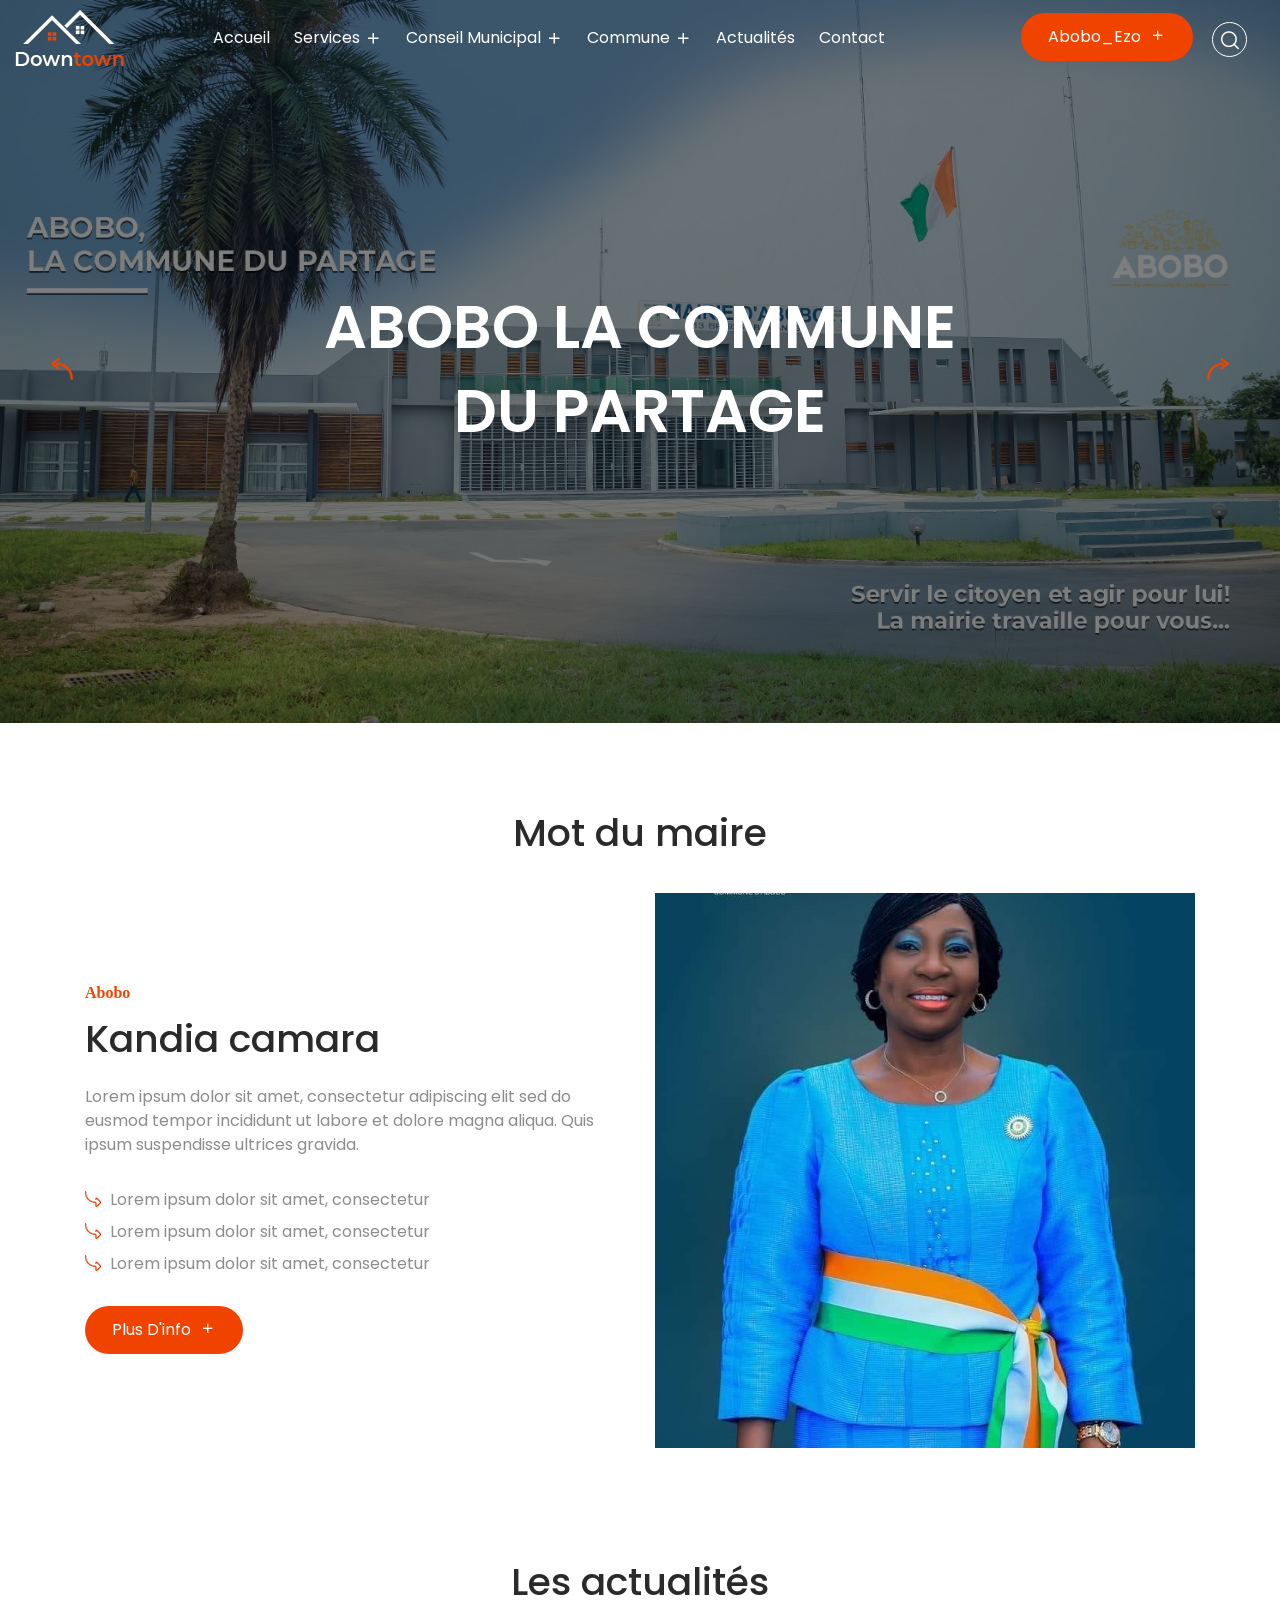
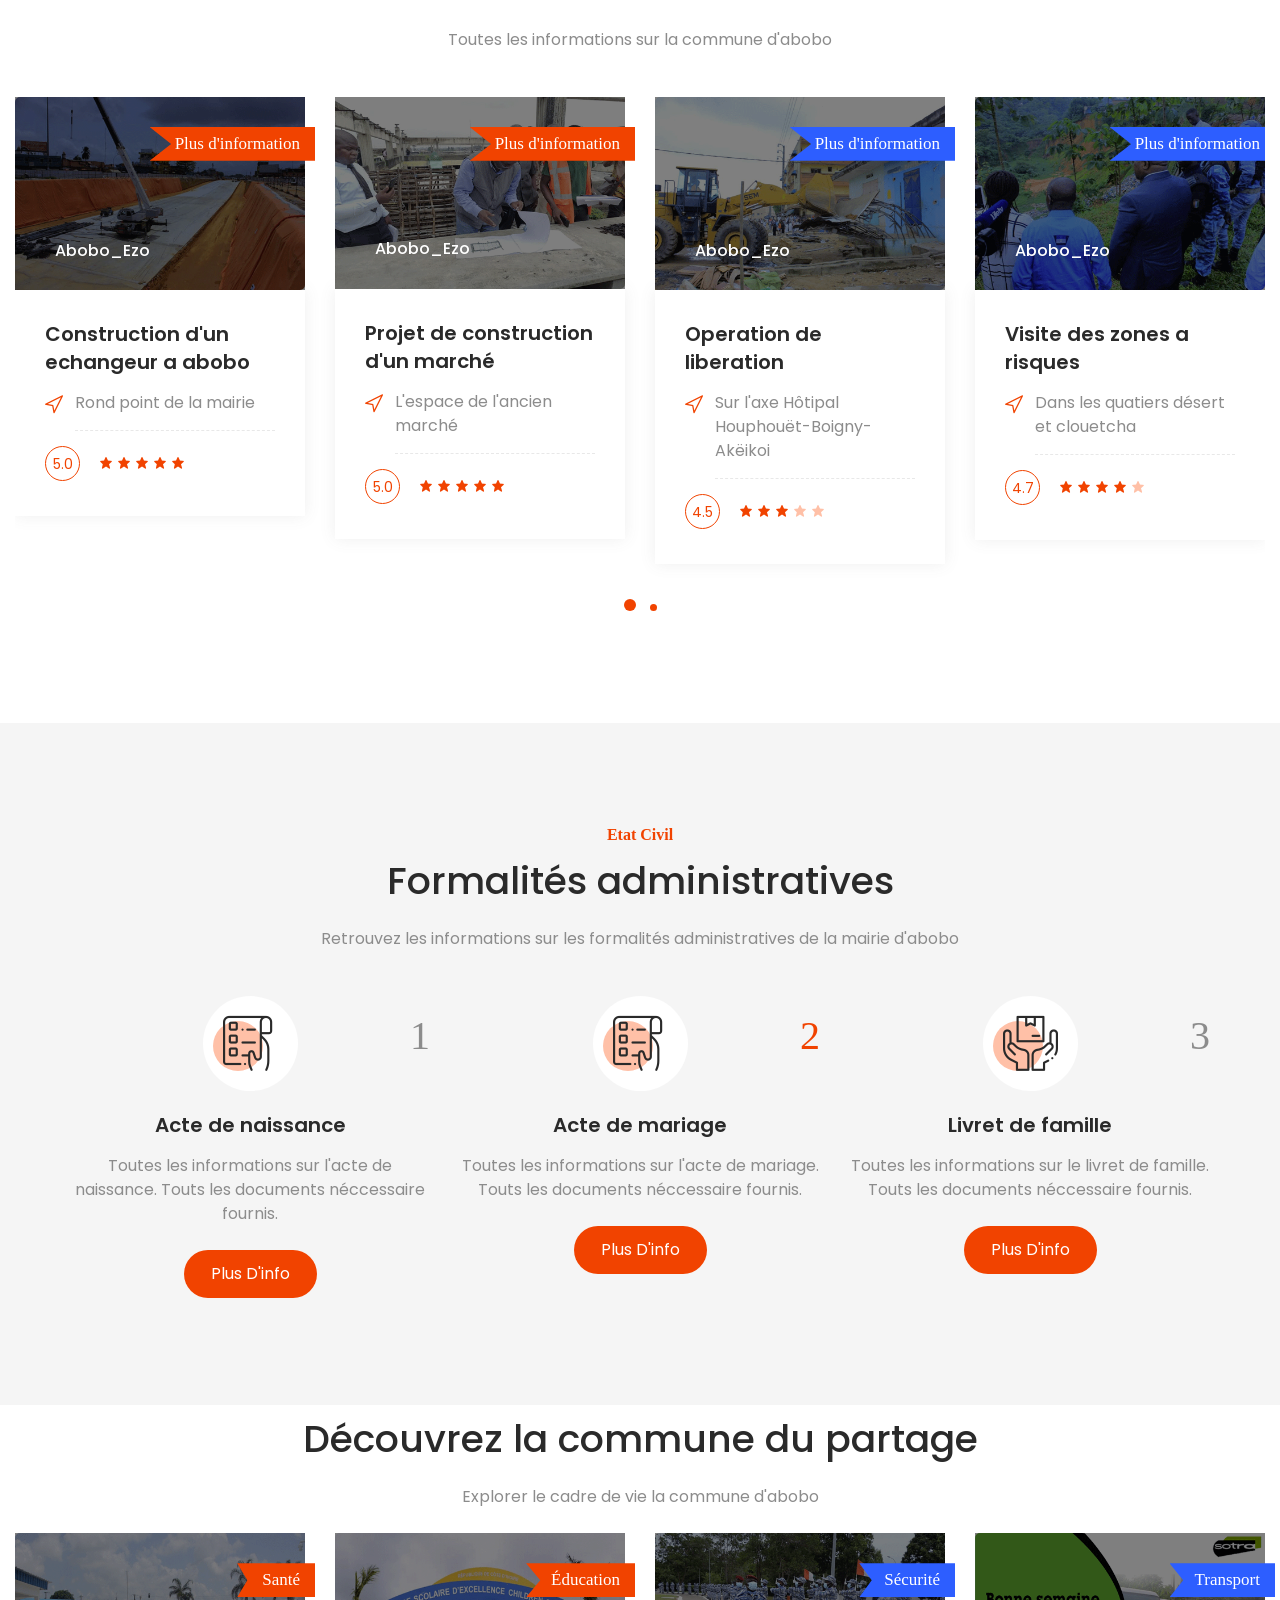
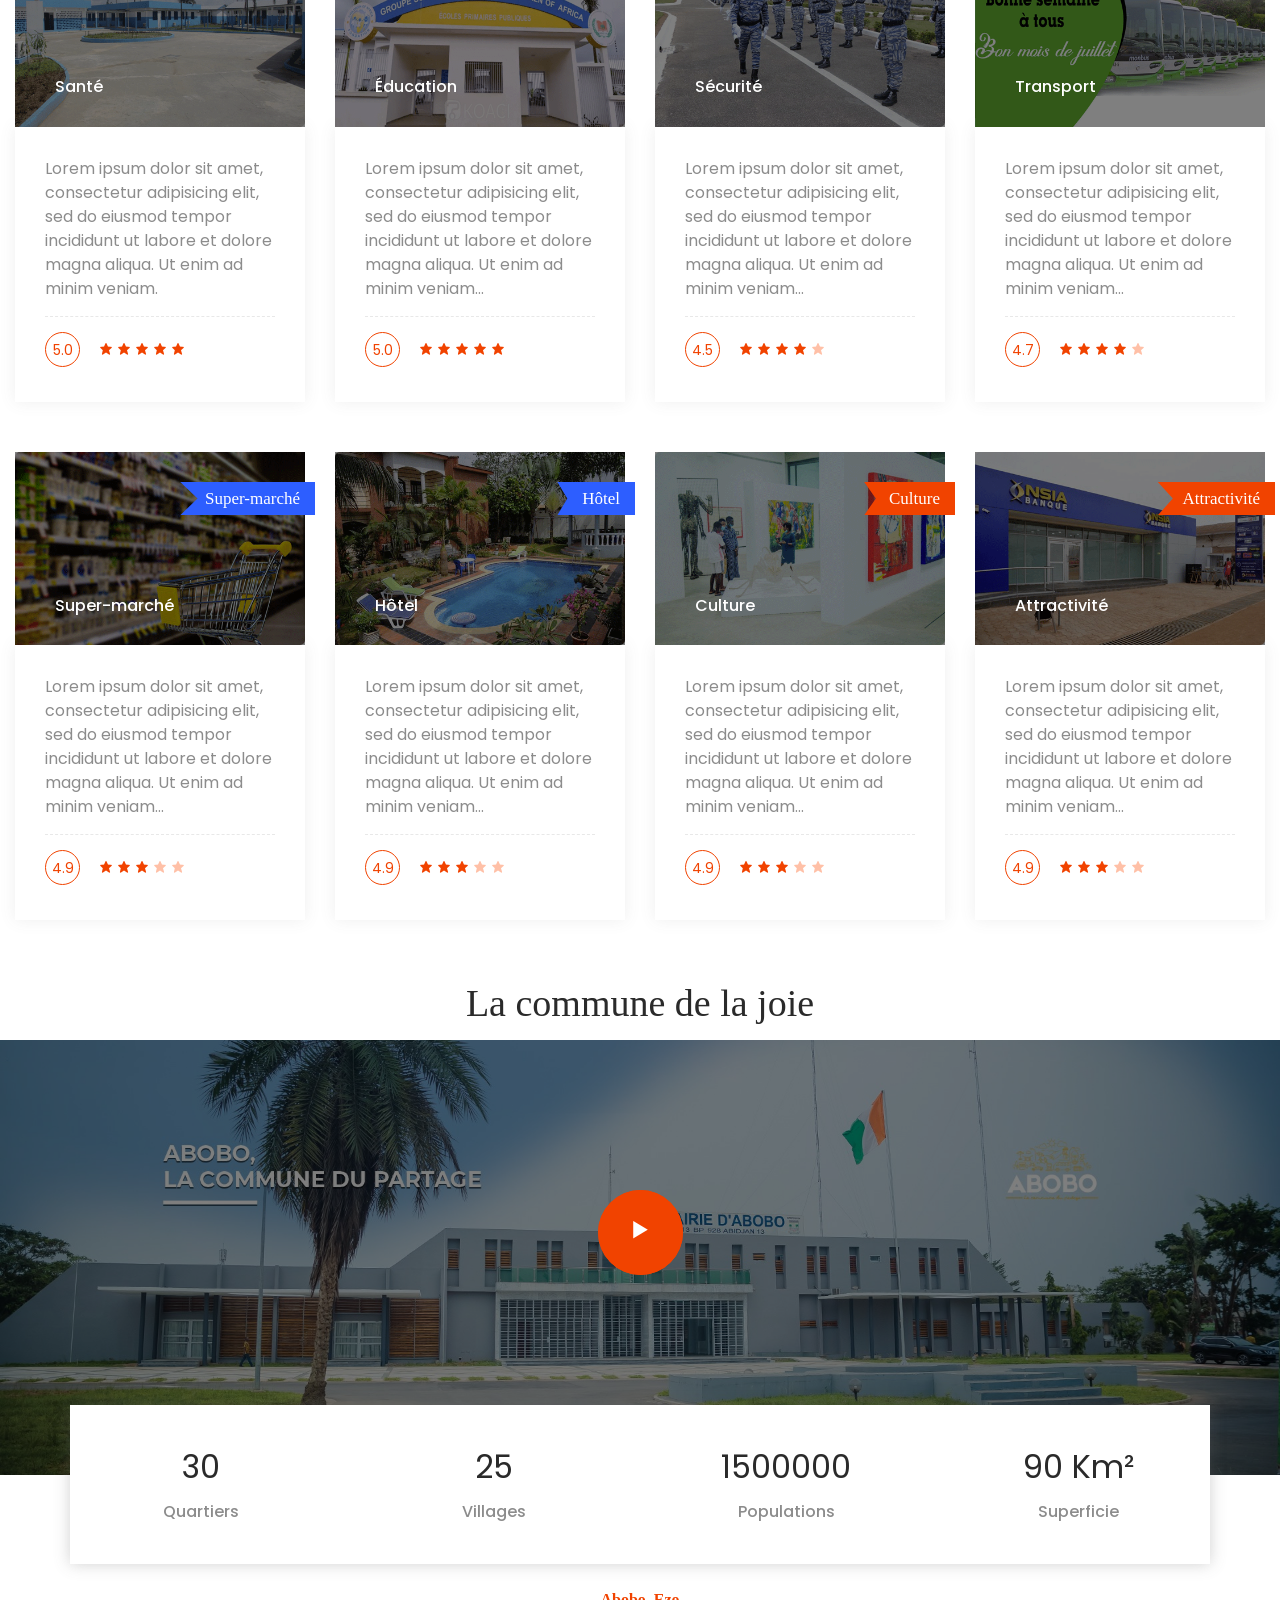
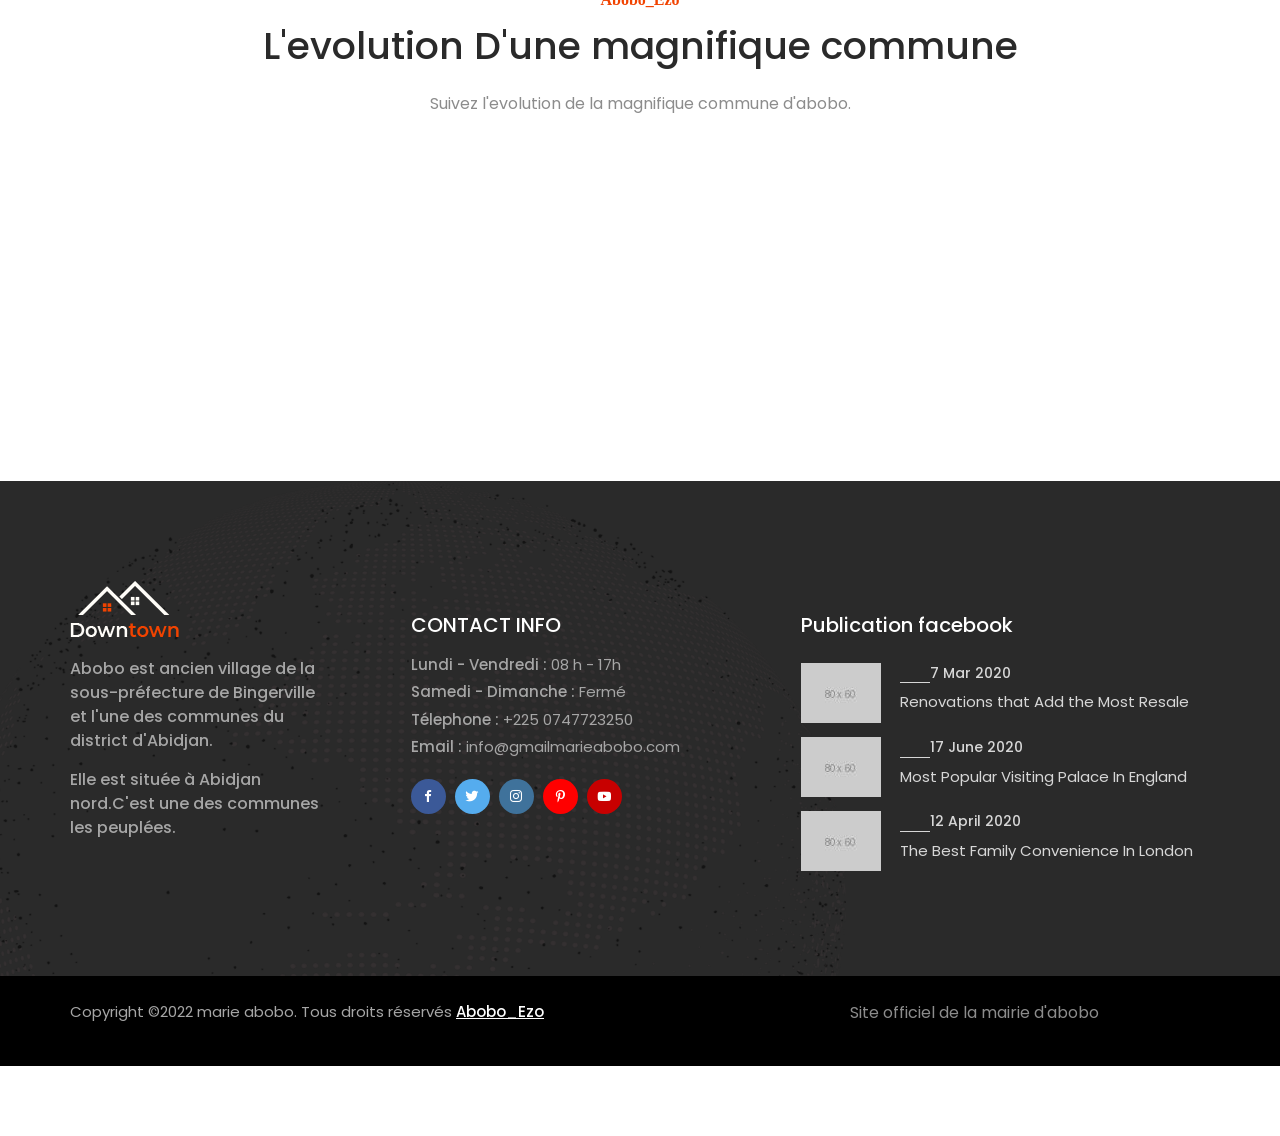
<file: index.html>
<!doctype html>
<html lang="zxx">
    <head>
        <!-- Required Meta Tags -->
        <meta charset="UTF-8">
        <meta name="viewport" content="width=device-width, initial-scale=1.0">
        
        <!-- Bootstrap CSS --> 
        <link rel="stylesheet" href="assets/css/bootstrap.min.css">
        <!-- Owl Carousel CSS --> 
        <link rel="stylesheet" href="assets/css/owl.carousel.min.css">
        <link rel="stylesheet" href="assets/css/owl.theme.default.min.css">
        <!-- Flaticon CSS -->
        <link rel="stylesheet" href="assets/fonts/flaticon.css">
        <!-- Boxicons CSS -->
        <link rel="stylesheet" href="assets/css/boxicons.min.css">
        <!-- Magnific-Popup CSS -->
        <link rel="stylesheet" href="assets/css/magnific-popup.css">
        <!-- Animate Min CSS -->
        <link rel="stylesheet" href="assets/css/animate.min.css">
        <!-- Meanmenu CSS -->
        <link rel="stylesheet" href="assets/css/meanmenu.css">
        <!-- Nice-Select CSS -->
        <link rel="stylesheet" href="assets/css/nice-select.min.css">
        <!-- Style CSS -->
        <link rel="stylesheet" href="assets/css/style.css">
        <!-- Responsive CSS -->
        <link rel="stylesheet" href="assets/css/responsive.css">

        <title>Accueil - Marie Abobo</title>
        

        <!-- Favicon -->
        <link rel="icon" type="image/png" href="assets/img/favicon.png">
    </head>
    <body>
        <!-- Pre Loader -->
        <div class="preloader">
            <div class="d-table">
                <div class="d-table-cell">
                    <div class="spinner"></div>
                </div>
            </div>
        </div>
        <!-- End Pre Loader -->

        <!-- Start Navbar Area -->
        <div class="navbar-area">
            <!-- Menu For Mobile Device -->
            <div class="mobile-nav">
                <a href="index.html" class="logo">
                    <img src="assets/img/logo/logo1.png" alt="Logo">
                </a>
            </div>

            <!-- Menu For Desktop Device -->
            <div class="main-nav">
                <div class="container-fluid">
                    <nav class="container-max navbar navbar-expand-md navbar-light ">
                        <a class="navbar-brand" href="index.html">
                            <img src="assets/img/logo/logo1.png" alt="Logo">
                        </a>

                        <div class="collapse navbar-collapse mean-menu" id="navbarSupportedContent">
                            <ul class="navbar-nav m-auto">
                                <li class="nav-item">
                                    <a href="index.html" class="nav-link">
                                        Accueil
                                    </a>
                                   
                                </li>
                                <li class="nav-item">
                                    <a href="#" class="nav-link">
                                        Services 
                                        <i class='bx bx-plus'></i>
                                    </a>
                                    <ul class="dropdown-menu">
                                        <li class="nav-item">
                                            <a href="team.html" class="nav-link">
                                                Etat civil
                                            </a>
                                        </li>
                                        <li class="nav-item">
                                            <a href="pricing.html" class="nav-link">
                                                Legalisation et certification
                                            </a>
                                        </li>
                                        <li class="nav-item">
                                            <a href="category.html" class="nav-link">
                                                Certificat de vie et entretien
                                            </a>
                                        </li>
                                        <li class="nav-item">
                                            <a href="#" class="nav-link">
                                                Certification non remariage et non divorce
                                            </a>
                                        </li>
                                        <li class="nav-item">
                                            <a href="faq.html" class="nav-link">
                                                Reservation de salle
                                            </a>
                                        </li>
                                        <li class="nav-item">
                                            <a href="testimonials.html" class="nav-link">
                                                Declaration d'une activité
                                            </a>
                                        </li>
                                        <li class="nav-item">
                                            <a href="404.html" class="nav-link">
                                                Couverture maladie universelle
                                            </a>
                                        </li>
                                    </ul>
                                </li>
                                 <li class="nav-item">
                                    <a href="#" class="nav-link">
                                        Conseil Municipal 
                                        <i class='bx bx-plus'></i>
                                    </a>
                                    <ul class="dropdown-menu">
                                        <li class="nav-item">
                                            <a href="maire.html" class="nav-link">
                                                Le maire
                                            </a>
                                        </li>
                                        <li class="nav-item">
                                            <a href="team.html" class="nav-link">
                                                Les adjoints
                                            </a>
                                        </li>
                                        <li class="nav-item">
                                            <a href="conseiller.html" class="nav-link">
                                                Les conseillers
                                            </a>
                                        </li>
                                        <li class="nav-item">
                                            <a href="#" class="nav-link">
                                                L'organigramme
                                             </a>
                                            
                                        </li>
                                    </ul>
                                </li>
                                <li class="nav-item">
                                    <a href="#" class="nav-link">
                                        Commune
                                        <i class='bx bx-plus'></i>
                                    </a>
                                    <ul class="dropdown-menu">
                                        <li class="nav-item">
                                            <a href="blog.html" class="nav-link">
                                                Presentation
                                            </a>
                                        </li>
                                        <li class="nav-item">
                                            <a href="blog-details.html" class="nav-link">
                                                Historique 
                                            </a>
                                        </li>
                                    </ul>
                                </li>
                                <li class="nav-item">
                                    <a href="#" class="nav-link">
                                        Actualités
                                    </a>
                                </li>
                                <li class="nav-item">
                                    <a href="contact.html" class="nav-link">
                                        Contact
                                    </a>
                                </li>
                            </ul>

                            <div class="side-nav d-in-line align-items-center">

                                <div class="side-item">
                                    <div class="nav-add-btn">
                                        <a href="#" class="default-btn border-radius">
                                            Abobo_Ezo
                                            <i class='bx bx-plus'></i>
                                        </a>
                                    </div>
                                </div>
                               <div class="side-item">
                                    <div class="search-box">
                                        <i class="flaticon-loupe"></i>
                                    </div>
                                </div>


                            </div>
                        </div>
                    </nav>
                </div>
            </div>

            <div class="side-nav-responsive">
                <div class="container">
                    <div class="dot-menu">
                        <div class="circle-inner">
                            <div class="circle circle-one"></div>
                            <div class="circle circle-two"></div>
                            <div class="circle circle-three"></div>
                        </div>
                    </div>
                    
                    <div class="container">
                        <div class="side-nav-inner">
                            <div class="side-nav justify-content-center  align-items-center">

                                <div class="side-item">
                                    <div class="search-box">
                                        <i class="flaticon-loupe"></i>
                                    </div>
                                </div>

                                <div class="side-item">
                                    <div class="nav-add-btn">
                                        <a href="#" class="default-btn border-radius">
                                            Abobo_Ezo 
                                            <i class='bx bx-plus'></i>
                                        </a>
                                    </div>
                                </div>
                            </div>
                        </div>
                    </div>
                </div>
            </div>
        </div>
        <!-- End Navbar Area -->

        <!-- Search Overlay -->
        <div class="search-overlay">
            <div class="d-table">
                <div class="d-table-cell">
                    <div class="search-layer"></div>
                    <div class="search-layer"></div>
                    <div class="search-layer"></div>
                    
                    <div class="search-close">
                        <span class="search-close-line"></span>
                        <span class="search-close-line"></span>
                    </div>

                    <div class="search-form">
                        <form>
                            <input type="text" class="input-search" placeholder="Rechercher...">
                            <button type="submit"><i class="flaticon-loupe"></i></button>
                        </form>
                    </div>
                </div>
            </div>
        </div>
        <!-- End Search Overlay -->

        <!-- Slider Area -->
        <div class="slider-area owl-carousel owl-theme">
            <div class="slider-item item-bg1">
                <div class="d-table">
                    <div class="d-table-cell">
                        <div class="container">
                            <div class="slider-content">
                                <h1>
                                    ABOBO LA COMMUNE <br> DU PARTAGE 

                                </h1>
                            </div>
                        </div>
                    </div>
                </div>
            </div>

            <div class="slider-item item-bg2">
                <div class="d-table">
                    <div class="d-table-cell">
                        <div class="container">
                            <div class="slider-content">
                                <h1>
                                    ABOBO LA COMMUNE <br> DE LA JOIE
                                </h1>
                            </div>
                        </div>
                    </div>
                </div>
            </div>

            <div class="slider-item item-bg3">
                <div class="d-table">
                    <div class="d-table-cell">
                        <div class="container">
                            <div class="slider-content">
                                <h1>
                                    ABOBO LA COMMUNE <br> DU PARTAGE
                                </h1>
                            </div>
                        </div>
                    </div>
                </div>
            </div>

            <div class="slider-item item-bg4">
                <div class="d-table">
                    <div class="d-table-cell">
                        <div class="container">
                            <div class="slider-content">
                                <h1>
                                    ABOBO LA COMMUNE <br> DE LA JOIE 
                                </h1>
                            </div>
                        </div>
                    </div>
                </div>
            </div>
        </div>
        <!-- Slider Area End -->

        <!-- Banner Form Area End -->
        <div class="banner-form-area banner-form-mt">
            <div class="container">
                
                
            </div>
        </div>
        <!-- Banner Form Area End -->
        
        <!-- Category Area -->
        <section class="category-area pt-100 pb-70">
            <div class="container">
                <div class="section-title text-center"><br><br><br><br>
                    <h2>Mot du maire</h2><br>
                </div>
                
                <div class="container">
                <div class="row align-items-center">
                    <div class="col-lg-6">
                        <div class="about-content">
                            <div class="section-title">
                                <span>Abobo</span>
                                <h2>Kandia camara</h2>
                                <p>
                                    Lorem ipsum dolor sit amet, consectetur adipiscing elit sed do eusmod tempor 
                                    incididunt ut labore et dolore magna aliqua. Quis ipsum suspendisse ultrices gravida. 
                                </p>
                            </div>
                            <div class="about-list">
                                <ul>
                                    <li>
                                        <i class="flaticon-curve-arrow"></i>
                                        Lorem ipsum dolor sit amet, consectetur 
                                    </li>
                                    <li>
                                        <i class="flaticon-curve-arrow"></i>
                                        Lorem ipsum dolor sit amet, consectetur
                                    </li>
                                    <li>
                                        <i class="flaticon-curve-arrow"></i>
                                        Lorem ipsum dolor sit amet, consectetur
                                    </li>
                                </ul>
                            </div>
                            <a href="maire.html" class="default-btn border-radius">
                                Plus d'info
                                <i class='bx bx-plus'></i>
                            </a>
                        </div>
                    </div>

                    <div class="col-lg-6">
                        <div class="about-img">
                            <img src="image/img78.jpg" alt="image">
                        </div>
                    </div>
                </div>
            </div>




                
            </div>
        </section>
        <!-- Category Area End -->

        <!-- Place List Area -->
        <section class="place-list-area pb-70">
            <div class="container-fluid">
                <div class="section-title text-center">
                    <h2>Les actualités</h2>
                    <p>Toutes les informations sur la commune d'abobo </p>
                </div>
                <div class="place-slider owl-carousel owl-theme pt-45">
                    <div class="place-list-item">
                        <div class="images">
                            <a href="listing-details.html" class="images-list">
                                <img src="image/img59.gif" alt="Images">
                            </a>
                        
                            <div class="place-status bg-dark-orange">
                                <a href="listing-details.html"><h3>Plus d'information</h3></a>
                            </div>
                            <div class="place-tag">
                                
                                <h3 class="title"><a href="listing-details.html">Abobo_Ezo</a></h3>
                            </div>
                        </div>

                        <div class="content">
                            <a href="listing-details.html">
                                <h3>Construction d'un echangeur a abobo</h3>
                            </a> 
                            <p>
                                <i class="flaticon-cursor"></i>
                                Rond point de la mairie
                            </p>

                            <ul class="place-rating">
                                <li>
                                    <a href="#">5.0</a>
                                </li>
                                <li>
                                    <i class='bx bxs-star'></i>
                                    <i class='bx bxs-star'></i>
                                    <i class='bx bxs-star'></i>
                                    <i class='bx bxs-star'></i>
                                    <i class='bx bxs-star'></i>
                                </li>
                            </ul>
                        </div>
                    </div>

                    <div class="place-list-item">
                        <div class="images">
                            <a href="listing-details.html" class="images-list">
                                <img src="image/img67.gif" alt="Images">
                            </a>
                            
                            <div class="place-status bg-dark-orange">
                                <a href="listing-details.html"><h3>Plus d'information</h3></a>
                            </div>
                            <div class="place-tag">
                                <h3 class="title"> <a href="#">Abobo_Ezo</a></h3>
                            </div>
                        </div>

                        <div class="content">
                            <a href="listing-details.html">
                                <h3>Projet de construction d'un marché</h3>
                            </a> 
                            <p>
                                <i class="flaticon-cursor"></i>
                                L'espace de l'ancien marché
                            </p>

                            <ul class="place-rating">
                                <li>
                                    <a href="#">5.0</a>
                                </li>
                                <li>
                                    <i class='bx bxs-star'></i>
                                    <i class='bx bxs-star'></i>
                                    <i class='bx bxs-star'></i>
                                    <i class='bx bxs-star'></i>
                                    <i class='bx bxs-star'></i>
                                </li>
                            </ul>
                        </div>
                    </div>

                    <div class="place-list-item">
                        <div class="images">
                            <a href="listing-details.html" class="images-list">
                                <img src="image/img55.gif" alt="Images">
                            </a>
                            <div class="place-status bg-color-blue">
                                <a href="listing-details.html"><h3>Plus d'information</h3></a> 
                            </div>
                            <div class="place-tag">
                                <h3 class="title"><a href="#">Abobo_Ezo</a></h3>
                            </div>
                        </div>

                        <div class="content">
                            <a href="listing-details.html">
                                <h3>Operation de liberation</h3>
                            </a> 
                            <p>
                                <i class="flaticon-cursor"></i>
                                Sur l'axe Hôtipal Houphouët-Boigny-Akëikoi
                            </p>

                            <ul class="place-rating">
                                <li>
                                    <a href="#">4.5</a>
                                </li>
                                <li>
                                    <i class='bx bxs-star'></i>
                                    <i class='bx bxs-star'></i>
                                    <i class='bx bxs-star'></i>
                                    <i class='bx bxs-star icon-color'></i>
                                    <i class='bx bxs-star icon-color'></i>
                                </li>
                            </ul>
                        </div>
                    </div>

                    <div class="place-list-item">
                        <div class="images">
                            <a href="listing-details.html" class="images-list">
                                <img src="image/img34.gif" alt="Images">
                            </a>
                            
                            <div class="place-status bg-color-blue">
                                <a href="listing-details.html"><h3>Plus d'information</h3></a>
                            </div>
                            <div class="place-tag">
                        
                                <h3 class="title"><a href="#">Abobo_Ezo</a></h3>
                            </div>
                        </div>

                        <div class="content">
                            <a href="listing-details.html">
                                <h3>Visite des zones a risques</h3>
                            </a>
                            <p>
                                <i class="flaticon-cursor"></i>
                             Dans les quatiers désert et clouetcha 
                            </p>

                            <ul class="place-rating">
                                <li>
                                    <a href="#">4.7</a>
                                </li>
                                <li>
                                    <i class='bx bxs-star'></i>
                                    <i class='bx bxs-star'></i>
                                    <i class='bx bxs-star'></i>
                                    <i class='bx bxs-star'></i>
                                    <i class='bx bxs-star icon-color'></i>
                                </li>
                            </ul>
                        </div>
                    </div>

                    <div class="place-list-item">
                        <div class="images">
                            <a href="listing-details.html" class="images-list">
                                <img src="image/img39.gif" alt="Images">
                            </a>
                            
                            <div class="place-status bg-dark-orange">
                                <a href="listing-details.html"><h3>Plus d'information</h3></a>
                            </div>
                            <div class="place-tag">
                    
                                <h3 class="title"><a href="listing-details.html">Abobo_Ezo</a></h3>
                            </div>
                        </div>

                        <div class="content">
                            <a href="listing-details.html">
                                <h3>ABOBO_Assainissement</h3><br>
                            </a> 
                            <p>
                                <i class="flaticon-cursor"></i>
                                Sur le site de coco service
                            </p>

                            <ul class="place-rating">
                                <li>
                                    <a href="#">4.9</a>
                                </li>
                                <li>
                                    <i class='bx bxs-star'></i>
                                    <i class='bx bxs-star'></i>
                                    <i class='bx bxs-star'></i>
                                    <i class='bx bxs-star icon-color'></i>
                                    <i class='bx bxs-star icon-color'></i>
                                </li>
                            </ul>
                        </div>
                    </div>
                </div>
            </div>
        </section>
        <!-- Place List Area End -->

        <!-- Process Area -->
        <section class="process-area process-bg pt-100 pb-70">
            <div class="container">
                <div class="section-title text-center">
                    <span>Etat civil</span>
                    <h2>Formalités administratives</h2>
                    <p>Retrouvez les informations sur les formalités administratives de la mairie d'abobo</p>
                </div>
                <div class="row pt-45">
                    <div class="col-lg-4 col-sm-6">
                        <div class="process-card">
                            <i class="flaticon-to-do-list icon-bg"></i>
                            <h3>Acte de naissance</h3>
                            <p>Toutes les informations sur l'acte de naissance. Touts les documents néccessaire fournis. </p><br>
                            <div class="nav-add-btn">
                                        <a href="#" class="default-btn border-radius">
                                         Plus d'info
                                        </a>
                            </div>


                            <div class="process-number">
                                1
                            </div>
                        </div>
                    </div>

                    <div class="col-lg-4 col-sm-6">
                        <div class="process-card">
                            <i class="flaticon-to-do-list icon-bg"></i>
                            <h3>Acte de mariage</h3>
                            <p>Toutes les informations sur l'acte de mariage. Touts les documents néccessaire fournis.</p><br>
                            <div class="nav-add-btn">
                                        <a href="#" class="default-btn border-radius">
                                         Plus d'info
                                        </a>
                            </div>


                            <div class="process-number active">
                                2
                            </div>
                        </div>
                    </div>

                    <div class="col-lg-4 col-sm-6 offset-sm-3 offset-lg-0">
                        <div class="process-card">
                            <i class="flaticon-box icon-bg"></i>
                            <h3>Livret de famille</h3>
                            <p>Toutes les informations sur le livret de famille. Touts les documents néccessaire fournis.</p><br>
                            <div class="nav-add-btn">
                                        <a href="#" class="default-btn border-radius">
                                         Plus d'info
                                        </a>
                            </div>



                            <div class="process-number">
                                3
                            </div>
                        </div>
                    </div>
                </div>
            </div>
        </section>
        <!-- Process Area End -->


             <!-- cadre de vie debut -->
        

             <section class="place-list-area">
            <div class="container-fluid">
                <div class="section-title text-center">
                    <h2>Découvrez la commune du partage</h2>
                    <p>Explorer le cadre de vie la commune d'abobo</p><br>
                </div>
                <div class="row">
                    <div class="col-lg-3 col-md-6 place-list-item ">
                        <div class="images">
                            <a href="listing-details.html" class="images-list">
                                <img src="image/cadre13.gif" alt="Images">
                            </a>
                        
                            <div class="place-status bg-dark-orange">
                                <a href="listing-details.html"><h3>Santé</h3></a>
                            </div>
                            <div class="place-tag">
                                
                                <h3 class="title"><a href="listing-details.html">Santé</a></h3>
                            </div>
                        </div>

                        <div class="content-place">
                             
                            <p>
                               Lorem ipsum dolor sit amet, consectetur adipisicing elit, sed do eiusmod
                               tempor incididunt ut labore et dolore magna aliqua. Ut enim ad minim veniam.
                            </p>

                            <ul class="place-rating">
                                <li>
                                    <a href="#">5.0</a>
                                </li>
                                <li>
                                    <i class='bx bxs-star'></i>
                                    <i class='bx bxs-star'></i>
                                    <i class='bx bxs-star'></i>
                                    <i class='bx bxs-star'></i>
                                    <i class='bx bxs-star'></i>
                                </li>
                            </ul>
                        </div>
                    </div>

                    <div class="col-lg-3 col-md-6 place-list-item">
                        <div class="images">
                            <a href="listing-details.html" class="images-list">
                                <img src="image/cadre11.gif" alt="Images">
                            </a>
                            
                            <div class="place-status bg-dark-orange">
                                <a href="listing-details.html"><h3>Éducation</h3></a>
                            </div>
                            <div class="place-tag">
                                <h3 class="title"> <a href="#">Éducation</a></h3>
                            </div>
                        </div>

                        <div class="content-place">
                           
                            <p>
                                Lorem ipsum dolor sit amet, consectetur adipisicing elit, sed do eiusmod
                                tempor incididunt ut labore et dolore magna aliqua. Ut enim ad minim veniam...
                            </p>

                            <ul class="place-rating">
                                <li>
                                    <a href="#">5.0</a>
                                </li>
                                <li>
                                    <i class='bx bxs-star'></i>
                                    <i class='bx bxs-star'></i>
                                    <i class='bx bxs-star'></i>
                                    <i class='bx bxs-star'></i>
                                    <i class='bx bxs-star'></i>
                                </li>
                            </ul>
                        </div>
                    </div>

                    <div class="col-lg-3 col-md-6 place-list-item">
                        <div class="images">
                            <a href="listing-details.html" class="images-list">
                                <img src="image/cadre7.gif" alt="Images">
                            </a>
                            <div class="place-status bg-color-blue">
                                <a href="listing-details.html"><h3>Sécurité</h3></a> 
                            </div>
                            <div class="place-tag">
                                <h3 class="title"><a href="#">Sécurité</a></h3>
                            </div>
                        </div>

                        <div class="content-place">
                             
                            <p>
                                Lorem ipsum dolor sit amet, consectetur adipisicing elit, sed do eiusmod
                                tempor incididunt ut labore et dolore magna aliqua. Ut enim ad minim veniam...
                            </p>

                            <ul class="place-rating">
                                <li>
                                    <a href="#">4.5</a>
                                </li>
                                <li>
                                    <i class='bx bxs-star'></i>
                                    <i class='bx bxs-star'></i>
                                    <i class='bx bxs-star'></i>
                                    <i class='bx bxs-star'></i>
                                    <i class='bx bxs-star icon-color'></i>
                                </li>
                            </ul>
                        </div>
                    </div>

                    <div class="col-lg-3 col-md-6 place-list-item">
                        <div class="images">
                            <a href="listing-details.html" class="images-list">
                                <img src="image/cadre1.gif" alt="Images">
                            </a>
                            
                            <div class="place-status bg-color-blue">
                                <a href="listing-details.html"><h3>Transport</h3></a>
                            </div>
                            <div class="place-tag">
                        
                                <h3 class="title"><a href="#">Transport</a></h3>
                            </div>
                        </div>

                        <div class="content-place">
                            
                            <p>
                                Lorem ipsum dolor sit amet, consectetur adipisicing elit, sed do eiusmod
                                 tempor incididunt ut labore et dolore magna aliqua. Ut enim ad minim veniam... 
                            </p>

                            <ul class="place-rating">
                                <li>
                                    <a href="#">4.7</a>
                                </li>
                                <li>
                                    <i class='bx bxs-star'></i>
                                    <i class='bx bxs-star'></i>
                                    <i class='bx bxs-star'></i>
                                    <i class='bx bxs-star'></i>
                                    <i class='bx bxs-star icon-color'></i>
                                </li>
                            </ul>
                        </div>
                    </div>
                </div>


                  <div class="row ">
                    <div class="col-lg-3 place-list-item">
                        <div class="images">
                            <a href="listing-details.html" class="images-list">
                                <img src="image/cadre8.gif" alt="Images">
                            </a>
                            
                            <div class="place-status bg-color-blue">
                                <a href="listing-details.html"><h3>Super-marché</h3></a>
                            </div>
                            <div class="place-tag">
                    
                                <h3 class="title"><a href="listing-details.html">Super-marché</a></h3>
                            </div>
                        </div>

                        <div class="content-place">
                           
                            <p>
                                Lorem ipsum dolor sit amet, consectetur adipisicing elit, sed do eiusmod
                                tempor incididunt ut labore et dolore magna aliqua. Ut enim ad minim veniam...
                            </p>

                            <ul class="place-rating">
                                <li>
                                    <a href="#">4.9</a>
                                </li>
                                <li>
                                    <i class='bx bxs-star'></i>
                                    <i class='bx bxs-star'></i>
                                    <i class='bx bxs-star'></i>
                                    <i class='bx bxs-star icon-color'></i>
                                    <i class='bx bxs-star icon-color'></i>
                                </li>
                            </ul>
                        </div>
                    </div>
                    <div class="col-lg-3 col-md-6 place-list-item ">
                        <div class="images">
                            <a href="listing-details.html" class="images-list">
                                <img src="image/cadre3.gif" alt="Images">
                            </a>
                            
                            <div class="place-status bg-color-blue">
                                <a href="listing-details.html"><h3>Hôtel</h3></a>
                            </div>
                            <div class="place-tag">
                    
                                <h3 class="title"><a href="listing-details.html">Hôtel</a></h3>
                            </div>
                        </div>

                        <div class="content-place">
                           
                            <p>
                                Lorem ipsum dolor sit amet, consectetur adipisicing elit, sed do eiusmod
                                tempor incididunt ut labore et dolore magna aliqua. Ut enim ad minim veniam...
                            </p>

                            <ul class="place-rating">
                                <li>
                                    <a href="#">4.9</a>
                                </li>
                                <li>
                                    <i class='bx bxs-star'></i>
                                    <i class='bx bxs-star'></i>
                                    <i class='bx bxs-star'></i>
                                    <i class='bx bxs-star icon-color'></i>
                                    <i class='bx bxs-star icon-color'></i>
                                </li>
                            </ul>
                        </div>
                    </div>
                    <div class="col-lg-3 col-md-6 place-list-item">
                        <div class="images">
                            <a href="listing-details.html" class="images-list">
                                <img src="image/cadre5.gif" alt="Images">
                            </a>
                            
                            <div class="place-status bg-dark-orange">
                                <a href="listing-details.html"><h3>Culture</h3></a>
                            </div>
                            <div class="place-tag">
                    
                                <h3 class="title"><a href="listing-details.html">Culture</a></h3>
                            </div>
                        </div>

                        <div class="content-place">
                            
                            <p>
                                Lorem ipsum dolor sit amet, consectetur adipisicing elit, sed do eiusmod
                                tempor incididunt ut labore et dolore magna aliqua. Ut enim ad minim veniam...
                            </p>

                            <ul class="place-rating">
                                <li>
                                    <a href="#">4.9</a>
                                </li>
                                <li>
                                    <i class='bx bxs-star'></i>
                                    <i class='bx bxs-star'></i>
                                    <i class='bx bxs-star'></i>
                                    <i class='bx bxs-star icon-color'></i>
                                    <i class='bx bxs-star icon-color'></i>
                                </li>
                            </ul>
                        </div>
                    </div>
                    <div class="col-lg-3 col-md-6 place-list-item">
                        <div class="images">
                            <a href="listing-details.html" class="images-list">
                                <img src="image/cadre6.gif" alt="Images">
                            </a>
                            
                            <div class="place-status bg-dark-orange">
                                <a href="listing-details.html"><h3>Attractivité</h3></a>
                            </div>
                            <div class="place-tag">
                    
                                <h3 class="title"><a href="listing-details.html">Attractivité</a></h3>
                            </div>
                        </div>

                        <div class="content-place">
                            
                            <p>
                                Lorem ipsum dolor sit amet, consectetur adipisicing elit, sed do eiusmod
                                tempor incididunt ut labore et dolore magna aliqua. Ut enim ad minim veniam...
                            </p>

                            <ul class="place-rating">
                                <li>
                                    <a href="#">4.9</a>
                                </li>
                                <li>
                                    <i class='bx bxs-star'></i>
                                    <i class='bx bxs-star'></i>
                                    <i class='bx bxs-star'></i>
                                    <i class='bx bxs-star icon-color'></i>
                                    <i class='bx bxs-star icon-color'></i>
                                </li>
                            </ul>
                        </div>
                    </div>

                  </div>

               
            </div>
        </section>

        <!-- cadre de vie fin-->




        <!-- Video Area -->
        <div class="section-title text-center">
                            
                            <h2 class="magic">La commune de la joie</h2>
                        </div>
        <div class="video-area video-area-bg">
            <div class="container">
                <div class="video-content">
                   
                    <a href="https://www.youtube.com/watch?v=yLiSRzpUshc"  class="play-btn">
                        <i class='bx bx-play' ></i>
                    </a>
    
      <!--<iframe width="560" height="315" src="https://www.youtube.com/embed/yLiSRzpUshc" title="YouTube video player" frameborder="0" allow="accelerometer; autoplay; clipboard-write; encrypted-media; gyroscope; picture-in-picture" allowfullscreen></iframe> -->
                
                </div>
            </div>
        </div>
        <!-- Video Area End -->

        <!-- Counter Area -->
        <div class="counter-area">
            <div class="container">
                <div class="counter-bg">
                    <div class="row">
                        <div class="col-lg-3 col-sm-6 col-md-3">
                            <div class="single-counter">
                                <h3>30</h3>
                                <span>Quartiers</span>
                            </div>
                        </div>

                        <div class="col-lg-3 col-sm-6 col-md-3">
                            <div class="single-counter">
                                <h3>25</h3>
                                <span>Villages</span>
                            </div>
                        </div>

                        <div class="col-lg-3 col-sm-6 col-md-3">
                            <div class="single-counter">
                                <h3>1500000</h3>
                                <span>Populations</span>
                            </div>
                        </div>

                        <div class="col-lg-3 col-sm-6 col-md-3">
                            <div class="single-counter">
                                <h3>90 Km²</h3>
                                <span>Superficie</span>
                            </div>
                        </div>
                    </div>
                </div>
            </div>
        </div><br>
        <!-- Counter Area End -->


        <!-- video sur abobo -->
 
             <!-- Place Area -->
        <div class="testimonial-area pb-70">
            <div class="container-fluid">
                        <div class="section-title text-center">
                                    <span>Abobo_Ezo</span>
                                 <h2>L'evolution D'une magnifique commune </h2>
                              <p>Suivez l'evolution de la magnifique commune d'abobo.</p><br>
                        </div>

                <div class="testimonial-slider owl-carousel ">
                    <div class="col-lg-4 col-md-6">
                        <div class="place-card">
                       <iframe width="475" height="250" src="https://www.youtube-nocookie.com/embed/Qh67ikyhbxw?start=8" title="YouTube video player" frameborder="0" allow="accelerometer; autoplay; clipboard-write; encrypted-media; gyroscope; picture-in-picture" allowfullscreen></iframe>
                       </div>
                    </div>

                    <div class="col-lg-4 col-md-6">
                        <div class="place-card">
                            <iframe width="475" height="250" src="https://www.youtube-nocookie.com/embed/T7Ax3W1pZ_k?start=27" title="YouTube video player" frameborder="0" allow="accelerometer; autoplay; clipboard-write; encrypted-media; gyroscope; picture-in-picture" allowfullscreen></iframe>
                        </div>
                    </div>

                    <div class="col-lg-4 col-md-6 ">
                        <div class="place-card">
                         <iframe width="475" height="250" src="https://www.youtube-nocookie.com/embed/UBftH5lym7k?start=27" title="YouTube video player" frameborder="0" allow="accelerometer; autoplay; clipboard-write; encrypted-media; gyroscope; picture-in-picture" allowfullscreen></iframe>
                        </div>
                    </div>

                    <div class="col-lg-4 col-md-6 ">
                        <div class="place-card">
                         <iframe width="475" height="250" src="https://www.youtube-nocookie.com/embed/e-Mi_SGDdaQ?start=27" title="YouTube video player" frameborder="0" allow="accelerometer; autoplay; clipboard-write; encrypted-media; gyroscope; picture-in-picture" allowfullscreen></iframe>
                        </div>
                    </div>

            
            </div>
        </div>
        <!-- Place Area End -->
        <!-- video sur abobo End -->


       

        <!-- Footer Area -->
        <footer class="footer-area footer-bg">
            

            <div class="footer-middle pt-100 pb-70">
                <div class="container">
                    <div class="row">
                        <div class="col-lg-3 col-md-6">
                            <div class="footer-widget">
                                <a href="index.htm" class="logo">
                                    <img src="assets/img/logo/logo1.png" alt="Logo">
                                </a>
                                <p>
                                    Abobo est ancien village de la sous-préfecture de Bingerville et l'une des communes du district d'Abidjan.
                                </p>
                                <p>
                                    Elle est située à Abidjan nord.C'est une des communes les peuplées.
                                </p>
                            </div>
                        </div>

                        <div class="col-lg-4 col-md-6">
                            <div class="footer-widget pl-5">
                                <h3>CONTACT INFO</h3>
                                <ul class="footer-contact-list">
                                    <li>
                                        <span>Lundi - Vendredi :</span> 08 h - 17h
                                    </li> 
                                    <li>
                                        <span>Samedi - Dimanche :</span> Fermé
                                    </li> 
                                    <li>
                                        <span>Télephone :</span> <a href="tel:+225 0747723250"> +225 0747723250</a>
                                    </li> 
                                    <li>
                                        <span>Email :</span> <a href="info@gmailmarieabobo.com"> info@gmailmarieabobo.com</a>
                                    </li> 
                                </ul>

                                <ul class="social-link">
                                    <li>
                                        <a href="#" target="_blank"><i class='bx bxl-facebook'></i></a>
                                    </li> 
                                    <li>
                                        <a href="#" target="_blank"><i class='bx bxl-twitter'></i></a>
                                    </li> 
                                    <li>
                                        <a href="#" target="_blank"><i class='bx bxl-instagram'></i></a>
                                    </li> 
                                    <li>
                                        <a href="#" target="_blank"><i class='bx bxl-pinterest-alt'></i></a>
                                    </li> 
                                    <li>
                                        <a href="#" target="_blank"><i class='bx bxl-youtube'></i></a>
                                    </li> 
                                </ul>
                            </div>
                        </div>

                        <div class="col-lg-5 col-md-8 offset-md-2 offset-lg-0">
                            <div class="footer-widget pl-5">
                                <h3>Publication facebook</h3>
                                <ul class="footer-news">
                                    <li>
                                        <div class="img">
                                            <a href="#">
                                                <img src="assets/img/blog/footer-blog1.jpg" alt="Images">
                                            </a>
                                        </div>
                                        <div class="content">
                                            <h4>7 Mar 2020</h4>
                                            <span>
                                                <a href="#">
                                                    Renovations that Add the Most Resale  
                                                </a>
                                            </span>
                                        </div>
                                    </li>

                                    <li>
                                        <div class="img">
                                            <a href="blog-details.html">
                                                <img src="assets/img/blog/footer-blog2.jpg" alt="Images">
                                            </a>
                                        </div>
                                        <div class="content">
                                            <h4>17 June 2020</h4>
                                            <span>
                                                <a href="blog-details.html">
                                                    Most Popular Visiting Palace In England
                                                </a>
                                            </span>
                                        </div>
                                    </li>

                                    <li>
                                        <div class="img">
                                            <a href="blog-details.html">
                                                <img src="assets/img/blog/footer-blog3.jpg" alt="Images">
                                            </a>
                                        </div>
                                        <div class="content">
                                            <h4>12 April 2020</h4>
                                            <span>
                                                <a href="blog-details.html">
                                                    The Best Family Convenience In London  
                                                </a>
                                            </span>
                                        </div>
                                    </li>
                                </ul>
                            </div>
                        </div>
                    </div>
                </div>
            </div>
        </footer>
        <!-- Footer Area End -->

        <!-- Copy Right -->
        <div class="copy-right-area">
            <div class="container">
                <div class="row">
                    <div class="col-lg-8 col-md-8">
                        <div class="copy-right-text">
                            <p>
                                Copyright ©2022 marie abobo. Tous droits réservés
                                <a href="https://hibootstrap.com/" target="_blank">Abobo_Ezo

                                </a> 
                            </p>
                        </div>
                    </div>

                    <div class="col-lg-4 col-md-4">
                        <div class="copy-right-list">
                            <ul>
                                <li>
                                    <p>Site officiel de la mairie d'abobo</p>
                                </li> 
                                
                            </ul>
                        </div>
                    </div>
                </div>
            </div>
        </div>
        <!-- Copy Right End -->


        <!-- Jquery Min JS -->
        <script src="assets/js/jquery.min.js"></script>
        <!-- Popper Min JS -->
        <script src="assets/js/popper.min.js"></script>
        <!-- Bootstrap Min JS -->
        <script src="assets/js/bootstrap.min.js"></script>
        <!-- Owl Carousel Min JS -->
        <script src="assets/js/owl.carousel.min.js"></script>
        <!-- Magnific Popup Min JS -->
        <script src="assets/js/jquery.magnific-popup.min.js"></script>
        <!-- Wow Min JS -->
        <script src="assets/js/wow.min.js"></script>
        <!-- Meanmenu JS -->
        <script src="assets/js/meanmenu.js"></script>
        <!-- Nice Select JS -->
        <script src="assets/js/jquery.nice-select.min.js"></script>
        <!-- Ajaxchimp Min JS -->
        <script src="assets/js/jquery.ajaxchimp.min.js"></script>
        <!-- Form Validator Min JS -->
        <script src="assets/js/form-validator.min.js"></script>
        <!-- Contact Form JS -->
        <script src="assets/js/contact-form-script.js"></script>
        <!-- Custom JS -->
        <script src="assets/js/custom.js"></script>
    </body>
</html>
</file>
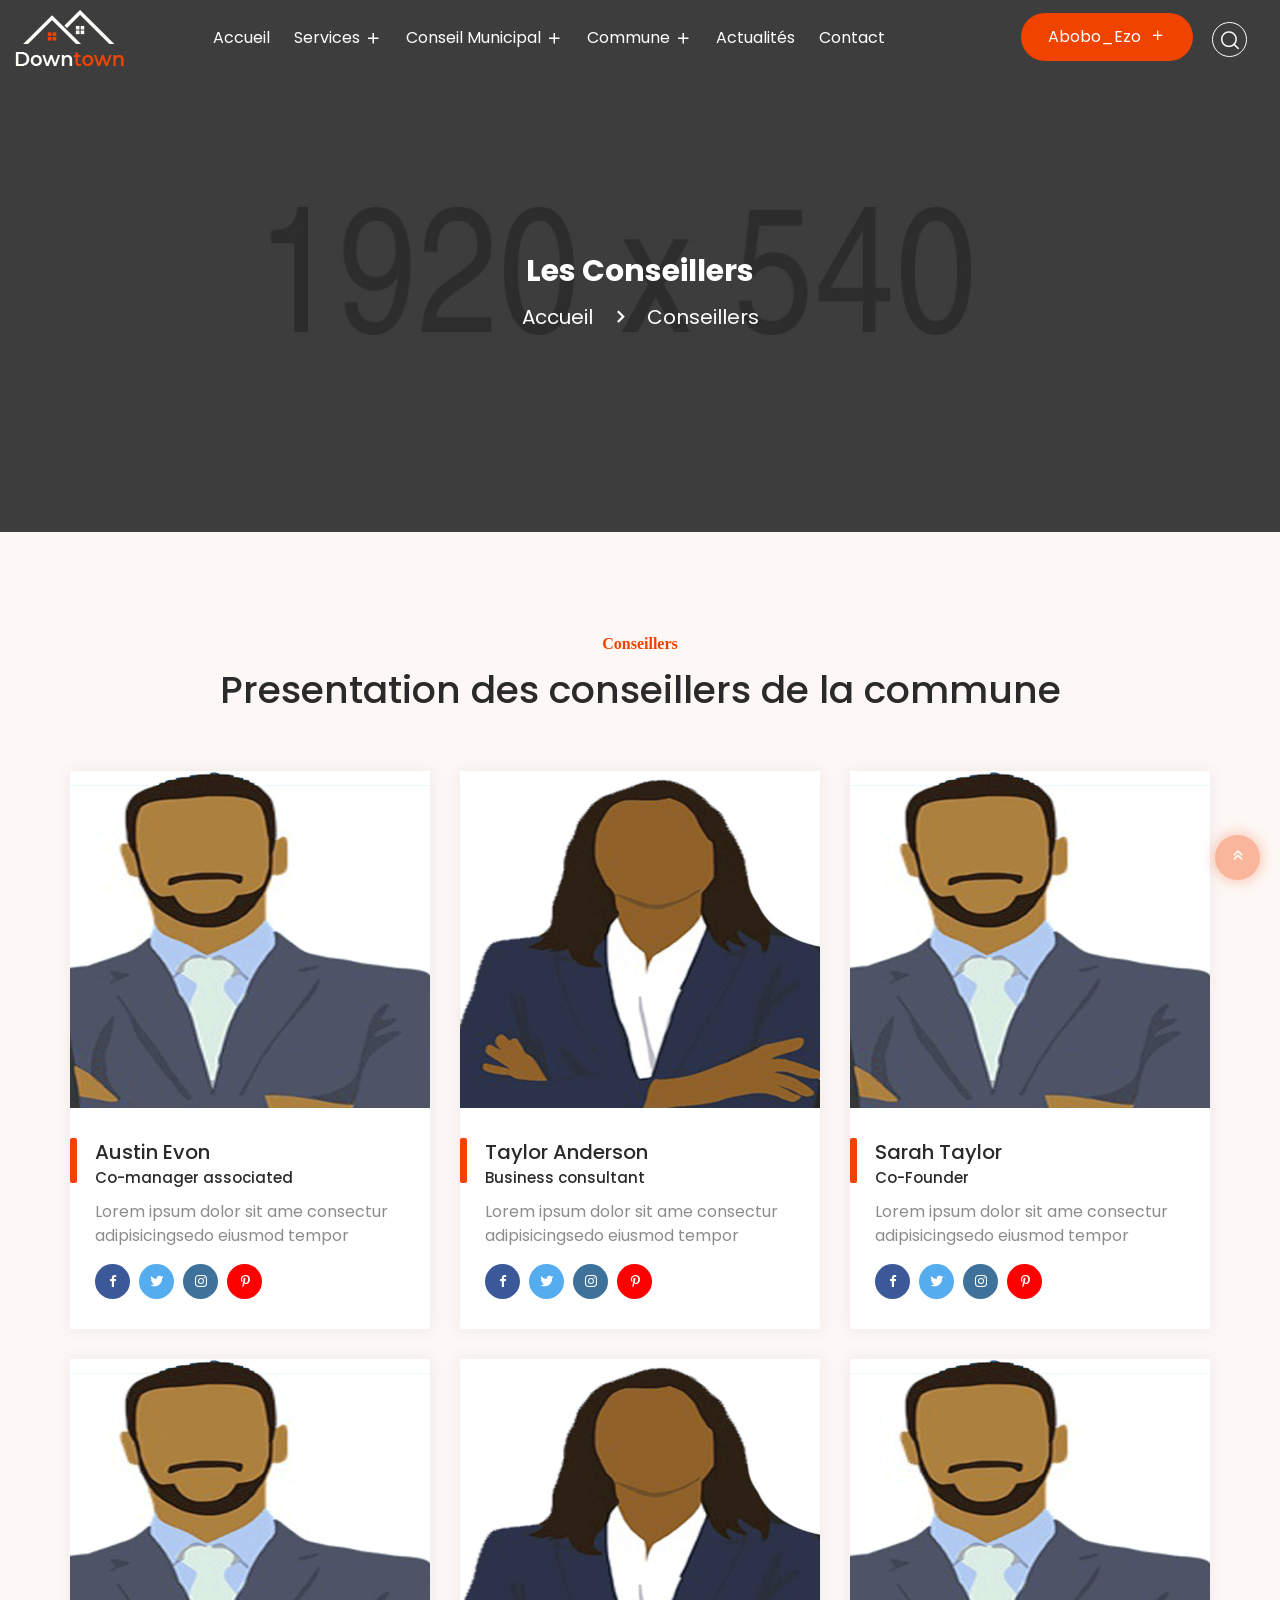
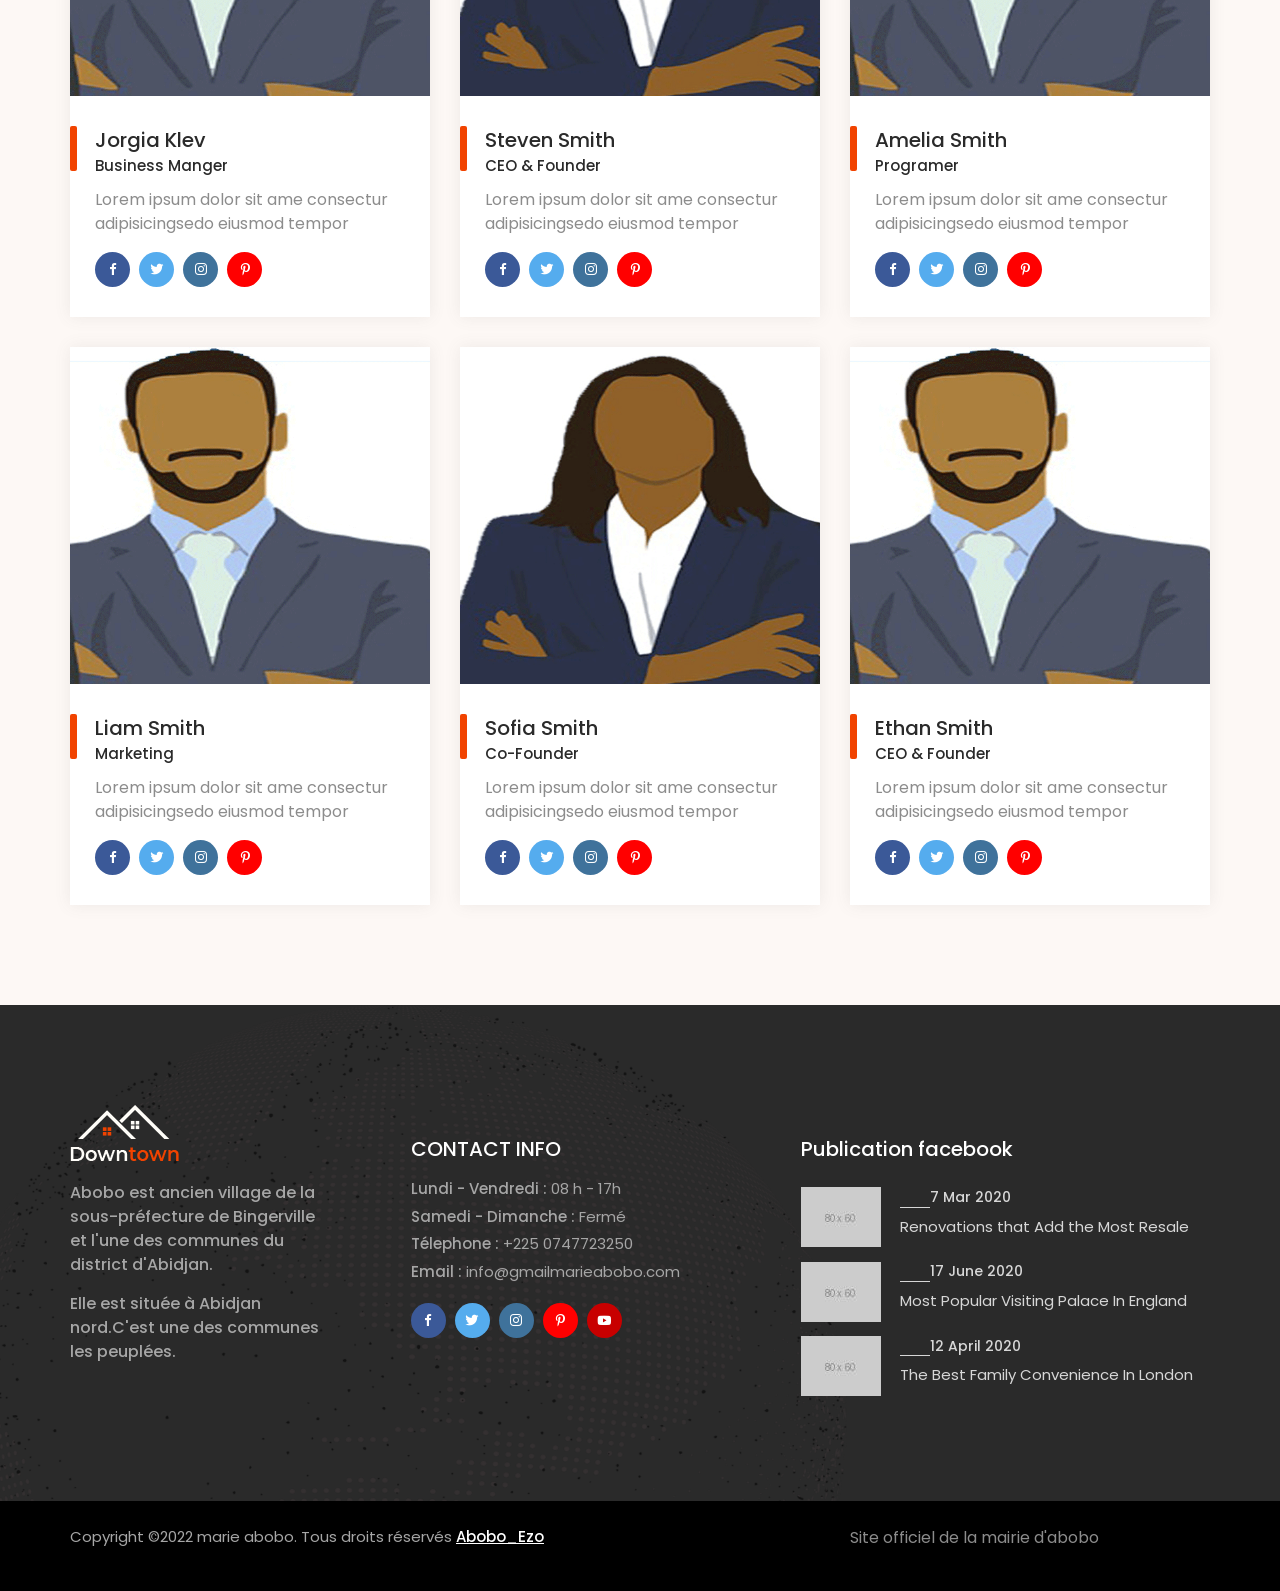
<file: conseiller.html>
<!doctype html>
<html lang="zxx">
    <head>
        <!-- Required Meta Tags -->
        <meta charset="UTF-8">
        <meta name="viewport" content="width=device-width, initial-scale=1.0">
        
        <!-- Bootstrap CSS --> 
        <link rel="stylesheet" href="assets/css/bootstrap.min.css">
        <!-- Owl Carousel CSS --> 
        <link rel="stylesheet" href="assets/css/owl.carousel.min.css">
        <link rel="stylesheet" href="assets/css/owl.theme.default.min.css">
        <!-- Flaticon CSS -->
        <link rel="stylesheet" href="assets/fonts/flaticon.css">
        <!-- Boxicons CSS -->
        <link rel="stylesheet" href="assets/css/boxicons.min.css">
        <!-- Magnific-Popup CSS -->
        <link rel="stylesheet" href="assets/css/magnific-popup.css">
        <!-- Animate Min CSS -->
        <link rel="stylesheet" href="assets/css/animate.min.css">
        <!-- Meanmenu CSS -->
        <link rel="stylesheet" href="assets/css/meanmenu.css">
        <!-- Nice-Select CSS -->
        <link rel="stylesheet" href="assets/css/nice-select.min.css">
        <!-- Style CSS -->
        <link rel="stylesheet" href="assets/css/style.css">
        <!-- Responsive CSS -->
        <link rel="stylesheet" href="assets/css/responsive.css">

        <title>Conseillers - Marie abobo</title>

        <!-- Favicon -->
        <link rel="icon" type="image/png" href="assets/img/favicon.png">
    </head>
    <body>
        <!-- Pre Loader -->
        <div class="preloader">
            <div class="d-table">
                <div class="d-table-cell">
                    <div class="spinner"></div>
                </div>
            </div>
        </div>
        <!-- End Pre Loader -->

        <!-- Start Navbar Area -->
        <div class="navbar-area">
            <!-- Menu For Mobile Device -->
            <div class="mobile-nav">
                <a href="index.html" class="logo">
                    <img src="assets/img/logo/logo1.png" alt="Logo">
                </a>
            </div>

            <!-- Menu For Desktop Device -->
            <div class="main-nav">
                <div class="container-fluid">
                    <nav class="container-max navbar navbar-expand-md navbar-light ">
                        <a class="navbar-brand" href="index.html">
                            <img src="assets/img/logo/logo1.png" alt="Logo">
                        </a>

                        <div class="collapse navbar-collapse mean-menu" id="navbarSupportedContent">
                            <ul class="navbar-nav m-auto">
                                <li class="nav-item">
                                    <a href="index.html" class="nav-link">
                                        Accueil
                                    </a>
                                   
                                </li>
                                <li class="nav-item">
                                    <a href="#" class="nav-link">
                                        Services 
                                        <i class='bx bx-plus'></i>
                                    </a>
                                    <ul class="dropdown-menu">
                                        <li class="nav-item">
                                            <a href="team.html" class="nav-link">
                                                Etat civil
                                            </a>
                                        </li>
                                        <li class="nav-item">
                                            <a href="pricing.html" class="nav-link">
                                                Legalisation et certification
                                            </a>
                                        </li>
                                        <li class="nav-item">
                                            <a href="category.html" class="nav-link">
                                                Certificat de vie et entretien
                                            </a>
                                        </li>
                                        <li class="nav-item">
                                            <a href="#" class="nav-link">
                                                Certification non remariage et non divorce
                                            </a>
                                        </li>
                                        <li class="nav-item">
                                            <a href="faq.html" class="nav-link">
                                                Reservation de salle
                                            </a>
                                        </li>
                                        <li class="nav-item">
                                            <a href="testimonials.html" class="nav-link">
                                                Declaration d'une activité
                                            </a>
                                        </li>
                                        <li class="nav-item">
                                            <a href="404.html" class="nav-link">
                                                Couverture maladie universelle
                                            </a>
                                        </li>
                                    </ul>
                                </li>
                                 <li class="nav-item">
                                    <a href="#" class="nav-link">
                                        Conseil Municipal 
                                        <i class='bx bx-plus'></i>
                                    </a>
                                    <ul class="dropdown-menu">
                                        <li class="nav-item">
                                            <a href="maire.html" class="nav-link">
                                                Le maire
                                            </a>
                                        </li>
                                        <li class="nav-item">
                                            <a href="team.html" class="nav-link">
                                                Les adjoints
                                            </a>
                                        </li>
                                        <li class="nav-item">
                                            <a href="conseiller.html" class="nav-link">
                                                Les conseillers
                                            </a>
                                        </li>
                                        <li class="nav-item">
                                            <a href="#" class="nav-link">
                                                L'organigramme
                                             </a>
                                            
                                        </li>
                                    </ul>
                                </li>
                                <li class="nav-item">
                                    <a href="#" class="nav-link">
                                        Commune
                                        <i class='bx bx-plus'></i>
                                    </a>
                                    <ul class="dropdown-menu">
                                        <li class="nav-item">
                                            <a href="blog.html" class="nav-link">
                                                Presentation
                                            </a>
                                        </li>
                                        <li class="nav-item">
                                            <a href="blog-details.html" class="nav-link">
                                                Historique 
                                            </a>
                                        </li>
                                    </ul>
                                </li>
                                <li class="nav-item">
                                    <a href="#" class="nav-link">
                                        Actualités
                                    </a>
                                </li>
                                <li class="nav-item">
                                    <a href="contact.html" class="nav-link">
                                        Contact
                                    </a>
                                </li>
                            </ul>

                            <div class="side-nav d-in-line align-items-center">

                                <div class="side-item">
                                    <div class="nav-add-btn">
                                        <a href="#" class="default-btn border-radius">
                                            Abobo_Ezo
                                            <i class='bx bx-plus'></i>
                                        </a>
                                    </div>
                                </div>
                               <div class="side-item">
                                    <div class="search-box">
                                        <i class="flaticon-loupe"></i>
                                    </div>
                                </div>


                            </div>
                        </div>
                    </nav>
                </div>
            </div>

            <div class="side-nav-responsive">
                <div class="container">
                    <div class="dot-menu">
                        <div class="circle-inner">
                            <div class="circle circle-one"></div>
                            <div class="circle circle-two"></div>
                            <div class="circle circle-three"></div>
                        </div>
                    </div>
                    
                    <div class="container">
                        <div class="side-nav-inner">
                            <div class="side-nav justify-content-center  align-items-center">

                                <div class="side-item">
                                    <div class="search-box">
                                        <i class="flaticon-loupe"></i>
                                    </div>
                                </div>

                                <div class="side-item">
                                    <div class="nav-add-btn">
                                        <a href="#" class="default-btn border-radius">
                                            Abobo_Ezo 
                                            <i class='bx bx-plus'></i>
                                        </a>
                                    </div>
                                </div>
                            </div>
                        </div>
                    </div>
                </div>
            </div>
        </div>
        <!-- End Navbar Area -->

        <!-- Search Overlay -->
        <div class="search-overlay">
            <div class="d-table">
                <div class="d-table-cell">
                    <div class="search-layer"></div>
                    <div class="search-layer"></div>
                    <div class="search-layer"></div>
                    
                    <div class="search-close">
                        <span class="search-close-line"></span>
                        <span class="search-close-line"></span>
                    </div>

                    <div class="search-form">
                        <form>
                            <input type="text" class="input-search" placeholder="Rechercher...">
                            <button type="submit"><i class="flaticon-loupe"></i></button>
                        </form>
                    </div>
                </div>
            </div>
        </div>
        <!-- End Search Overlay -->

        <!-- Inner Banner -->
        <div class="inner-banner inner-bg8">
            <div class="container">
                <div class="inner-title text-center">
                    <h3>Les conseillers</h3>
                    <ul>
                        <li>
                            <a href="index.html">Accueil</a>
                        </li>
                        
                        <li>
                            <i class='bx bx-chevron-right'></i>
                        </li>
                        <li>Conseillers</li>
                    </ul>
                </div>
            </div>
        </div>
        <!-- Inner Banner End -->

        <!-- Team Area -->
        <div class="team-area pt-100 pb-70">
            <div class="container">
                <div class="section-title text-center">
                    <span>Conseillers</span>
                    <h2>Presentation des conseillers de la commune</h2>
                </div>
                <div class="row pt-45">
                    <div class="col-lg-4 col-md-6">
                        <div class="team-card">
                            <img src="image/iconnu.gif" alt="Team Images">
                            <div class="content">
                                <h3>Austin Evon</h3>
                                <span>Co-manager associated</span>
                                <p>Lorem ipsum dolor sit ame consectur adipisicingsedo eiusmod tempor</p>
                                <ul class="social-link">
                                    <li>
                                        <a href="#" target="_blank"><i class='bx bxl-facebook'></i></a>
                                    </li> 
                                    <li>
                                        <a href="#" target="_blank"><i class='bx bxl-twitter'></i></a>
                                    </li> 
                                    <li>
                                        <a href="#" target="_blank"><i class='bx bxl-instagram'></i></a>
                                    </li> 
                                    <li>
                                        <a href="#" target="_blank"><i class='bx bxl-pinterest-alt'></i></a>
                                    </li> 
                                    <li>
                                        <a href="#" target="_blank"><i class='bx bxl-youtube'></i></a>
                                    </li> 
                                </ul>
                            </div>
                        </div>
                    </div>

                    <div class="col-lg-4 col-md-6">
                        <div class="team-card">
                            <img src="image/iconnue.gif" alt="Team Images">
                            <div class="content">
                                <h3>Taylor Anderson</h3>
                                <span>Business consultant</span>
                                <p>Lorem ipsum dolor sit ame consectur adipisicingsedo eiusmod tempor</p>
                                <ul class="social-link">
                                    <li>
                                        <a href="#" target="_blank"><i class='bx bxl-facebook'></i></a>
                                    </li> 
                                    <li>
                                        <a href="#" target="_blank"><i class='bx bxl-twitter'></i></a>
                                    </li> 
                                    <li>
                                        <a href="#" target="_blank"><i class='bx bxl-instagram'></i></a>
                                    </li> 
                                    <li>
                                        <a href="#" target="_blank"><i class='bx bxl-pinterest-alt'></i></a>
                                    </li> 
                                    <li>
                                        <a href="#" target="_blank"><i class='bx bxl-youtube'></i></a>
                                    </li> 
                                </ul>
                            </div>
                        </div>
                    </div>

                    <div class="col-lg-4 col-md-6">
                        <div class="team-card">
                            <img src="image/iconnu.gif" alt="Team Images">
                            <div class="content">
                                <h3>Sarah Taylor</h3>
                                <span>Co-Founder</span>
                                <p>Lorem ipsum dolor sit ame consectur adipisicingsedo eiusmod tempor</p>
                                <ul class="social-link">
                                    <li>
                                        <a href="#" target="_blank"><i class='bx bxl-facebook'></i></a>
                                    </li> 
                                    <li>
                                        <a href="#" target="_blank"><i class='bx bxl-twitter'></i></a>
                                    </li> 
                                    <li>
                                        <a href="#" target="_blank"><i class='bx bxl-instagram'></i></a>
                                    </li> 
                                    <li>
                                        <a href="#" target="_blank"><i class='bx bxl-pinterest-alt'></i></a>
                                    </li> 
                                    <li>
                                        <a href="#" target="_blank"><i class='bx bxl-youtube'></i></a>
                                    </li> 
                                </ul>
                            </div>
                        </div>
                    </div>

                    <div class="col-lg-4 col-md-6">
                        <div class="team-card">
                            <img src="image/iconnu.gif" alt="Team Images">
                            <div class="content">
                                <h3>Jorgia Klev</h3>
                                <span>Business Manger</span>
                                <p>Lorem ipsum dolor sit ame consectur adipisicingsedo eiusmod tempor</p>
                                <ul class="social-link">
                                    <li>
                                        <a href="#" target="_blank"><i class='bx bxl-facebook'></i></a>
                                    </li> 
                                    <li>
                                        <a href="#" target="_blank"><i class='bx bxl-twitter'></i></a>
                                    </li> 
                                    <li>
                                        <a href="#" target="_blank"><i class='bx bxl-instagram'></i></a>
                                    </li> 
                                    <li>
                                        <a href="#" target="_blank"><i class='bx bxl-pinterest-alt'></i></a>
                                    </li> 
                                    <li>
                                        <a href="#" target="_blank"><i class='bx bxl-youtube'></i></a>
                                    </li> 
                                </ul>
                            </div>
                        </div>
                    </div>

                    <div class="col-lg-4 col-md-6">
                        <div class="team-card">
                            <img src="image/iconnue.gif" alt="Team Images">
                            <div class="content">
                                <h3>Steven Smith</h3>
                                <span>CEO & Founder</span>
                                <p>Lorem ipsum dolor sit ame consectur adipisicingsedo eiusmod tempor</p>
                                <ul class="social-link">
                                    <li>
                                        <a href="#" target="_blank"><i class='bx bxl-facebook'></i></a>
                                    </li> 
                                    <li>
                                        <a href="#" target="_blank"><i class='bx bxl-twitter'></i></a>
                                    </li> 
                                    <li>
                                        <a href="#" target="_blank"><i class='bx bxl-instagram'></i></a>
                                    </li> 
                                    <li>
                                        <a href="#" target="_blank"><i class='bx bxl-pinterest-alt'></i></a>
                                    </li> 
                                    <li>
                                        <a href="#" target="_blank"><i class='bx bxl-youtube'></i></a>
                                    </li> 
                                </ul>
                            </div>
                        </div>
                    </div>

                    <div class="col-lg-4 col-md-6">
                        <div class="team-card">
                            <img src="image/iconnu.gif" alt="Team Images">
                            <div class="content">
                                <h3>Amelia Smith</h3>
                                <span>Programer</span>
                                <p>Lorem ipsum dolor sit ame consectur adipisicingsedo eiusmod tempor</p>
                                <ul class="social-link">
                                    <li>
                                        <a href="#" target="_blank"><i class='bx bxl-facebook'></i></a>
                                    </li> 
                                    <li>
                                        <a href="#" target="_blank"><i class='bx bxl-twitter'></i></a>
                                    </li> 
                                    <li>
                                        <a href="#" target="_blank"><i class='bx bxl-instagram'></i></a>
                                    </li> 
                                    <li>
                                        <a href="#" target="_blank"><i class='bx bxl-pinterest-alt'></i></a>
                                    </li> 
                                    <li>
                                        <a href="#" target="_blank"><i class='bx bxl-youtube'></i></a>
                                    </li> 
                                </ul>
                            </div>
                        </div>
                    </div>

                    <div class="col-lg-4 col-md-6">
                        <div class="team-card">
                            <img src="image/iconnu.gif" alt="Team Images">
                            <div class="content">
                                <h3>Liam Smith</h3>
                                <span>Marketing</span>
                                <p>Lorem ipsum dolor sit ame consectur adipisicingsedo eiusmod tempor</p>
                                <ul class="social-link">
                                    <li>
                                        <a href="#" target="_blank"><i class='bx bxl-facebook'></i></a>
                                    </li> 
                                    <li>
                                        <a href="#" target="_blank"><i class='bx bxl-twitter'></i></a>
                                    </li> 
                                    <li>
                                        <a href="#" target="_blank"><i class='bx bxl-instagram'></i></a>
                                    </li> 
                                    <li>
                                        <a href="#" target="_blank"><i class='bx bxl-pinterest-alt'></i></a>
                                    </li> 
                                    <li>
                                        <a href="#" target="_blank"><i class='bx bxl-youtube'></i></a>
                                    </li> 
                                </ul>
                            </div>
                        </div>
                    </div>

                    <div class="col-lg-4 col-md-6">
                        <div class="team-card">
                            <img src="image/iconnue.gif" alt="Team Images">
                            <div class="content">
                                <h3>Sofia Smith</h3>
                                <span>Co-Founder</span>
                                <p>Lorem ipsum dolor sit ame consectur adipisicingsedo eiusmod tempor</p>
                                <ul class="social-link">
                                    <li>
                                        <a href="#" target="_blank"><i class='bx bxl-facebook'></i></a>
                                    </li> 
                                    <li>
                                        <a href="#" target="_blank"><i class='bx bxl-twitter'></i></a>
                                    </li> 
                                    <li>
                                        <a href="#" target="_blank"><i class='bx bxl-instagram'></i></a>
                                    </li> 
                                    <li>
                                        <a href="#" target="_blank"><i class='bx bxl-pinterest-alt'></i></a>
                                    </li> 
                                    <li>
                                        <a href="#" target="_blank"><i class='bx bxl-youtube'></i></a>
                                    </li> 
                                </ul>
                            </div>
                        </div>
                    </div>

                    <div class="col-lg-4 col-md-6 offset-md-3 offset-lg-0">
                        <div class="team-card">
                            <img src="image/iconnu.gif" alt="Team Images">
                            <div class="content">
                                <h3>Ethan Smith</h3>
                                <span>CEO & Founder</span>
                                <p>Lorem ipsum dolor sit ame consectur adipisicingsedo eiusmod tempor</p>
                                <ul class="social-link">
                                    <li>
                                        <a href="#" target="_blank"><i class='bx bxl-facebook'></i></a>
                                    </li> 
                                    <li>
                                        <a href="#" target="_blank"><i class='bx bxl-twitter'></i></a>
                                    </li> 
                                    <li>
                                        <a href="#" target="_blank"><i class='bx bxl-instagram'></i></a>
                                    </li> 
                                    <li>
                                        <a href="#" target="_blank"><i class='bx bxl-pinterest-alt'></i></a>
                                    </li> 
                                    <li>
                                        <a href="#" target="_blank"><i class='bx bxl-youtube'></i></a>
                                    </li> 
                                </ul>
                            </div>
                        </div>
                    </div>
                </div>
            </div>
        </div>
        <!-- Team Area End -->
         <!-- Footer Area -->
        <footer class="footer-area footer-bg">
            

            <div class="footer-middle pt-100 pb-70">
                <div class="container">
                    <div class="row">
                        <div class="col-lg-3 col-md-6">
                            <div class="footer-widget">
                                <a href="index.htm" class="logo">
                                    <img src="assets/img/logo/logo1.png" alt="Logo">
                                </a>
                                <p>
                                    Abobo est ancien village de la sous-préfecture de Bingerville et l'une des communes du district d'Abidjan.
                                </p>
                                <p>
                                    Elle est située à Abidjan nord.C'est une des communes les peuplées.
                                </p>
                            </div>
                        </div>

                        <div class="col-lg-4 col-md-6">
                            <div class="footer-widget pl-5">
                                <h3>CONTACT INFO</h3>
                                <ul class="footer-contact-list">
                                    <li>
                                        <span>Lundi - Vendredi :</span> 08 h - 17h
                                    </li> 
                                    <li>
                                        <span>Samedi - Dimanche :</span> Fermé
                                    </li> 
                                    <li>
                                        <span>Télephone :</span> <a href="tel:+225 0747723250"> +225 0747723250</a>
                                    </li> 
                                    <li>
                                        <span>Email :</span> <a href="info@gmailmarieabobo.com"> info@gmailmarieabobo.com</a>
                                    </li> 
                                </ul>

                                <ul class="social-link">
                                    <li>
                                        <a href="#" target="_blank"><i class='bx bxl-facebook'></i></a>
                                    </li> 
                                    <li>
                                        <a href="#" target="_blank"><i class='bx bxl-twitter'></i></a>
                                    </li> 
                                    <li>
                                        <a href="#" target="_blank"><i class='bx bxl-instagram'></i></a>
                                    </li> 
                                    <li>
                                        <a href="#" target="_blank"><i class='bx bxl-pinterest-alt'></i></a>
                                    </li> 
                                    <li>
                                        <a href="#" target="_blank"><i class='bx bxl-youtube'></i></a>
                                    </li> 
                                </ul>
                            </div>
                        </div>

                        <div class="col-lg-5 col-md-8 offset-md-2 offset-lg-0">
                            <div class="footer-widget pl-5">
                                <h3>Publication facebook</h3>
                                <ul class="footer-news">
                                    <li>
                                        <div class="img">
                                            <a href="#">
                                                <img src="assets/img/blog/footer-blog1.jpg" alt="Images">
                                            </a>
                                        </div>
                                        <div class="content">
                                            <h4>7 Mar 2020</h4>
                                            <span>
                                                <a href="#">
                                                    Renovations that Add the Most Resale  
                                                </a>
                                            </span>
                                        </div>
                                    </li>

                                    <li>
                                        <div class="img">
                                            <a href="blog-details.html">
                                                <img src="assets/img/blog/footer-blog2.jpg" alt="Images">
                                            </a>
                                        </div>
                                        <div class="content">
                                            <h4>17 June 2020</h4>
                                            <span>
                                                <a href="blog-details.html">
                                                    Most Popular Visiting Palace In England
                                                </a>
                                            </span>
                                        </div>
                                    </li>

                                    <li>
                                        <div class="img">
                                            <a href="blog-details.html">
                                                <img src="assets/img/blog/footer-blog3.jpg" alt="Images">
                                            </a>
                                        </div>
                                        <div class="content">
                                            <h4>12 April 2020</h4>
                                            <span>
                                                <a href="blog-details.html">
                                                    The Best Family Convenience In London  
                                                </a>
                                            </span>
                                        </div>
                                    </li>
                                </ul>
                            </div>
                        </div>
                    </div>
                </div>
            </div>
        </footer>
        <!-- Footer Area End -->

        <!-- Copy Right -->
        <div class="copy-right-area">
            <div class="container">
                <div class="row">
                    <div class="col-lg-8 col-md-8">
                        <div class="copy-right-text">
                            <p>
                                Copyright ©2022 marie abobo. Tous droits réservés
                                <a href="https://hibootstrap.com/" target="_blank">Abobo_Ezo

                                </a> 
                            </p>
                        </div>
                    </div>

                    <div class="col-lg-4 col-md-4">
                        <div class="copy-right-list">
                            <ul>
                                <li>
                                    <p>Site officiel de la mairie d'abobo</p>
                                </li> 
                                
                            </ul>
                        </div>
                    </div>
                </div>
            </div>
        </div>
        <!-- Copy Right End -->


        <!-- Jquery Min JS -->
        <script src="assets/js/jquery.min.js"></script>
        <!-- Popper Min JS -->
        <script src="assets/js/popper.min.js"></script>
        <!-- Bootstrap Min JS -->
        <script src="assets/js/bootstrap.min.js"></script>
        <!-- Owl Carousel Min JS -->
        <script src="assets/js/owl.carousel.min.js"></script>
        <!-- Magnific Popup Min JS -->
        <script src="assets/js/jquery.magnific-popup.min.js"></script>
        <!-- Wow Min JS -->
        <script src="assets/js/wow.min.js"></script>
        <!-- Meanmenu JS -->
        <script src="assets/js/meanmenu.js"></script>
        <!-- Nice Select JS -->
        <script src="assets/js/jquery.nice-select.min.js"></script>
        <!-- Ajaxchimp Min JS -->
        <script src="assets/js/jquery.ajaxchimp.min.js"></script>
        <!-- Form Validator Min JS -->
        <script src="assets/js/form-validator.min.js"></script>
        <!-- Contact Form JS -->
        <script src="assets/js/contact-form-script.js"></script>
        <!-- Custom JS -->
        <script src="assets/js/custom.js"></script>
    </body>
</html>
</file>
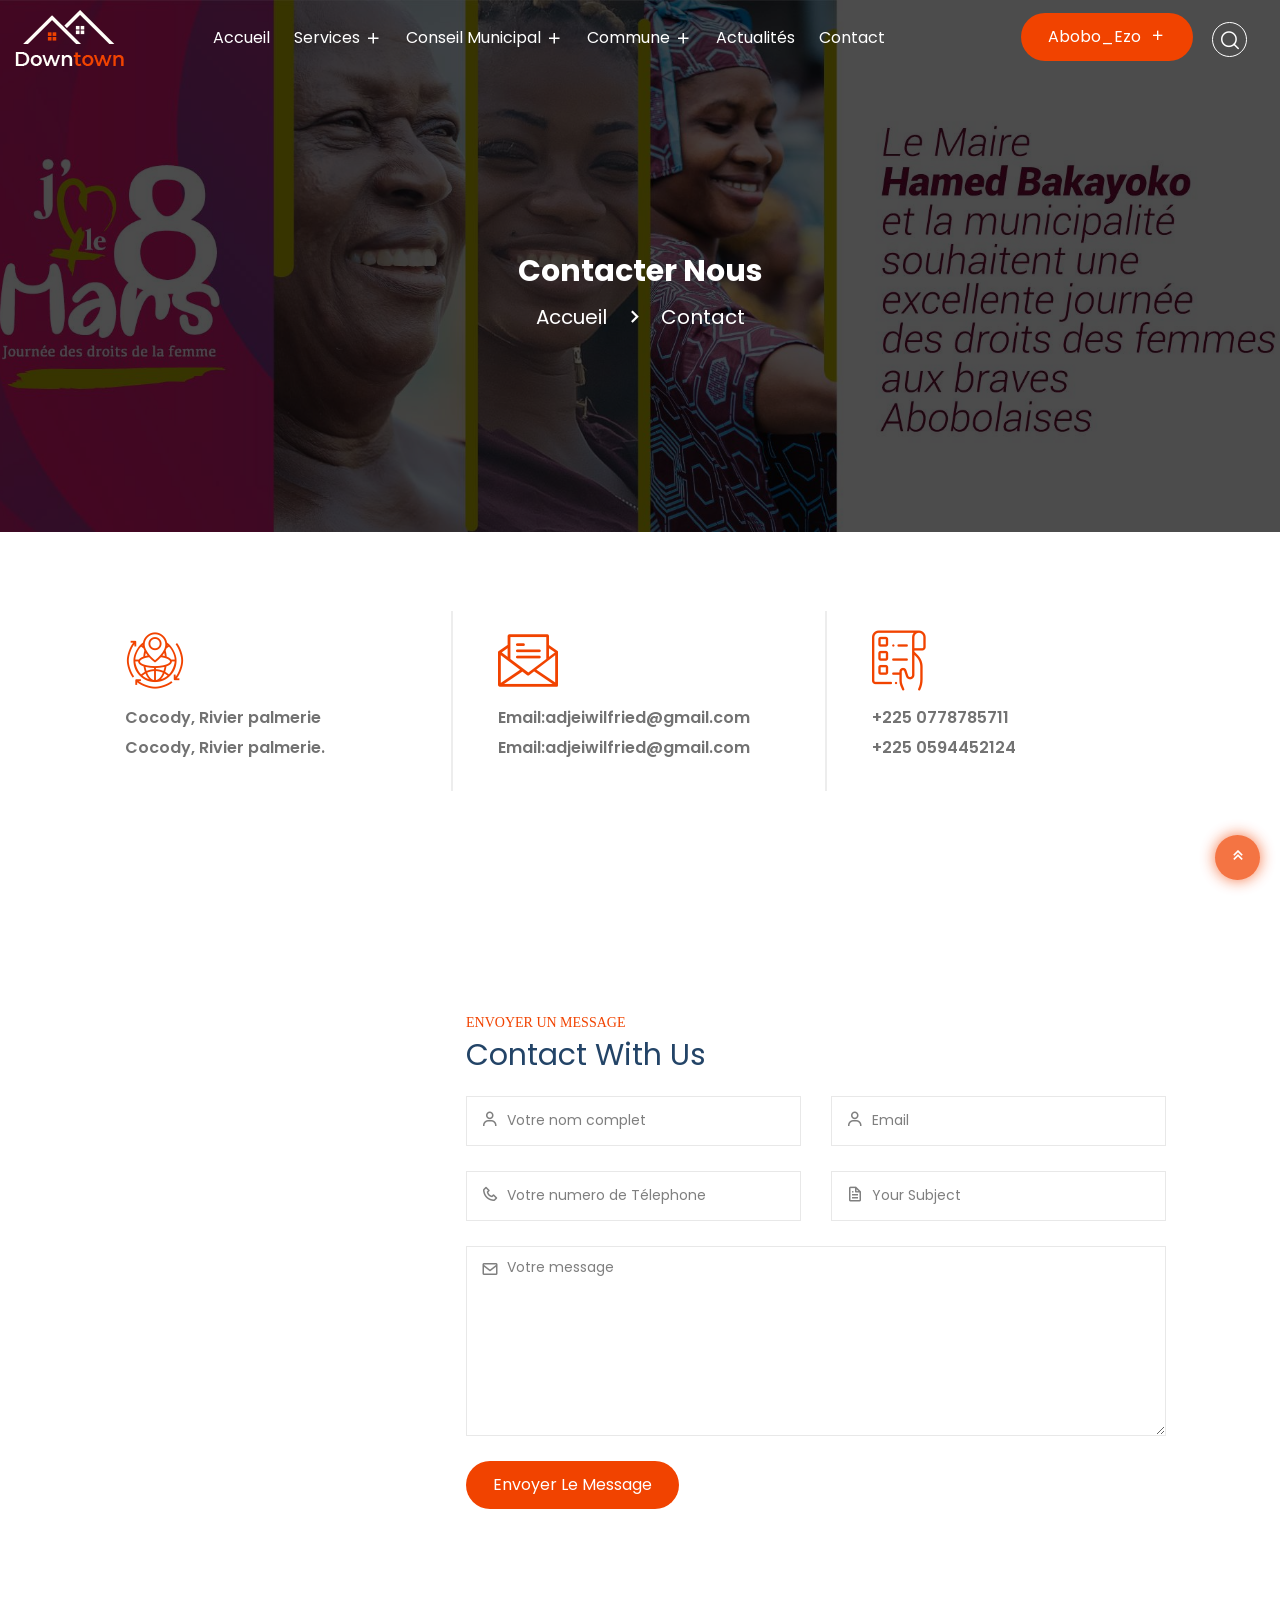
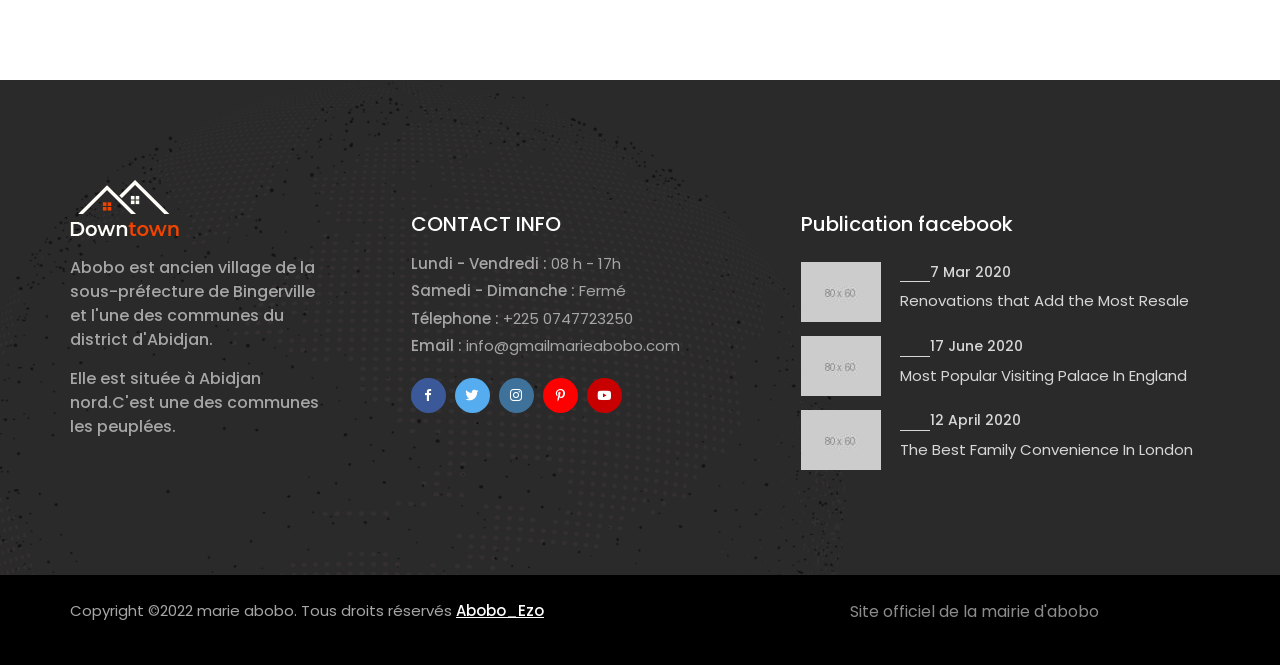
<file: contact.html>
<!doctype html>
<html lang="zxx">
    <head>
        <!-- Required Meta Tags -->
        <meta charset="UTF-8">
        <meta name="viewport" content="width=device-width, initial-scale=1.0">
        
        <!-- Bootstrap CSS --> 
        <link rel="stylesheet" href="assets/css/bootstrap.min.css">
        <!-- Owl Carousel CSS --> 
        <link rel="stylesheet" href="assets/css/owl.carousel.min.css">
        <link rel="stylesheet" href="assets/css/owl.theme.default.min.css">
        <!-- Flaticon CSS -->
        <link rel="stylesheet" href="assets/fonts/flaticon.css">
        <!-- Boxicons CSS -->
        <link rel="stylesheet" href="assets/css/boxicons.min.css">
        <!-- Magnific-Popup CSS -->
        <link rel="stylesheet" href="assets/css/magnific-popup.css">
        <!-- Animate Min CSS -->
        <link rel="stylesheet" href="assets/css/animate.min.css">
        <!-- Meanmenu CSS -->
        <link rel="stylesheet" href="assets/css/meanmenu.css">
        <!-- Nice-Select CSS -->
        <link rel="stylesheet" href="assets/css/nice-select.min.css">
        <!-- Style CSS -->
        <link rel="stylesheet" href="assets/css/style.css">
        <!-- Responsive CSS -->
        <link rel="stylesheet" href="assets/css/responsive.css">

        <title>Contact - Marie Abobo</title>

        <!-- Favicon -->
        <link rel="icon" type="image/png" href="assets/img/favicon.png">
    </head>
    <body>
        <!-- Pre Loader -->
        <div class="preloader">
            <div class="d-table">
                <div class="d-table-cell">
                    <div class="spinner"></div>
                </div>
            </div>
        </div>
        <!-- End Pre Loader -->

        <!-- Start Navbar Area -->
        <div class="navbar-area">
            <!-- Menu For Mobile Device -->
            <div class="mobile-nav">
                <a href="index.html" class="logo">
                    <img src="assets/img/logo/logo1.png" alt="Logo">
                </a>
            </div>

            <!-- Menu For Desktop Device -->
            <div class="main-nav">
                <div class="container-fluid">
                    <nav class="container-max navbar navbar-expand-md navbar-light ">
                        <a class="navbar-brand" href="index.html">
                            <img src="assets/img/logo/logo1.png" alt="Logo">
                        </a>

                        <div class="collapse navbar-collapse mean-menu" id="navbarSupportedContent">
                            <ul class="navbar-nav m-auto">
                                <li class="nav-item">
                                    <a href="index.html" class="nav-link">
                                        Accueil
                                    </a>
                                   
                                </li>
                                <li class="nav-item">
                                    <a href="#" class="nav-link">
                                        Services 
                                        <i class='bx bx-plus'></i>
                                    </a>
                                    <ul class="dropdown-menu">
                                        <li class="nav-item">
                                            <a href="team.html" class="nav-link">
                                                Etat civil
                                            </a>
                                        </li>
                                        <li class="nav-item">
                                            <a href="pricing.html" class="nav-link">
                                                Legalisation et certification
                                            </a>
                                        </li>
                                        <li class="nav-item">
                                            <a href="category.html" class="nav-link">
                                                Certificat de vie et entretien
                                            </a>
                                        </li>
                                        <li class="nav-item">
                                            <a href="#" class="nav-link">
                                                Certification non remariage et non divorce
                                            </a>
                                        </li>
                                        <li class="nav-item">
                                            <a href="faq.html" class="nav-link">
                                                Reservation de salle
                                            </a>
                                        </li>
                                        <li class="nav-item">
                                            <a href="testimonials.html" class="nav-link">
                                                Declaration d'une activité
                                            </a>
                                        </li>
                                        <li class="nav-item">
                                            <a href="404.html" class="nav-link">
                                                Couverture maladie universelle
                                            </a>
                                        </li>
                                    </ul>
                                </li>
                                 <li class="nav-item">
                                    <a href="#" class="nav-link">
                                        Conseil Municipal 
                                        <i class='bx bx-plus'></i>
                                    </a>
                                    <ul class="dropdown-menu">
                                        <li class="nav-item">
                                            <a href="maire.html" class="nav-link">
                                                Le maire
                                            </a>
                                        </li>
                                        <li class="nav-item">
                                            <a href="team.html" class="nav-link">
                                                Les adjoints
                                            </a>
                                        </li>
                                        <li class="nav-item">
                                            <a href="conseiller.html" class="nav-link">
                                                Les conseillers
                                            </a>
                                        </li>
                                        <li class="nav-item">
                                            <a href="#" class="nav-link">
                                                L'organigramme
                                             </a>
                                            
                                        </li>
                                    </ul>
                                </li>
                                <li class="nav-item">
                                    <a href="#" class="nav-link">
                                        Commune
                                        <i class='bx bx-plus'></i>
                                    </a>
                                    <ul class="dropdown-menu">
                                        <li class="nav-item">
                                            <a href="blog.html" class="nav-link">
                                                Presentation
                                            </a>
                                        </li>
                                        <li class="nav-item">
                                            <a href="blog-details.html" class="nav-link">
                                                Historique 
                                            </a>
                                        </li>
                                    </ul>
                                </li>
                                <li class="nav-item">
                                    <a href="#" class="nav-link">
                                        Actualités
                                    </a>
                                </li>
                                <li class="nav-item">
                                    <a href="contact.html" class="nav-link">
                                        Contact
                                    </a>
                                </li>
                            </ul>

                            <div class="side-nav d-in-line align-items-center">

                                <div class="side-item">
                                    <div class="nav-add-btn">
                                        <a href="#" class="default-btn border-radius">
                                            Abobo_Ezo
                                            <i class='bx bx-plus'></i>
                                        </a>
                                    </div>
                                </div>
                               <div class="side-item">
                                    <div class="search-box">
                                        <i class="flaticon-loupe"></i>
                                    </div>
                                </div>


                            </div>
                        </div>
                    </nav>
                </div>
            </div>

            <div class="side-nav-responsive">
                <div class="container">
                    <div class="dot-menu">
                        <div class="circle-inner">
                            <div class="circle circle-one"></div>
                            <div class="circle circle-two"></div>
                            <div class="circle circle-three"></div>
                        </div>
                    </div>
                    
                    <div class="container">
                        <div class="side-nav-inner">
                            <div class="side-nav justify-content-center  align-items-center">

                                <div class="side-item">
                                    <div class="search-box">
                                        <i class="flaticon-loupe"></i>
                                    </div>
                                </div>

                                <div class="side-item">
                                    <div class="nav-add-btn">
                                        <a href="#" class="default-btn border-radius">
                                            Abobo_Ezo 
                                            <i class='bx bx-plus'></i>
                                        </a>
                                    </div>
                                </div>
                            </div>
                        </div>
                    </div>
                </div>
            </div>
        </div>
        <!-- End Navbar Area -->

        <!-- Search Overlay -->
        <div class="search-overlay">
            <div class="d-table">
                <div class="d-table-cell">
                    <div class="search-layer"></div>
                    <div class="search-layer"></div>
                    <div class="search-layer"></div>
                    
                    <div class="search-close">
                        <span class="search-close-line"></span>
                        <span class="search-close-line"></span>
                    </div>

                    <div class="search-form">
                        <form>
                            <input type="text" class="input-search" placeholder="Rechercher...">
                            <button type="submit"><i class="flaticon-loupe"></i></button>
                        </form>
                    </div>
                </div>
            </div>
        </div>
        <!-- End Search Overlay -->

        <!-- Inner Banner -->
        <div class="inner-banner inner-bg1">
            <div class="container">
                <div class="inner-title text-center">
                    <h3>Contacter nous</h3>
                    <ul>
                        <li>
                            <a href="index.html">Accueil</a>
                        </li>
                        
                        <li>
                            <i class='bx bx-chevron-right'></i>
                        </li>
                        <li>Contact</li>
                    </ul>
                </div>
            </div>
        </div>
        <!-- Inner Banner End -->

        <!-- Contact Area -->
        <div class="contact-area">
            <div class="container">
                <div class="contact-max">
                    <div class="row">
                        <div class="col-lg-4 col-md-6">
                            <div class="contact-card">
                                <i class="flaticon-position"></i>
                                <h3>Cocody, Rivier palmerie</h3>
                                <h3>Cocody, Rivier palmerie.</h3>
                            </div>
                        </div>
    
                        <div class="col-lg-4 col-md-6">
                            <div class="contact-card">
                                <i class="flaticon-email"></i>
                                <h3><a href="mailto:info@downtown.com">Email:adjeiwilfried@gmail.com</a></h3>
                                <h3><a href="mailto:support@downtown.com">Email:adjeiwilfried@gmail.com</a></h3>
                            </div>
                        </div>
    
                        <div class="col-lg-4 col-md-6 offset-md-3 offset-lg-0">
                            <div class="contact-card">
                                <i class="flaticon-to-do-list"></i>
                                <h3><a href="tel:+225 0778785711">+225 0778785711</a></h3>
                                <h3><a href="tel:+225 0778785711">+225 0594452124</a></h3>
                            </div>
                        </div>
                    </div>
                </div>
            </div>
        </div>
        <!-- Contact Area End -->

        <!-- Map Area Two -->
        <div class="contact-map">
            <div class="container-fluid m-0 p-0">
              <iframe src="https://www.google.com/maps/embed?pb=!1m18!1m12!1m3!1d3972.3463671551003!2d-3.9532530855108883!3d5.364020296109173!2m3!1f0!2f0!3f0!3m2!1i1024!2i768!4f13.1!3m3!1m2!1s0xfc1edc70ee690f3%3A0x405a43fc3f69c78c!2sStartup%20Academy!5e0!3m2!1sfr!2sci!4v1654515006171!5m2!1sfr!2sci" class="contact-page-google-map__one" allowfullscreen="" loading="lazy" referrerpolicy="no-referrer-when-downgrade" width="600" height="450" style="border: 0;" aria-hidden="false" tabindex="0" frameborder="0"></iframe>
                <div class="contact-wrap">
                    <div class="contact-form">
                        <span>Envoyer un message</span>
                        <h2>Contact With Us</h2>
                        <form id="contactForm">
                            <div class="row">
                                <div class="col-lg-6 col-sm-6">
                                    <div class="form-group">
                                        <i class='bx bx-user'></i>
                                        <input type="text" name="name" id="name" class="form-control" required data-error="Entrer votre nom complet" placeholder="Votre nom complet">
                                        <div class="help-block with-errors"></div>
                                    </div>
                                </div>

                                <div class="col-lg-6 col-sm-6">
                                    <div class="form-group">
                                        <i class='bx bx-user'></i>
                                        <input type="email" name="email" id="email" class="form-control" required data-error="Entrer votre email" placeholder="Email">
                                        <div class="help-block with-errors"></div>
                                    </div>
                                </div>

                                <div class="col-lg-6 col-sm-6">
                                    <div class="form-group">
                                        <i class='bx bx-phone'></i>
                                        <input type="text" name="phone_number" id="phone_number" required data-error="Entrer votre numero" class="form-control" placeholder="Votre numero de Télephone">
                                        <div class="help-block with-errors"></div>
                                    </div>
                                </div>

                                <div class="col-lg-6 col-sm-6">
                                    <div class="form-group">
                                        <i class='bx bx-file'></i>
                                        <input type="text" name="msg_subject" id="msg_subject" class="form-control" required data-error="Please enter your subject" placeholder="Your Subject">
                                        <div class="help-block with-errors"></div>
                                    </div>
                                </div>

                                <div class="col-lg-12 col-md-12">
                                    <div class="form-group">
                                        <i class='bx bx-envelope'></i>
                                        <textarea name="message" class="form-control" id="message" cols="30" rows="8" required data-error="Ecrivez votre message" placeholder="Votre message"></textarea>
                                        <div class="help-block with-errors"></div>
                                    </div>
                                </div>

                                <div class="col-lg-12 col-md-12">
                                    <button type="submit" class="default-btn border-radius">
                                        Envoyer le message  
                                    </button>
                                    <div id="msgSubmit" class="h3 text-center hidden"></div>
                                    <div class="clearfix"></div>
                                </div>
                            </div>
                        </form>
                    </div>
                </div>
            </div>
        </div>
        <!-- Map Area Two End -->
        
        <!-- Footer Area -->
        <footer class="footer-area footer-bg">
            

            <div class="footer-middle pt-100 pb-70">
                <div class="container">
                    <div class="row">
                        <div class="col-lg-3 col-md-6">
                            <div class="footer-widget">
                                <a href="index.htm" class="logo">
                                    <img src="assets/img/logo/logo1.png" alt="Logo">
                                </a>
                                <p>
                                    Abobo est ancien village de la sous-préfecture de Bingerville et l'une des communes du district d'Abidjan.
                                </p>
                                <p>
                                    Elle est située à Abidjan nord.C'est une des communes les peuplées.
                                </p>
                            </div>
                        </div>

                        <div class="col-lg-4 col-md-6">
                            <div class="footer-widget pl-5">
                                <h3>CONTACT INFO</h3>
                                <ul class="footer-contact-list">
                                    <li>
                                        <span>Lundi - Vendredi :</span> 08 h - 17h
                                    </li> 
                                    <li>
                                        <span>Samedi - Dimanche :</span> Fermé
                                    </li> 
                                    <li>
                                        <span>Télephone :</span> <a href="tel:+225 0747723250"> +225 0747723250</a>
                                    </li> 
                                    <li>
                                        <span>Email :</span> <a href="info@gmailmarieabobo.com"> info@gmailmarieabobo.com</a>
                                    </li> 
                                </ul>

                                <ul class="social-link">
                                    <li>
                                        <a href="#" target="_blank"><i class='bx bxl-facebook'></i></a>
                                    </li> 
                                    <li>
                                        <a href="#" target="_blank"><i class='bx bxl-twitter'></i></a>
                                    </li> 
                                    <li>
                                        <a href="#" target="_blank"><i class='bx bxl-instagram'></i></a>
                                    </li> 
                                    <li>
                                        <a href="#" target="_blank"><i class='bx bxl-pinterest-alt'></i></a>
                                    </li> 
                                    <li>
                                        <a href="#" target="_blank"><i class='bx bxl-youtube'></i></a>
                                    </li> 
                                </ul>
                            </div>
                        </div>

                        <div class="col-lg-5 col-md-8 offset-md-2 offset-lg-0">
                            <div class="footer-widget pl-5">
                                <h3>Publication facebook</h3>
                                <ul class="footer-news">
                                    <li>
                                        <div class="img">
                                            <a href="#">
                                                <img src="assets/img/blog/footer-blog1.jpg" alt="Images">
                                            </a>
                                        </div>
                                        <div class="content">
                                            <h4>7 Mar 2020</h4>
                                            <span>
                                                <a href="#">
                                                    Renovations that Add the Most Resale  
                                                </a>
                                            </span>
                                        </div>
                                    </li>

                                    <li>
                                        <div class="img">
                                            <a href="blog-details.html">
                                                <img src="assets/img/blog/footer-blog2.jpg" alt="Images">
                                            </a>
                                        </div>
                                        <div class="content">
                                            <h4>17 June 2020</h4>
                                            <span>
                                                <a href="blog-details.html">
                                                    Most Popular Visiting Palace In England
                                                </a>
                                            </span>
                                        </div>
                                    </li>

                                    <li>
                                        <div class="img">
                                            <a href="blog-details.html">
                                                <img src="assets/img/blog/footer-blog3.jpg" alt="Images">
                                            </a>
                                        </div>
                                        <div class="content">
                                            <h4>12 April 2020</h4>
                                            <span>
                                                <a href="blog-details.html">
                                                    The Best Family Convenience In London  
                                                </a>
                                            </span>
                                        </div>
                                    </li>
                                </ul>
                            </div>
                        </div>
                    </div>
                </div>
            </div>
        </footer>
        <!-- Footer Area End -->

        <!-- Copy Right -->
        <div class="copy-right-area">
            <div class="container">
                <div class="row">
                    <div class="col-lg-8 col-md-8">
                        <div class="copy-right-text">
                            <p>
                                Copyright ©2022 marie abobo. Tous droits réservés
                                <a href="https://hibootstrap.com/" target="_blank">Abobo_Ezo

                                </a> 
                            </p>
                        </div>
                    </div>

                    <div class="col-lg-4 col-md-4">
                        <div class="copy-right-list">
                            <ul>
                                <li>
                                    <p>Site officiel de la mairie d'abobo</p>
                                </li> 
                                
                            </ul>
                        </div>
                    </div>
                </div>
            </div>
        </div>
        <!-- Copy Right End -->


        <!-- Jquery Min JS -->
        <script src="assets/js/jquery.min.js"></script>
        <!-- Popper Min JS -->
        <script src="assets/js/popper.min.js"></script>
        <!-- Bootstrap Min JS -->
        <script src="assets/js/bootstrap.min.js"></script>
        <!-- Owl Carousel Min JS -->
        <script src="assets/js/owl.carousel.min.js"></script>
        <!-- Magnific Popup Min JS -->
        <script src="assets/js/jquery.magnific-popup.min.js"></script>
        <!-- Wow Min JS -->
        <script src="assets/js/wow.min.js"></script>
        <!-- Meanmenu JS -->
        <script src="assets/js/meanmenu.js"></script>
        <!-- Nice Select JS -->
        <script src="assets/js/jquery.nice-select.min.js"></script>
        <!-- Ajaxchimp Min JS -->
        <script src="assets/js/jquery.ajaxchimp.min.js"></script>
        <!-- Form Validator Min JS -->
        <script src="assets/js/form-validator.min.js"></script>
        <!-- Contact Form JS -->
        <script src="assets/js/contact-form-script.js"></script>
        <!-- Custom JS -->
        <script src="assets/js/custom.js"></script>
    </body>
</html>
</file>
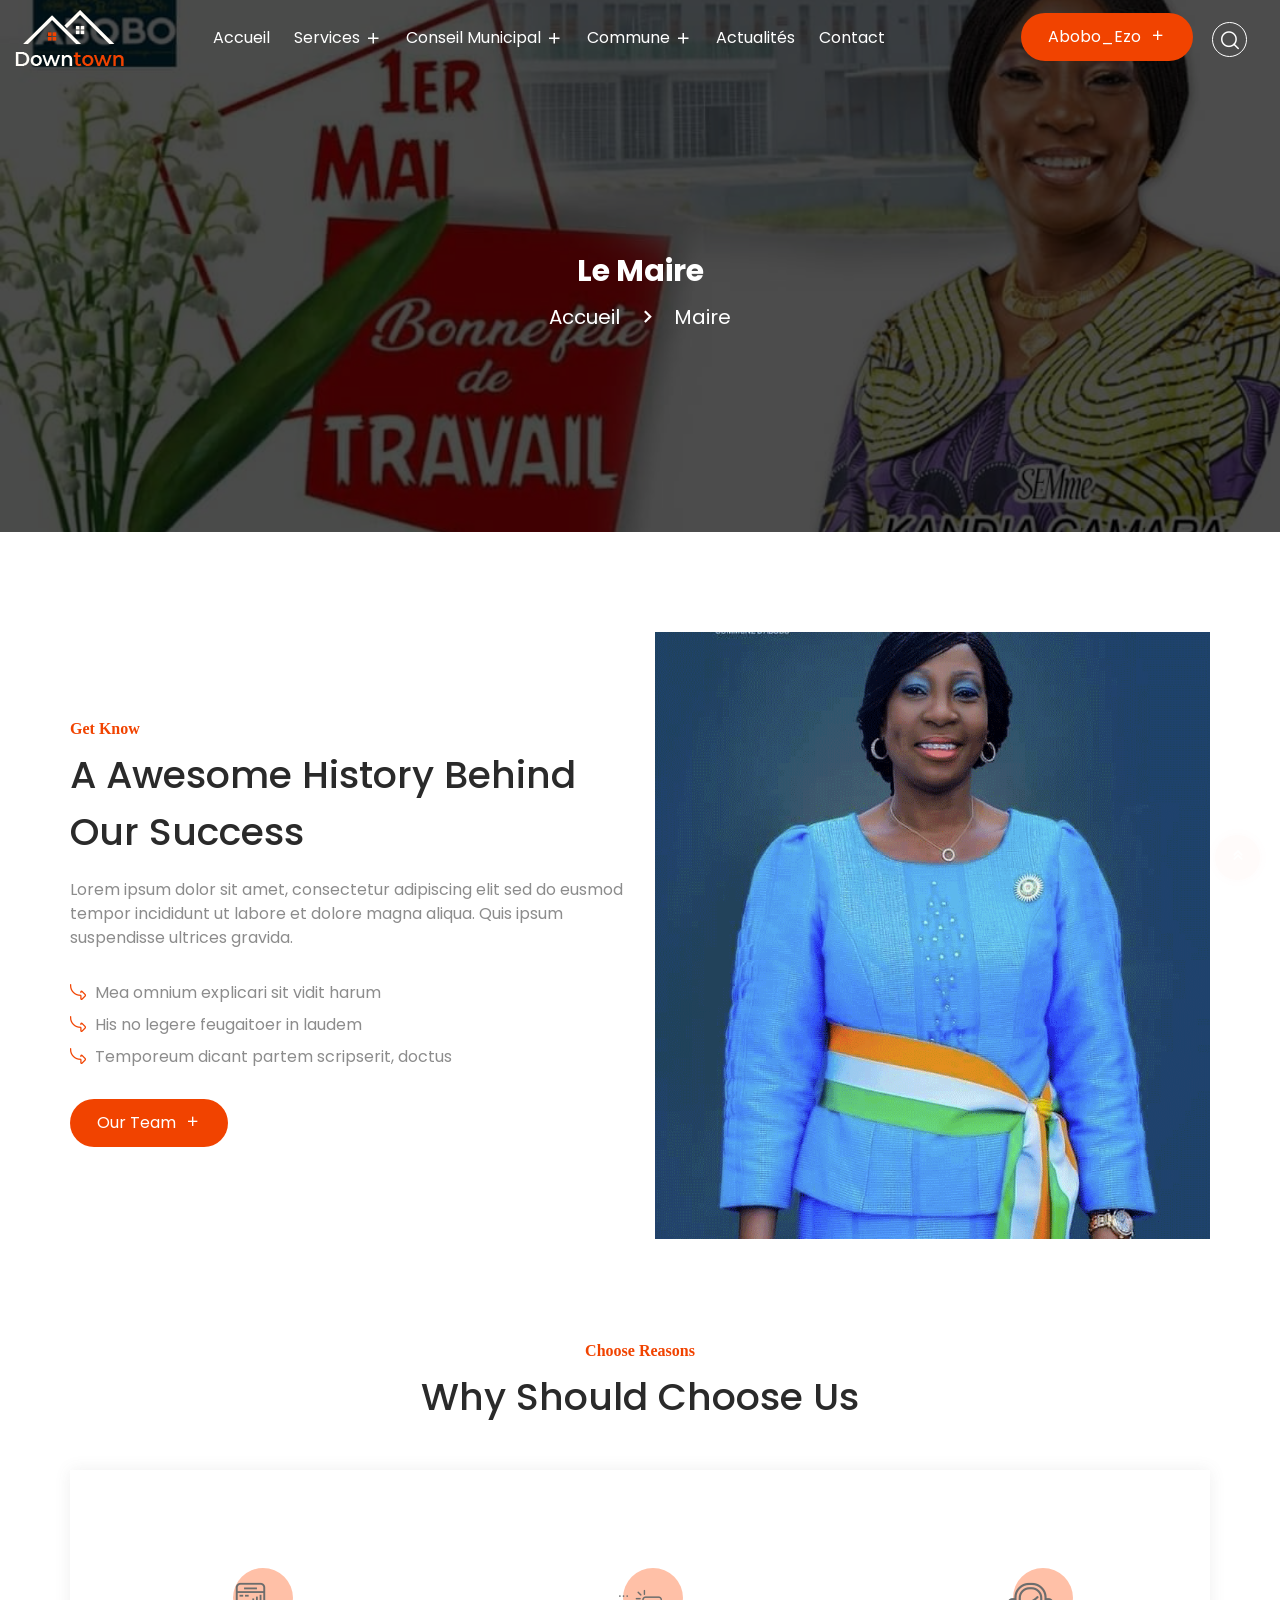
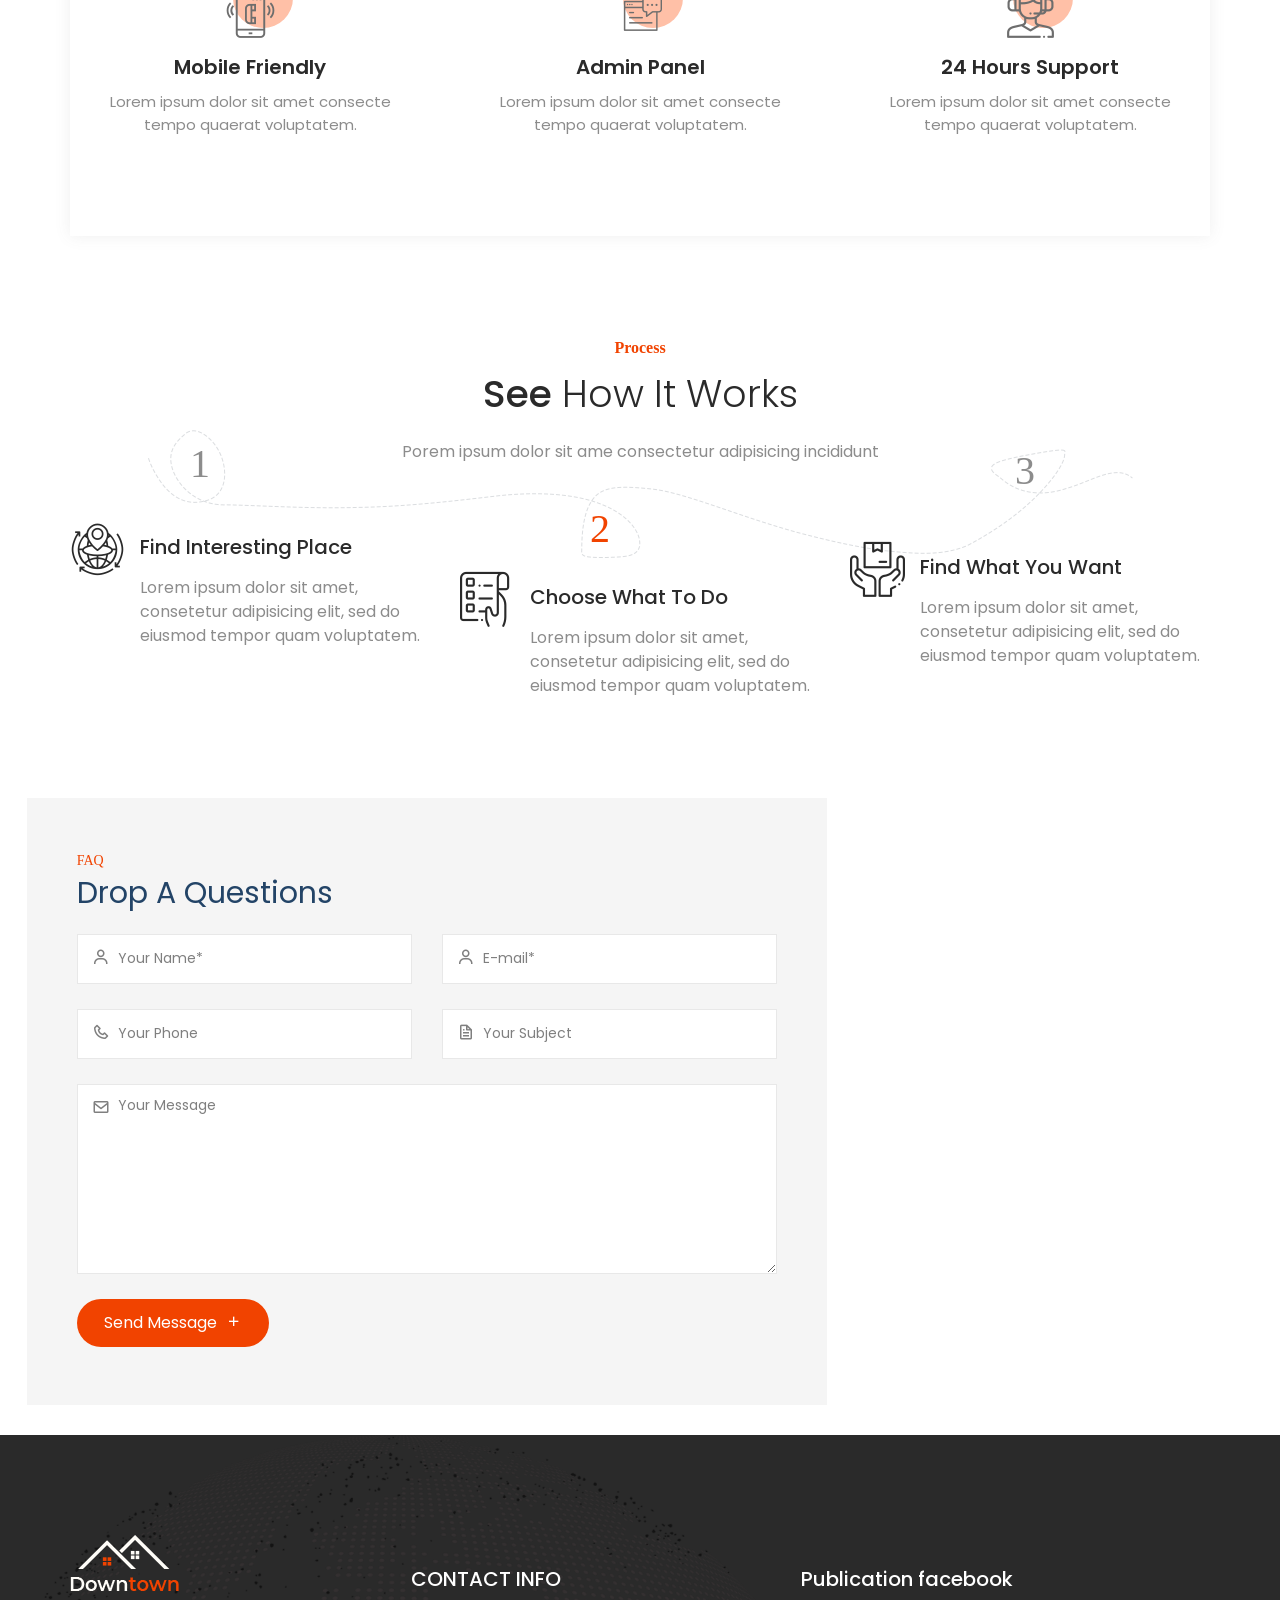
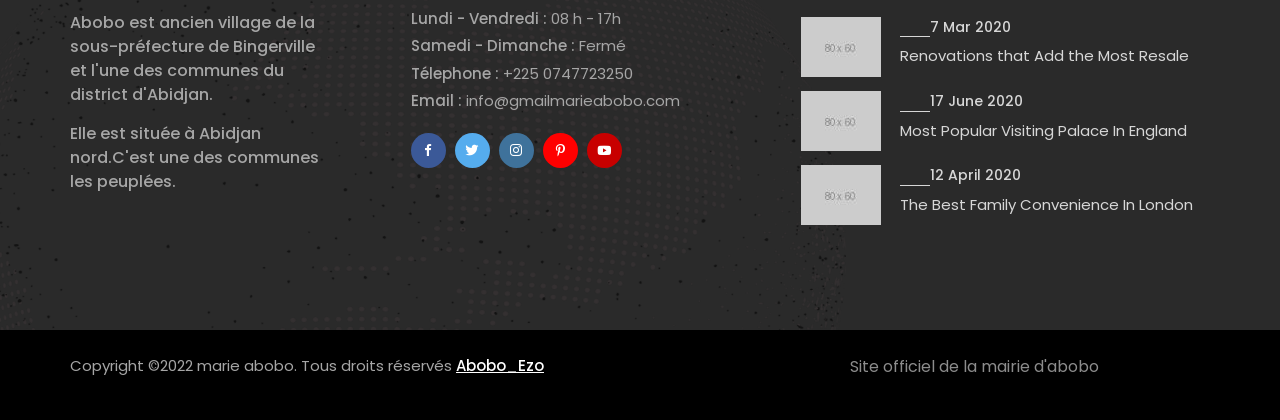
<file: maire.html>
<!doctype html>
<html lang="zxx">
    <head>
        <!-- Required Meta Tags -->
        <meta charset="UTF-8">
        <meta name="viewport" content="width=device-width, initial-scale=1.0">
        
        <!-- Bootstrap CSS --> 
        <link rel="stylesheet" href="assets/css/bootstrap.min.css">
        <!-- Owl Carousel CSS --> 
        <link rel="stylesheet" href="assets/css/owl.carousel.min.css">
        <link rel="stylesheet" href="assets/css/owl.theme.default.min.css">
        <!-- Flaticon CSS -->
        <link rel="stylesheet" href="assets/fonts/flaticon.css">
        <!-- Boxicons CSS -->
        <link rel="stylesheet" href="assets/css/boxicons.min.css">
        <!-- Magnific-Popup CSS -->
        <link rel="stylesheet" href="assets/css/magnific-popup.css">
        <!-- Animate Min CSS -->
        <link rel="stylesheet" href="assets/css/animate.min.css">
        <!-- Meanmenu CSS -->
        <link rel="stylesheet" href="assets/css/meanmenu.css">
        <!-- Nice-Select CSS -->
        <link rel="stylesheet" href="assets/css/nice-select.min.css">
        <!-- Style CSS -->
        <link rel="stylesheet" href="assets/css/style.css">
        <!-- Responsive CSS -->
        <link rel="stylesheet" href="assets/css/responsive.css">

        <title>Accueil - Marie Abobo</title>

        <!-- Favicon -->
        <link rel="icon" type="image/png" href="assets/img/favicon.png">
    </head>
    <body>
        <!-- Pre Loader -->
        <div class="preloader">
            <div class="d-table">
                <div class="d-table-cell">
                    <div class="spinner"></div>
                </div>
            </div>
        </div>
        <!-- End Pre Loader -->

        <!-- Start Navbar Area -->
        <div class="navbar-area">
            <!-- Menu For Mobile Device -->
            <div class="mobile-nav">
                <a href="index.html" class="logo">
                    <img src="assets/img/logo/logo1.png" alt="Logo">
                </a>
            </div>

            <!-- Menu For Desktop Device -->
            <div class="main-nav">
                <div class="container-fluid">
                    <nav class="container-max navbar navbar-expand-md navbar-light ">
                        <a class="navbar-brand" href="index.html">
                            <img src="assets/img/logo/logo1.png" alt="Logo">
                        </a>

                        <div class="collapse navbar-collapse mean-menu" id="navbarSupportedContent">
                            <ul class="navbar-nav m-auto">
                                <li class="nav-item">
                                    <a href="index.html" class="nav-link">
                                        Accueil
                                    </a>
                                   
                                </li>
                                <li class="nav-item">
                                    <a href="#" class="nav-link">
                                        Services 
                                        <i class='bx bx-plus'></i>
                                    </a>
                                    <ul class="dropdown-menu">
                                        <li class="nav-item">
                                            <a href="team.html" class="nav-link">
                                                Etat civil
                                            </a>
                                        </li>
                                        <li class="nav-item">
                                            <a href="pricing.html" class="nav-link">
                                                Legalisation et certification
                                            </a>
                                        </li>
                                        <li class="nav-item">
                                            <a href="category.html" class="nav-link">
                                                Certificat de vie et entretien
                                            </a>
                                        </li>
                                        <li class="nav-item">
                                            <a href="#" class="nav-link">
                                                Certification non remariage et non divorce
                                            </a>
                                        </li>
                                        <li class="nav-item">
                                            <a href="faq.html" class="nav-link">
                                                Reservation de salle
                                            </a>
                                        </li>
                                        <li class="nav-item">
                                            <a href="testimonials.html" class="nav-link">
                                                Declaration d'une activité
                                            </a>
                                        </li>
                                        <li class="nav-item">
                                            <a href="404.html" class="nav-link">
                                                Couverture maladie universelle
                                            </a>
                                        </li>
                                    </ul>
                                </li>
                                 <li class="nav-item">
                                    <a href="#" class="nav-link">
                                        Conseil Municipal 
                                        <i class='bx bx-plus'></i>
                                    </a>
                                    <ul class="dropdown-menu">
                                        <li class="nav-item">
                                            <a href="maire.html" class="nav-link">
                                                Le maire
                                            </a>
                                        </li>
                                        <li class="nav-item">
                                            <a href="team.html" class="nav-link">
                                                Les adjoints
                                            </a>
                                        </li>
                                        <li class="nav-item">
                                            <a href="conseiller.html" class="nav-link">
                                                Les conseillers
                                            </a>
                                        </li>
                                        <li class="nav-item">
                                            <a href="#" class="nav-link">
                                                L'organigramme
                                             </a>
                                            
                                        </li>
                                    </ul>
                                </li>
                                <li class="nav-item">
                                    <a href="#" class="nav-link">
                                        Commune
                                        <i class='bx bx-plus'></i>
                                    </a>
                                    <ul class="dropdown-menu">
                                        <li class="nav-item">
                                            <a href="blog.html" class="nav-link">
                                                Presentation
                                            </a>
                                        </li>
                                        <li class="nav-item">
                                            <a href="blog-details.html" class="nav-link">
                                                Historique 
                                            </a>
                                        </li>
                                    </ul>
                                </li>
                                <li class="nav-item">
                                    <a href="#" class="nav-link">
                                        Actualités
                                    </a>
                                </li>
                                <li class="nav-item">
                                    <a href="contact.html" class="nav-link">
                                        Contact
                                    </a>
                                </li>
                            </ul>

                            <div class="side-nav d-in-line align-items-center">

                                <div class="side-item">
                                    <div class="nav-add-btn">
                                        <a href="#" class="default-btn border-radius">
                                            Abobo_Ezo
                                            <i class='bx bx-plus'></i>
                                        </a>
                                    </div>
                                </div>
                               <div class="side-item">
                                    <div class="search-box">
                                        <i class="flaticon-loupe"></i>
                                    </div>
                                </div>


                            </div>
                        </div>
                    </nav>
                </div>
            </div>

            <div class="side-nav-responsive">
                <div class="container">
                    <div class="dot-menu">
                        <div class="circle-inner">
                            <div class="circle circle-one"></div>
                            <div class="circle circle-two"></div>
                            <div class="circle circle-three"></div>
                        </div>
                    </div>
                    
                    <div class="container">
                        <div class="side-nav-inner">
                            <div class="side-nav justify-content-center  align-items-center">

                                <div class="side-item">
                                    <div class="search-box">
                                        <i class="flaticon-loupe"></i>
                                    </div>
                                </div>

                                <div class="side-item">
                                    <div class="nav-add-btn">
                                        <a href="#" class="default-btn border-radius">
                                            Abobo_Ezo 
                                            <i class='bx bx-plus'></i>
                                        </a>
                                    </div>
                                </div>
                            </div>
                        </div>
                    </div>
                </div>
            </div>
        </div>
        <!-- End Navbar Area -->

        <!-- Search Overlay -->
        <div class="search-overlay">
            <div class="d-table">
                <div class="d-table-cell">
                    <div class="search-layer"></div>
                    <div class="search-layer"></div>
                    <div class="search-layer"></div>
                    
                    <div class="search-close">
                        <span class="search-close-line"></span>
                        <span class="search-close-line"></span>
                    </div>

                    <div class="search-form">
                        <form>
                            <input type="text" class="input-search" placeholder="Rechercher...">
                            <button type="submit"><i class="flaticon-loupe"></i></button>
                        </form>
                    </div>
                </div>
            </div>
        </div>
        <!-- End Search Overlay -->

        <!-- Inner Banner -->
        <div class="inner-banner inner-bg6">
            <div class="container">
                <div class="inner-title text-center">
                    <h3>Le maire</h3>
                    <ul>
                        <li>
                            <a href="index.html">Accueil</a>
                        </li>
                        

                        <li>
                            <i class='bx bx-chevron-right'></i>
                        </li>
                        <li>Maire</li>
                    </ul>
                </div>
            </div>
        </div>
        <!-- Inner Banner End -->

        <!-- About Area -->
        <div class="about-area pt-100 pb-70">
            <div class="container">
                <div class="row align-items-center">
                    <div class="col-lg-6">
                        <div class="about-content">
                            <div class="section-title">
                                <span>Get know</span>
                                <h2>A Awesome History Behind Our Success</h2>
                                <p>
                                    Lorem ipsum dolor sit amet, consectetur adipiscing elit sed do eusmod tempor 
                                    incididunt ut labore et dolore magna aliqua. Quis ipsum suspendisse ultrices gravida. 
                                </p>
                            </div>
                            <div class="about-list">
                                <ul>
                                    <li>
                                        <i class="flaticon-curve-arrow"></i>
                                        Mea omnium explicari sit vidit harum
                                    </li>
                                    <li>
                                        <i class="flaticon-curve-arrow"></i>
                                        His no legere feugaitoer in laudem
                                    </li>
                                    <li>
                                        <i class="flaticon-curve-arrow"></i>
                                        Temporeum dicant partem scripserit, doctus
                                    </li>
                                </ul>
                            </div>
                            <a href="#" class="default-btn border-radius">
                                Our Team 
                                <i class='bx bx-plus'></i>
                            </a>
                        </div>
                    </div>

                    <div class="col-lg-6">
                        <div class="about-img">
                            <img src="image/img78(1).gif" alt="image">
                        </div>
                    </div>
                </div>
            </div>
        </div>
        <!-- About Area End -->

        <!-- Choose Area  -->
        <div class="choose-area">
            <div class="container">
                <div class="section-title text-center">
                    <span>Choose Reasons</span>
                    <h2>Why Should Choose Us</h2>
                </div>
                <div class="choose-width pt-100 pb-70">
                    <div class="row">
                        <div class="col-lg-4 col-md-6">
                            <div class="choose-card">
                                <i class="flaticon-phone-call"></i>
                                <h3>Mobile Friendly</h3>
                                <p>Lorem ipsum dolor sit amet consecte tempo quaerat voluptatem.</p>
                            </div>
                        </div>

                        <div class="col-lg-4 col-md-6">
                            <div class="choose-card">
                                <i class="flaticon-web-page"></i>
                                <h3>Admin Panel</h3>
                                <p>Lorem ipsum dolor sit amet consecte tempo quaerat voluptatem.</p>
                            </div>
                        </div>

                        <div class="col-lg-4 col-md-6 offset-md-3 offset-lg-0">
                            <div class="choose-card">
                                <i class="flaticon-support"></i>
                                <h3>24 Hours Support</h3>
                                <p>Lorem ipsum dolor sit amet consecte tempo quaerat voluptatem.</p>
                            </div>
                        </div>
                    </div>
                </div>
            </div>
        </div>
        <!-- Choose Area End -->

    

        <!-- Process Area -->
        <section class="process-area">
            <div class="process-into process-into-2  pt-100 pb-70">
                <div class="container">
                    <div class="section-title text-center">
                        <span>Process</span>
                        <h2>See <b>How It Works</b></h2>
                        <p>Porem ipsum dolor sit ame consectetur adipisicing incididunt </p>
                    </div>
                    <div class="row pt-45">
                        <div class="col-lg-4 col-sm-6">
                            <div class="process-item">
                                <div class="process-item-number number1">1</div>
                                <i class="flaticon-position"></i>
                                <div class="content">
                                    <h3>Find Interesting Place</h3>
                                    <p>Lorem ipsum dolor sit amet, consetetur adipisicing elit, sed do eiusmod tempor  quam voluptatem.</p>
                                </div>
                            </div>
                        </div>

                        <div class="col-lg-4 col-sm-6">
                            <div class="process-item">
                                <div class="process-item-number number2 active">2</div>
                                <i class="flaticon-to-do-list"></i>
                                <div class="content">
                                    <h3>Choose What To Do</h3>
                                    <p>Lorem ipsum dolor sit amet, consetetur adipisicing elit, sed do eiusmod tempor  quam voluptatem.</p>
                                </div>
                            </div>
                        </div>

                        <div class="col-lg-4 col-sm-6 offset-sm-3 offset-lg-0">
                            <div class="process-item">
                                <div class="process-item-number number3">3</div>
                                <i class="flaticon-box"></i>
                                <div class="content">
                                    <h3>Find What You Want</h3>
                                    <p>Lorem ipsum dolor sit amet, consetetur adipisicing elit, sed do eiusmod tempor  quam voluptatem.</p>
                                </div>
                            </div>
                        </div>
                    </div>
                </div>
                <div class="process-line-2">
                    <img src="assets/img/shape/process-line2.png" alt="Images">
                </div>
            </div>
        </section>
        <!-- Process Area End -->



          <div class="col-lg-8">
                        <div class="faq-contact">
                            <div class="contact-form">
                                <span>FAQ</span>
                                <h2>Drop A Questions</h2>
                                <form id="contactForm">
                                    <div class="row">
                                        <div class="col-lg-6 col-sm-6">
                                            <div class="form-group">
                                                <i class='bx bx-user'></i>
                                                <input type="text" name="name" id="name" class="form-control" required data-error="Please enter your name" placeholder="Your Name*">
                                                <div class="help-block with-errors"></div>
                                            </div>
                                        </div>
        
                                        <div class="col-lg-6 col-sm-6">
                                            <div class="form-group">
                                                <i class='bx bx-user'></i>
                                                <input type="email" name="email" id="email" class="form-control" required data-error="Please enter your email" placeholder="E-mail*">
                                                <div class="help-block with-errors"></div>
                                            </div>
                                        </div>
        
                                        <div class="col-lg-6 col-sm-6">
                                            <div class="form-group">
                                                <i class='bx bx-phone'></i>
                                                <input type="text" name="phone_number" id="phone_number" required data-error="Please enter your number" class="form-control" placeholder="Your Phone">
                                                <div class="help-block with-errors"></div>
                                            </div>
                                        </div>
        
                                        <div class="col-lg-6 col-sm-6">
                                            <div class="form-group">
                                                <i class='bx bx-file'></i>
                                                <input type="text" name="msg_subject" id="msg_subject" class="form-control" required data-error="Please enter your subject" placeholder="Your Subject">
                                                <div class="help-block with-errors"></div>
                                            </div>
                                        </div>
        
                                        <div class="col-lg-12 col-md-12">
                                            <div class="form-group">
                                                <i class='bx bx-envelope'></i>
                                                <textarea name="message" class="form-control" id="message" cols="30" rows="8" required data-error="Write your message" placeholder="Your Message"></textarea>
                                                <div class="help-block with-errors"></div>
                                            </div>
                                        </div>
        
                                        <div class="col-lg-12 col-md-12">
                                            <button type="submit" class="default-btn border-radius">
                                                Send Message
                                                <i class='bx bx-plus'></i>
                                            </button>
                                            <div id="msgSubmit" class="h3 text-center hidden"></div>
                                            <div class="clearfix"></div>
                                        </div>
                                    </div>
                                </form>
                            </div>
                        </div>
                    </div>



       <!-- Footer Area -->
        <footer class="footer-area footer-bg">
            

            <div class="footer-middle pt-100 pb-70">
                <div class="container">
                    <div class="row">
                        <div class="col-lg-3 col-md-6">
                            <div class="footer-widget">
                                <a href="index.htm" class="logo">
                                    <img src="assets/img/logo/logo1.png" alt="Logo">
                                </a>
                                <p>
                                    Abobo est ancien village de la sous-préfecture de Bingerville et l'une des communes du district d'Abidjan.
                                </p>
                                <p>
                                    Elle est située à Abidjan nord.C'est une des communes les peuplées.
                                </p>
                            </div>
                        </div>

                        <div class="col-lg-4 col-md-6">
                            <div class="footer-widget pl-5">
                                <h3>CONTACT INFO</h3>
                                <ul class="footer-contact-list">
                                    <li>
                                        <span>Lundi - Vendredi :</span> 08 h - 17h
                                    </li> 
                                    <li>
                                        <span>Samedi - Dimanche :</span> Fermé
                                    </li> 
                                    <li>
                                        <span>Télephone :</span> <a href="tel:+225 0747723250"> +225 0747723250</a>
                                    </li> 
                                    <li>
                                        <span>Email :</span> <a href="info@gmailmarieabobo.com"> info@gmailmarieabobo.com</a>
                                    </li> 
                                </ul>

                                <ul class="social-link">
                                    <li>
                                        <a href="#" target="_blank"><i class='bx bxl-facebook'></i></a>
                                    </li> 
                                    <li>
                                        <a href="#" target="_blank"><i class='bx bxl-twitter'></i></a>
                                    </li> 
                                    <li>
                                        <a href="#" target="_blank"><i class='bx bxl-instagram'></i></a>
                                    </li> 
                                    <li>
                                        <a href="#" target="_blank"><i class='bx bxl-pinterest-alt'></i></a>
                                    </li> 
                                    <li>
                                        <a href="#" target="_blank"><i class='bx bxl-youtube'></i></a>
                                    </li> 
                                </ul>
                            </div>
                        </div>

                        <div class="col-lg-5 col-md-8 offset-md-2 offset-lg-0">
                            <div class="footer-widget pl-5">
                                <h3>Publication facebook</h3>
                                <ul class="footer-news">
                                    <li>
                                        <div class="img">
                                            <a href="#">
                                                <img src="assets/img/blog/footer-blog1.jpg" alt="Images">
                                            </a>
                                        </div>
                                        <div class="content">
                                            <h4>7 Mar 2020</h4>
                                            <span>
                                                <a href="#">
                                                    Renovations that Add the Most Resale  
                                                </a>
                                            </span>
                                        </div>
                                    </li>

                                    <li>
                                        <div class="img">
                                            <a href="blog-details.html">
                                                <img src="assets/img/blog/footer-blog2.jpg" alt="Images">
                                            </a>
                                        </div>
                                        <div class="content">
                                            <h4>17 June 2020</h4>
                                            <span>
                                                <a href="blog-details.html">
                                                    Most Popular Visiting Palace In England
                                                </a>
                                            </span>
                                        </div>
                                    </li>

                                    <li>
                                        <div class="img">
                                            <a href="blog-details.html">
                                                <img src="assets/img/blog/footer-blog3.jpg" alt="Images">
                                            </a>
                                        </div>
                                        <div class="content">
                                            <h4>12 April 2020</h4>
                                            <span>
                                                <a href="blog-details.html">
                                                    The Best Family Convenience In London  
                                                </a>
                                            </span>
                                        </div>
                                    </li>
                                </ul>
                            </div>
                        </div>
                    </div>
                </div>
            </div>
        </footer>
        <!-- Footer Area End -->

         <!-- Copy Right -->
        <div class="copy-right-area">
            <div class="container">
                <div class="row">
                    <div class="col-lg-8 col-md-8">
                        <div class="copy-right-text">
                            <p>
                                Copyright ©2022 marie abobo. Tous droits réservés
                                <a href="https://hibootstrap.com/" target="_blank">Abobo_Ezo

                                </a> 
                            </p>
                        </div>
                    </div>

                    <div class="col-lg-4 col-md-4">
                        <div class="copy-right-list">
                            <ul>
                                <li>
                                    <p>Site officiel de la mairie d'abobo</p>
                                </li> 
                                
                            </ul>
                        </div>
                    </div>
                </div>
            </div>
        </div>
        <!-- Copy Right End -->


        <!-- Jquery Min JS -->
        <script src="assets/js/jquery.min.js"></script>
        <!-- Popper Min JS -->
        <script src="assets/js/popper.min.js"></script>
        <!-- Bootstrap Min JS -->
        <script src="assets/js/bootstrap.min.js"></script>
        <!-- Owl Carousel Min JS -->
        <script src="assets/js/owl.carousel.min.js"></script>
        <!-- Magnific Popup Min JS -->
        <script src="assets/js/jquery.magnific-popup.min.js"></script>
        <!-- Wow Min JS -->
        <script src="assets/js/wow.min.js"></script>
        <!-- Meanmenu JS -->
        <script src="assets/js/meanmenu.js"></script>
        <!-- Nice Select JS -->
        <script src="assets/js/jquery.nice-select.min.js"></script>
        <!-- Ajaxchimp Min JS -->
        <script src="assets/js/jquery.ajaxchimp.min.js"></script>
        <!-- Form Validator Min JS -->
        <script src="assets/js/form-validator.min.js"></script>
        <!-- Contact Form JS -->
        <script src="assets/js/contact-form-script.js"></script>
        <!-- Custom JS -->
        <script src="assets/js/custom.js"></script>
    </body>
</html>
</file>
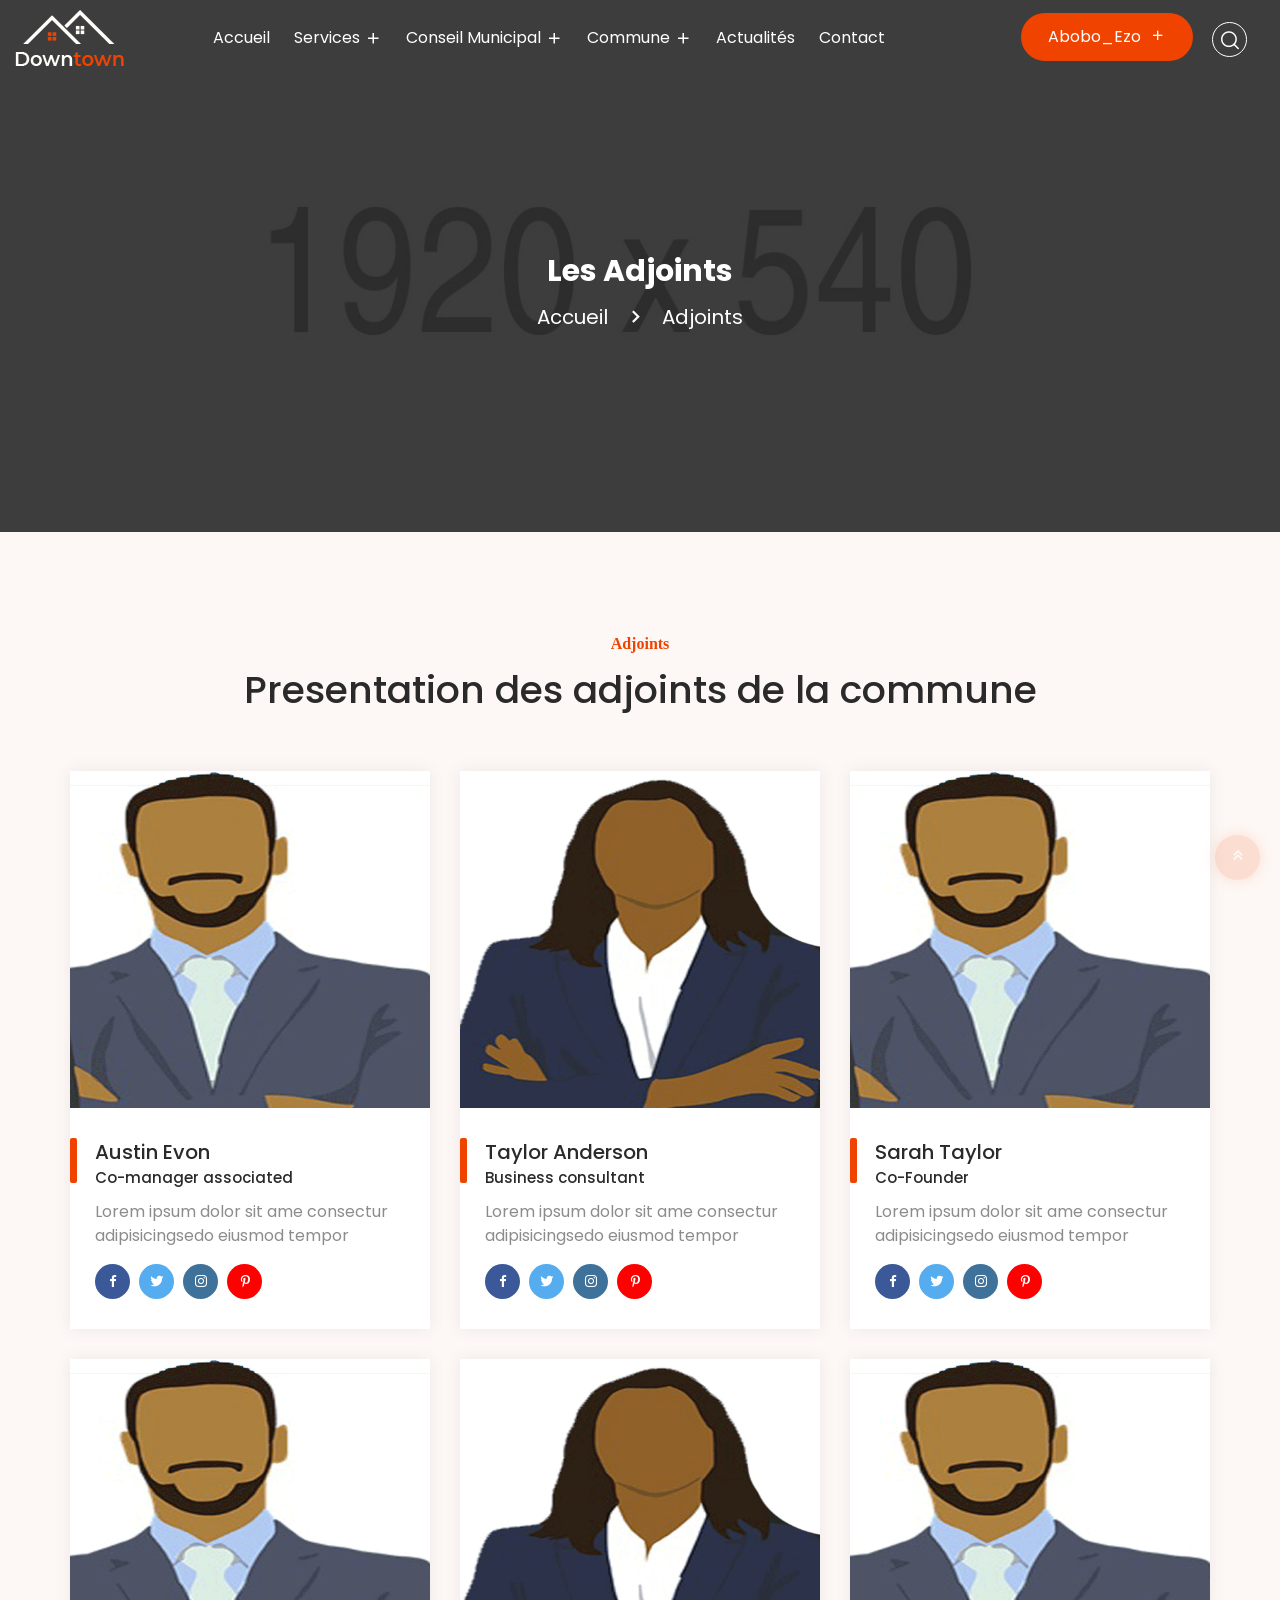
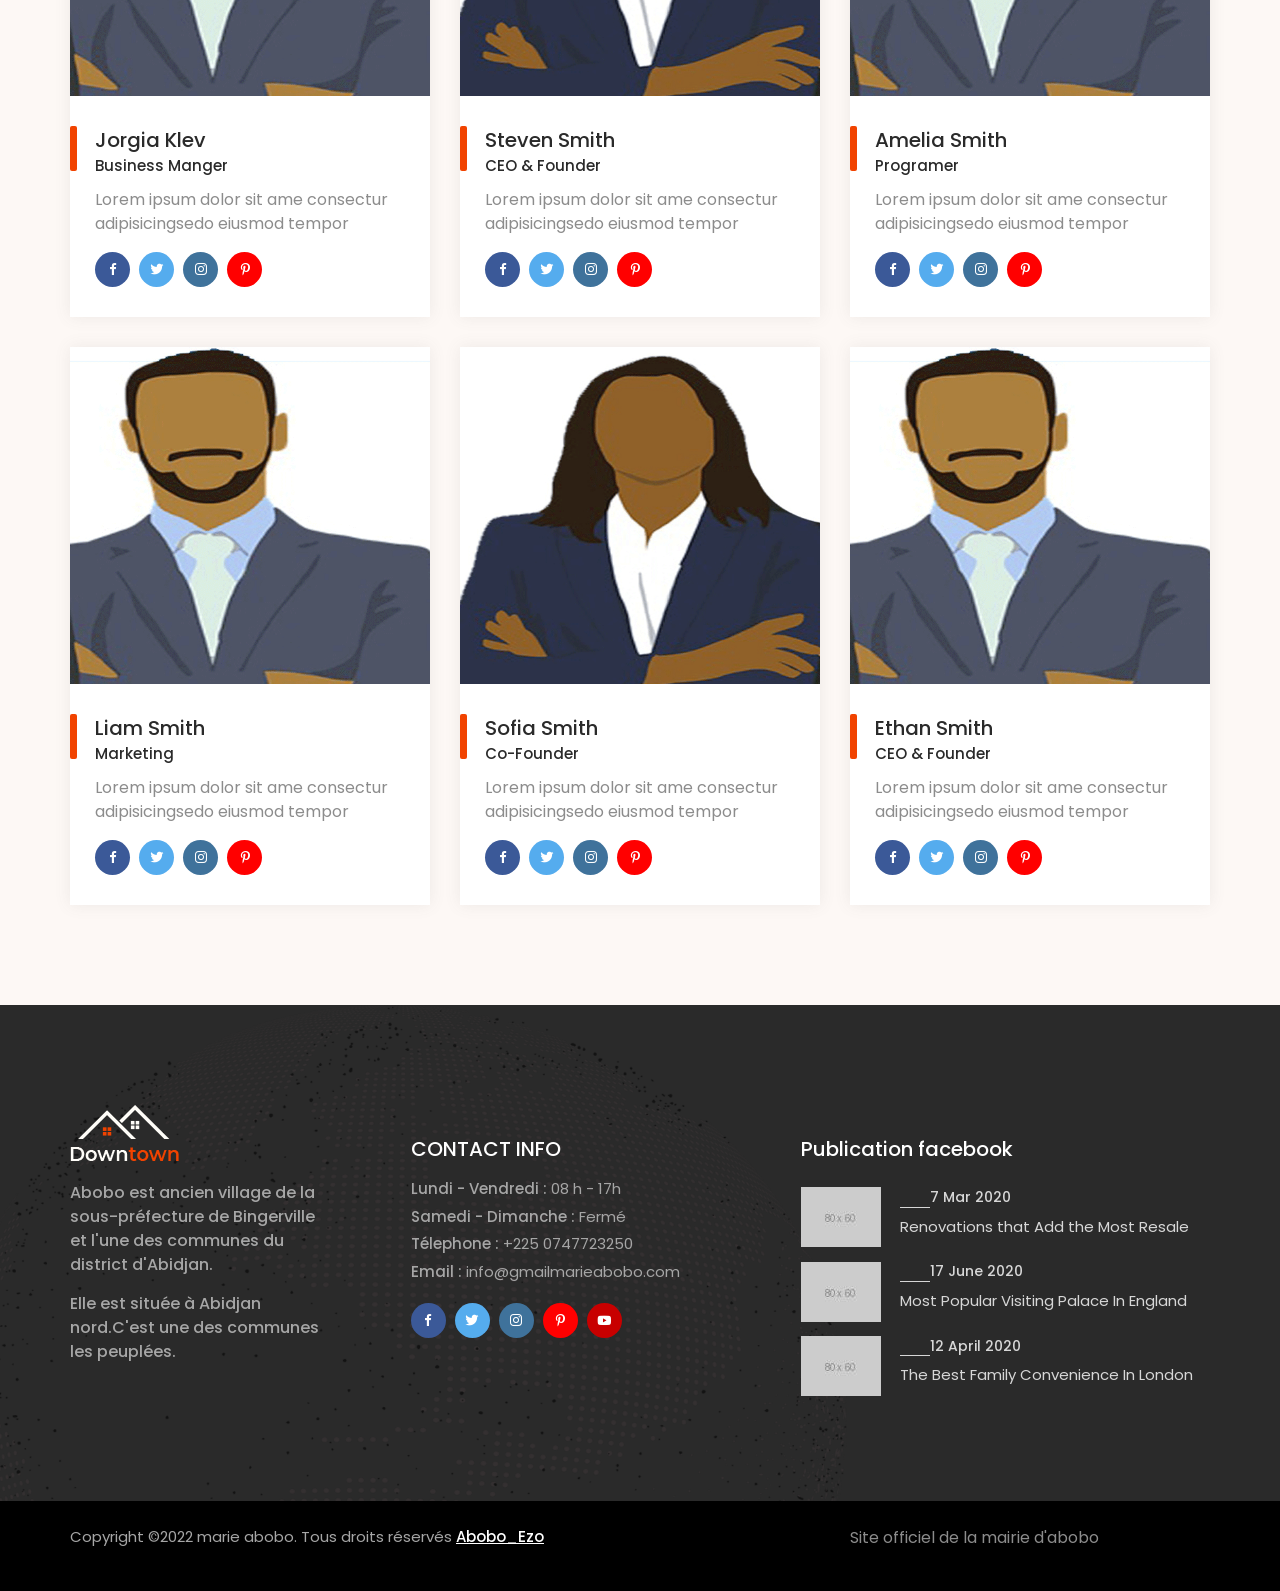
<file: team.html>
<!doctype html>
<html lang="zxx">
    <head>
        <!-- Required Meta Tags -->
        <meta charset="UTF-8">
        <meta name="viewport" content="width=device-width, initial-scale=1.0">
        
        <!-- Bootstrap CSS --> 
        <link rel="stylesheet" href="assets/css/bootstrap.min.css">
        <!-- Owl Carousel CSS --> 
        <link rel="stylesheet" href="assets/css/owl.carousel.min.css">
        <link rel="stylesheet" href="assets/css/owl.theme.default.min.css">
        <!-- Flaticon CSS -->
        <link rel="stylesheet" href="assets/fonts/flaticon.css">
        <!-- Boxicons CSS -->
        <link rel="stylesheet" href="assets/css/boxicons.min.css">
        <!-- Magnific-Popup CSS -->
        <link rel="stylesheet" href="assets/css/magnific-popup.css">
        <!-- Animate Min CSS -->
        <link rel="stylesheet" href="assets/css/animate.min.css">
        <!-- Meanmenu CSS -->
        <link rel="stylesheet" href="assets/css/meanmenu.css">
        <!-- Nice-Select CSS -->
        <link rel="stylesheet" href="assets/css/nice-select.min.css">
        <!-- Style CSS -->
        <link rel="stylesheet" href="assets/css/style.css">
        <!-- Responsive CSS -->
        <link rel="stylesheet" href="assets/css/responsive.css">

        <title>Adjoints - Marie abobo</title>


        <!-- Favicon -->
        <link rel="icon" type="image/png" href="assets/img/favicon.png">
    </head>
    <body>
        <!-- Pre Loader -->
        <div class="preloader">
            <div class="d-table">
                <div class="d-table-cell">
                    <div class="spinner"></div>
                </div>
            </div>
        </div>
        <!-- End Pre Loader -->

        <!-- Start Navbar Area -->
        <div class="navbar-area">
            <!-- Menu For Mobile Device -->
            <div class="mobile-nav">
                <a href="index.html" class="logo">
                    <img src="assets/img/logo/logo1.png" alt="Logo">
                </a>
            </div>

            <!-- Menu For Desktop Device -->
            <div class="main-nav">
                <div class="container-fluid">
                    <nav class="container-max navbar navbar-expand-md navbar-light ">
                        <a class="navbar-brand" href="index.html">
                            <img src="assets/img/logo/logo1.png" alt="Logo">
                        </a>

                        <div class="collapse navbar-collapse mean-menu" id="navbarSupportedContent">
                            <ul class="navbar-nav m-auto">
                                <li class="nav-item">
                                    <a href="index.html" class="nav-link">
                                        Accueil
                                    </a>
                                   
                                </li>
                                <li class="nav-item">
                                    <a href="#" class="nav-link">
                                        Services 
                                        <i class='bx bx-plus'></i>
                                    </a>
                                    <ul class="dropdown-menu">
                                        <li class="nav-item">
                                            <a href="team.html" class="nav-link">
                                                Etat civil
                                            </a>
                                        </li>
                                        <li class="nav-item">
                                            <a href="pricing.html" class="nav-link">
                                                Legalisation et certification
                                            </a>
                                        </li>
                                        <li class="nav-item">
                                            <a href="category.html" class="nav-link">
                                                Certificat de vie et entretien
                                            </a>
                                        </li>
                                        <li class="nav-item">
                                            <a href="#" class="nav-link">
                                                Certification non remariage et non divorce
                                            </a>
                                        </li>
                                        <li class="nav-item">
                                            <a href="faq.html" class="nav-link">
                                                Reservation de salle
                                            </a>
                                        </li>
                                        <li class="nav-item">
                                            <a href="testimonials.html" class="nav-link">
                                                Declaration d'une activité
                                            </a>
                                        </li>
                                        <li class="nav-item">
                                            <a href="404.html" class="nav-link">
                                                Couverture maladie universelle
                                            </a>
                                        </li>
                                    </ul>
                                </li>
                                 <li class="nav-item">
                                    <a href="#" class="nav-link">
                                        Conseil Municipal 
                                        <i class='bx bx-plus'></i>
                                    </a>
                                    <ul class="dropdown-menu">
                                        <li class="nav-item">
                                            <a href="maire.html" class="nav-link">
                                                Le maire
                                            </a>
                                        </li>
                                        <li class="nav-item">
                                            <a href="team.html" class="nav-link">
                                                Les adjoints
                                            </a>
                                        </li>
                                        <li class="nav-item">
                                            <a href="conseiller.html" class="nav-link">
                                                Les conseillers
                                            </a>
                                        </li>
                                        <li class="nav-item">
                                            <a href="#" class="nav-link">
                                                L'organigramme
                                             </a>
                                            
                                        </li>
                                    </ul>
                                </li>
                                <li class="nav-item">
                                    <a href="#" class="nav-link">
                                        Commune
                                        <i class='bx bx-plus'></i>
                                    </a>
                                    <ul class="dropdown-menu">
                                        <li class="nav-item">
                                            <a href="blog.html" class="nav-link">
                                                Presentation
                                            </a>
                                        </li>
                                        <li class="nav-item">
                                            <a href="blog-details.html" class="nav-link">
                                                Historique 
                                            </a>
                                        </li>
                                    </ul>
                                </li>
                                <li class="nav-item">
                                    <a href="#" class="nav-link">
                                        Actualités
                                    </a>
                                </li>
                                <li class="nav-item">
                                    <a href="contact.html" class="nav-link">
                                        Contact
                                    </a>
                                </li>
                            </ul>

                            <div class="side-nav d-in-line align-items-center">

                                <div class="side-item">
                                    <div class="nav-add-btn">
                                        <a href="#" class="default-btn border-radius">
                                            Abobo_Ezo
                                            <i class='bx bx-plus'></i>
                                        </a>
                                    </div>
                                </div>
                               <div class="side-item">
                                    <div class="search-box">
                                        <i class="flaticon-loupe"></i>
                                    </div>
                                </div>


                            </div>
                        </div>
                    </nav>
                </div>
            </div>

            <div class="side-nav-responsive">
                <div class="container">
                    <div class="dot-menu">
                        <div class="circle-inner">
                            <div class="circle circle-one"></div>
                            <div class="circle circle-two"></div>
                            <div class="circle circle-three"></div>
                        </div>
                    </div>
                    
                    <div class="container">
                        <div class="side-nav-inner">
                            <div class="side-nav justify-content-center  align-items-center">

                                <div class="side-item">
                                    <div class="search-box">
                                        <i class="flaticon-loupe"></i>
                                    </div>
                                </div>

                                <div class="side-item">
                                    <div class="nav-add-btn">
                                        <a href="#" class="default-btn border-radius">
                                            Abobo_Ezo 
                                            <i class='bx bx-plus'></i>
                                        </a>
                                    </div>
                                </div>
                            </div>
                        </div>
                    </div>
                </div>
            </div>
        </div>
        <!-- End Navbar Area -->

        <!-- Search Overlay -->
        <div class="search-overlay">
            <div class="d-table">
                <div class="d-table-cell">
                    <div class="search-layer"></div>
                    <div class="search-layer"></div>
                    <div class="search-layer"></div>
                    
                    <div class="search-close">
                        <span class="search-close-line"></span>
                        <span class="search-close-line"></span>
                    </div>

                    <div class="search-form">
                        <form>
                            <input type="text" class="input-search" placeholder="Rechercher...">
                            <button type="submit"><i class="flaticon-loupe"></i></button>
                        </form>
                    </div>
                </div>
            </div>
        </div>
        <!-- End Search Overlay -->

        <!-- Inner Banner -->
        <div class="inner-banner inner-bg8">
            <div class="container">
                <div class="inner-title text-center">
                    <h3>Les Adjoints</h3>
                    <ul>
                        <li>
                            <a href="index.html">Accueil</a>
                        </li>
                        
                        <li>
                            <i class='bx bx-chevron-right'></i>
                        </li>
                        <li>Adjoints</li>
                    </ul>
                </div>
            </div>
        </div>
        <!-- Inner Banner End -->

        <!-- Team Area -->
        <div class="team-area pt-100 pb-70">
            <div class="container">
                <div class="section-title text-center">
                    <span>Adjoints</span>
                    <h2>Presentation des adjoints de la commune</h2>
                </div>
                <div class="row pt-45">
                    <div class="col-lg-4 col-md-6">
                        <div class="team-card">
                            <img src="image/iconnu.gif" alt="Team Images">
                            <div class="content">
                                <h3>Austin Evon</h3>
                                <span>Co-manager associated</span>
                                <p>Lorem ipsum dolor sit ame consectur adipisicingsedo eiusmod tempor</p>
                                <ul class="social-link">
                                    <li>
                                        <a href="#" target="_blank"><i class='bx bxl-facebook'></i></a>
                                    </li> 
                                    <li>
                                        <a href="#" target="_blank"><i class='bx bxl-twitter'></i></a>
                                    </li> 
                                    <li>
                                        <a href="#" target="_blank"><i class='bx bxl-instagram'></i></a>
                                    </li> 
                                    <li>
                                        <a href="#" target="_blank"><i class='bx bxl-pinterest-alt'></i></a>
                                    </li> 
                                    <li>
                                        <a href="#" target="_blank"><i class='bx bxl-youtube'></i></a>
                                    </li> 
                                </ul>
                            </div>
                        </div>
                    </div>

                    <div class="col-lg-4 col-md-6">
                        <div class="team-card">
                            <img src="image/iconnue.gif" alt="Team Images">
                            <div class="content">
                                <h3>Taylor Anderson</h3>
                                <span>Business consultant</span>
                                <p>Lorem ipsum dolor sit ame consectur adipisicingsedo eiusmod tempor</p>
                                <ul class="social-link">
                                    <li>
                                        <a href="#" target="_blank"><i class='bx bxl-facebook'></i></a>
                                    </li> 
                                    <li>
                                        <a href="#" target="_blank"><i class='bx bxl-twitter'></i></a>
                                    </li> 
                                    <li>
                                        <a href="#" target="_blank"><i class='bx bxl-instagram'></i></a>
                                    </li> 
                                    <li>
                                        <a href="#" target="_blank"><i class='bx bxl-pinterest-alt'></i></a>
                                    </li> 
                                    <li>
                                        <a href="#" target="_blank"><i class='bx bxl-youtube'></i></a>
                                    </li> 
                                </ul>
                            </div>
                        </div>
                    </div>

                    <div class="col-lg-4 col-md-6">
                        <div class="team-card">
                            <img src="image/iconnu.gif" alt="Team Images">
                            <div class="content">
                                <h3>Sarah Taylor</h3>
                                <span>Co-Founder</span>
                                <p>Lorem ipsum dolor sit ame consectur adipisicingsedo eiusmod tempor</p>
                                <ul class="social-link">
                                    <li>
                                        <a href="#" target="_blank"><i class='bx bxl-facebook'></i></a>
                                    </li> 
                                    <li>
                                        <a href="#" target="_blank"><i class='bx bxl-twitter'></i></a>
                                    </li> 
                                    <li>
                                        <a href="#" target="_blank"><i class='bx bxl-instagram'></i></a>
                                    </li> 
                                    <li>
                                        <a href="#" target="_blank"><i class='bx bxl-pinterest-alt'></i></a>
                                    </li> 
                                    <li>
                                        <a href="#" target="_blank"><i class='bx bxl-youtube'></i></a>
                                    </li> 
                                </ul>
                            </div>
                        </div>
                    </div>

                    <div class="col-lg-4 col-md-6">
                        <div class="team-card">
                            <img src="image/iconnu.gif" alt="Team Images">
                            <div class="content">
                                <h3>Jorgia Klev</h3>
                                <span>Business Manger</span>
                                <p>Lorem ipsum dolor sit ame consectur adipisicingsedo eiusmod tempor</p>
                                <ul class="social-link">
                                    <li>
                                        <a href="#" target="_blank"><i class='bx bxl-facebook'></i></a>
                                    </li> 
                                    <li>
                                        <a href="#" target="_blank"><i class='bx bxl-twitter'></i></a>
                                    </li> 
                                    <li>
                                        <a href="#" target="_blank"><i class='bx bxl-instagram'></i></a>
                                    </li> 
                                    <li>
                                        <a href="#" target="_blank"><i class='bx bxl-pinterest-alt'></i></a>
                                    </li> 
                                    <li>
                                        <a href="#" target="_blank"><i class='bx bxl-youtube'></i></a>
                                    </li> 
                                </ul>
                            </div>
                        </div>
                    </div>

                    <div class="col-lg-4 col-md-6">
                        <div class="team-card">
                            <img src="image/iconnue.gif" alt="Team Images">
                            <div class="content">
                                <h3>Steven Smith</h3>
                                <span>CEO & Founder</span>
                                <p>Lorem ipsum dolor sit ame consectur adipisicingsedo eiusmod tempor</p>
                                <ul class="social-link">
                                    <li>
                                        <a href="#" target="_blank"><i class='bx bxl-facebook'></i></a>
                                    </li> 
                                    <li>
                                        <a href="#" target="_blank"><i class='bx bxl-twitter'></i></a>
                                    </li> 
                                    <li>
                                        <a href="#" target="_blank"><i class='bx bxl-instagram'></i></a>
                                    </li> 
                                    <li>
                                        <a href="#" target="_blank"><i class='bx bxl-pinterest-alt'></i></a>
                                    </li> 
                                    <li>
                                        <a href="#" target="_blank"><i class='bx bxl-youtube'></i></a>
                                    </li> 
                                </ul>
                            </div>
                        </div>
                    </div>

                    <div class="col-lg-4 col-md-6">
                        <div class="team-card">
                            <img src="image/iconnu.gif" alt="Team Images">
                            <div class="content">
                                <h3>Amelia Smith</h3>
                                <span>Programer</span>
                                <p>Lorem ipsum dolor sit ame consectur adipisicingsedo eiusmod tempor</p>
                                <ul class="social-link">
                                    <li>
                                        <a href="#" target="_blank"><i class='bx bxl-facebook'></i></a>
                                    </li> 
                                    <li>
                                        <a href="#" target="_blank"><i class='bx bxl-twitter'></i></a>
                                    </li> 
                                    <li>
                                        <a href="#" target="_blank"><i class='bx bxl-instagram'></i></a>
                                    </li> 
                                    <li>
                                        <a href="#" target="_blank"><i class='bx bxl-pinterest-alt'></i></a>
                                    </li> 
                                    <li>
                                        <a href="#" target="_blank"><i class='bx bxl-youtube'></i></a>
                                    </li> 
                                </ul>
                            </div>
                        </div>
                    </div>

                    <div class="col-lg-4 col-md-6">
                        <div class="team-card">
                            <img src="image/iconnu.gif" alt="Team Images">
                            <div class="content">
                                <h3>Liam Smith</h3>
                                <span>Marketing</span>
                                <p>Lorem ipsum dolor sit ame consectur adipisicingsedo eiusmod tempor</p>
                                <ul class="social-link">
                                    <li>
                                        <a href="#" target="_blank"><i class='bx bxl-facebook'></i></a>
                                    </li> 
                                    <li>
                                        <a href="#" target="_blank"><i class='bx bxl-twitter'></i></a>
                                    </li> 
                                    <li>
                                        <a href="#" target="_blank"><i class='bx bxl-instagram'></i></a>
                                    </li> 
                                    <li>
                                        <a href="#" target="_blank"><i class='bx bxl-pinterest-alt'></i></a>
                                    </li> 
                                    <li>
                                        <a href="#" target="_blank"><i class='bx bxl-youtube'></i></a>
                                    </li> 
                                </ul>
                            </div>
                        </div>
                    </div>

                    <div class="col-lg-4 col-md-6">
                        <div class="team-card">
                            <img src="image/iconnue.gif" alt="Team Images">
                            <div class="content">
                                <h3>Sofia Smith</h3>
                                <span>Co-Founder</span>
                                <p>Lorem ipsum dolor sit ame consectur adipisicingsedo eiusmod tempor</p>
                                <ul class="social-link">
                                    <li>
                                        <a href="#" target="_blank"><i class='bx bxl-facebook'></i></a>
                                    </li> 
                                    <li>
                                        <a href="#" target="_blank"><i class='bx bxl-twitter'></i></a>
                                    </li> 
                                    <li>
                                        <a href="#" target="_blank"><i class='bx bxl-instagram'></i></a>
                                    </li> 
                                    <li>
                                        <a href="#" target="_blank"><i class='bx bxl-pinterest-alt'></i></a>
                                    </li> 
                                    <li>
                                        <a href="#" target="_blank"><i class='bx bxl-youtube'></i></a>
                                    </li> 
                                </ul>
                            </div>
                        </div>
                    </div>

                    <div class="col-lg-4 col-md-6 offset-md-3 offset-lg-0">
                        <div class="team-card">
                            <img src="image/iconnu.gif" alt="Team Images">
                            <div class="content">
                                <h3>Ethan Smith</h3>
                                <span>CEO & Founder</span>
                                <p>Lorem ipsum dolor sit ame consectur adipisicingsedo eiusmod tempor</p>
                                <ul class="social-link">
                                    <li>
                                        <a href="#" target="_blank"><i class='bx bxl-facebook'></i></a>
                                    </li> 
                                    <li>
                                        <a href="#" target="_blank"><i class='bx bxl-twitter'></i></a>
                                    </li> 
                                    <li>
                                        <a href="#" target="_blank"><i class='bx bxl-instagram'></i></a>
                                    </li> 
                                    <li>
                                        <a href="#" target="_blank"><i class='bx bxl-pinterest-alt'></i></a>
                                    </li> 
                                    <li>
                                        <a href="#" target="_blank"><i class='bx bxl-youtube'></i></a>
                                    </li> 
                                </ul>
                            </div>
                        </div>
                    </div>
                </div>
            </div>
        </div>
        <!-- Team Area End -->
         <!-- Footer Area -->
        <footer class="footer-area footer-bg">
            

            <div class="footer-middle pt-100 pb-70">
                <div class="container">
                    <div class="row">
                        <div class="col-lg-3 col-md-6">
                            <div class="footer-widget">
                                <a href="index.htm" class="logo">
                                    <img src="assets/img/logo/logo1.png" alt="Logo">
                                </a>
                                <p>
                                    Abobo est ancien village de la sous-préfecture de Bingerville et l'une des communes du district d'Abidjan.
                                </p>
                                <p>
                                    Elle est située à Abidjan nord.C'est une des communes les peuplées.
                                </p>
                            </div>
                        </div>

                        <div class="col-lg-4 col-md-6">
                            <div class="footer-widget pl-5">
                                <h3>CONTACT INFO</h3>
                                <ul class="footer-contact-list">
                                    <li>
                                        <span>Lundi - Vendredi :</span> 08 h - 17h
                                    </li> 
                                    <li>
                                        <span>Samedi - Dimanche :</span> Fermé
                                    </li> 
                                    <li>
                                        <span>Télephone :</span> <a href="tel:+225 0747723250"> +225 0747723250</a>
                                    </li> 
                                    <li>
                                        <span>Email :</span> <a href="info@gmailmarieabobo.com"> info@gmailmarieabobo.com</a>
                                    </li> 
                                </ul>

                                <ul class="social-link">
                                    <li>
                                        <a href="#" target="_blank"><i class='bx bxl-facebook'></i></a>
                                    </li> 
                                    <li>
                                        <a href="#" target="_blank"><i class='bx bxl-twitter'></i></a>
                                    </li> 
                                    <li>
                                        <a href="#" target="_blank"><i class='bx bxl-instagram'></i></a>
                                    </li> 
                                    <li>
                                        <a href="#" target="_blank"><i class='bx bxl-pinterest-alt'></i></a>
                                    </li> 
                                    <li>
                                        <a href="#" target="_blank"><i class='bx bxl-youtube'></i></a>
                                    </li> 
                                </ul>
                            </div>
                        </div>

                        <div class="col-lg-5 col-md-8 offset-md-2 offset-lg-0">
                            <div class="footer-widget pl-5">
                                <h3>Publication facebook</h3>
                                <ul class="footer-news">
                                    <li>
                                        <div class="img">
                                            <a href="#">
                                                <img src="assets/img/blog/footer-blog1.jpg" alt="Images">
                                            </a>
                                        </div>
                                        <div class="content">
                                            <h4>7 Mar 2020</h4>
                                            <span>
                                                <a href="#">
                                                    Renovations that Add the Most Resale  
                                                </a>
                                            </span>
                                        </div>
                                    </li>

                                    <li>
                                        <div class="img">
                                            <a href="blog-details.html">
                                                <img src="assets/img/blog/footer-blog2.jpg" alt="Images">
                                            </a>
                                        </div>
                                        <div class="content">
                                            <h4>17 June 2020</h4>
                                            <span>
                                                <a href="blog-details.html">
                                                    Most Popular Visiting Palace In England
                                                </a>
                                            </span>
                                        </div>
                                    </li>

                                    <li>
                                        <div class="img">
                                            <a href="blog-details.html">
                                                <img src="assets/img/blog/footer-blog3.jpg" alt="Images">
                                            </a>
                                        </div>
                                        <div class="content">
                                            <h4>12 April 2020</h4>
                                            <span>
                                                <a href="blog-details.html">
                                                    The Best Family Convenience In London  
                                                </a>
                                            </span>
                                        </div>
                                    </li>
                                </ul>
                            </div>
                        </div>
                    </div>
                </div>
            </div>
        </footer>
        <!-- Footer Area End -->

        <!-- Copy Right -->
        <div class="copy-right-area">
            <div class="container">
                <div class="row">
                    <div class="col-lg-8 col-md-8">
                        <div class="copy-right-text">
                            <p>
                                Copyright ©2022 marie abobo. Tous droits réservés
                                <a href="https://hibootstrap.com/" target="_blank">Abobo_Ezo

                                </a> 
                            </p>
                        </div>
                    </div>

                    <div class="col-lg-4 col-md-4">
                        <div class="copy-right-list">
                            <ul>
                                <li>
                                    <p>Site officiel de la mairie d'abobo</p>
                                </li> 
                                
                            </ul>
                        </div>
                    </div>
                </div>
            </div>
        </div>
        <!-- Copy Right End -->


        <!-- Jquery Min JS -->
        <script src="assets/js/jquery.min.js"></script>
        <!-- Popper Min JS -->
        <script src="assets/js/popper.min.js"></script>
        <!-- Bootstrap Min JS -->
        <script src="assets/js/bootstrap.min.js"></script>
        <!-- Owl Carousel Min JS -->
        <script src="assets/js/owl.carousel.min.js"></script>
        <!-- Magnific Popup Min JS -->
        <script src="assets/js/jquery.magnific-popup.min.js"></script>
        <!-- Wow Min JS -->
        <script src="assets/js/wow.min.js"></script>
        <!-- Meanmenu JS -->
        <script src="assets/js/meanmenu.js"></script>
        <!-- Nice Select JS -->
        <script src="assets/js/jquery.nice-select.min.js"></script>
        <!-- Ajaxchimp Min JS -->
        <script src="assets/js/jquery.ajaxchimp.min.js"></script>
        <!-- Form Validator Min JS -->
        <script src="assets/js/form-validator.min.js"></script>
        <!-- Contact Form JS -->
        <script src="assets/js/contact-form-script.js"></script>
        <!-- Custom JS -->
        <script src="assets/js/custom.js"></script>
    </body>
</html>
</file>
<file: assets/fonts/flaticon.css>
/*
  	Flaticon icon font: Flaticon
  	Creation date: 28/07/2020 03:06
  	*/

@font-face {
  font-family: "Flaticon";
  src: url("./Flaticon.eot");
  src: url("./Flaticon.eot?#iefix") format("embedded-opentype"),
       url("./Flaticon.woff2") format("woff2"),
       url("./Flaticon.woff") format("woff"),
       url("./Flaticon.ttf") format("truetype"),
       url("./Flaticon.svg#Flaticon") format("svg");
  font-weight: normal;
  font-style: normal;
}

@media screen and (-webkit-min-device-pixel-ratio:0) {
  @font-face {
    font-family: "Flaticon";
    src: url("./Flaticon.svg#Flaticon") format("svg");
  }
}

[class^="flaticon-"]:before, [class*=" flaticon-"]:before,
[class^="flaticon-"]:after, [class*=" flaticon-"]:after {   
  font-family: Flaticon;
font-style: normal;
}

.flaticon-shopping-bags:before { content: "\f100"; }
.flaticon-loupe:before { content: "\f101"; }
.flaticon-contact:before { content: "\f102"; }
.flaticon-curve-arrow:before { content: "\f103"; }
.flaticon-place:before { content: "\f104"; }
.flaticon-vision:before { content: "\f105"; }
.flaticon-category:before { content: "\f106"; }
.flaticon-bake:before { content: "\f107"; }
.flaticon-hotel:before { content: "\f108"; }
.flaticon-barbell:before { content: "\f109"; }
.flaticon-store:before { content: "\f10a"; }
.flaticon-event:before { content: "\f10b"; }
.flaticon-flower:before { content: "\f10c"; }
.flaticon-like:before { content: "\f10d"; }
.flaticon-cursor:before { content: "\f10e"; }
.flaticon-position:before { content: "\f10f"; }
.flaticon-to-do-list:before { content: "\f110"; }
.flaticon-box:before { content: "\f111"; }
.flaticon-buildings:before { content: "\f112"; }
.flaticon-workflow:before { content: "\f113"; }
.flaticon-quote:before { content: "\f114"; }
.flaticon-email:before { content: "\f115"; }
.flaticon-verify:before { content: "\f116"; }
.flaticon-left:before { content: "\f117"; }
.flaticon-arrow:before { content: "\f118"; }
.flaticon-security:before { content: "\f119"; }
.flaticon-support:before { content: "\f11a"; }
.flaticon-web-page:before { content: "\f11b"; }
.flaticon-phone-call:before { content: "\f11c"; }
.flaticon-telephone:before { content: "\f11d"; }
.flaticon-email-1:before { content: "\f11e"; }
.flaticon-favorite:before { content: "\f11f"; }
.flaticon-writing:before { content: "\f120"; }
.flaticon-touch:before { content: "\f121"; }
.flaticon-gallery:before { content: "\f122"; }
.flaticon-worldwide:before { content: "\f123"; }
.flaticon-coffee-cup:before { content: "\f124"; }
.flaticon-wifi:before { content: "\f125"; }
.flaticon-parking:before { content: "\f126"; }
.flaticon-bread:before { content: "\f127"; }
.flaticon-left-arrow-1:before { content: "\f128"; }
.flaticon-arrow-1:before { content: "\f129"; }
.flaticon-email-2:before { content: "\f12a"; }
.flaticon-calendar:before { content: "\f12b"; }
.flaticon-filter:before { content: "\f12c"; }
.flaticon-list:before { content: "\f12d"; }
.flaticon-menu:before { content: "\f12e"; }
.flaticon-deal:before { content: "\f12f"; }
.flaticon-megaphone:before { content: "\f130"; }
.flaticon-diamond:before { content: "\f131"; }
</file>
<file: assets/css/meanmenu.css>
.mean-container .mean-bar {
	float: left;
	width: 100%;
	position: absolute;
	background: transparent;
	padding: 20px 0 0;
	z-index: 999;
	border-bottom: 1px solid rgba(0, 0, 0, 0.03);
	height: 55px;
}
.mean-container a.meanmenu-reveal {
	width: 35px;
	height: 30px;
	padding: 12px 15px 0 0;
	position: absolute;
	right: 0;
	cursor: pointer;
	color: #ffffff;
	text-decoration: none;
	font-size: 16px;
	text-indent: -9999em;
	line-height: 22px;
	font-size: 1px;
	display: block;
	font-weight: 700;
}
.mean-container a.meanmenu-reveal span {
    display: block;
    background: #fff;
    position: relative;
    height: 4px;
    margin-top: -5px;
    top: 8px;
    border-radius: 3px;
}
.mean-container .mean-nav {
	float: left;
	width: 100%;
	background: #ffffff;
	margin-top: 55px;
}
.mean-container .mean-nav ul {
	padding: 0;
	margin: 0;
	width: 100%;
	border: none;
	list-style-type: none;
}
.mean-container .mean-nav ul li {
	position: relative;
	float: left;
	width: 100%;
}
.mean-container .mean-nav ul li a {
	display: block;
	float: left;
	width: 90%;
	padding: 1em 5%;
	margin: 0;
	text-align: left;
	color: #677294;
	border-top: 1px solid #DBEEFD;
	text-decoration: none;
}
.mean-container .mean-nav ul li a.active {
	color: #000000;
}
.mean-container .mean-nav ul li li a {
	width: 80%;
	padding: 1em 10%;
	color: #677294;
	border-top: 1px solid #DBEEFD;
	opacity: 1;
	filter: alpha(opacity=75);
	text-shadow: none !important;
	visibility: visible;
	text-transform: none;
	font-size: 14px;
}
.mean-container .mean-nav ul li.mean-last a {
	border-bottom: none;
	margin-bottom: 0;
}
.mean-container .mean-nav ul li li li a {
	width: 70%;
	padding: 1em 15%;
}
.mean-container .mean-nav ul li li li li a {
	width: 60%;
	padding: 1em 20%;
}
.mean-container .mean-nav ul li li li li li a {
	width: 50%;
	padding: 1em 25%;
}
.mean-container .mean-nav ul li a:hover {
	background: #252525;
	background: rgba(255,255,255,0.1);
}
.mean-container .mean-nav ul li a.mean-expand {
	margin-top: 3px;
	width: 100%;
	height: 24px;
	padding: 12px !important;
	text-align: right ;
	position: absolute;
	right: 0;
	top: 0;
	z-index: 2;
	font-weight: 700;
	background: transparent;
	border: none !important;
}
.mean-container .mean-push {
	float: left;
	width: 100%;
	padding: 0;
	margin: 0;
	clear: both;
}
.mean-nav .wrapper {
	width: 100%;
	padding: 0;
	margin: 0;
}
/* Fix for box sizing on Foundation Framework etc. */
.mean-container .mean-bar, .mean-container .mean-bar * {
	-webkit-box-sizing: content-box;
	-moz-box-sizing: content-box;
	box-sizing: content-box;
}
.mean-remove {
	display: none !important;
}
.mobile-nav {
    display: none;
}
.mobile-nav.mean-container .mean-nav ul li a.active {
    color: #FF2D55;
}
.main-nav {
    background: #000;
    top: 0;
    left: 0;
    padding-top: 15px;
    padding-bottom: 15px;
    width: 100%;
    z-index: 999;
    height: auto;
}
.mean-nav .dropdown-toggle::after {
	display: none;
}
.navbar-light .navbar-brand, .navbar-light .navbar-brand:hover {
    color: #fff;
    font-weight: bold;
    text-transform: uppercase;
    line-height: 1;
}
.main-nav nav ul {
    padding: 0;
    margin: 0;
    list-style-type: none;
}
.main-nav nav .navbar-nav .nav-item {
    position: relative;
    padding: 15px 0;
}
.main-nav nav .navbar-nav .nav-item a {
    font-weight: 500;
    font-size: 16px;
    text-transform: uppercase;
    color: #ffffff;
    padding-left: 0;
    padding-right: 0;
    padding-top: 0;
    padding-bottom: 0;
    margin-left: 15px;
    margin-right: 15px;
}
.main-nav nav .navbar-nav .nav-item a:hover, 
.main-nav nav .navbar-nav .nav-item a:focus, 
.main-nav nav .navbar-nav .nav-item a.active {
    color: #FF2D55;
}
.main-nav nav .navbar-nav .nav-item:hover a {
    color: #FF2D55;
}
.main-nav nav .navbar-nav .nav-item .dropdown-menu {
    -webkit-box-shadow: 0 0 30px 0 rgba(0, 0, 0, 0.05);
            box-shadow: 0 0 30px 0 rgba(0, 0, 0, 0.05);
    background: #0d1028;
    position: absolute;
    top: 80px;
    left: 0;
    width: 250px;
    z-index: 99;
    display: block;
    padding-top: 20px;
    padding-left: 5px;
    padding-right: 5px;
    padding-bottom: 20px;
    opacity: 0;
    visibility: hidden;
    -webkit-transition: all 0.3s ease-in-out;
    transition: all 0.3s ease-in-out;
}
.main-nav nav .navbar-nav .nav-item .dropdown-menu li {
    position: relative;
    padding: 0;
}
.main-nav nav .navbar-nav .nav-item .dropdown-menu li a {
    font-size: 15px;
    font-weight: 500;
    text-transform: capitalize;
    padding: 9px 15px;
    margin: 0;
    display: block;
    color: #ffffff;
}
.main-nav nav .navbar-nav .nav-item .dropdown-menu li a:hover, 
.main-nav nav .navbar-nav .nav-item .dropdown-menu li a:focus, 
.main-nav nav .navbar-nav .nav-item .dropdown-menu li a.active {
    color: #FF2D55;
}
.main-nav nav .navbar-nav .nav-item .dropdown-menu li .dropdown-menu {
    position: absolute;
    left: -100%;
    top: 0;
    opacity: 0 !important;
    visibility: hidden !important;
}
.main-nav nav .navbar-nav .nav-item .dropdown-menu li:hover .dropdown-menu {
    opacity: 1 !important;
    visibility: visible !important;
    top: -20px !important;
}
.main-nav nav .navbar-nav .nav-item .dropdown-menu li .dropdown-menu li .dropdown-menu {
    position: absolute;
    left: -100%;
    top: 0;
    opacity: 0 !important;
    visibility: hidden !important;
}
.main-nav nav .navbar-nav .nav-item .dropdown-menu li:hover .dropdown-menu li:hover .dropdown-menu {
    opacity: 1 !important;
    visibility: visible !important;
    top: -20px !important;
}
.main-nav nav .navbar-nav .nav-item .dropdown-menu li .dropdown-menu li a {
    color: #ffffff;
    text-transform: capitalize;
}
.main-nav nav .navbar-nav .nav-item .dropdown-menu li .dropdown-menu li a:hover, 
.main-nav nav .navbar-nav .nav-item .dropdown-menu li .dropdown-menu li a:focus, 
.main-nav nav .navbar-nav .nav-item .dropdown-menu li .dropdown-menu li a.active {
    color: #ffffff;
}
.main-nav nav .navbar-nav .nav-item:hover ul {
    opacity: 1;
    visibility: visible;
    top: 100%;
}
.main-nav nav .navbar-nav .nav-item:last-child .dropdown-menu {
    left: auto;
    right: 0;
}

/* Responsive Style */
@media only screen and (max-width: 991px) {
    .mobile-nav {
        display: block;
        position: relative;
    }
    .mobile-nav .logo {
		text-decoration: none;
        position: absolute;
        top: 11px;
        z-index: 999;
        left: 15px;
        color: #fff;
        font-weight: bold;
        text-transform: uppercase;
        font-size: 20px;
    }
    .mean-container .mean-bar {
        background-color: #2a2a2a;
        padding: 0;
    }
    .mean-container a.meanmenu-reveal {
        padding: 20px 15px 0 0;
        margin-top: -5px;
    }
    .mobile-nav nav .navbar-nav {
        height: 300px;
        overflow-y: scroll;
    }
    .mobile-nav nav .navbar-nav .nav-item a i {
        display: none;
    }
    .main-nav {
        display: none !important;
    }
}
</file>
<file: assets/css/style.css>
/*
@File: DownTown  HTML Template

* This file contains the styling for the actual template, this
is the file you need to edit to change the look of the
template.

This files table contents are outlined below>>>>>


*******************************************
*******************************************
** - Default Btn Style 
** - Section Title Style
** - Navbar Area Style
** - Home Slider Area Style
** - Inner Banner CSS Style
** - Other CSS Style
*******************************************
/*

/*================================================
Default CSS
=================================================*/
@import url("https://fonts.googleapis.com/css2?family=Poppins:ital,wght@0,200;0,300;0,400;0,500;0,600;0,700;0,800;0,900;1,100;1,200;1,300;1,400;1,500;1,600;1,700;1,900&display=swap");
@import url("../fonts/ink-free-normal.ttf");
:root {
  --fontFamily: 'Poppins', sans-serif;
  --sub-fontFamily: 'Ink Free';
  --mainColor: #f14300;
  --paragraphColor: #8c8c8c;
  --whiteColor: #ffffff;
  --titleColor: #2a2a2a;
  --optionalColor: #ffc0a7;
  --fontSize: 16px;
  --transition: .5s;
}
.container-fluid
{}


body {
  padding: 0;
  margin: 0;
  font-size: var(--fontSize);
  font-family: var(--fontFamily);
}

p {
  color: var(--paragraphColor);
}

a {
  display: inline-block;
  -webkit-transition: all 0.5s;
  transition: all 0.5s;
}

a:hover, a:focus {
  text-decoration: none;
}

button {
  margin: 0;
  padding: 0;
  outline: 0;
}

button:focus {
  outline: 0;
  border: 0;
}

h1, h2, h3, h4, h5, h6 {
  font-weight: 600;
  color: var(--titleColor);
  line-height: 1.4;
}

h3 {
  font-size: 20px;
}

.d-table {
  width: 100%;
  height: 100%;
}


.d-table-cell {
  display: table-cell;
  vertical-align: middle;
}

img {
  max-width: 100%;
}

.border-radius {
  border-radius: 50px;
}

.ptb-100 {
  padding-top: 100px;
  padding-bottom: 100px;
}

.pt-100 {
  padding-top: 100px;
}

.ptb-700 {
  padding-top: 100px;
  padding-bottom: 100px;
}

.pb-70 {
  padding-bottom: 70px;
}

.pt-45 {
  padding-top: 45px;
}

.mb-45 {
  margin-bottom: 45px;
}

.bg-dark-orange {
  background-color: var(--mainColor);
}

.bg-color-blue {
  background-color: #2d5eff;
}

.bg-color-heliotrope {
  background-color: #cf3cff;
}

.bg-color-green {
  background-color: #028311;
}

.text-color-white {
  color: var(--whiteColor) !important;
}

.margin-auto {
  margin: 0 auto;
}

/*================================
Default Btn Style 
===================================*/
.default-btn {
  padding: 12px 27px;
  color: var(--whiteColor);
  text-align: center;
  position: relative;
  overflow: hidden;
  z-index: 1;
  text-transform: capitalize;
  background-color: var(--mainColor);
  border: none;
  outline: none;
}

.default-btn i {
  margin-left: 5px;
}

.default-btn::before {
  content: "";
  position: absolute;
  position: absolute;
  top: 0;
  left: 0;
  width: 0;
  height: 100%;
  background-color: var(--titleColor);
  z-index: -1;
  -webkit-transition: all 0.5s;
  transition: all 0.5s;
}

.default-btn::after {
  content: "";
  position: absolute;
  bottom: 0;
  right: 0;
  width: 0;
  height: 100%;
  background-color: var(--titleColor);
  z-index: -1;
  -webkit-transition: all 0.5s;
  transition: all 0.5s;
}

.default-btn:hover {
  color: var(--whiteColor);
  border: none;
}

.default-btn:hover::before {
  left: auto;
  right: 0;
  width: 50%;
}

.default-btn:hover::after {
  left: 0;
  right: 0;
  width: 50%;
}

/*================================
Default Btn Style End
===================================*/
/*================================
Section Title Style 
===================================*/
.section-title span {
  color: var(--mainColor);
  font-family: var(--sub-fontFamily);
  line-height: 0;
  font-size: 16px;
  text-transform: capitalize;
  margin: 0;
  padding-bottom: 5px;
  font-weight: 600;
}


.section-title h2 {
  font-size: 38px;
  font-weight: 500;
  margin-top: 5px;
  line-height: 1.5;
}

.section-title h2 b {
  font-weight: 300;
}

.section-title p {
  padding-top: 10px;
  margin-bottom: 0;
}

/*================================
Section Title Style End
===================================*/
/*=================================
Navbar Area
====================================*/
.navbar-area {
  background-color: transparent;
  -webkit-transition: 0.3s;
  transition: 0.3s;
  position: relative;
  padding-top: 0;
  padding-bottom: 0;
  padding-right: 0;
  padding-left: 0;
}

.navbar-light {
  padding: 0;
  padding-left: 0;
  padding-right: 0;
  background-color: transparent;
}

.navbar-light .navbar-brand img {
  float: left;
  padding: 5px 0;
}

.navbar-light .navbar-brand-sticky {
  display: none;
}

/* Main nav */
.main-nav {
  position: absolute;
  background-color: transparent;
  top: 0;
  left: 0;
  padding: 0;
  width: 100%;
  z-index: 999;
  height: auto;
}

.main-nav nav .navbar-nav .nav-item:hover a, .main-nav nav .navbar-nav .nav-item .active {
  color: var(--mainColor) !important;
}

.main-nav nav .navbar-nav .nav-item a {
  text-transform: capitalize;
  color: var(--whiteColor);
  font-weight: 400;
  margin-left: 12px;
  margin-right: 12px;
}

.main-nav nav .navbar-nav .nav-item a i {
  line-height: 0;
  position: relative;
  top: 3px;
  font-size: 18px;
}

.main-nav nav .navbar-nav .nav-item a:hover, .main-nav nav .navbar-nav .nav-item a :focus {
  color: var(--mainColor) !important;
}

.main-nav nav .navbar-nav .nav-item a.active {
  color: var(--mainColor) !important;
}

.main-nav nav .navbar-nav .nav-item a .active::before {
  -webkit-transform: scale(1);
          transform: scale(1);
}

.main-nav nav .navbar-nav .nav-item .dropdown-menu {
  border: none;
  border-top: 3px solid var(--mainColor);
  padding: 0;
  border-radius: 0;
  background-color: var(--whiteColor) !important;
}

.main-nav nav .navbar-nav .nav-item .dropdown-menu li {
  border-bottom: 1px solid var(--whiteColor);
}

.main-nav nav .navbar-nav .nav-item .dropdown-menu li:last-child {
  border-bottom: none;
}

.main-nav nav .navbar-nav .nav-item .dropdown-menu li a {
  text-transform: capitalize;
  color: var(--titleColor) !important;
  position: relative;
  -webkit-transition: 0.7s;
  transition: 0.7s;
  font-weight: 400;
  padding: 10px;
  border-bottom: 1px dashed #ebebeb;
}

.main-nav nav .navbar-nav .nav-item .dropdown-menu li a.active {
  border-radius: .25rem;
  color: var(--mainColor) !important;
}

.main-nav nav .navbar-nav .nav-item .dropdown-menu li a:hover, .main-nav nav .navbar-nav .nav-item .dropdown-menu li a :focus, .main-nav nav .navbar-nav .nav-item .dropdown-menu li a .active {
  color: var(--mainColor) !important;
  margin-left: 5px;
  border-radius: .25rem;
}

.main-nav nav .navbar-nav .nav-item .dropdown-menu li.active {
  color: var(--mainColor) !important;
}

.main-nav nav .navbar-nav .nav-item .dropdown-menu li .dropdown-menu {
  left: 100%;
  top: 20px;
}

.main-nav nav .navbar-nav .nav-item .dropdown-menu li .dropdown-menu li .dropdown-menu {
  left: 100%;
}

.main-nav nav .side-nav {
  padding: 10px 18px 3px;
  margin-left: 30px;
}

.main-nav nav .side-nav .side-item {
  padding-left: 15px;
  position: relative;
  display: inline-block;
}

.main-nav nav .side-nav .side-item .cart-btn {
  position: relative;
  top: -12px;
}

.main-nav nav .side-nav .side-item .cart-btn i {
  display: inline-block;
  font-size: 25px;
  color: var(--whiteColor);
  border-radius: 50px;
  text-align: center;
}

.main-nav nav .side-nav .side-item .cart-btn span {
  position: absolute;
  right: 0;
  bottom: 0px;
  width: 18px;
  height: 18px;
  text-align: center;
  line-height: 20px;
  border-radius: 50%;
  background-color: var(--whiteColor);
  color: var(--mainColor);
  font-size: 12px;
  font-weight: 500;
}

.main-nav nav .side-nav .side-item .search-box {
  position: relative;
  top: -12px;
}

.main-nav nav .side-nav .side-item .search-box i {
  cursor: pointer;
  font-size: 18px;
  color: var(--whiteColor);
  position: relative;
  display: inline-block;
  top: -2px;
  line-height: 35px;
  border-radius: 50px;
  width: 35px;
  height: 35px;
  border: 1px solid var(--whiteColor);
  text-align: center;
  -webkit-transition: var(--transition);
  transition: var(--transition);
}

.main-nav nav .side-nav .side-item .search-box:hover i {
  border-color: var(--mainColor);
  color: var(--mainColor);
}

.main-nav nav .side-nav .side-item .user-btn {
  position: relative;
  top: -12px;
}

.main-nav nav .side-nav .side-item .user-btn i {
  cursor: pointer;
  font-size: 18px;
  color: var(--whiteColor);
  position: relative;
  display: inline-block;
  top: -2px;
  line-height: 35px;
  border-radius: 50px;
  width: 35px;
  height: 35px;
  border: 1px solid var(--whiteColor);
  text-align: center;
  -webkit-transition: var(--transition);
  transition: var(--transition);
}

.main-nav nav .side-nav .side-item .user-btn:hover i {
  border-color: var(--mainColor);
  color: var(--mainColor);
}

.nav-two {
  position: inherit;
  background-color: var(--whiteColor);
}

.nav-two nav .navbar-nav .nav-item a {
  color: var(--titleColor);
}

.nav-two nav .side-nav .side-item .cart-btn i {
  color: var(--mainColor);
}

.nav-two nav .side-nav .side-item .cart-btn span {
  background-color: var(--mainColor);
  color: var(--whiteColor);
}

.nav-two nav .side-nav .side-item .cart-btn:hover i {
  color: var(--titleColor);
}

.nav-two nav .side-nav .side-item .cart-btn:hover span {
  background-color: var(--titleColor);
}

.nav-two nav .side-nav .side-item .search-box i {
  color: var(--mainColor);
  border: 1px solid var(--mainColor);
}

.nav-two nav .side-nav .side-item .search-box:hover i {
  border-color: var(--titleColor);
  color: var(--titleColor);
}

.nav-two nav .side-nav .side-item .user-btn {
  position: relative;
  top: -12px;
}

.nav-two nav .side-nav .side-item .user-btn i {
  color: var(--mainColor);
  border: 1px solid var(--mainColor);
}

.nav-two nav .side-nav .side-item .user-btn:hover i {
  border-color: var(--titleColor);
  color: var(--titleColor);
}

.side-nav-responsive {
  display: none;
}

.side-nav-responsive .dot-menu {
  padding: 0 10px;
  height: 30px;
  cursor: pointer;
  z-index: 9999;
  position: absolute;
  right: 60px;
  top: 12px;
}

.side-nav-responsive .dot-menu .circle-inner {
  display: -webkit-box;
  display: -ms-flexbox;
  display: flex;
  -webkit-box-align: center;
      -ms-flex-align: center;
          align-items: center;
  height: 30px;
}

.side-nav-responsive .dot-menu .circle-inner .circle {
  height: 5px;
  width: 5px;
  border-radius: 100%;
  margin: 0 2px;
  -webkit-transition: var(--transition);
  transition: var(--transition);
  background-color: var(--whiteColor);
}

.side-nav-responsive .dot-menu:hover .circle-inner .circle {
  background-color: var(--mainColor);
}

.side-nav-responsive .container {
  position: relative;
  display: -webkit-box;
  display: -ms-flexbox;
  display: flex;
}

.side-nav-responsive .container .container {
  position: absolute;
  right: 0;
  top: 55px;
  max-width: 300px;
  margin-left: auto;
  opacity: 0;
  visibility: hidden;
  -webkit-transition: var(--transition);
  transition: var(--transition);
  -webkit-transform: scaleX(0);
          transform: scaleX(0);
  z-index: 2;
  padding-left: 15px;
  padding-right: 15px;
}

.side-nav-responsive .container .container.active {
  opacity: 1;
  visibility: visible;
  -webkit-transform: scaleX(1);
          transform: scaleX(1);
}

.side-nav-responsive .side-nav-inner {
  padding: 10px;
  -webkit-box-shadow: 0 15px 40px rgba(0, 0, 0, 0.09);
  box-shadow: 0 15px 40px rgba(0, 0, 0, 0.09);
  background-color: var(--whiteColor);
}

.side-nav-responsive .side-nav-inner .side-nav {
  background-color: var(--mainColor);
  border-radius: 15px;
  padding: 10px 18px 3px;
}

.side-nav-responsive .side-nav-inner .side-nav .side-item {
  margin-left: 15px;
  padding-left: 15px;
  position: relative;
  display: inline-block;
}

.side-nav-responsive .side-nav-inner .side-nav .side-item .cart-btn {
  position: relative;
  display: inline-block;
  top: -4px;
}

.side-nav-responsive .side-nav-inner .side-nav .side-item .cart-btn i {
  display: inline-block;
  font-size: 25px;
  color: var(--whiteColor);
  border-radius: 50px;
  text-align: center;
}

.side-nav-responsive .side-nav-inner .side-nav .side-item .cart-btn span {
  position: absolute;
  right: 0;
  bottom: 0px;
  width: 18px;
  height: 18px;
  text-align: center;
  line-height: 20px;
  border-radius: 50%;
  background-color: var(--whiteColor);
  color: var(--mainColor);
  font-size: 12px;
  font-weight: 500;
}
.magic{
  font-family: algerian;
}

.side-nav-responsive .side-nav-inner .side-nav .side-item .nav-add-btn {
  margin-top: 15px;
}

.side-nav-responsive .side-nav-inner .side-nav .side-item .nav-add-btn .default-btn {
  background-color: transparent;
  border: 1px solid var(--whiteColor);
}

.side-nav-responsive .side-nav-inner .side-nav .search-box {
  position: relative;
  display: inline-block;
}

.side-nav-responsive .side-nav-inner .side-nav .search-box i {
  cursor: pointer;
  font-size: 18px;
  color: var(--whiteColor);
  position: relative;
  display: inline-block;
  top: -2px;
  line-height: 35px;
  border-radius: 50px;
  width: 35px;
  height: 35px;
  border: 1px solid var(--whiteColor);
  text-align: center;
  -webkit-transition: var(--transition);
  transition: var(--transition);
}

.side-nav-responsive .side-nav-inner .side-nav .search-box:hover i {
  border-color: var(--mainColor);
  color: var(--mainColor);
}

.side-nav-responsive .side-nav-inner .side-nav .user-btn {
  position: relative;
  display: inline-block;
}

.side-nav-responsive .side-nav-inner .side-nav .user-btn i {
  cursor: pointer;
  font-size: 18px;
  color: var(--whiteColor);
  position: relative;
  display: inline-block;
  top: -2px;
  line-height: 35px;
  border-radius: 50px;
  width: 35px;
  height: 35px;
  border: 1px solid var(--whiteColor);
  text-align: center;
  -webkit-transition: var(--transition);
  transition: var(--transition);
}

.side-nav-responsive .side-nav-inner .side-nav .user-btn:hover i {
  border-color: var(--mainColor);
  color: var(--mainColor);
}

.sticky-nav {
  top: 0;
  position: fixed;
  -webkit-animation: 900ms ease-in-out 5s normal none 1 running fadeInDown;
          animation: 900ms ease-in-out 5s normal none 1 running fadeInDown;
  -webkit-transition: 0.9s;
  transition: 0.9s;
  width: 100% !important;
  z-index: 999;
}

.sticky-nav .main-nav {
  top: 0;
  background-color: var(--titleColor);
  position: fixed;
  -webkit-box-shadow: 0 0 15px rgba(0, 0, 0, 0.3);
          box-shadow: 0 0 15px rgba(0, 0, 0, 0.3);
}

.sticky-nav .nav-two {
  top: 0;
  background-color: var(--whiteColor);
  position: fixed;
  -webkit-box-shadow: 0 0 15px rgba(0, 0, 0, 0.3);
          box-shadow: 0 0 15px rgba(0, 0, 0, 0.3);
}

/*=================================
Navbar Area
====================================*/
/*==================================
Search Overlay CSS
====================================*/
.search-overlay {
  position: fixed;
  top: 0;
  right: 0;
  bottom: 0;
  left: 0;
  z-index: 99999;
  opacity: 0;
  visibility: hidden;
  -webkit-transition: all 0.3s ease-in-out;
  transition: all 0.3s ease-in-out;
  overflow: hidden;
}

.search-overlay .search-layer {
  position: absolute;
  top: 0;
  right: 0;
  bottom: 0;
  z-index: 1;
  -webkit-transform: translateX(100%);
  transform: translateX(100%);
}

.search-overlay .search-layer:nth-child(1) {
  left: 0;
  background-color: rgba(0, 0, 0, 0.5);
  -webkit-transition: all 0.3s ease-in-out 0s;
  transition: all 0.3s ease-in-out 0s;
}

.search-overlay .search-layer:nth-child(2) {
  left: 0;
  background-color: rgba(0, 0, 0, 0.5);
  -webkit-transition: all 0.3s ease-in-out 0.3s;
  transition: all 0.3s ease-in-out 0.3s;
}

.search-overlay .search-layer:nth-child(3) {
  left: 0;
  background-color: rgba(0, 0, 0, 0.5);
  -webkit-transition: all 0.9s ease-in-out 0.6s;
  transition: all 0.9s ease-in-out 0.6s;
}

.search-overlay .search-close {
  position: absolute;
  top: 40px;
  right: 40px;
  width: 50px;
  z-index: 2;
  text-align: center;
  cursor: pointer;
  padding: 10px;
  -webkit-transition: all 0.9s ease-in-out 1.5s;
  transition: all 0.9s ease-in-out 1.5s;
  opacity: 0;
  visibility: hidden;
}

.search-overlay .search-close .search-close-line {
  width: 100%;
  height: 3px;
  float: left;
  margin-bottom: 5px;
  background-color: var(--whiteColor);
  -webkit-transition: all 500ms ease;
  transition: all 500ms ease;
}

.search-overlay .search-close .search-close-line:nth-child(1) {
  -webkit-transform: rotate(45deg);
          transform: rotate(45deg);
}

.search-overlay .search-close .search-close-line:nth-child(2) {
  margin-top: -7px;
  -webkit-transform: rotate(-45deg);
          transform: rotate(-45deg);
}

.search-overlay .search-close:hover .search-close-line {
  background: var(--mainColor);
  -webkit-transform: rotate(180deg);
          transform: rotate(180deg);
}

.search-overlay .search-form {
  -webkit-transition: all 0.9s ease-in-out 1.4s;
  transition: all 0.9s ease-in-out 1.4s;
  opacity: 0;
  visibility: hidden;
  position: absolute;
  left: 50%;
  top: 50%;
  -webkit-transform: translateY(-50%) translateX(-50%);
          transform: translateY(-50%) translateX(-50%);
  z-index: 2;
  max-width: 500px;
  width: 500px;
  padding: 0 15px;
}

.search-overlay .search-form form {
  position: relative;
}

.search-overlay .search-form form .input-search {
  display: block;
  width: 100%;
  height: 60px;
  border: none;
  border-radius: 30px;
  color: var(--titleColor);
  padding: 3px 0 0 25px;
}

.search-overlay .search-form form .input-search::-webkit-input-placeholder {
  -webkit-transition: var(--transition);
  transition: var(--transition);
  letter-spacing: .5px;
  color: var(--titleColor);
}

.search-overlay .search-form form .input-search:-ms-input-placeholder {
  -webkit-transition: var(--transition);
  transition: var(--transition);
  letter-spacing: .5px;
  color: var(--titleColor);
}

.search-overlay .search-form form .input-search::-ms-input-placeholder {
  -webkit-transition: var(--transition);
  transition: var(--transition);
  letter-spacing: .5px;
  color: var(--titleColor);
}

.search-overlay .search-form form .input-search::placeholder {
  -webkit-transition: var(--transition);
  transition: var(--transition);
  letter-spacing: .5px;
  color: var(--titleColor);
}

.search-overlay .search-form form .input-search:focus {
  border: none;
  outline: none;
}

.search-overlay .search-form form .input-search:focus::-webkit-input-placeholder {
  color: transparent;
}

.search-overlay .search-form form .input-search:focus:-ms-input-placeholder {
  color: transparent;
}

.search-overlay .search-form form .input-search:focus::-ms-input-placeholder {
  color: transparent;
}

.search-overlay .search-form form .input-search:focus::placeholder {
  color: transparent;
}

.search-overlay .search-form form button {
  position: absolute;
  right: 5px;
  top: 5px;
  width: 50px;
  color: var(--whiteColor);
  height: 50px;
  border-radius: 50%;
  background-color: var(--mainColor);
  -webkit-transition: var(--transition);
  transition: var(--transition);
  border: none;
  font-size: 20px;
  line-height: 45px;
}

.search-overlay .search-form form button:hover {
  background-color: var(--titleColor);
  color: var(--mainColor);
}

.search-overlay .search-form form:hover {
  border: none;
  outline: none;
}

.search-overlay.search-overlay-active.search-overlay {
  opacity: 1;
  visibility: visible;
}

.search-overlay.search-overlay-active.search-overlay .search-layer {
  -webkit-transform: translateX(0);
  transform: translateX(0);
}

.search-overlay.search-overlay-active.search-overlay .search-close {
  opacity: 1;
  visibility: visible;
}

.search-overlay.search-overlay-active.search-overlay .search-form {
  opacity: 1;
  visibility: visible;
}

/*==================================
Search Overlay CSS End
=================================*/
/*=================================
Home Banner Area
====================================*/
.slider-area {
  position: relative;
}

.slider-area .owl-nav {
  margin-top: 0;
}

.slider-area .owl-nav .owl-prev {
  position: absolute;
  top: 50%;
  -webkit-transform: translateY(-16px);
          transform: translateY(-16px);
  left: 45px;
  color: var(--mainColor) !important;
  font-size: 24px !important;
  font-weight: 700;
}

.slider-area .owl-nav .owl-prev:hover {
  color: var(--whiteColor) !important;
  background-color: transparent !important;
}

.slider-area .owl-nav .owl-next {
  position: absolute;
  top: 50%;
  -webkit-transform: translateY(-16px);
          transform: translateY(-16px);
  right: 45px;
  color: var(--mainColor) !important;
  font-size: 24px !important;
  font-weight: 700;
}

.slider-area .owl-nav .owl-next:hover {
  color: var(--whiteColor) !important;
  background-color: transparent !important;
}

.slider-item {
  text-align: center;
  background-position: center center;
  background-size: cover;
  background-repeat: no-repeat;
  position: relative;
}

.slider-item::before {
  content: '';
  position: absolute;
  width: 100%;
  height: 100%;
  top: 0;
  left: 0;
  right: 0;
  background-color: #000000;
  opacity: 0.5;
}

.slider-item .slider-content {
  padding-top: 285px;
  padding-bottom: 270px;
  position: relative;
  z-index: 1;
}

.slider-item .slider-content h1 {
  font-size: 60px;
  color: var(--whiteColor);
  max-width: 790px;
  margin: 0 auto;
}

.slider-item .slider-content h1 b {
  font-weight: 300;
}

.item-bg1 {
  background-image: url(../../image/img100.jpg);
}

.item-bg2 {
  background-image: url(../../image/img86.jpg);
}

.item-bg3 {
  background-image: url(../../image/img100.jpg);
}

.item-bg4 {
  background-image: url(../../image/img90.jpg);
}

.banner-area {
  background-image: url(../../image/img100.jpg);
  background-position: center center;
  background-size: cover;
  background-repeat: no-repeat;
  position: relative;
}

.banner-content {
  padding-top: 150px;
  padding-bottom: 190px;
}

.banner-content p {
  color: var(--mainColor);
  font-family: var(--sub-fontFamily);
}

.banner-content h1 {
  font-size: 90px;
  color: var(--titleColor);
  font-weight: 700;
  max-width: 590px;
  margin-bottom: 20px;
}

.banner-content h1 b {
  font-weight: 300;
}

.banner-content .form-list {
  margin-bottom: 35px;
}

.banner-content .form-list ul li {
  color: var(--titleColor);
}

.banner-content-ptb {
  padding-top: 160px !important;
  padding-bottom: 230px !important;
}

.banner-area-two {
  background-image: url(../img/home-three/home-three1.png);
  background-position: center center;
  background-size: cover;
  background-repeat: no-repeat;
  position: relative;
}

.banner-img {
  position: absolute;
  bottom: 0;
  left: 200px;
  right: 0;
  margin: 0 auto;
  text-align: center;
  z-index: -1;
}

.banner-img img {
  width: 780px;
}

/*=================================
Home Banner Area End
====================================*/
/*=================================
Banner Form Area 
====================================*/
.form-list {
  margin-bottom: 50px;
}

.form-list ul {
  list-style: none;
  margin: 0;
  padding: 0;
}

.form-list ul li {
  display: inline-block;
  margin: 0 10px;
  color: var(--whiteColor);
  text-transform: uppercase;
  font-weight: 500;
}

.form-list ul li i {
  font-size: 18px;
  color: #e9272a;
  margin-right: 5px;
  opacity: 0;
  -webkit-transform: var(--transition);
          transform: var(--transition);
}

.form-list ul li:hover {
  color: var(--mainColor);
}

.form-list ul li:hover i {
  opacity: 1;
}

.form-list ul li.active {
  color: var(--mainColor);
}

.form-list ul li.active i {
  opacity: 1;
}

.banner-form {
  background-color: var(--whiteColor);
  padding: 15px 0 15px 40px;
  -webkit-box-shadow: 0 0 15px #2a2a2a;
          box-shadow: 0 0 15px #2a2a2a;
}

.banner-form .form-group {
  position: relative;
  margin-bottom: 0;
}

.banner-form .form-group i {
  position: absolute;
  top: 15px;
  left: 0;
  line-height: 1;
  font-size: 18px;
  color: var(--mainColor);
  z-index: 1;
}

.banner-form .form-group .form-control {
  height: 50px;
  padding: 10px 20px 10px 25px;
  border: none;
  border-right: 1px solid #ebebeb;
  color: var(--paragraphColor);
  background-color: var(--whiteColor);
  font-weight: 400;
  border-radius: 0;
}

.banner-form .form-group .form-control:focus {
  -webkit-box-shadow: none;
          box-shadow: none;
  outline: none;
}

.banner-form .form-group textarea.form-control {
  height: auto;
}

.banner-form .nice-select {
  height: 50px;
  width: 100%;
  line-height: 32px;
  font-size: 15px;
  margin-bottom: 0px;
  padding-left: 20px;
  border-radius: 50px;
  background-color: var(--mainColor);
  color: var(--whiteColor);
}

.banner-form .nice-select .list {
  background-color: var(--whiteColor);
  -webkit-box-shadow: 0px 0px 29px 0px rgba(102, 102, 102, 0.1);
          box-shadow: 0px 0px 29px 0px rgba(102, 102, 102, 0.1);
  border-radius: 0;
  margin-top: 0;
  width: 100%;
  padding-top: 10px;
  padding-bottom: 10px;
}

.banner-form .nice-select .list .option {
  -webkit-transition: .6s;
  transition: .6s;
  color: var(--paragraphColor);
  padding-left: 20px;
  padding-right: 20px;
}

.banner-form .nice-select .list .option:hover {
  background-color: var(--mainColor) !important;
  color: #ffffff;
}

.banner-form .nice-select .list .option .selected {
  background-color: transparent;
  font-weight: 600;
}

.banner-form .nice-select::after {
  height: 8px;
  width: 8px;
  border-color: var(--paragraphColor);
  right: 23px;
}

.banner-form-mt {
  position: relative;
  margin-top: -120px;
  z-index: 55;
}

.banner-form .form-group .form-control::-webkit-input-placeholder {
  color: var(--paragraphColor);
}

.banner-form .form-group .form-control:-ms-input-placeholder {
  color: var(--paragraphColor);
}

.banner-form .form-group .form-control::-ms-input-placeholder {
  color: var(--paragraphColor);
}

.banner-form .form-group .form-control::placeholder {
  color: var(--paragraphColor);
}

/*=================================
Banner Form Area End
====================================*/
/*=================================
Inner Banner
====================================*/
.inner-banner {
  position: relative;
  background-position: center center;
  background-size: cover;
}

.inner-banner::before {
  content: '';
  position: absolute;
  width: 100%;
  height: 100%;
  top: 0;
  left: 0;
  right: 0;
  background-color: #000000;
  opacity: 0.7;
}

.inner-banner .inner-title {
  padding-top: 250px;
  padding-bottom: 200px;
  position: relative;
}

.inner-banner .inner-title h3 {
  font-size: 30px;
  color: var(--whiteColor);
  font-weight: 700;
  text-transform: capitalize;
}

.inner-banner .inner-title ul {
  list-style: none;
  padding: 0;
  margin: 0;
}

.inner-banner .inner-title ul li {
  font-size: 20px;
  color: var(--whiteColor);
  display: inline-block;
  margin-right: 10px;
  text-transform: capitalize;
}

.inner-banner .inner-title ul li:last-child {
  margin-right: 0;
}

.inner-banner .inner-title ul li i {
  font-size: 26px;
  color: var(--whiteColor);
  position: relative;
  top: 4px;
}

.inner-banner .inner-title ul li a {
  color: var(--whiteColor);
}

.inner-banner .inner-title ul li a:hover {
  color: var(--mainColor);
}

.inner-banner .inner-title p {
  color: var(--whiteColor);
  margin-bottom: 0;
}

.inner-banner .inner-banner-title {
  padding-top: 250px;
  padding-bottom: 160px;
  position: relative;
}

.inner-banner .inner-banner-title h3 {
  font-size: 50px;
  color: var(--whiteColor);
  font-weight: 700;
  text-transform: capitalize;
}

.inner-banner .inner-banner-title p {
  color: var(--whiteColor);
  margin-bottom: 0;
}

.inner-content {
  padding-top: 250px;
}

.inner-banner-text {
  padding-bottom: 37px;
}

.inner-banner-text h3 {
  font-size: 50px;
  color: var(--whiteColor);
  font-weight: 700;
  text-transform: capitalize;
  margin-bottom: 20px;
}

.inner-banner-text ul {
  list-style: none;
  margin: 0;
  padding: 0;
}

.inner-banner-text ul li {
  display: inline-block;
  font-size: 16px;
  color: var(--whiteColor);
  margin-right: 25px;
}

.inner-banner-text ul li:hover {
  color: var(--mainColor);
}

.inner-banner-text ul li:hover a {
  color: var(--mainColor);
}

.inner-banner-text ul li:hover i {
  color: var(--whiteColor);
}

.inner-banner-text ul li i {
  color: var(--mainColor);
  margin-right: 5px;
}

.inner-banner-text ul li a {
  color: var(--whiteColor);
  font-weight: 400;
}

.banner-rating {
  float: right;
}

.banner-rating ul {
  margin: 0;
  padding: 0;
  list-style: none;
  background-color: rgba(255, 255, 255, 0.2);
  border-radius: 50px;
}

.banner-rating ul li {
  display: inline-block;
  font-size: 14px;
}

.banner-rating ul li.rating-star {
  position: relative;
  top: 10px;
  padding-left: 25px;
}

.banner-rating ul li span {
  font-size: 14px;
  color: var(--whiteColor);
  display: block;
}

.banner-rating ul li i {
  color: #ff8400;
}

.banner-rating ul li a {
  width: 70px;
  height: 56px;
  line-height: 56px;
  font-size: 16px;
  font-weight: 700;
  color: var(--whiteColor);
  text-align: center;
  background-color: var(--mainColor);
  border-radius: 50px;
  position: relative;
  top: -1.5px;
}

.banner-bottom {
  padding-top: 35px;
  border-top: 1px solid #ffffff9e;
  padding-bottom: 10px;
}

.banner-tag ul {
  list-style: none;
  margin: 0;
  padding: 0;
}

.banner-tag ul li {
  display: inline-block;
  margin-right: 15px;
}

.banner-tag ul li a {
  padding: 7px 18px;
  border-radius: 50px;
  background-color: rgba(255, 255, 255, 0.2);
  border: 1px dashed #ffffff47;
  color: var(--whiteColor);
}

.banner-profile {
  float: right;
}

.banner-profile img {
  display: inline-block;
  margin-right: 10px;
  width: 35px !important;
}

.banner-profile h3 {
  display: inline-block;
  font-size: 16px;
  font-weight: 500;
  color: var(--whiteColor);
}

.banner-profile .banner-status {
  margin-left: 25px;
  display: inline-block;
  background-color: var(--mainColor);
  padding: 7px 25px 7px 25px;
  -webkit-clip-path: polygon(100% 0, 100% 50%, 100% 100%, 0% 100%, 13% 50%, 0% 0%);
          clip-path: polygon(100% 0, 100% 50%, 100% 100%, 0% 100%, 13% 50%, 0% 0%);
}

.banner-profile .banner-status a {
  display: block;
}

.banner-profile .banner-status a h3 {
  font-size: 15px;
  color: var(--whiteColor);
  font-weight: 500;
  margin-bottom: 0;
}

.banner-list {
  background-color: var(--whiteColor);
  padding: 25px 30px;
  -webkit-box-shadow: 0 0 15px rgba(0, 0, 0, 0.1);
          box-shadow: 0 0 15px rgba(0, 0, 0, 0.1);
  z-index: 1;
  position: relative;
  bottom: -40px;
  border-radius: 10px;
  margin-bottom: 40px;
}

.banner-list .list {
  list-style: none;
  padding: 0;
  margin: 0;
}

.banner-list .list li {
  font-size: 16px;
  color: #8c8c8c;
  display: inline-block;
  margin-right: 5px;
  text-transform: capitalize;
}

.banner-list .list li:last-child {
  margin-right: 0;
}

.banner-list .list li i {
  font-size: 20px;
  color: #8c8c8c;
  position: relative;
  top: 4px;
}

.banner-list .list li a {
  color: #8c8c8c;
}

.banner-list .list li a:hover {
  color: var(--mainColor);
}

.banner-list .list li.active {
  color: var(--mainColor);
}

.banner-list .social-link {
  float: right;
  margin: 0;
  padding: 0;
  list-style: none;
}

.banner-list .social-link li {
  display: inline-block;
  margin-right: 5px;
}

.banner-list .social-link li a {
  border-radius: 50px;
  width: 35px;
  height: 35px;
  line-height: 37px;
  text-align: center;
  color: var(--whiteColor);
}

.banner-list .social-link li:nth-child(1) a {
  background-color: #3b5998;
}

.banner-list .social-link li:nth-child(1) a:hover {
  background-color: var(--mainColor);
  -webkit-animation: tada 1s linear;
          animation: tada 1s linear;
}

.banner-list .social-link li:nth-child(2) a {
  background-color: #55acee;
}

.banner-list .social-link li:nth-child(2) a:hover {
  background-color: var(--mainColor);
  -webkit-animation: tada 1s linear;
          animation: tada 1s linear;
}

.banner-list .social-link li:nth-child(3) a {
  background-color: #3f729b;
}

.banner-list .social-link li:nth-child(3) a:hover {
  background-color: var(--mainColor);
  -webkit-animation: tada 1s linear;
          animation: tada 1s linear;
}

.banner-list .social-link li:nth-child(4) a {
  background-color: #ff0000;
}

.banner-list .social-link li:nth-child(4) a:hover {
  background-color: var(--mainColor);
  -webkit-animation: tada 1s linear;
          animation: tada 1s linear;
}

.banner-list .social-link li:nth-child(5) a {
  background-color: #c80000;
}

.banner-list .social-link li:nth-child(5) a:hover {
  background-color: var(--mainColor);
  -webkit-animation: tada 1s linear;
          animation: tada 1s linear;
}

.banner-list p {
  float: right;
  position: relative;
  top: 7px;
}

.banner-list p a {
  color: var(--mainColor);
}

.banner-list p a:hover {
  color: var(--titleColor);
}

.inner-bg1 {
  background-image: url(../../image/img85.jpg);
}

.inner-bg2 {
  background-image: url(../img/inner-banner/inner-banner2.jpg);
}

.inner-bg3 {
  background-image: url(../img/inner-banner/inner-banner3.jpg);
}

.inner-bg4 {
  background-image: url(../img/inner-banner/inner-banner4.jpg);
}

.inner-bg5 {
  background-image: url(../img/inner-banner/inner-banner5.jpg);
}

.inner-bg6 {
  background-image: url(../../image/img76.jpg);
}

.inner-bg7 {
  background-image: url(../img/inner-banner/inner-banner7.jpg);
}

.inner-bg8 {
  background-image: url(../img/inner-banner/inner-banner8.jpg);
}

.inner-bg9 {
  background-image: url(../img/inner-banner/inner-banner9.jpg);
}

.inner-bg10 {
  background-image: url(../img/inner-banner/inner-banner10.jpg);
}

.inner-bg11 {
  background-image: url(../img/inner-banner/inner-banner11.jpg);
}

/*=================================
Inner Banner End
====================================*/
/*=================================
About Area
====================================*/
.about-list {
  margin-top: 30px;
  margin-bottom: 30px;
}

.about-list ul {
  list-style: none;
  margin: 0;
  padding: 0;
}

.about-list ul li {
  display: block;
  font-size: 16px;
  color: var(--paragraphColor);
  margin-bottom: 7px;
}

.about-list ul li i {
  color: var(--mainColor);
  margin-right: 5px;
}

.about-content {
  margin-bottom: 30px;
}

.about-img {
  margin-bottom: 30px;
}

.choose-width {
  margin-top: 45px;
  background-color: var(--whiteColor);
  -webkit-box-shadow: 0 0 15px rgba(102, 102, 102, 0.1);
          box-shadow: 0 0 15px rgba(102, 102, 102, 0.1);
}

.border-radius-5 {
  border-radius: 5px 5px 0 0;
}

.choose-area-two {
  position: relative;
  top: -100px;
}

.choose-card {
  text-align: center;
  margin-bottom: 30px;
  position: relative;
  z-index: 1;
}

.choose-card:hover i::after {
  right: auto;
  left: -15px;
}

.choose-card i {
  font-size: 55px;
  color: #6d6d6d;
  position: relative;
}

.choose-card i::after {
  content: '';
  position: absolute;
  width: 60px;
  height: 60px;
  border-radius: 50px;
  background-color: var(--optionalColor);
  top: -5px;
  right: -15px;
  z-index: -1;
  -webkit-transition: 0.9s;
  transition: 0.9s;
}

.choose-card h3 {
  margin-bottom: 10px;
}

.choose-card p {
  max-width: 290px;
  margin: 0 auto;
  font-size: 15px;
}

/*=================================
About Area End
====================================*/
/*=================================
Pricing Area 
====================================*/
.price-card {
  margin-bottom: 30px;
  text-align: center;
  background-color: var(--whiteColor);
  -webkit-box-shadow: 0 0 15px rgba(102, 102, 102, 0.1);
          box-shadow: 0 0 15px rgba(102, 102, 102, 0.1);
  padding-bottom: 20px;
}

.price-card .content {
  padding: 20px 20px 10px 20px;
  background-color: var(--mainColor);
  border-radius: 0 0 30px 30px;
  margin-bottom: 20px;
}

.price-card .content i {
  font-size: 50px;
  background-color: var(--whiteColor);
  color: #11114b;
  width: 85px;
  height: 85px;
  line-height: 85px;
  border-radius: 50px;
  display: inline-block;
  text-align: center;
  margin-bottom: 15px;
}

.price-card .content h3 {
  color: var(--whiteColor);
  padding: 10px 0;
  background-color: #eceae957;
  font-weight: 500;
  margin-bottom: 10px;
}

.price-card .content h2 {
  font-size: 45px;
  color: var(--whiteColor);
}

.price-card .content h2 sup {
  font-size: 30px;
  font-weight: 400;
}

.price-card .content span {
  font-size: 14px;
  color: var(--whiteColor);
  font-weight: 400;
  position: relative;
  top: -15px;
}

.price-card ul {
  list-style: none;
  margin: 0 0 30px 0;
  padding: 0;
}

.price-card ul li {
  display: block;
  color: var(--paragraphColor);
  padding: 10px 0;
  border-bottom: 1px solid #ededed;
}

/*=================================
Pricing Area End
====================================*/
/*=================================
Team Area
====================================*/
.team-area {
  background-color: #fdf8f5;
}

.team-card {
  background-color: var(--whiteColor);
  -webkit-box-shadow: 0 0 15px rgba(102, 102, 102, 0.1);
          box-shadow: 0 0 15px rgba(102, 102, 102, 0.1);
  margin-bottom: 30px;
  -webkit-transition: 0.7s;
  transition: 0.7s;
}

.team-card:hover {
  -webkit-transform: translateY(-10px);
          transform: translateY(-10px);
}

.team-card a {
  display: block;
}

.team-card a img {
  max-width: 100%;
  border-radius: 5px 5px 0 0;
}

.team-card .content {
  padding: 30px 25px;
  position: relative;
}

.team-card .content::before {
  content: '';
  top: 30px;
  left: 0;
  position: absolute;
  height: 45px;
  width: 7px;
  border-radius: 2px;
  background-color: var(--mainColor);
}

.team-card .content h3 {
  margin-bottom: 0;
  font-weight: 500;
  color: var(--titleColor);
}

.team-card .content h3 a {
  color: var(--titleColor);
  display: block;
}

.team-card .content span {
  font-size: 15px;
  font-weight: 500;
  color: var(--titleColor);
}

.team-card .content p {
  margin-top: 10px;
}

.team-card .content .social-link {
  margin: 0;
  padding: 0;
  list-style: none;
}

.team-card .content .social-link li {
  display: inline-block;
  margin-right: 5px;
}

.team-card .content .social-link li a {
  border-radius: 50px;
  width: 35px;
  height: 35px;
  line-height: 37px;
  text-align: center;
  color: var(--whiteColor);
}

.team-card .content .social-link li:nth-child(1) a {
  background-color: #3b5998;
}

.team-card .content .social-link li:nth-child(1) a:hover {
  background-color: var(--mainColor);
  -webkit-animation: tada 1s linear;
          animation: tada 1s linear;
}

.team-card .content .social-link li:nth-child(2) a {
  background-color: #55acee;
}

.team-card .content .social-link li:nth-child(2) a:hover {
  background-color: var(--mainColor);
  -webkit-animation: tada 1s linear;
          animation: tada 1s linear;
}

.team-card .content .social-link li:nth-child(3) a {
  background-color: #3f729b;
}

.team-card .content .social-link li:nth-child(3) a:hover {
  background-color: var(--mainColor);
  -webkit-animation: tada 1s linear;
          animation: tada 1s linear;
}

.team-card .content .social-link li:nth-child(4) a {
  background-color: #ff0000;
}

.team-card .content .social-link li:nth-child(4) a:hover {
  background-color: var(--mainColor);
  -webkit-animation: tada 1s linear;
          animation: tada 1s linear;
}

/*=================================
Team Area End
====================================*/
/*=================================
Category Area
====================================*/
.category-bg {
  margin-top: 45px;
  background-color: var(--whiteColor);
  -webkit-box-shadow: 0px -65px 50px 7px rgba(246, 246, 246, 0.7);
          box-shadow: 0px -65px 50px 7px rgba(246, 246, 246, 0.7);
  padding: 70px 70px 0 70px;
}

.category-card {
  margin-bottom: 30px;
  text-align: center;
}

.category-card:hover a i {
  color: var(--mainColor);
}

.category-card a {
  display: block;
}

.category-card a i {
  font-size: 50px;
  color: #6a6a6a;
  margin-bottom: 15px;
  -webkit-transition: var(--transition);
  transition: var(--transition);
}

.category-card a h3 {
  font-size: 20px;
  margin-bottom: 10px;
}

.category-card p {
  margin: 0 auto;
  max-width: 320px;
}

.category-box {
  margin-bottom: 30px;
  text-align: center;
  background-color: var(--whiteColor);
  -webkit-box-shadow: 0 0 15px rgba(0, 0, 0, 0.1);
          box-shadow: 0 0 15px rgba(0, 0, 0, 0.1);
  padding-top: 20px;
  padding-bottom: 25px;
  position: relative;
  z-index: 1;
}

.category-box::before {
  content: '';
  position: absolute;
  top: 0;
  left: 0;
  right: 0;
  width: 0;
  height: 100%;
  opacity: 0;
  background-color: var(--mainColor);
  -webkit-transition: 0.7s;
  transition: 0.7s;
  z-index: -1;
}

.category-box:hover::before {
  opacity: 1;
  width: 100%;
}

.category-box:hover a i {
  color: var(--whiteColor);
}

.category-box:hover a h3 {
  color: var(--whiteColor);
}

.category-box a {
  display: block;
}

.category-box a i {
  font-size: 50px;
  color: var(--mainColor);
  margin-bottom: 15px;
  -webkit-transition: var(--transition);
  transition: var(--transition);
}

.category-box a {
  display: block;
}

.category-box a h3 {
  margin-bottom: 0;
  color: var(--mainColor);
}

.category-box-area {
  background-color: var(--whiteColor);
  padding-top: 50px;
  padding-bottom: 15px;
  border-bottom: 1px solid #ededed;
}

.category-box-card {
  margin-bottom: 30px;
  text-align: center;
}

.category-box-card:hover a i::after {
  left: auto;
  right: 10px;
}

.category-box-card:hover h3 a {
  color: var(--mainColor);
}

.category-box-card a {
  display: block;
  position: relative;
  z-index: 1;
}

.category-box-card a i {
  font-size: 50px;
  color: var(--titleColor);
  margin-bottom: 15px;
  -webkit-transition: var(--transition);
  transition: var(--transition);
  position: relative;
  z-index: 1;
}

.category-box-card a i::after {
  content: '';
  position: absolute;
  width: 50px;
  height: 50px;
  border-radius: 50px;
  background-color: var(--optionalColor);
  top: 0;
  left: 10px;
  z-index: -1;
  -webkit-transition: 0.9s;
  transition: 0.9s;
}

.category-box-card h3 {
  margin-bottom: 0;
}

.category-box-card h3 a {
  display: block;
  color: var(--titleColor);
  -webkit-transition: var(--transition);
  transition: var(--transition);
}

/*=================================
Category Area End
====================================*/
/*=================================
Place List Area 
====================================*/
.place-list-area {
  position: relative;
}

.place-list-area .owl-dots {
  margin-top: 0px !important;
  margin-bottom: 30px;
}

.place-list-area .owl-dots .owl-dot span {
  background-color: var(--mainColor) !important;
  width: 7px !important;
  height: 7px !important;
  -webkit-transition: 0.7s;
  transition: 0.7s;
}

.place-list-area .owl-dots .owl-dot.active span {
  background-color: var(--mainColor) !important;
  width: 12px !important;
  height: 12px !important;
}

.place-list-area .owl-dots .owl-dot:hover span {
  background-color: var(--mainColor) !important;
  width: 12px !important;
  height: 12px !important;
}

.place-list-two {
  position: relative;
  overflow: hidden;
}

.place-list-two .section-title {
  max-width: 1240px;
  margin-left: auto;
}

.place-list-two .owl-nav {
  margin-top: 0;
}

.place-list-two .owl-nav .owl-prev {
  position: absolute;
  top: -50px;
  right: 7%;
  color: var(--mainColor) !important;
  font-size: 24px !important;
  font-weight: 700;
}

.place-list-two .owl-nav .owl-prev:hover {
  color: var(--titleColor) !important;
  background-color: transparent !important;
}

.place-list-two .owl-nav .owl-next {
  position: absolute;
  top: -50px;
  right: 5%;
  color: var(--mainColor) !important;
  font-size: 24px !important;
  font-weight: 700;
}

.place-list-two .owl-nav .owl-next:hover {
  color: var(--titleColor) !important;
  background-color: transparent !important;
}

.place-list-three {
  position: relative;
  overflow: hidden;
}

.place-list-three .section-title {
  max-width: 1240px;
  margin-left: auto;
}

.place-list-three .owl-nav {
  margin-top: 0;
}

.place-list-three .owl-nav .owl-prev {
  position: absolute;
  top: -50px;
  right: 17%;
  color: var(--mainColor) !important;
  font-size: 24px !important;
  font-weight: 700;
}

.place-list-three .owl-nav .owl-prev:hover {
  color: var(--titleColor) !important;
  background-color: transparent !important;
}

.place-list-three .owl-nav .owl-next {
  position: absolute;
  top: -50px;
  right: 15%;
  color: var(--mainColor) !important;
  font-size: 24px !important;
  font-weight: 700;
}

.place-list-three .owl-nav .owl-next:hover {
  color: var(--titleColor) !important;
  background-color: transparent !important;
}

.place-slider-three {
  left: calc((100% - 1170px) /2);
  position: relative;
}
.row{
  margin-bottom: 0px;
}
.row .place-list-item{
  margin-bottom: 50px;
  width: 100%;
  height: 100%;
  left: 0;
  right: 0;

}

.place-list-item {
  margin-bottom: 30px;
}

.place-list-item .images {
  position: relative;
}

.place-list-item .images .images-list {
  display: block;
  position: relative;
}

.place-list-item .images .images-list::before {
  content: '';
  position: absolute;
  top: 0;
  left: 0;
  right: 0;
  margin: 0;
  width: 100%;
  height: 100%;
  background-color: #000000;
  opacity: 0.5;
}

.place-list-item .images .images-list img {
  width: 100%;
  border-radius: 5px 0 5px 0;
}

.place-list-item .images .place-profile {
  position: absolute;
  top: 30px;
  left: 15px;
}

.place-list-item .images .place-profile img {
  display: inline-block;
  margin-right: 10px;
  width: 35px !important;
}

.place-list-item .images .place-profile h3 {
  display: inline-block;
  font-size: 16px;
  font-weight: 500;
  color: var(--whiteColor);
}

.place-list-item .images .place-status {
  position: absolute;
  top: 30px;
  right: -10px;
  padding: 5px 15px 5px 25px;
  -webkit-clip-path: polygon(100% 0, 100% 50%, 100% 100%, 0% 100%, 13% 50%, 0% 0%);
          clip-path: polygon(100% 0, 100% 50%, 100% 100%, 0% 100%, 13% 50%, 0% 0%);
}

.place-list-item .images .place-status a {
  display: block;
}

.place-list-item .images .place-status a h3 {
  font-size: 17px;
  color: var(--whiteColor);
  font-weight: 500;
  margin-bottom: 0;
  font-family: cursive;
}

.place-list-item .images .place-tag {
  position: absolute;
  bottom: 20px;
  left: 15px;
}

.place-list-item .images .place-tag ul {
  list-style: none;
  padding: 0;
  margin: 0;
  display: inline-block;
}

.place-list-item .images .place-tag ul li {
  display: inline-block;
}

.place-list-item .images .place-tag ul li a {
  text-align: center;
  width: 30px;
  height: 30px;
  line-height: 30px;
  font-size: 14px;
  color: var(--mainColor);
  background-color: var(--whiteColor);
  border-radius: 50px;
}

.place-list-item .images .place-tag ul li a:hover {
  background-color: var(--mainColor);
  color: var(--whiteColor);
}

.place-list-item .images .place-tag span {
  display: inline-block;
  margin-left: 25px;
}

.place-list-item .images .place-tag span a {
  display: inline-block;
  color: var(--whiteColor);
}

.place-list-item .images .place-tag h3 {
  display: inline-block;
  margin-left: 25px;
  font-size: 16px;
  font-weight: 500;
}

.place-list-item .images .place-tag h3 a {
  display: inline-block;
  color: var(--whiteColor);
}

.place-list-item .content {
  background-color: var(--whiteColor);
  -webkit-box-shadow: 0 0 15px rgba(102, 102, 102, 0.1);
          box-shadow: 0 0 15px rgba(102, 102, 102, 0.1);
  padding: 30px 30px 20px 30px;
}

.place-list-item .content:hover a h3 {
  color: var(--mainColor);
}

.place-list-item .content a {
  display: block;
}

.place-list-item .content a h3 {
  margin-bottom: 15px;
  -webkit-transition: var(--transition);
  transition: var(--transition);
}

.place-list-item .content p {
  margin-left: 30px;
  margin-bottom: 0;
  padding-bottom: 15px;
  border-bottom: 1px dashed #e8e8e8;
  position: relative;
}

.place-list-item .content p i {
  position: absolute;
  font-size: 18px;
  color: var(--mainColor);
  left: -30px;
}

.place-list-item .content .place-rating {
  padding: 15px 0;
  list-style: none;
  margin: 0;
}

.place-list-item .content .place-rating li {
  display: inline-block;
  font-size: 14px;
  margin-right: 15px;
}

.place-list-item .content .place-rating li i {
  color: var(--mainColor);
}

.place-list-item .content .place-rating li .icon-color {
  color: var(--optionalColor) !important;
}

.place-list-item .content .place-rating li a {
  width: 35px;
  height: 35px;
  line-height: 35px;
  font-size: 14px;
  color: var(--mainColor);
  text-align: center;
  border: 1px solid var(--mainColor);
  border-radius: 50px;
}







.place-list-item .content-place {
  background-color: var(--whiteColor);
  -webkit-box-shadow: 0 0 15px rgba(102, 102, 102, 0.1);
          box-shadow: 0 0 15px rgba(102, 102, 102, 0.1);
  padding: 30px 30px 20px 30px;
}

.place-list-item .content-place:hover a h3 {
  color: var(--mainColor);
}

.place-list-item .content-place a {
  display: block;
}

.place-list-item .content-place a h3 {
  margin-bottom: 15px;
  -webkit-transition: var(--transition);
  transition: var(--transition);
}

.place-list-item .content-place p {
  margin-left: 0px;
  margin-bottom: 0;
  padding-bottom: 15px;
  border-bottom: 1px dashed #e8e8e8;
  position: relative;
}

.place-list-item .content-place p i {
  position: absolute;
  font-size: 18px;
  color: var(--mainColor);
  left: -30px;
}

.place-list-item .content-place .place-rating {
  padding: 15px 0;
  list-style: none;
  margin: 0;
}

.place-list-item .content-place .place-rating li {
  display: inline-block;
  font-size: 14px;
  margin-right: 15px;
}

.place-list-item .content-place .place-rating li i {
  color: var(--mainColor);
}

.place-list-item .content-place .place-rating li .icon-color {
  color: var(--optionalColor) !important;
}

.place-list-item .content-place .place-rating li a {
  width: 35px;
  height: 35px;
  line-height: 35px;
  font-size: 14px;
  color: var(--mainColor);
  text-align: center;
  border: 1px solid var(--mainColor);
  border-radius: 50px;
}








































.listing-section-right {
  margin-bottom: 35px;
  background-color: var(--whiteColor);
  -webkit-box-shadow: 0 0 15px rgba(0, 0, 0, 0.1);
          box-shadow: 0 0 15px rgba(0, 0, 0, 0.1);
  padding-bottom: 30px;
}

.listing-section-right .title {
  font-size: 20px;
  color: var(--titleColor);
  margin-bottom: 30px;
  border-bottom: 1px solid var(--mainColor);
  padding-bottom: 15px;
  padding-top: 15px;
  font-weight: 400;
  padding-left: 35px;
}

.listing-section-right .title i {
  color: var(--mainColor);
  margin-right: 10px;
}

.listing-section-right .facilities-list {
  padding: 0 30px 30px;
  border-bottom: 1px solid #ececec;
}

.listing-section-right .facilities-list ul {
  list-style: none;
  margin: 0;
  padding: 0;
}

.listing-section-right .facilities-list ul li {
  display: inline-block;
  margin-right: 15px;
}

.listing-section-right .facilities-list ul li .agree-label label {
  font-size: 15px;
  font-weight: 400;
  color: #636363;
  margin-left: 5px;
}

.listing-section-right .facilities-list .facilities-title {
  font-size: 17px;
  text-align: center;
  border: 1px dashed var(--mainColor);
  padding: 4px 0;
  font-weight: 400;
  color: #7f7f7f;
  background-color: #fff6f2;
  margin-bottom: 20px;
}

.listing-section-right .default-btn {
  margin-top: 20px;
}

.listing-right-form {
  margin-left: 30px;
  margin-right: 30px;
}

.listing-right-form .form-group {
  margin-bottom: 25px;
  position: relative;
}

.listing-right-form .form-group label {
  color: var(--paragraphColor);
  position: relative;
  top: 12px;
}

.listing-right-form .form-group i {
  position: absolute;
  top: 18px;
  left: 15px;
  line-height: 1;
  font-size: 18px;
  color: var(--mainColor);
  z-index: 1;
}

.listing-right-form .form-group .form-control {
  height: 50px;
  color: #7f7f7f;
  border: 1px solid #e8e8e8;
  background-color: #ffffff;
  border-radius: 0;
  font-size: 14px;
  padding: 10px 20px 10px 40px;
  width: 100%;
}

.listing-right-form .form-group .form-control:focus {
  outline: none;
  border-color: #ffc0a7;
  -webkit-box-shadow: none;
          box-shadow: none;
}

.listing-right-form .nice-select {
  height: 50px;
  width: 100%;
  line-height: 32px;
  font-size: 15px;
  margin-bottom: 25px;
  padding-left: 20px;
  border-radius: 50px;
  background-color: var(--mainColor);
  color: var(--whiteColor);
}

.listing-right-form .nice-select .list {
  background-color: var(--whiteColor);
  -webkit-box-shadow: 0px 0px 29px 0px rgba(102, 102, 102, 0.1);
          box-shadow: 0px 0px 29px 0px rgba(102, 102, 102, 0.1);
  border-radius: 0;
  margin-top: 0;
  width: 100%;
  padding-top: 10px;
  padding-bottom: 10px;
}

.listing-right-form .nice-select .list .option {
  -webkit-transition: .6s;
  transition: .6s;
  color: var(--paragraphColor);
  padding-left: 20px;
  padding-right: 20px;
}

.listing-right-form .nice-select .list .option:hover {
  background-color: var(--mainColor) !important;
  color: #ffffff;
}

.listing-right-form .nice-select .list .option .selected {
  background-color: transparent;
  font-weight: 600;
}

.listing-right-form .nice-select::after {
  height: 8px;
  width: 8px;
  border-color: var(--mainColor);
  right: 23px;
}

.listing-widget-into .listing-widget-menu {
  list-style: none;
  margin-top: 7px;
  margin-left: 0;
  margin-right: 0;
  margin-bottom: 0;
  padding: 0;
  float: right;
}

.listing-widget-into .listing-widget-menu li {
  display: inline-block;
}

.listing-widget-into .listing-widget-menu li a {
  text-align: center;
  width: 45px;
  height: 45px;
  line-height: 45px;
  font-size: 16px;
  color: #a3a3a3;
  border: 1px solid #a3a3a3;
  border-radius: 50px;
}

.listing-widget-into .listing-widget-menu li a:hover {
  background-color: var(--mainColor);
  color: var(--whiteColor);
  border-color: var(--mainColor);
}

.listing-widget-into .listing-widget-menu li a.active {
  background-color: var(--mainColor);
  color: var(--whiteColor);
  border-color: var(--mainColor);
}

.listing-widget-into .default-btn {
  margin-top: 20px;
  margin-bottom: 30px;
}

/*=================================
Place List Area End
====================================*/
/*=================================
Process Area 
====================================*/
.process-bg {
  background-color: #f5f5f5;
}

.process-bg2 {
  background-position: center center;
  background-size: cover;
  background-repeat: no-repeat;
  background-image: url(../img/process-bg.jpg);
  margin-bottom: 50px;
}

.process-into {
  bottom: -50px;
  position: relative;
  background-color: var(--whiteColor);
  -webkit-box-shadow: 0 0 15px rgba(0, 0, 0, 0.3);
          box-shadow: 0 0 15px rgba(0, 0, 0, 0.3);
  padding-top: 60px;
  padding-bottom: 30px;
}

.process-into-2 {
  background: none !important;
  -webkit-box-shadow: none !important;
          box-shadow: none !important;
  bottom: 0 !important;
  margin-bottom: 40px;
  margin-top: 40px;
}

.process-line {
  position: absolute;
  top: 50%;
  left: 70px;
  right: 0;
  margin: 0 auto;
  text-align: center;
}

.process-line-2 {
  position: absolute;
  top: 32%;
  left: 0;
  right: 0;
  margin: 0 auto;
  text-align: center;
}

.process-card {
  text-align: center;
  position: relative;
  margin-bottom: 30px;
}

.process-card:hover i::after {
  right: 10px;
  left: auto;
}

.process-card:hover .process-number {
  color: var(--mainColor);
}

.process-card i {
  font-size: 55px;
  color: var(--titleColor);
  position: relative;
  z-index: 1;
  margin-bottom: 20px;
  -webkit-transition: 0.9s;
  transition: 0.9s;
}

.process-card i::after {
  content: '';
  position: absolute;
  width: 50px;
  height: 50px;
  border-radius: 50px;
  background-color: var(--optionalColor);
  top: 25px;
  left: 10px;
  z-index: -1;
  -webkit-transition: 0.9s;
  transition: 0.9s;
}

.process-card i:hover::after {
  right: 10px;
  left: auto;
}

.process-card .icon-bg {
  width: 95px;
  height: 95px;
  background-color: var(--whiteColor);
  border-radius: 50px;
  line-height: 95px;
  display: inline-block;
}

.process-card h3 {
  margin-bottom: 15px;
}

.process-card p {
  margin-bottom: 0;
}

.process-card .process-number {
  position: absolute;
  top: 10px;
  right: 0;
  font-size: 40px;
  color: var(--paragraphColor);
  font-family: var(--sub-fontFamily);
  -webkit-transition: var(--transition);
  transition: var(--transition);
}

.process-card .process-number.active {
  color: var(--mainColor);
}

.process-item {
  margin-bottom: 30px;
  position: relative;
}

.process-item .process-item-number {
  text-align: center;
  position: absolute;
  font-size: 40px;
  color: var(--paragraphColor);
  font-family: var(--sub-fontFamily);
  -webkit-transition: var(--transition);
  transition: var(--transition);
}

.process-item .process-item-number.active {
  color: var(--mainColor);
}

.process-item .number1 {
  position: absolute;
  left: 120px;
  top: -75px;
}

.process-item .number2 {
  position: absolute;
  left: 130px;
  top: -60px;
}

.process-item .number3 {
  position: absolute;
  left: 165px;
  top: -88px;
}

.process-item i {
  font-size: 55px;
  color: var(--titleColor);
  position: relative;
  z-index: 1;
  margin-bottom: 20px;
  -webkit-transition: 0.9s;
  transition: 0.9s;
  display: inline-block;
}

.process-item .content {
  display: inline-block;
  position: relative;
  margin-top: -80px;
  margin-left: 70px;
}

.process-item .content h3 {
  margin-bottom: 15px;
  font-weight: 500;
  display: inline-block;
}

.process-item .content p {
  margin-bottom: 0;
  display: inline-block;
}

.process-into .col-lg-4:nth-child(2) .process-item {
  margin-top: 50px;
}

.process-into .col-lg-4:nth-child(3) .process-item {
  margin-top: 20px;
}

/*=================================
Process Area End
====================================*/
/*=================================
City Area
====================================*/
.city-item {
  position: relative;
  margin-bottom: 30px;
}

.city-item .city-img {
  display: block;
  border-radius: 5px;
}

.city-item .city-img img {
  width: 100%;
  height: 410px;
  border-radius: 5px;
}

.city-item .city-content {
  position: absolute;
  top: 40px;
  left: 30px;
}

.city-item .city-content i {
  font-size: 24px;
  width: 50px;
  height: 50px;
  line-height: 50px;
  border-radius: 50px;
  display: inline-block;
  background-color: var(--whiteColor);
  color: var(--mainColor);
  text-align: center;
  position: relative;
  top: -10px;
  margin-right: 10px;
}

.city-item .city-content .city-text {
  display: inline-block;
}

.city-item .city-content .city-text a h3 {
  color: var(--whiteColor);
  margin-bottom: 5px;
  font-size: 18px;
}

.city-item .city-content .city-text p {
  color: var(--whiteColor);
  margin-bottom: 0;
  font-size: 15px;
}

.city-item .city-location {
  position: absolute;
  bottom: 30px;
  right: 60px;
  font-size: 30px;
  font-family: var(--sub-fontFamily);
  color: var(--whiteColor);
}

.city-btn {
  margin-top: 20px;
  float: right;
}

.city-card {
  margin-bottom: 30px;
}

.city-card a {
  display: block;
}

.city-card a img {
  height: 365px;
  width: 100%;
  -webkit-transition: 0.7s;
  transition: 0.7s;
}

.city-card:hover a img {
  -webkit-filter: brightness(0.5);
          filter: brightness(0.5);
}

.city-card:hover .content a h3 {
  color: var(--mainColor);
}

.city-card .content {
  padding-top: 25px;
}

.city-card .content a {
  display: block;
}

.city-card .content a h3 {
  font-size: 22px;
  font-weight: 400;
  margin-bottom: 5px;
  -webkit-transition: 0.7s;
  transition: 0.7s;
}

.city-card .content span {
  font-size: 25px;
  color: var(--mainColor);
  font-family: var(--sub-fontFamily);
}

/*=================================
City Area End
====================================*/
/*=================================
Video Area 
====================================*/
.video-area-bg {
  background-image: url(../../image/img100.jpg);
  background-position: center center;
  background-size: cover;
  background-repeat: no-repeat;
  position: relative;
}

.video-area-bg::before {
  content: '';
  position: absolute;
  top: 0;
  left: 0;
  right: 0;
  width: 100%;
  height: 100%;
  background-color: #000000;
  opacity: 0.5;
}

.video-ptb {
  padding-top: 124px !important;
  padding-bottom: 124px !important;
}

.video-content {
  padding-top: 100px;
  padding-bottom: 200px;
  text-align: center;
  position: relative;
}

.video-content h2 {
  font-size: 38px;
  color: var(--whiteColor);
}

.video-content .play-btn {
  margin-top: 50px;
  width: 85px;
  height: 85px;
  line-height: 85px;
  border-radius: 50px;
  font-size: 35px;
  background-color: var(--mainColor);
  color: var(--whiteColor);
  position: relative;
}

.video-content .play-btn:hover {
  background-color: var(--whiteColor);
  color: var(--mainColor);
}

.video-content .play-btn:hover::before {
  border-color: var(--whiteColor);
}

.video-content .play-btn::before {
  content: '';
  position: absolute;
  top: 0;
  right: 0;
  bottom: 0;
  left: 0;
  border-radius: 50%;
  border: 1px solid var(--mainColor);
  -webkit-animation: ripple 1s linear 2s infinite;
          animation: ripple 1s linear 2s infinite;
}

.video-area-two {
  background-image: url(../img/video-area-bg2.jpg);
  background-position: center center;
  background-size: cover;
  background-repeat: no-repeat;
  position: relative;
}

.video-area-two::before {
  content: '';
  position: absolute;
  top: 0;
  left: 0;
  right: 0;
  width: 100%;
  height: 100%;
  background-color: #000000;
  opacity: 0.5;
}

.video-option {
  padding-top: 100px;
  padding-bottom: 250px;
  position: relative;
}

.video-option h2 {
  font-size: 38px;
  color: var(--whiteColor);
}

.video-option .video-btn {
  margin-left: 200px;
}

.video-option .video-btn .play-video {
  margin-top: 50px;
  width: 85px;
  text-align: center;
  height: 85px;
  line-height: 85px;
  border-radius: 50px;
  font-size: 35px;
  background-color: var(--whiteColor);
  color: var(--mainColor);
  position: relative;
}

.video-option .video-btn .play-video:hover {
  background-color: var(--mainColor);
  color: var(--whiteColor);
}

.video-option .video-btn .play-video:hover::after {
  border-color: var(--mainColor);
}

.video-option .video-btn .play-video::after {
  content: '';
  position: absolute;
  top: 0;
  right: 0;
  bottom: 0;
  left: 0;
  border-radius: 50%;
  border: 1px solid var(--whiteColor);
  -webkit-animation: ripple 1s linear 2s infinite;
          animation: ripple 1s linear 2s infinite;
}

.video-option .video-btn:hover span {
  color: var(--mainColor);
}

.video-option .video-btn span {
  font-size: 35px;
  color: var(--whiteColor);
  font-family: var(--sub-fontFamily);
  margin-left: 30px;
}

.video-option .video-btn span i {
  font-weight: 500;
  font-size: 24px;
}

/*=================================
Video Area End
====================================*/
/*=================================
Counter Area 
====================================*/
.counter-area {
  position: relative;
  margin-top: -70px;
}

.counter-area-three {
  background-color: #150001a8;
  padding: 40px 0;
  position: relative;
  margin-top: -160px;
}

.counter-bg {
  background-color: var(--whiteColor);
  -webkit-box-shadow: 0 0 15px rgba(102, 102, 102, 0.3);
          box-shadow: 0 0 15px rgba(102, 102, 102, 0.3);
  padding: 40px 0;
}

.counter-bg2 {
  position: relative;
  padding: 40px 0;
}

.counter-bg2::before {
  content: '';
  position: absolute;
  top: 0;
  left: 0;
  right: 0;
  width: 100%;
  height: 100%;
  background-image: -webkit-gradient(linear, left top, left bottom, from(#f14300), to(#ababab));
  background-image: linear-gradient(#f14300, #ababab);
  opacity: 0.2;
}

.single-counter {
  text-align: center;
  position: relative;
}

.single-counter h3 {
  font-size: 32px;
  margin-bottom: 10px;
  font-weight: 400;
}

.single-counter span {
  color: var(--paragraphColor);
  margin-bottom: 0;
  font-weight: 500;
}

/*=================================
Counter Area End
====================================*/
/*=================================
Place Area
====================================*/
.place-btn {
  float: right;
  margin-bottom: 45px;
}

.place-card {
  position: relative;
  margin-bottom: 30px;
  -webkit-transition: 0.7s;
  transition: 0.7s;
}

.place-card:hover {
  -webkit-transform: translateY(-10px);
          transform: translateY(-10px);
}

.place-card:hover .status-tag {
  background-color: var(--whiteColor) !important;
}

.place-card:hover .status-tag h3 {
  color: var(--mainColor);
}

.place-card .place-images {
  display: block;
  position: relative;
  border-radius: 5px;
}

.place-card .place-images::before {
  content: '';
  position: absolute;
  top: 0;
  left: 0;
  right: 0;
  width: 100%;
  height: 100%;
  background-color: #000000;
  opacity: 0.5;
  border-radius: 5px;
}

.place-card .place-images img {
  max-width: 100%;
  border-radius: 5px;
}

.place-card .rating {
  position: absolute;
  top: 40px;
  left: 35px;
}

.place-card .rating ul {
  margin: 0;
  padding: 0;
  list-style: none;
}

.place-card .rating ul li {
  display: inline-block;
  font-size: 14px;
  margin-right: 15px;
}

.place-card .rating ul li span {
  font-size: 14px;
  color: var(--whiteColor);
  display: block;
}

.place-card .rating ul li i {
  color: #ff8400;
}

.place-card .rating ul li .i-color {
  color: #a85802 !important;
}

.place-card .rating ul li a {
  width: 35px;
  height: 35px;
  line-height: 35px;
  font-size: 14px;
  color: var(--whiteColor);
  text-align: center;
  border: 1px solid var(--whiteColor);
  border-radius: 50px;
  position: relative;
  top: -10px;
}

.place-card .status-tag {
  position: absolute;
  top: 40px;
  right: -10px;
  padding: 5px 15px 5px 25px;
  -webkit-clip-path: polygon(100% 0, 100% 50%, 100% 100%, 0% 100%, 13% 50%, 0% 0%);
          clip-path: polygon(100% 0, 100% 50%, 100% 100%, 0% 100%, 13% 50%, 0% 0%);
  -webkit-transition: 0.7s;
  transition: 0.7s;
}

.place-card .status-tag h3 {
  font-size: 13px;
  color: var(--whiteColor);
  font-weight: 500;
  margin-bottom: 0;
  -webkit-transition: 0.7s;
  transition: 0.7s;
}

.place-card .content {
  position: absolute;
  bottom: 0;
  left: 0;
  padding: 35px 20px 30px 20px;
}


.place-card iframe + iframe{
  margin-left: 60px;
}

.place-card .content .content-profile {
  margin-bottom: 10px;
}

.place-card .content .content-profile img {
  display: inline-block;
  margin-right: 10px;
}

.place-card .content .content-profile h3 {
  display: inline-block;
  font-size: 16px;
  font-weight: 500;
  color: var(--whiteColor);
}

.place-card .content span {
  color: var(--whiteColor);
  font-size: 14px;
  margin-bottom: 10px;
}

.place-card .content span i {
  color: var(--mainColor);
  font-size: 18px;
  margin-right: 5px;
}

.place-card .content h3 {
  color: var(--whiteColor);
  margin-bottom: 10px;
  margin-top: 10px;
  font-weight: 400;
  font-size: 18px;
}

.place-card .content p {
  color: var(--whiteColor);
  margin-bottom: 0;
  padding-bottom: 15px;
  border-bottom: 1px dashed #615649;
  font-size: 15px;
}

.place-card .content .content-tag {
  padding-top: 15px;
}

.place-card .content .content-tag ul {
  list-style: none;
  padding: 0;
  margin: 0;
  display: inline-block;
}

.place-card .content .content-tag ul li {
  display: inline-block;
}

.place-card .content .content-tag ul li a {
  text-align: center;
  width: 30px;
  height: 30px;
  line-height: 30px;
  font-size: 14px;
  color: var(--whiteColor);
  background-color: rgba(255, 255, 255, 0.31);
  border-radius: 50px;
}

.place-card .content .content-tag ul li:hover a {
  background-color: var(--whiteColor);
  color: var(--mainColor);
}

.place-card .content .content-tag h3 {
  margin-left: 25px;
  display: inline-block;
  font-size: 16px;
  font-weight: 500;
}

.place-card .content .content-tag h3 a {
  display: inline-block;
  color: var(--mainColor);
}

.place-card .content .content-tag h3:hover a {
  color: var(--whiteColor);
}

.place-card .content .content-tag .price {
  float: right;
}

.place-card .content-bg {
  -webkit-box-shadow: 0 0 15px rgba(0, 0, 0, 0.3);
          box-shadow: 0 0 15px rgba(0, 0, 0, 0.3);
}

.place-card .content-bg::before {
  content: '';
  position: absolute;
  bottom: 0;
  left: 0;
  right: 0;
  width: 100%;
  z-index: -1;
  height: 0;
  background-color: var(--whiteColor);
  -webkit-transition: 0.7s;
  transition: 0.7s;
}

.place-card:hover .content-bg {
  z-index: 1;
}

.place-card:hover .content-bg::before {
  height: 100%;
}

.place-card:hover .content-bg .content-profile h3 {
  color: var(--titleColor);
}

.place-card:hover .content-bg span {
  color: var(--titleColor);
}

.place-card:hover .content-bg h3 {
  color: var(--titleColor);
}

.place-card:hover .content-bg p {
  color: var(--titleColor);
}

.place-card:hover .content-bg .content-tag {
  padding-top: 15px;
}

.place-card:hover .content-bg .content-tag ul li {
  display: inline-block;
}

.place-card:hover .content-bg .content-tag ul li a {
  background-color: var(--whiteColor);
  color: var(--mainColor);
  -webkit-box-shadow: 0 0 15px rgba(0, 0, 0, 0.3);
          box-shadow: 0 0 15px rgba(0, 0, 0, 0.3);
}

.place-card:hover .content-bg .content-tag ul li:hover a {
  background-color: var(--titleColor);
  color: var(--whiteColor);
}

.place-card:hover .content-bg .content-tag h3 a {
  display: inline-block;
  color: var(--mainColor);
}

.place-card:hover .content-bg .content-tag h3:hover a {
  color: var(--titleColor);
}

.place-card:hover .content-bg .content-tag .price {
  float: right;
}

.place-card.active .content-bg {
  z-index: 1;
}

.place-card.active .content-bg::before {
  height: 100%;
}

.place-card.active .content-bg .content-profile h3 {
  color: var(--titleColor);
}

.place-card.active .content-bg span {
  color: var(--titleColor);
}

.place-card.active .content-bg h3 {
  color: var(--titleColor);
}

.place-card.active .content-bg p {
  color: var(--titleColor);
}

.place-card.active .content-bg .content-tag {
  padding-top: 15px;
}

.place-card.active .content-bg .content-tag ul li {
  display: inline-block;
}

.place-card.active .content-bg .content-tag ul li a {
  background-color: var(--whiteColor);
  color: var(--mainColor);
  -webkit-box-shadow: 0 0 15px rgba(0, 0, 0, 0.3);
          box-shadow: 0 0 15px rgba(0, 0, 0, 0.3);
}

.place-card.active .content-bg .content-tag ul li:hover a {
  background-color: var(--mainColor);
  color: var(--whiteColor);
}

.place-card.active .content-bg .content-tag h3 a {
  display: inline-block;
  color: var(--mainColor);
}

.place-card.active .content-bg .content-tag h3:hover a {
  color: var(--titleColor);
}

.place-card.active .content-bg .content-tag .price {
  float: right;
}

/*=================================
Place Area End
====================================*/
/*=================================
Listing Details Area 
====================================*/
.listing-details-wrap {
  margin-bottom: 30px;
}

.listing-category {
  background-color: var(--whiteColor);
  -webkit-box-shadow: 0 0 15px rgba(0, 0, 0, 0.1);
          box-shadow: 0 0 15px rgba(0, 0, 0, 0.1);
  padding: 20px;
  margin-bottom: 30px;
}

.listing-category ul {
  list-style: none;
  margin: 0;
  padding: 0;
}

.listing-category ul li {
  display: inline-block;
  margin-right: 15px;
}

.listing-category ul li a {
  padding: 7px 18px;
  border-radius: 50px;
  background-color: #fff6f2;
  border: 1px dashed var(--mainColor);
  color: var(--mainColor);
}

.listing-category ul li:hover a {
  background-color: var(--mainColor);
  color: var(--whiteColor);
}

.listing-category h3 {
  float: right;
  color: #555555;
  font-size: 16px;
  font-weight: 400;
  position: relative;
  margin-top: -30px;
  text-decoration: underline;
}

.listing-category h3 i {
  color: var(--mainColor);
  margin-right: 7px;
}

.listing-widget {
  margin-bottom: 35px;
  background-color: var(--whiteColor);
  -webkit-box-shadow: 0 0 15px rgba(0, 0, 0, 0.1);
          box-shadow: 0 0 15px rgba(0, 0, 0, 0.1);
}

.listing-widget .title {
  font-size: 20px;
  color: var(--titleColor);
  margin-bottom: 30px;
  border-bottom: 1px solid #c8ccd0;
  padding-bottom: 15px;
  padding-top: 15px;
  font-weight: 400;
  padding-left: 35px;
}

.listing-widget.listing-widget-desc {
  padding-bottom: 35px;
}

.listing-widget.listing-widget-desc p {
  margin-bottom: 20px;
  font-weight: 400;
  padding: 0 35px;
  font-size: 15px;
}

.listing-widget.listing-widget-desc .default-btn {
  margin-left: 35px;
  margin-top: 10px;
  margin-bottom: 40px;
}

.listing-features {
  padding-left: 25px;
  padding-right: 25px;
  padding-bottom: 10px;
  margin: 0 35px;
  border: 1px dashed var(--mainColor);
  background-color: #fff6f2;
}

.listing-features .features-title {
  text-align: center;
  font-size: 17px;
  color: var(--mainColor);
  width: 185px;
  height: 45px;
  margin-left: auto;
  margin-right: auto;
  margin-bottom: 30px;
  line-height: 45px;
  border-left: 1px dashed var(--mainColor);
  border-right: 1px dashed var(--mainColor);
  border-bottom: 1px dashed var(--mainColor);
}

.listing-features .features-card {
  text-align: center;
  margin-bottom: 30px;
}

.listing-features .features-card i {
  width: 50px;
  height: 50px;
  background-color: var(--whiteColor);
  border-radius: 50px;
  font-size: 24px;
  color: var(--mainColor);
  line-height: 50px;
  text-align: center;
  display: inline-block;
  margin-bottom: 10px;
}

.listing-features .features-card h3 {
  font-size: 15px;
  color: var(--mainColor);
  margin-bottom: 0;
}

.gallery-slider-area {
  padding-left: 30px;
  padding-right: 30px;
  padding-bottom: 30px;
  position: relative;
}

.gallery-slider-area .owl-nav {
  margin-top: 0;
}

.gallery-slider-area .owl-nav .owl-prev {
  position: absolute;
  top: 35%;
  -webkit-transform: translateY(-16px);
          transform: translateY(-16px);
  left: 5px;
  color: var(--whiteColor) !important;
  font-size: 24px !important;
  width: 70px !important;
  height: 55px !important;
  line-height: 55px !important;
  background-color: var(--mainColor) !important;
  border-radius: 50px;
}

.gallery-slider-area .owl-nav .owl-prev:hover {
  color: var(--whiteColor) !important;
  background-color: var(--titleColor) !important;
}

.gallery-slider-area .owl-nav .owl-next {
  position: absolute;
  top: 35%;
  -webkit-transform: translateY(-16px);
          transform: translateY(-16px);
  right: 5px;
  color: var(--whiteColor) !important;
  font-size: 24px !important;
  width: 70px !important;
  height: 55px !important;
  line-height: 55px !important;
  background-color: var(--mainColor) !important;
  border-radius: 50px;
}

.gallery-slider-area .owl-nav .owl-next:hover {
  color: var(--whiteColor) !important;
  background-color: var(--titleColor) !important;
}

.listing-map iframe {
  width: 100%;
  height: 380px;
  padding-left: 30px;
  padding-right: 30px;
  padding-bottom: 30px;
}

.listing-widget-review {
  padding: 0 30px 60px 30px;
  position: relative;
}

.listing-widget-review::before {
  content: '';
  position: absolute;
  width: 100%;
  height: 100%;
  top: -30px;
  margin: 0;
  left: 0;
  right: 0;
  background-color: #fef0eb;
}

.listing-widget-review ul {
  position: relative;
  margin: 0;
  padding: 0;
  list-style: none;
  background-color: #162c44;
  border-radius: 50px;
  width: 200px;
}

.listing-widget-review ul li {
  display: inline-block;
  font-size: 14px;
}

.listing-widget-review ul li.rating-star {
  position: relative;
  top: 10px;
  padding-left: 35px;
}

.listing-widget-review ul li span {
  font-size: 14px;
  color: var(--whiteColor);
  display: block;
}

.listing-widget-review ul li i {
  color: #ff8400;
}

.listing-widget-review ul li a {
  width: 70px;
  height: 56px;
  line-height: 56px;
  font-size: 16px;
  font-weight: 700;
  color: var(--whiteColor);
  text-align: center;
  background-color: var(--mainColor);
  border-radius: 50px;
  position: relative;
  top: -1.5px;
}

.progressbar-area {
  padding: 0 30px 10px 30px;
  margin-bottom: 40px;
  border-bottom: 1px solid #ebebeb;
}

.progressbar-area .single-progressbar {
  margin-bottom: 30px;
}

.progressbar-area .single-progressbar h3 {
  font-size: 18px;
  color: var(--titleColor);
  text-transform: uppercase;
  font-weight: 400;
  margin-bottom: 15px;
}

.progressbar-area .single-progressbar .progressbar-count {
  position: relative;
  width: 100%;
  height: 5px;
  border-radius: 0;
  background-color: var(--mainColor);
}

.progressbar-area .single-progressbar .progressbar-count .progressbar-number {
  position: absolute;
  font-size: 16px;
  font-weight: 400;
  color: var(--titleColor);
}

.progressbar-area .single-progressbar .progressbar-count .progressbar-circle {
  width: 13px;
  height: 13px;
  background-color: var(--mainColor);
  border-radius: 50px;
  position: absolute;
}

.progressbar-area .single-progressbar .progressbar-count .pn-1 {
  top: -40px;
  right: 35%;
}

.progressbar-area .single-progressbar .progressbar-count .pc-1 {
  top: -5px;
  right: 36%;
}

.progressbar-area .single-progressbar .progressbar-count .pn-2 {
  top: -40px;
  right: 25%;
}

.progressbar-area .single-progressbar .progressbar-count .pc-2 {
  top: -5px;
  right: 26%;
}

.progressbar-area .single-progressbar .progressbar-count .pn-3 {
  top: -40px;
  right: 35%;
}

.progressbar-area .single-progressbar .progressbar-count .pc-3 {
  top: -5px;
  right: 35%;
}

.progressbar-area .single-progressbar .progressbar-count .pn-4 {
  top: -40px;
  right: 38%;
}

.progressbar-area .single-progressbar .progressbar-count .pc-4 {
  top: -5px;
  right: 38%;
}

.listing-comment {
  padding-bottom: 40px;
}

.listing-comment ul {
  list-style: none;
  margin: 0;
  padding: 0;
}

.listing-comment ul li {
  position: relative;
  padding: 30px;
  padding-left: 150px;
  border-bottom: 1px solid #eeeeee;
}

.listing-comment ul li:last-child {
  border: none;
}

.listing-comment ul li img {
  border-radius: 50%;
  position: absolute;
  top: 35px;
  left: 30px;
}

.listing-comment ul li .content {
  background-color: #fff6f2;
  padding: 35px;
  border: 1px dashed var(--mainColor);
}

.listing-comment ul li .content h3 {
  margin-bottom: 0;
  font-size: 20px;
  font-weight: 500;
}

.listing-comment ul li .content span {
  margin-bottom: 10px;
  display: block;
}

.listing-comment ul li .content p {
  margin-bottom: 0;
  font-size: 15px;
}

.listing-comment ul li .content .comment-rating {
  position: absolute;
  top: 60px;
  right: 60px;
}

.listing-comment ul li .content .comment-rating i {
  color: #ff8400;
  display: inline-block;
}

.listing-comment ul li .content .comment-rating span {
  margin-left: 10px;
  display: inline-block;
  width: 42px;
  height: 35px;
  line-height: 35px;
  font-size: 12px;
  font-weight: 700;
  color: var(--whiteColor);
  text-align: center;
  background-color: var(--mainColor);
  border-radius: 50px;
  position: relative;
  top: -3px;
}

.listing-comment ul li .content .comment-rating:hover {
  color: var(--titleColor);
}

.listing-comment ul li .content a {
  color: var(--mainColor);
  font-weight: 600;
  margin-top: 15px;
}

.listing-comment ul li .content a:hover {
  color: var(--titleColor);
}

.listing-comment ul li .content .view-list {
  position: absolute;
  right: 60px;
  bottom: 60px;
  font-size: 12px;
  color: var(--mainColor);
  padding: 4px 7px;
  border-radius: 50px;
  border: 1px dashed var(--mainColor);
  width: 148px;
  text-align: center;
}

.progressbar-area-title .title {
  margin-bottom: 0 !important;
}

.progressbar-bg {
  padding: 30px !important;
  position: relative;
  background-color: #fef8f5;
}

.listing-widget-contact {
  background-color: var(--whiteColor);
  -webkit-box-shadow: 0 0 15px rgba(0, 0, 0, 0.3);
          box-shadow: 0 0 15px rgba(0, 0, 0, 0.3);
}

.listing-contact-title {
  border-bottom: 1px solid #c8ccd0;
  padding-bottom: 15px;
  padding-top: 15px;
  font-weight: 400;
  padding-left: 35px;
}

.listing-contact-title .listing-widget-mail i {
  font-size: 50px;
  color: #9fa8b2;
  display: inline-block;
}

.listing-contact-title .listing-widget-mail .content {
  display: inline-block;
  margin-left: 15px;
}

.listing-contact-title .listing-widget-mail .content h3 {
  font-size: 14px;
  color: #6a6a6a;
  margin-bottom: 0;
}

.listing-contact-title .listing-widget-mail .content p {
  font-size: 14px;
  color: var(--titleColor);
}

.listing-contact-review {
  float: right;
  padding-right: 30px;
  padding-top: 10px;
}

.listing-contact-review ul {
  position: relative;
  margin: 0;
  padding: 0;
  list-style: none;
  background-color: #162c44;
  border-radius: 50px;
  width: 200px;
}

.listing-contact-review ul li {
  display: inline-block;
  font-size: 14px;
}

.listing-contact-review ul li.rating-star {
  position: relative;
  top: 10px;
  padding-left: 35px;
}

.listing-contact-review ul li span {
  font-size: 14px;
  color: var(--whiteColor);
  display: block;
}

.listing-contact-review ul li i {
  color: #ff8400;
}

.listing-contact-review ul li a {
  width: 70px;
  height: 56px;
  line-height: 56px;
  font-size: 16px;
  font-weight: 700;
  color: var(--whiteColor);
  text-align: center;
  background-color: var(--mainColor);
  border-radius: 50px;
  position: relative;
  top: -1.5px;
}

.listing-widget-side {
  background-color: var(--whiteColor);
  -webkit-box-shadow: 0 0 15px rgba(0, 0, 0, 0.1);
          box-shadow: 0 0 15px rgba(0, 0, 0, 0.1);
  padding-bottom: 30px;
  margin-bottom: 30px;
}

.listing-widget-side .title {
  font-size: 20px;
  color: var(--titleColor);
  margin-bottom: 30px;
  border-bottom: 1px solid #c8ccd0;
  padding-bottom: 15px;
  padding-top: 15px;
  font-weight: 400;
  padding-left: 30px;
}

.listing-widget-side .social-link {
  margin: 0;
  padding: 10px 30px 0 30px;
  list-style: none;
}

.listing-widget-side .social-link li {
  display: inline-block;
  margin-right: 5px;
}

.listing-widget-side .social-link li a {
  border-radius: 50px;
  width: 35px;
  height: 35px;
  line-height: 37px;
  text-align: center;
  color: var(--whiteColor);
}

.listing-widget-side .social-link li:nth-child(1) a {
  background-color: #3b5998;
}

.listing-widget-side .social-link li:nth-child(1) a:hover {
  background-color: var(--mainColor);
  -webkit-animation: tada 1s linear;
          animation: tada 1s linear;
}

.listing-widget-side .social-link li:nth-child(2) a {
  background-color: #55acee;
}

.listing-widget-side .social-link li:nth-child(2) a:hover {
  background-color: var(--mainColor);
  -webkit-animation: tada 1s linear;
          animation: tada 1s linear;
}

.listing-widget-side .social-link li:nth-child(3) a {
  background-color: #3f729b;
}

.listing-widget-side .social-link li:nth-child(3) a:hover {
  background-color: var(--mainColor);
  -webkit-animation: tada 1s linear;
          animation: tada 1s linear;
}

.listing-widget-side .social-link li:nth-child(4) a {
  background-color: #ff0000;
}

.listing-widget-side .social-link li:nth-child(4) a:hover {
  background-color: var(--mainColor);
  -webkit-animation: tada 1s linear;
          animation: tada 1s linear;
}

.listing-widget-side .social-link li:nth-child(5) a {
  background-color: #c80000;
}

.listing-widget-side .social-link li:nth-child(5) a:hover {
  background-color: var(--mainColor);
  -webkit-animation: tada 1s linear;
          animation: tada 1s linear;
}

.listing-widget-side .listing-side-tag {
  list-style: none;
  margin: 0 10px;
  padding: 0;
}

.listing-widget-side .listing-side-tag li {
  display: inline-block;
  padding: 0 5px;
  -webkit-transition: 0.7s;
  transition: 0.7s;
  color: #777777;
  font-size: 18px;
}

.listing-widget-side .listing-side-tag li a {
  color: #777777;
}

.listing-widget-side .listing-side-tag li:hover a {
  color: var(--mainColor);
}

.listing-widget-side .listing-side-tag li.active a {
  color: var(--mainColor);
}

.listing-Booking-form {
  padding: 0 30px;
}

.listing-Booking-form .form-group {
  margin-bottom: 25px;
  position: relative;
}

.listing-Booking-form .form-group i {
  position: absolute;
  top: 14px;
  left: 15px;
  line-height: 1;
  font-size: 18px;
  color: var(--mainColor);
  z-index: 1;
}

.listing-Booking-form .form-group .form-control {
  height: 50px;
  color: #7f7f7f;
  border: 1px solid #e8e8e8;
  background-color: #ffffff;
  border-radius: 0;
  font-size: 14px;
  padding: 10px 20px 10px 40px;
  width: 100%;
}

.listing-Booking-form .form-group .form-control:focus {
  outline: none;
  border-color: #ffc0a7;
  -webkit-box-shadow: none;
          box-shadow: none;
}

.listing-Booking-form .form-group textarea.form-control {
  height: auto;
}

.listing-Booking-form .add-counter {
  padding: 10px 0;
}

.listing-Booking-form .add-counter h3 {
  display: inline-block;
  font-size: 16px;
  color: var(--titleColor);
  padding-left: 20px;
}

.listing-Booking-form .form-input-counter {
  max-width: 60px;
  min-width: 60px;
  height: 60px;
  text-align: center;
  display: inline-block;
  position: relative;
  right: -85px;
  top: -15px;
}

.listing-Booking-form .form-input-counter .plus-btn {
  position: absolute;
  top: 0;
  right: 0;
  background-color: transparent;
  cursor: pointer;
  color: var(--titleColor);
  width: 20px;
  height: 22px;
  border: 1px solid #eeeeee;
  -webkit-transition: 0.5s;
  transition: 0.5s;
}

.listing-Booking-form .form-input-counter .plus-btn:hover {
  color: var(--mainColor) !important;
}

.listing-Booking-form .form-input-counter .minus-btn {
  position: absolute;
  top: 22px;
  right: 0;
  background-color: transparent;
  cursor: pointer;
  color: var(--titleColor);
  width: 20px;
  height: 22px;
  border: 1px solid #eeeeee;
  -webkit-transition: 0.5s;
  transition: 0.5s;
}

.listing-Booking-form .form-input-counter .minus-btn:hover {
  color: var(--mainColor) !important;
}

.listing-Booking-form .form-input-counter input {
  height: 45px;
  color: var(--titleColor);
  outline: 0;
  display: block;
  border: none;
  background-color: #f8f8f8;
  text-align: center;
  width: 100%;
  font-size: 17px;
  font-weight: 600;
}

.listing-Booking-form .price-rate {
  font-size: 16px;
  padding: 15px 0;
  border-top: 1px solid #ededed;
  border-bottom: 1px solid #ededed;
  margin-bottom: 25px;
}

.listing-Booking-form .price-rate span {
  color: var(--mainColor);
  float: right;
}

.listing-widget-list {
  list-style: none;
  margin: 0;
  padding: 0;
}

.listing-widget-list li {
  display: block;
  padding: 10px;
  margin: 7px 30px;
  border-top: 1px solid #ededed;
  border-bottom: 1px solid #ededed;
  font-size: 15px;
  color: #162c44;
}

.listing-widget-list li span {
  float: right;
  color: var(--paragraphColor);
}

.listing-widget-list li span a {
  color: var(--paragraphColor);
}

.listing-widget-list li span a:hover {
  color: var(--mainColor);
}

.price-title {
  font-size: 16px;
  padding: 0px 30px;
}

.price-title span {
  color: var(--mainColor);
  float: right;
}

.listing-side-host {
  text-align: center;
  margin-bottom: 30px;
}

.listing-side-host img {
  margin-bottom: 20px;
}

.listing-side-host h3 {
  font-size: 17px;
  margin-bottom: 0px;
}

.listing-side-host span {
  font-size: 12px;
  color: var(--mainColor);
}

.side-host-list {
  list-style: none;
  margin: 0 30px;
  padding: 10px 0;
  border-top: 1px solid #ededed;
  border-bottom: 1px solid #ededed;
}

.side-host-list li {
  display: inline-block;
  margin-right: 10px;
}

.side-host-list li a {
  width: 40px;
  height: 40px;
  line-height: 40px;
  background-color: var(--mainColor);
  color: var(--whiteColor);
  font-size: 20px;
  text-align: center;
  border-radius: 50px;
}

.side-host-list li a i {
  color: var(--whiteColor);
}

.side-host-list li span {
  color: var(--mainColor);
  top: 0px;
  right: -100px;
  position: relative;
}

.listing-blog-post .title {
  margin-bottom: 0 !important;
}

.listing-widget-post {
  list-style: none;
  margin: 0 30px;
  padding: 0;
}

.listing-widget-post li {
  display: inline-block;
  margin-bottom: 5px;
  position: relative;
}

.listing-widget-post li::before {
  content: '';
  position: absolute;
  width: 100%;
  height: 1px;
  left: 0;
  right: 0;
  bottom: -22px;
  background-color: #ededed;
}

.listing-widget-post li:last-child::before {
  display: none;
}

.listing-widget-post li .img {
  display: inline-block;
  margin-right: 15px;
}

.listing-widget-post li .content {
  display: inline-block;
  position: relative;
  top: 36px;
}

.listing-widget-post li .content span {
  display: block;
  font-size: 14px;
  color: var(--mainColor);
}

.listing-widget-post li .content h4 {
  display: block;
  font-size: 18px;
  color: var(--titleColor);
  position: relative;
  font-weight: 500;
}

.listing-widget-post li .content p {
  font-size: 14px;
  max-width: 200px;
  color: var(--paragraphColor);
}

.listing-widget-post li .content p i {
  font-size: 14px;
  color: var(--mainColor);
}

/*=================================
Listing Details Area End
====================================*/
/*=================================
Application Area
====================================*/
.application-area {
  background-color: #fef6f2;
  position: relative;
  margin-bottom: 150px;
}

.application-area::before {
  content: '';
  position: absolute;
  width: 100%;
  height: 100%;
  left: 0;
  right: 0;
  top: 0;
  background-image: url(../img/shape/shape1.png);
  background-position: center center;
  background-size: cover;
  background-repeat: no-repeat;
  -webkit-animation: flash  3s linear infinite;
          animation: flash  3s linear infinite;
}

.application-area-two {
  background-color: #fef6f2;
  overflow: hidden;
}

.application-img {
  position: relative;
  margin-bottom: -150px;
}

.application-content {
  margin-left: 40px;
}

.application-content .section-title p {
  max-width: 580px;
  color: #737373;
}

.application-btn {
  margin-top: 30px;
}

.application-btn .application-play-btn {
  display: inline-block;
  width: 185px;
  height: 60px;
  list-style: 60px;
  background-color: var(--titleColor);
  padding: 0 15px;
  border-radius: 7px;
  margin-right: 20px;
  overflow: hidden;
  -webkit-transition: var(--transition);
  transition: var(--transition);
}

.application-btn .application-play-btn:hover {
  background-color: var(--mainColor);
}

.application-btn .application-play-btn img {
  width: 40px;
  position: relative;
  top: -5px;
}

.application-btn .application-play-btn .btn-content {
  display: inline-block;
  padding-top: 3px;
}

.application-btn .application-play-btn .btn-content span {
  font-size: 10px;
  color: var(--whiteColor);
}

.application-btn .application-play-btn .btn-content h3 {
  font-size: 18px;
  color: var(--whiteColor);
  margin-bottom: 0;
  font-weight: 400;
  line-height: 1;
}

.application-img-two {
  position: relative;
  z-index: 1;
}

.application-img-two img {
  margin-left: 75px;
}

.application-img-two::before {
  content: '';
  position: absolute;
  top: 90px;
  left: 0;
  right: 0;
  width: 565px;
  height: 565px;
  border-radius: 50%;
  margin: 0 auto;
  background-color: var(--mainColor);
  z-index: -1;
}

.application-area-two .application-content {
  margin-left: 0 !important;
}

/*=================================
Application Area End
====================================*/
/*=================================
Blog Area End
====================================*/
.blog-card {
  margin-bottom: 30px;
}

.blog-card a {
  display: block;
}

.blog-card a img {
  max-width: 100%;
}

.blog-card .content {
  padding: 30px;
  border: 1px dashed var(--optionalColor);
}

.blog-card .content span {
  font-size: 14px;
  font-weight: 500;
}

.blog-card .content span a {
  display: inline-block;
  color: var(--mainColor);
}

.blog-card .content span a:hover {
  color: var(--titleColor);
}

.blog-card .content h3 {
  margin-top: 10px;
}

.blog-card .content h3 a {
  color: var(--titleColor);
}

.blog-card .content .read-more {
  font-size: 15px;
  color: var(--mainColor);
  font-weight: 500;
  text-decoration: underline;
}

.blog-card .content .read-more:hover {
  color: var(--titleColor);
}

.blog-article {
  margin-bottom: 30px;
}

.blog-article .article-comment-area {
  background-color: var(--whiteColor);
  -webkit-box-shadow: 0 0 15px rgba(102, 102, 102, 0.1);
          box-shadow: 0 0 15px rgba(102, 102, 102, 0.1);
}

.blog-article .article-comment-area .article-img {
  margin-bottom: 30px;
}

.blog-article .article-comment-area .article-comment {
  margin-top: 40px;
  padding-left: 30px;
  padding-right: 30px;
  list-style-type: none;
  padding-top: 0;
  margin-bottom: 0;
  padding-bottom: 15px;
  border-top: 1px solid #ededed;
  border-bottom: 1px solid #ededed;
}

.blog-article .article-comment-area .article-comment li {
  display: inline-block;
  text-align: left;
  position: relative;
  margin-right: 150px;
  padding-top: 10px;
}

.blog-article .article-comment-area .article-comment li:last-child {
  margin-right: 0;
  float: right;
}

.blog-article .article-comment-area .article-comment li .image {
  text-align: center;
  position: absolute;
  left: 0;
  top: 10px;
}

.blog-article .article-comment-area .article-comment li .content {
  display: block;
  margin-left: 55px;
  padding-top: 0;
}

.blog-article .article-comment-area .article-comment li .content h3 {
  font-size: 22px;
  color: var(--titleColor);
  display: block;
  line-height: 1;
  font-weight: 500;
}

.blog-article .article-comment-area .article-comment li .content span {
  font-size: 15px;
  color: var(--mainColor);
  display: block;
}

.blog-article .article-comment-area .article-comment li .content-list {
  display: block;
  margin-left: 15px;
  padding-top: 10px;
  position: relative;
}

.blog-article .article-comment-area .article-comment li .content-list::before {
  content: '';
  position: absolute;
  top: 20px;
  left: -15px;
  width: 1px;
  height: 45px;
  background-color: #ededed;
}

.blog-article .article-comment-area .article-comment li .content-list h3 {
  font-size: 20px;
  color: var(--titleColor);
  display: block;
  font-weight: 500;
}

.blog-article .article-comment-area .article-comment li .content-list span {
  font-size: 15px;
  color: var(--mainColor);
  display: block;
}

.blog-article .article-content {
  padding: 35px 30px;
  background-color: var(--whiteColor);
  -webkit-box-shadow: 0 0 15px rgba(102, 102, 102, 0.1);
          box-shadow: 0 0 15px rgba(102, 102, 102, 0.1);
}

.blog-article .article-content h3 {
  font-size: 25px;
  margin-bottom: 20px;
  font-weight: 500;
}

.blog-article .article-content .content-text {
  position: relative;
}

.blog-article .article-content .content-text::before {
  content: 'D';
  position: absolute;
  font-size: 100px;
  color: var(--titleColor);
  top: -35px;
  left: 0;
  font-weight: 500;
}

.blog-article .article-content .content-text p {
  margin-left: 75px;
  margin-bottom: 10px;
}

.blog-article .article-content .blockquote {
  position: relative;
  margin-bottom: 20px;
  margin-top: 30px;
  background-color: #fff6f2;
  padding: 20px;
  border: 1px dashed var(--mainColor);
}

.blog-article .article-content .blockquote::before {
  content: '\f114';
  position: absolute;
  top: -20px;
  right: 20px;
  font-size: 30px;
  font-weight: 400;
  color: var(--mainColor);
  font-family: Flaticon;
}

.blog-article .article-content .blockquote p {
  font-size: 19px;
  color: var(--titleColor);
  font-weight: 400;
  margin-top: 20px;
  margin-right: 15px;
}

.blog-article .blog-tag {
  margin-top: 30px;
  border-top: 1px solid #ededed;
  border-bottom: 1px solid #ededed;
  padding: 12px 0;
}

.blog-article .blog-tag ul {
  list-style: none;
  margin: 0;
  padding: 0;
}

.blog-article .blog-tag ul li {
  display: inline-block;
  padding: 5px 8px;
  -webkit-transition: 0.7s;
  transition: 0.7s;
  color: var(--titleColor);
}

.blog-article .blog-tag ul li a {
  color: var(--mainColor);
}

.blog-article .blog-tag ul li:hover a {
  color: var(--titleColor);
}

.blog-article .article-post {
  position: relative;
  background-color: var(--whiteColor);
  -webkit-box-shadow: 0 0 15px rgba(102, 102, 102, 0.1);
          box-shadow: 0 0 15px rgba(102, 102, 102, 0.1);
  margin-bottom: 40px;
  margin-top: 40px;
  padding: 30px;
}

.blog-article .article-post::before {
  content: '';
  position: absolute;
  top: 40px;
  left: 0;
  right: 0;
  margin: 0 auto;
  width: 1px;
  height: 100px;
  background-color: #eeeeee;
}

.blog-article .article-post .article-post-share {
  padding: 15px 30px;
}

.blog-article .article-post .article-post-share span {
  font-size: 14px;
  color: var(--mainColor);
  position: relative;
  margin-left: 40px;
  display: inline-block;
}

.blog-article .article-post .article-post-share span::before {
  content: '';
  position: absolute;
  left: -35px;
  width: 30px;
  height: 1px;
  bottom: 0;
  background-color: var(--mainColor);
}

.blog-article .article-post .article-post-share span a {
  color: var(--paragraphColor);
  display: inline-block;
  margin-bottom: 0;
  color: var(--mainColor);
}

.blog-article .article-post .article-post-share span a:hover {
  color: var(--mainColor);
}

.blog-article .article-post .article-post-share a {
  display: block;
}

.blog-article .article-post .article-post-share a h3 {
  font-size: 18px;
  margin-bottom: 0;
  margin-top: 15px;
  -webkit-transition: 0.7s;
  transition: 0.7s;
  max-width: 600px;
  color: #6a8096;
  font-weight: 400;
}

.blog-article .article-post .article-post-share a h3:hover {
  color: var(--mainColor);
  text-decoration: underline;
}

.blog-article .article-post .article-post-share a h3.active {
  color: var(--titleColor);
  text-decoration: underline;
}

.blog-article .article-post .article-post-share a h3.active:hover {
  color: var(--mainColor);
}

.blog-article .article-post .article-post-share.text-align {
  float: right;
}

.blog-article .article-post .article-post-share.active {
  margin-left: 20px;
  background-color: #fff6f2;
  border: 1px dashed var(--mainColor);
}

.blog-article .comments-wrap {
  padding-bottom: 20px;
  margin-top: 20px;
  padding-top: 40px;
  background-color: var(--whiteColor);
  -webkit-box-shadow: 0 0 15px rgba(102, 102, 102, 0.1);
          box-shadow: 0 0 15px rgba(102, 102, 102, 0.1);
}

.blog-article .comments-wrap .title {
  font-size: 20px;
  margin-bottom: 30px;
  font-weight: 400;
  margin-left: 30px;
}

.blog-article .comments-wrap ul {
  list-style: none;
  margin: 0;
  padding: 0;
}

.blog-article .comments-wrap ul li {
  position: relative;
  padding: 30px;
  padding-left: 150px;
  margin-bottom: 30px;
  border-bottom: 1px solid #eeeeee;
}

.blog-article .comments-wrap ul li:last-child {
  margin-bottom: 0;
  border: none;
}

.blog-article .comments-wrap ul li img {
  border-radius: 50%;
  position: absolute;
  top: 35px;
  left: 30px;
}

.blog-article .comments-wrap ul li h3 {
  margin-bottom: 0;
  font-size: 20px;
  font-weight: 500;
}

.blog-article .comments-wrap ul li span {
  margin-bottom: 10px;
  display: block;
}

.blog-article .comments-wrap ul li p {
  margin-bottom: 0;
}

.blog-article .comments-wrap ul li a {
  position: absolute;
  top: 30px;
  right: 30px;
  color: var(--mainColor);
  font-weight: 500;
}

.blog-article .comments-wrap ul li a:hover {
  color: var(--titleColor);
}

.blog-article .comments-wrap ul li.ml-30 {
  margin-left: 30px;
}

.blog-article .comments-form {
  margin-top: 40px;
  background-attachment: var(--whiteColor);
  -webkit-box-shadow: 0 0 15px rgba(102, 102, 102, 0.1);
          box-shadow: 0 0 15px rgba(102, 102, 102, 0.1);
}

.blog-article .comments-form .contact-form .agree-label {
  margin-bottom: 20px;
}

.blog-article .comments-form .contact-form .agree-label label {
  font-weight: 400;
  color: #636363;
  margin-left: 5px;
  font-size: 15px;
}

.blog-widget {
  margin-bottom: 35px;
  background-color: var(--whiteColor);
  -webkit-box-shadow: 0 0 15px rgba(102, 102, 102, 0.1);
          box-shadow: 0 0 15px rgba(102, 102, 102, 0.1);
}

.blog-widget .title {
  font-size: 20px;
  color: var(--titleColor);
  border-bottom: 1px solid #ededed;
  padding: 15px 30px;
  font-weight: 400;
}

.blog-widget .search-widget {
  padding: 20px 30px 30px;
}

.blog-widget .search-widget .search-form {
  position: relative;
}

.blog-widget .search-widget .search-form .form-control {
  height: 50px;
  border: 1px solid #ededed;
  background-color: #f4f4f4;
  -webkit-box-shadow: 0 0 20px 3px rgba(0, 0, 0, 0.05);
          box-shadow: 0 0 20px 3px rgba(0, 0, 0, 0.05);
  padding: 10px 20px;
  width: 100%;
  border-radius: 0;
}

.blog-widget .search-widget .search-form .form-control:focus {
  border-color: var(--optionalColor);
}

.blog-widget .search-widget .search-form button {
  position: absolute;
  top: 0;
  right: 0;
  height: 50px;
  width: 50px;
  background-color: var(--mainColor);
  -webkit-transition: all 0.5s;
  transition: all 0.5s;
  border: none;
  outline: none;
}

.blog-widget .search-widget .search-form button i {
  color: var(--whiteColor);
}

.blog-widget .search-widget .search-form button:hover {
  background-color: var(--titleColor);
}

.blog-widget .widget-popular-post {
  position: relative;
  overflow: hidden;
  padding: 20px  30px 30px;
}

.blog-widget .widget-popular-post .item {
  overflow: hidden;
  margin-bottom: 10px;
  padding-bottom: 10px;
  border-bottom: 1px solid #efefef;
}

.blog-widget .widget-popular-post .item:last-child {
  margin-bottom: 0;
  border-bottom: none;
  padding-bottom: 0;
}

.blog-widget .widget-popular-post .item .thumb {
  float: left;
  overflow: hidden;
  position: relative;
  margin-right: 15px;
}

.blog-widget .widget-popular-post .item .thumb .full-image {
  width: 75px;
  height: 105px;
  display: inline-block;
  background-size: cover !important;
  background-repeat: no-repeat;
  background-position: center center !important;
  position: relative;
  background-color: var(--titleColor);
}

.blog-widget .widget-popular-post .item .thumb .full-image.bg1 {
  background-image: url(../img/blog/blog-post1.png);
}

.blog-widget .widget-popular-post .item .thumb .full-image.bg2 {
  background-image: url(../img/blog/blog-post2.png);
}

.blog-widget .widget-popular-post .item .thumb .full-image.bg3 {
  background-image: url(../img/blog/blog-post3.png);
}

.blog-widget .widget-popular-post .item .info {
  overflow: hidden;
}

.blog-widget .widget-popular-post .item .info span {
  display: block;
  color: var(--mainColor);
  text-transform: uppercase;
  margin-top: 5px;
  margin-bottom: 5px;
  font-size: 14px;
  font-weight: 500;
}

.blog-widget .widget-popular-post .item .info .title-text {
  margin-bottom: 0;
  line-height: 1.5;
  font-size: 15px;
  font-weight: 600;
}

.blog-widget .widget-popular-post .item .info .title-text a {
  display: inline-block;
  color: var(--titleColor);
}

.blog-widget .widget-popular-post .item .info .title-text a:hover {
  color: var(--titleColor);
}

.blog-widget .widget-popular-post .item .info p {
  font-size: 14px;
  margin-bottom: 0;
  max-width: 180px;
}

.blog-widget .blog-widget-tag {
  list-style: none;
  margin: 0;
  padding: 10px 20px 30px;
}

.blog-widget .blog-widget-tag li {
  display: inline-block;
  padding: 0 5px;
  -webkit-transition: 0.7s;
  transition: 0.7s;
  color: #777777;
  font-size: 16px;
}

.blog-widget .blog-widget-tag li a {
  color: #777777;
}

.blog-widget .blog-widget-tag li:hover a {
  color: var(--mainColor);
}

.blog-widget .widget_categories {
  padding: 20px 30px;
}

.blog-widget .widget_categories ul {
  padding: 0;
  margin: 0;
  list-style-type: none;
}

.blog-widget .widget_categories ul li {
  position: relative;
  padding-bottom: 10px;
  margin-bottom: 10px;
  font-size: 15px;
  font-weight: 600;
  border-bottom: 1px solid #ededed;
}

.blog-widget .widget_categories ul li a {
  display: block;
  color: var(--paragraphColor);
  font-weight: normal;
}

.blog-widget .widget_categories ul li a span {
  float: right;
  font-size: 13px;
  color: var(--mainColor);
  font-weight: 600;
}

.blog-widget .widget_categories ul li a:hover {
  color: var(--mainColor);
}

.blog-widget .widget-post-into {
  padding: 20px 30px 30px;
}

.blog-widget .widget-post-into .blog-widget-post span {
  color: var(--mainColor);
  font-size: 14px;
  font-weight: 600;
}

.blog-widget .widget-post-into .blog-widget-post a {
  display: block;
}

.blog-widget .widget-post-into .blog-widget-post a h3 {
  font-size: 16px;
  color: #777777;
  position: relative;
  margin-left: 40px;
  margin-top: 10px;
  max-width: 280px;
  font-weight: 500;
}

.blog-widget .widget-post-into .blog-widget-post a h3::before {
  content: '';
  position: absolute;
  left: -35px;
  width: 30px;
  height: 1px;
  top: 15px;
  background-color: #777777;
}

.blog-widget-profile {
  padding: 30px;
  background-color: var(--whiteColor);
  -webkit-box-shadow: 0 0 15px rgba(102, 102, 102, 0.1);
          box-shadow: 0 0 15px rgba(102, 102, 102, 0.1);
  text-align: center;
  margin-bottom: 35px;
}

.blog-widget-profile .images {
  background-color: #fff6f2;
  padding: 15px 30px;
  border: 1px dashed var(--mainColor);
}

.blog-widget-profile .content {
  border-bottom: 1px solid #ededed;
  padding-bottom: 15px;
}

.blog-widget-profile .content h3 {
  font-size: 16px;
  color: var(--titleColor);
  font-weight: 500;
  margin-top: 30px;
  margin-bottom: 7px;
}

.blog-widget-profile .content span {
  font-size: 14px;
  color: var(--mainColor);
}

.blog-widget-profile p {
  padding-top: 20px;
  font-size: 15px;
  text-align: center;
  margin-bottom: 15px;
}

.blog-widget-profile .social-link {
  margin: 20px 0 0 0;
  padding: 0;
  list-style: 0;
}

.blog-widget-profile .social-link li {
  display: inline-block;
  margin-right: 5px;
}

.blog-widget-profile .social-link li a {
  border-radius: 50px;
  width: 35px;
  height: 35px;
  line-height: 37px;
  text-align: center;
  color: var(--whiteColor);
}

.blog-widget-profile .social-link li:nth-child(1) a {
  background-color: #3b5998;
}

.blog-widget-profile .social-link li:nth-child(1) a:hover {
  background-color: var(--mainColor);
  -webkit-animation: tada 1s linear;
          animation: tada 1s linear;
}

.blog-widget-profile .social-link li:nth-child(2) a {
  background-color: #55acee;
}

.blog-widget-profile .social-link li:nth-child(2) a:hover {
  background-color: var(--mainColor);
  -webkit-animation: tada 1s linear;
          animation: tada 1s linear;
}

.blog-widget-profile .social-link li:nth-child(3) a {
  background-color: #3f729b;
}

.blog-widget-profile .social-link li:nth-child(3) a:hover {
  background-color: var(--mainColor);
  -webkit-animation: tada 1s linear;
          animation: tada 1s linear;
}

.blog-widget-profile .social-link li:nth-child(4) a {
  background-color: #ff0000;
}

.blog-widget-profile .social-link li:nth-child(4) a:hover {
  background-color: var(--mainColor);
  -webkit-animation: tada 1s linear;
          animation: tada 1s linear;
}

.blog-widget-profile .social-link li:nth-child(5) a {
  background-color: #c80000;
}

.blog-widget-profile .social-link li:nth-child(5) a:hover {
  background-color: var(--mainColor);
  -webkit-animation: tada 1s linear;
          animation: tada 1s linear;
}

/*=================================
Blog Area End
====================================*/
/*=================================
Testimonial Area 
====================================*/
.testimonial-area {
  position: relative;
  overflow: hidden;
}

.testimonial-area .owl-dots {
  margin-top: 0px !important;
  margin-bottom: 30px;
}

.testimonial-area .owl-dots .owl-dot span {
  background-color: var(--mainColor) !important;
  width: 5px !important;
  height: 5px !important;
  -webkit-transition: 0.7s;
  transition: 0.7s;
}

.testimonial-area .owl-dots .owl-dot.active span {
  background-color: var(--mainColor) !important;
  width: 10px !important;
  height: 10px !important;
}

.testimonial-area .owl-dots .owl-dot:hover span {
  background-color: var(--mainColor) !important;
  width: 10px !important;
  height: 10px !important;
}

.testimonial-area .testimonial-slider .center .testimonial-item {
  background-color: var(--whiteColor);
  -webkit-box-shadow: 0 0 15px rgba(102, 102, 102, 0.1);
          box-shadow: 0 0 15px rgba(102, 102, 102, 0.1);
}

.testimonial-area-two {
  background-image: url(../img/testimonial/testimonial-bg.jpg);
  background-position: center center;
  background-size: cover;
  background-repeat: no-repeat;
  position: relative;
}

.testimonial-area-two .owl-nav {
  margin-top: 0;
  margin-bottom: 15px;
}

.testimonial-area-two .owl-nav .owl-prev {
  color: #bbbbbb !important;
  font-size: 24px !important;
  font-weight: 700;
}

.testimonial-area-two .owl-nav .owl-prev:hover {
  color: var(--mainColor) !important;
  background-color: transparent !important;
}

.testimonial-area-two .owl-nav .owl-next {
  color: #bbbbbb !important;
  font-size: 24px !important;
  font-weight: 700;
}

.testimonial-area-two .owl-nav .owl-next:hover {
  color: var(--mainColor) !important;
  background-color: transparent !important;
}

.testimonial-area-three {
  background-image: url(../img/testimonial/testimonial-bg.jpg);
  background-position: center center;
  background-size: cover;
  background-repeat: no-repeat;
  position: relative;
}

.testimonial-area-three .testimonial-item {
  margin-top: 0 !important;
}

.testimonial-item-bg {
  background-color: #f7f7f7;
}

.testimonial-item-bg2 {
  background-color: var(--whiteColor);
}

.testimonial-item {
  position: relative;
  padding: 30px;
  margin-top: 45px;
  margin-bottom: 30px;
}

.testimonial-item h3 {
  font: 18px;
  margin-bottom: 5px;
}

.testimonial-item span {
  font-size: 14px;
  color: var(--mainColor);
}

.testimonial-item p {
  margin-bottom: 15px;
  margin-top: 10px;
  font-size: 15px;
}

.testimonial-item .rating {
  list-style: none;
  margin: 0;
  padding: 0;
}

.testimonial-item .rating li {
  display: inline-block;
  color: var(--mainColor);
}

.testimonial-item .testimonial-top {
  position: absolute;
  top: 0;
  right: 0;
}

.testimonial-item .testimonial-top i {
  font-size: 60px;
  color: var(--optionalColor);
  padding-right: 30px;
  padding-top: 30px;
}

/*=================================
Testimonial Area End
====================================*/
/*=================================
Client Area 
====================================*/
.client-area {
  position: relative;
}

.client-area .owl-nav {
  position: absolute;
  bottom: 40px;
  margin-top: 0;
  margin-bottom: 15px;
  left: 110px;
  right: 0;
}

.client-area .owl-nav .owl-prev {
  color: #bbbbbb !important;
  font-size: 24px !important;
  font-weight: 700;
}

.client-area .owl-nav .owl-prev:hover {
  color: var(--mainColor) !important;
  background-color: transparent !important;
}

.client-area .owl-nav .owl-next {
  color: #bbbbbb !important;
  font-size: 24px !important;
  font-weight: 700;
}

.client-area .owl-nav .owl-next:hover {
  color: var(--mainColor) !important;
  background-color: transparent !important;
}

.client-bg {
  position: relative;
  width: 100%;
  margin-bottom: 110px;
}

.client-bg::before {
  content: '';
  position: absolute;
  bottom: -10px;
  height: 360px;
  width: 100%;
  left: 0;
  right: 0;
  background-image: url(../img/testimonial/testimonial-bg3.png);
  background-position: center center;
  background-size: cover;
  background-repeat: no-repeat;
}

.client-img {
  position: relative;
}

.client-img img {
  width: 520px !important;
}

.client-content1 {
  margin-top: 0px;
  width: 450px;
  height: 350px;
  border: 2px solid #f14300;
  padding: 15px 25px;
  margin-bottom: 0px;
}
.col-lg-61{
  margin-top: 0px;
  width: 450px;
  height: 350px;
  border: 2px solid #f14300;
  padding: 15px 25px;
  margin-bottom: 0px;

}
.col-lg-61:hover{
  margin-top: 0px;
  width: 490px;
  height: 380px;
  border: 3px solid #f14300;
  padding: 15px 15px;
  margin-bottom: 0px;

}

.client-content h3 {
  font-weight: 500;
  margin-bottom: 10px;
}

.client-content span {
  color: var(--mainColor);
  font-weight: 400;
}

.client-content p {
  margin-top: 20px;
  color: #555555;
  font-size: 18px;
  margin-bottom: 0;
  max-width: 480px;
}

/*=================================
Client Area End
====================================*/
/*=================================
Product Area 
====================================*/
.product-card {
  -webkit-transition: all 0.5s;
  transition: all 0.5s;
  border: 1px dashed #eeeeee;
  margin-bottom: 30px;
}

.product-card .product-content {
  padding: 30px 20px;
}

.product-card .product-content ul {
  list-style: none;
  padding: 0;
  line-height: 1;
  margin-bottom: 15px;
}

.product-card .product-content ul li {
  display: inline-block;
  color: var(--mainColor);
  padding: 0 5px;
}

.product-card .product-content ul li del {
  color: var(--titleColor);
}

.product-card .product-content .rating {
  list-style: none;
  margin: 0 0 15px 0;
  padding: 0;
  float: right;
}

.product-card .product-content .rating li {
  color: var(--mainColor);
  font-size: 14px;
  display: inline-block;
}

.product-card .product-content a {
  display: block;
}

.product-card .product-content a h3 {
  text-transform: capitalize;
  margin-bottom: 0;
  -webkit-transition: all 0.5s;
  transition: all 0.5s;
  font-size: 20px;
}

.product-card .product-content a h3:hover {
  color: var(--mainColor);
}

.product-card .product-content .default-btn.product-btn {
  position: absolute;
  left: 0;
  right: 0;
  margin: auto;
  max-width: 180px;
  bottom: 200px;
  padding: 10px 20px;
  -webkit-transform: scale(0);
          transform: scale(0);
}

.product-card .product-content .default-btn.product-btn i {
  font-size: 20px;
  position: relative;
  top: 3px;
  margin-right: 5px;
}

.product-card:hover {
  background-color: var(--whiteColor);
  -webkit-box-shadow: 0 0 15px rgba(0, 0, 0, 0.1);
          box-shadow: 0 0 15px rgba(0, 0, 0, 0.1);
}

.product-card:hover .default-btn.product-btn {
  -webkit-transform: scale(1);
          transform: scale(1);
}

/*=================================
Product Area End
====================================*/
/*=================================
Cart Wraps Area
===================================*/
.cart-wraps-area .cart-table table {
  margin-bottom: 0;
}

.cart-wraps-area .cart-table table thead tr th {
  border-bottom-width: 0px;
  vertical-align: middle;
  padding: 0 0 15px;
  text-transform: uppercase;
  border: none;
  font-weight: 700;
  font-size: 18px;
}

.cart-wraps-area .cart-table table tbody tr td {
  vertical-align: middle;
  color: var(--titleColor);
  padding-left: 0;
  padding-right: 0;
  font-size: 15px;
  border-color: #eeeeee;
  border-left: none;
  border-right: none;
}

.cart-wraps-area .cart-table table tbody tr td.product-thumbnail a {
  display: block;
}

.cart-wraps-area .cart-table table tbody tr td.product-thumbnail a img {
  width: 60px;
  height: 60px;
}

.cart-wraps-area .cart-table table tbody tr td.product-name a {
  color: var(--titleColor);
  font-weight: 600;
  display: inline-block;
  font-size: 16px;
}

.cart-wraps-area .cart-table table tbody tr td.product-name a:hover {
  color: var(--mainColor) !important;
}

.cart-wraps-area .cart-table table tbody tr td.product-subtotal .remove {
  color: var(--titleColor);
  float: right;
  position: relative;
  top: 1px;
  -webkit-transition: all 0.5s;
  transition: all 0.5s;
}

.cart-wraps-area .cart-table table tbody tr td.product-subtotal .remove i {
  font-size: 24px;
}

.cart-wraps-area .cart-table table tbody tr td.product-subtotal .remove:hover {
  color: var(--mainColor);
}

.cart-wraps-area .cart-table table tbody tr td.product-subtotal span {
  font-weight: 600;
}

.cart-wraps-area .cart-table table tbody tr td.product-quantity .input-counter {
  max-width: 130px;
  min-width: 130px;
  text-align: center;
  display: inline-block;
  position: relative;
}

.cart-wraps-area .cart-table table tbody tr td.product-quantity .input-counter span {
  position: absolute;
  top: 0;
  background-color: transparent;
  cursor: pointer;
  color: var(--titleColor);
  width: 40px;
  height: 100%;
  line-height: 48px;
  -webkit-transition: 0.5s;
  transition: 0.5s;
}

.cart-wraps-area .cart-table table tbody tr td.product-quantity .input-counter span:hover {
  color: var(--paragraphColor) !important;
}

.cart-wraps-area .cart-table table tbody tr td.product-quantity .input-counter .minus-btn {
  left: 0;
}

.cart-wraps-area .cart-table table tbody tr td.product-quantity .input-counter .minus-btn:hover {
  color: var(--paragraphColor) !important;
}

.cart-wraps-area .cart-table table tbody tr td.product-quantity .input-counter .plus-btn {
  right: 0;
}

.cart-wraps-area .cart-table table tbody tr td.product-quantity .input-counter .plus-btn:hover {
  color: var(--paragraphColor) !important;
}

.cart-wraps-area .cart-table table tbody tr td.product-quantity .input-counter input {
  height: 45px;
  color: var(--titleColor);
  outline: 0;
  display: block;
  border: none;
  background-color: #f8f8f8;
  text-align: center;
  width: 100%;
  font-size: 17px;
  font-weight: 600;
}

.cart-wraps-area .cart-buttons {
  margin-top: 30px;
}

.cart-wraps-area .cart-totals {
  background: #ffffff;
  padding: 46px;
  -webkit-box-shadow: 0 2px 48px 0 rgba(0, 0, 0, 0.08);
          box-shadow: 0 2px 48px 0 rgba(0, 0, 0, 0.08);
  border-radius: 0;
  margin: auto;
  margin-top: 50px;
}

.cart-wraps-area .cart-totals h3 {
  font-size: 24px;
  margin-bottom: 25px;
}

.cart-wraps-area .cart-totals ul {
  padding: 0;
  margin: 0 0 25px;
  list-style-type: none;
}

.cart-wraps-area .cart-totals ul li {
  border: 1px solid var(--optionalColor);
  padding: 10px 15px;
  color: var(--titleColor);
  overflow: hidden;
  font-weight: 500;
}

.cart-wraps-area .cart-totals ul li:first-child {
  border-bottom: none;
}

.cart-wraps-area .cart-totals ul li:nth-child(3) {
  border-top: none;
}

.cart-wraps-area .cart-totals ul li:last-child {
  border-top: none;
}

.cart-wraps-area .cart-totals ul li span {
  float: right;
  color: var(--paragraphColor);
  font-weight: normal;
}

.cart-wraps-area .cart-calc {
  margin-top: 50px;
  background-color: #ffffff;
  padding: 40px;
  -webkit-box-shadow: 0 2px 48px 0 rgba(0, 0, 0, 0.08);
          box-shadow: 0 2px 48px 0 rgba(0, 0, 0, 0.08);
}

.cart-wraps-area .cart-calc .cart-wraps-form h3 {
  font-size: 24px;
  color: var(--titleColor);
  padding-bottom: 20px;
}

.cart-wraps-area .cart-calc .cart-wraps-form .form-group {
  margin-bottom: 20px;
}

.cart-wraps-area .cart-calc .cart-wraps-form .form-group select {
  height: 50px;
  padding: 7px 18px;
  color: #6c777d;
  border: 1px solid var(--optionalColor);
}

.cart-wraps-area .cart-calc .cart-wraps-form .form-group select:focus, .cart-wraps-area .cart-calc .cart-wraps-form .form-group select :hover {
  outline: 0;
  -webkit-box-shadow: none;
          box-shadow: none;
  border: 1px solid var(--titleColor);
  background-color: var(--mainColor) !important;
}

.cart-wraps-area .cart-calc .cart-wraps-form .form-group select option {
  padding: 10px;
}

.cart-wraps-area .cart-calc .cart-wraps-form .form-group select option:hover {
  background-color: var(--mainColor) !important;
}

.cart-wraps-area .cart-calc .cart-wraps-form .form-group .form-control {
  font-size: 16px;
  border: 1px solid var(--optionalColor);
  color: #6c777d;
  padding: 25px 18px;
  font-weight: 400;
}

.cart-wraps-area .cart-calc .cart-wraps-form .form-group .form-control:focus, .cart-wraps-area .cart-calc .cart-wraps-form .form-group .form-control :hover {
  outline: 0;
  -webkit-box-shadow: none;
          box-shadow: none;
  border: 1px solid var(--titleColor);
}

.cart-wraps-area .cart-calc .nice-select {
  height: 50px;
  width: 100%;
  margin-bottom: 19px;
  border: 1px solid var(--optionalColor);
}

.cart-wraps-area .cart-calc .nice-select .list {
  width: 100%;
}

.cart-wraps-area .cart-calc .nice-select .option {
  color: var(--titleColor) !important;
}

.cart-wraps-area .cart-calc .nice-select .option :hover {
  color: #ffffff !important;
  background-color: var(--mainColor) !important;
}

.cart-wraps-area .cart-calc .nice-select .current {
  position: relative;
  top: 4px;
}

.cart-wraps-area .nice-select .option.focus, .cart-wraps-area .nice-select .option.selected.focus, .cart-wraps-area .nice-select .option:hover {
  background-color: var(--mainColor) !important;
  color: var(--whiteColor) !important;
  font-weight: 600;
}

.cart-wraps-area .cart-calc select .option.focus, .cart-wraps-area .cart-calc .nice-select .option.selected.focus {
  background-color: var(--mainColor) !important;
  color: #ffffff !important;
}

.cart-wraps-area .cart-table table tbody tr td.product-quantity .input-counter input::-webkit-input-placeholder {
  color: var(--titleColor);
}

.cart-wraps-area .cart-table table tbody tr td.product-quantity .input-counter input:-ms-input-placeholder {
  color: var(--titleColor);
}

.cart-wraps-area.cart-table table tbody tr td.product-quantity .input-counter input::-ms-input-placeholder {
  color: var(--titleColor);
}

.cart-wraps-area .cart-table table tbody tr td.product-quantity .input-counter input::-webkit-input-placeholder {
  color: var(--titleColor);
}

.cart-wraps-area .cart-table table tbody tr td.product-quantity .input-counter input:-ms-input-placeholder {
  color: var(--titleColor);
}

.cart-wraps-area .cart-table table tbody tr td.product-quantity .input-counter input::-ms-input-placeholder {
  color: var(--titleColor);
}

.cart-wraps-area .cart-table table tbody tr td.product-quantity .input-counter input::placeholder {
  color: var(--titleColor);
}

.cart-wraps-area .cart-calc .cart-wraps-area form .form-control input::-webkit-input-placeholder {
  color: #6c777d;
}

.cart-area .cart-calc .cart-wraps-area form .form-control input:-ms-input-placeholder {
  color: #6c777d;
}

.cart-area .cart-area .cart-calc .cart-wraps-area .form-control input::-ms-input-placeholder {
  color: #6c777d;
}

.cart-area .cart-area .cart-calc .cart-wraps-area .form-control input::-webkit-input-placeholder {
  color: #495057;
}

.cart-area .cart-area .cart-calc .cart-wraps-area .form-control input:-ms-input-placeholder {
  color: #495057;
}

.cart-area .cart-area .cart-calc .cart-wraps-area .form-control input::placeholder {
  color: #495057;
}

/*=================================
Cart Wraps Area End
===================================*/
/*=================================
Checkout Area 
===================================*/
.checkout-area .checkout-user {
  -webkit-box-shadow: 0 5px 35px 0 rgba(0, 0, 0, 0.08);
          box-shadow: 0 5px 35px 0 rgba(0, 0, 0, 0.08);
  background: var(--whiteColor);
  padding: 20px 15px;
  margin-bottom: 65px;
  border-top: 3px solid var(--mainColor);
  color: var(--mainColor);
}

.checkout-area .checkout-user span {
  color: var(--titleColor);
  font-size: 20px;
}

.checkout-area .checkout-user span a {
  color: var(--mainColor);
}

.checkout-area .checkout-user span a:hover {
  color: var(--titleColor);
}

.billing-details {
  margin-bottom: 30px;
  background-color: var(--whiteColor);
  padding: 50px 30px 25px 30px;
  -webkit-box-shadow: 0 5px 28px rgba(0, 0, 0, 0.07);
          box-shadow: 0 5px 28px rgba(0, 0, 0, 0.07);
}

.billing-details h3 {
  font-size: 24px;
  color: var(--titleColor);
  margin-bottom: 15px;
  font-weight: 600;
}

.billing-details .form-group {
  margin-bottom: 25px;
}

.billing-details .form-group label {
  color: var(--titleColor);
  display: block;
  margin-bottom: 10px;
  font-weight: 500;
}

.billing-details .form-group label span {
  color: var(--mainColor);
}

.billing-details .form-group .form-control {
  height: 50px;
  color: #2d3652;
  border: 1px solid #e8e8e8;
  background-color: #fcfcff;
  border-radius: 0;
  padding: 10px 20px;
  width: 100%;
}

.billing-details .form-group .form-control:focus, .billing-details .form-group .form-control :hover {
  outline: 0;
  -webkit-box-shadow: none;
          box-shadow: none;
  border: 1px solid var(--paragraphColor);
}

.billing-details .form-group .form-message {
  font-size: 16px;
  border: 1px solid #e8e8e8;
  background-color: #fcfcff;
  padding: 18px 18px;
  font-weight: 400;
  width: 100%;
}

.billing-details .form-group .form-message:focus, .billing-details .form-group .form-message :hover {
  outline: 0;
  -webkit-box-shadow: none;
          box-shadow: none;
  border: 1px solid var(--paragraphColor);
}

.billing-details .form-group .nice-select {
  float: unset;
  line-height: 45px;
  color: var(--titleColor);
  padding-top: 0;
  padding-bottom: 0;
}

.billing-details .form-group .nice-select .list {
  background-color: #ffffff;
  -webkit-box-shadow: 0px 0px 29px 0px rgba(102, 102, 102, 0.1);
          box-shadow: 0px 0px 29px 0px rgba(102, 102, 102, 0.1);
  border-radius: 0;
  margin-top: 0;
  width: 100%;
  padding-top: 10px;
  padding-bottom: 10px;
}

.billing-details .form-group .nice-select .list .option {
  -webkit-transition: 0.5s;
  transition: 0.5s;
  padding-left: 20px;
  padding-right: 20px;
}

.billing-details .form-group .nice-select .list .option:hover {
  background-color: var(--mainColor) !important;
  color: #ffffff;
}

.billing-details .form-group .nice-select .list .option:focus {
  border: none;
  outline: none;
}

.billing-details .form-group .nice-select .list .option .selected {
  background-color: transparent;
}

.billing-details .form-group .nice-select:after {
  right: 20px;
}

.billing-details .form-check {
  margin-bottom: 15px;
}

.billing-details .form-check .form-check-input {
  width: 15px;
  height: 15px;
}

.billing-details .form-check .form-check-label {
  color: var(--titleColor);
  margin-left: 5px;
  font-weight: 500;
}

.checkout-area .billing-details .form-group .nice-select .option:hover, .checkout-area .billing-details .form-group .nice-select .option.focus, .checkout-area .billing-details .form-group .nice-select .option.selected.focus {
  background-color: var(--mainColor) !important;
  color: #ffffff !important;
  border: none;
  outline: none;
}

.order-details .order-table {
  background-color: var(--whiteColor);
  padding: 50px 30px;
  -webkit-box-shadow: 0 5px 28px rgba(0, 0, 0, 0.07);
          box-shadow: 0 5px 28px rgba(0, 0, 0, 0.07);
}

.order-details .order-table h3 {
  font-size: 24px;
  font-weight: 600;
  margin-bottom: 20px;
}

.order-details .order-table table {
  margin-bottom: 0;
}

.order-details .order-table table thead tr th {
  border-bottom-width: 0;
  vertical-align: middle;
  border-color: #eaedff;
  padding-left: 20px;
  padding-top: 15px;
  padding-right: 20px;
  padding-bottom: 15px;
  font-weight: 600;
  color: var(--titleColor);
  font-size: 18px;
}

.order-details .order-table table tbody tr td {
  vertical-align: middle;
  color: var(--titleColor);
  border-color: #eaedff;
  font-size: 14px;
  padding-left: 20px;
  padding-right: 20px;
  font-weight: 600;
}

.order-details .order-table table tbody tr td.product-name a {
  color: #6e768f;
  display: inline-block;
  font-weight: 600;
}

.order-details .order-table table tbody tr td.product-name a:hover {
  color: var(--titleColor);
}

.order-details .order-table table tbody tr td.order-subtotal span {
  color: var(--titleColor);
  font-weight: 600;
}

.order-details .order-table table tbody tr td.order-shipping span {
  color: var(--titleColor);
  font-weight: 700;
}

.order-details .order-table table tbody tr td.total-price span {
  color: var(--titleColor);
  font-weight: 700;
}

.order-details .order-table table tbody tr td.shipping-price {
  font-weight: 700;
}

.order-details .order-table table tbody tr td.order-subtotal-price {
  font-weight: 700;
}

.order-details .order-table table tbody tr td.product-subtotal {
  font-weight: 700;
}

.order-details .payment-box {
  background-color: var(--whiteColor);
  -webkit-box-shadow: 0 5px 28px rgba(0, 0, 0, 0.07);
          box-shadow: 0 5px 28px rgba(0, 0, 0, 0.07);
  margin-top: 30px;
  margin-bottom: 30px;
  padding: 50px 30px;
}

.order-details .payment-box .payment-method p [type="radio"]:checked {
  display: none;
}

.order-details .payment-box .payment-method p [type="radio"]:checked + label {
  padding-left: 27px;
  cursor: pointer;
  display: block;
  font-weight: 600;
  color: var(--titleColor);
  position: relative;
  margin-bottom: 8px;
}

.order-details .payment-box .payment-method p [type="radio"]:checked + label::before {
  content: '';
  position: absolute;
  left: 0;
  top: 3px;
  width: 18px;
  height: 18px;
  border: 1px solid #dddddd;
  border-radius: 50%;
  background: #ffffff;
}

.order-details .payment-box .payment-method p [type="radio"]:checked + label::after {
  content: '';
  width: 12px;
  height: 12px;
  background: var(--mainColor);
  position: absolute;
  top: 6px;
  left: 3px;
  border-radius: 50%;
  -webkit-transition: 0.5s;
  transition: 0.5s;
  opacity: 1;
  visibility: visible;
  -webkit-transform: scale(1);
          transform: scale(1);
}

.order-details .payment-box .payment-method p [type="radio"]:not(:checked) {
  display: none;
}

.order-details .payment-box .payment-method p [type="radio"]:not(:checked) + label {
  padding-left: 27px;
  cursor: pointer;
  display: block;
  font-weight: 600;
  color: #172541;
  position: relative;
  margin-bottom: 8px;
}

.order-details .payment-box .payment-method p [type="radio"]:not(:checked) + label::before {
  content: '';
  position: absolute;
  left: 0;
  top: 3px;
  width: 18px;
  height: 18px;
  border: 1px solid #dddddd;
  border-radius: 50%;
  background: #ffffff;
}

.order-details .payment-box .payment-method p [type="radio"]:not(:checked) + label::after {
  content: '';
  width: 12px;
  height: 12px;
  background: var(--mainColor);
  position: absolute;
  top: 6px;
  left: 3px;
  border-radius: 50%;
  -webkit-transition: 0.5s;
  transition: 0.5s;
  opacity: 0;
  visibility: hidden;
  -webkit-transform: scale(0);
          transform: scale(0);
}

.order-details .payment-box .order-btn {
  margin-top: 20px;
  display: block;
  text-align: center;
  width: 100%;
  padding: 12px 27px;
  color: var(--whiteColor);
  text-align: center;
  position: relative;
  overflow: hidden;
  z-index: 1;
  background-color: var(--titleColor);
}

.order-details .payment-box .order-btn::before {
  content: "";
  position: absolute;
  position: absolute;
  top: 0;
  left: 0;
  width: 0;
  height: 100%;
  background-color: var(--mainColor);
  z-index: -1;
  -webkit-transition: all 0.5s;
  transition: all 0.5s;
}

.order-details .payment-box .order-btn::after {
  content: "";
  position: absolute;
  bottom: 0;
  right: 0;
  width: 0;
  height: 100%;
  background-color: var(--mainColor);
  z-index: -1;
  -webkit-transition: all 0.5s;
  transition: all 0.5s;
}

.order-details .payment-box .order-btn:hover {
  color: var(--whiteColor);
  border: none;
}

.order-details .payment-box .order-btn:hover::before {
  left: auto;
  right: 0;
  width: 50%;
}

.order-details .payment-box .order-btn:hover::after {
  left: 0;
  right: 0;
  width: 50%;
}

.billing-details .form-group .nice-select .option:hover, .billing-details .form-group .nice-select .option.focus, .billing-details .form-group .nice-select .option.selected.focus {
  background-color: var(--mainColor) !important;
  color: #ffffff !important;
}

/*=================================
Checkout Area End
===================================*/
/*==================================
Shop Details 
====================================*/
.shop-detls-image {
  margin-bottom: 30px;
  border: 1px dashed #eeeeee;
}

.shop-detls-image:hover {
  border-color: var(--mainColor);
}

.shop-desc h3 {
  margin-bottom: 12px;
  font-size: 24px;
  font-weight: 600;
}

.shop-desc .price {
  margin-bottom: 10px;
  font-size: 15px;
  font-weight: 600;
}

.shop-desc .price .old-price {
  text-decoration: line-through;
  color: var(--titleColor);
  margin-left: 10px;
}

.shop-desc .shop-review {
  margin-bottom: 15px;
}

.shop-desc .shop-review .rating {
  display: inline-block;
  padding-right: 5px;
  font-size: 14px;
}

.shop-desc .shop-review .rating i {
  color: var(--mainColor);
}

.shop-desc .shop-review .rating-count {
  margin-left: 5px;
  display: inline-block;
  color: var(--titleColor);
  border-bottom: 1px solid var(--titleColor);
  line-height: initial;
}

.shop-desc .shop-review .rating-count:hover {
  color: var(--mainColor);
  border-color: var(--mainColor);
}

.shop-desc p {
  margin-bottom: 0;
}

.shop-desc .input-count-area h3 {
  font-size: 16px;
  display: inline-block;
  font-weight: 500;
  margin-right: 15px;
}

.shop-desc .input-count-area .input-counter {
  margin-top: 10px;
  max-width: 130px;
  min-width: 130px;
  margin-right: 10px;
  text-align: center;
  display: inline-block;
  position: relative;
  margin-bottom: 15px;
}

.shop-desc .input-count-area .input-counter span {
  position: absolute;
  top: 0;
  background-color: transparent;
  cursor: pointer;
  color: var(--mainColor);
  width: 50px;
  height: 100%;
  line-height: 45px;
  -webkit-transition: 0.5s;
  transition: 0.5s;
}

.shop-desc .input-count-area .input-counter span:hover {
  color: var(--mainColor);
}

.shop-desc .input-count-area .input-counter .minus-btn {
  left: 0;
}

.shop-desc .input-count-area .input-counter .plus-btn {
  right: 0;
}

.shop-desc .input-count-area .input-counter input {
  height: 45px;
  color: var(--titleColor);
  outline: 0;
  display: block;
  border: none;
  background-color: #f8f8f8;
  text-align: center;
  width: 100%;
  font-size: 18px;
  font-weight: 500;
}

.shop-desc .shop-add {
  margin-top: 20px;
}

.shop-desc .shop-add .default-btn {
  border: none;
  margin-right: 20px;
}

.shop-desc .shop-share {
  margin-top: 30px;
}

.shop-desc .shop-share ul {
  list-style-type: none;
  margin: 0;
  padding: 0;
}

.shop-desc .shop-share ul li {
  display: inline-block;
  margin: 0 3px;
}

.shop-desc .shop-share ul li span {
  color: var(--paragraphColor);
  margin-right: 5px;
  font-size: 16px;
}

.shop-desc .shop-share ul li a {
  width: 35px;
  height: 35px;
  background-color: var(--mainColor);
  font-size: 16px;
  color: var(--whiteColor);
  line-height: 35px;
  border-radius: 50px;
  text-align: center;
}

.shop-desc .shop-share ul li a:hover {
  background-color: var(--titleColor);
}

.shop .input-count-area .input-counter input::-webkit-input-placeholder {
  color: var(--titleColor);
}

.shop .input-count-area .input-counter input:-ms-input-placeholder {
  color: var(--titleColor);
}

.shop .input-count-area .input-counter input::-ms-input-placeholder {
  color: var(--titleColor);
}

.shop .input-count-area .input-counter input::placeholder {
  color: var(--titleColor);
}

.tab .tabs_item {
  display: none;
}

.tab .tabs_item:first-child {
  display: block;
}

.shop-detls-tab {
  margin-top: 30px;
}

.shop-detls-tab .tabs {
  margin: 0;
  padding: 0;
  list-style: none;
}

.shop-detls-tab .tabs li {
  display: inline-block;
  line-height: initial;
  margin-right: 5px;
}

.shop-detls-tab .tabs li a {
  display: inline-block;
  position: relative;
  text-transform: uppercase;
  color: var(--titleColor);
  border: 1px dashed #eeeeee;
  padding: 17px 30px 13px 30px;
}

.shop-detls-tab .tabs li a:focus {
  color: var(--whiteColor);
  background-color: var(--mainColor);
  border-color: var(--mainColor);
}

.shop-detls-tab .tabs li.active a {
  color: var(--whiteColor);
  background-color: var(--mainColor);
  border-color: var(--mainColor);
}

.shop-detls-tab .tabs li.current a {
  color: var(--whiteColor);
  background-color: var(--mainColor);
  border-color: var(--mainColor);
}

.shop-detls-tab .tab_content {
  border: 1px dashed #eeeeee;
  padding: 30px;
}

.shop-detls-tab .tab_content .tabs_item .shop-detls-tab-content p {
  color: var(--titleColor);
  margin-bottom: 20px;
}

.shop-detls-tab .tab_content .tabs_item .shop-detls-tab-content p:last-child {
  margin-bottom: 0;
}

.shop-detls-tab .tab_content .tabs_item .shop-detls-tab-content .additional-information {
  padding-left: 0;
  margin-bottom: 0;
  list-style-type: none;
  text-align: left;
}

.shop-detls-tab .tab_content .tabs_item .shop-detls-tab-content .additional-information li {
  border: 1px solid #eeeeee;
  border-bottom: none;
  padding: 10px 15px 7px;
  color: #737b9a;
}

.shop-detls-tab .tab_content .tabs_item .shop-detls-tab-content .additional-information li:last-child {
  border-bottom: 1px solid #eeeeee;
}

.shop-detls-tab .tab_content .tabs_item .shop-detls-tab-content .additional-information li span {
  display: inline-block;
  width: 40%;
  color: #212529;
  font-weight: 600;
}

.shop-detls-tab .tab_content .tabs_item .shop-detls-tab-content h3 {
  margin-bottom: 15px;
  font-size: 24px;
  color: var(--titleColor);
}

.shop-detls-tab .tab_content .tabs_item .shop-detls-tab-content .shop-review-form .review-title {
  position: relative;
}

.shop-detls-tab .tab_content .tabs_item .shop-detls-tab-content .shop-review-form .review-title .rating {
  display: inline-block;
}

.shop-detls-tab .tab_content .tabs_item .shop-detls-tab-content .shop-review-form .review-title .rating i {
  color: var(--mainColor);
  font-size: 14px;
}

.shop-detls-tab .tab_content .tabs_item .shop-detls-tab-content .shop-review-form .review-title .rating p {
  margin-bottom: 0;
  display: inline-block;
  padding-left: 5px;
  line-height: initial;
}

.shop-detls-tab .tab_content .tabs_item .shop-detls-tab-content .shop-review-form .review-title .btn-right {
  position: absolute;
  right: 0;
  bottom: 0;
  font-size: 14px;
  color: var(--whiteColor);
  background-color: var(--titleColor);
  padding: 7px 15px;
  border-radius: 5px;
}

.shop-detls-tab .tab_content .tabs_item .shop-detls-tab-content .shop-review-form .review-title .btn-right:hover {
  background-color: var(--mainColor);
  color: var(--whiteColor);
}

.shop-detls-tab .tab_content .tabs_item .shop-detls-tab-content .shop-review-form .review-comments {
  margin-top: 35px;
}

.shop-detls-tab .tab_content .tabs_item .shop-detls-tab-content .shop-review-form .review-comments .review-item {
  margin-top: 30px;
  position: relative;
  padding-right: 200px;
  border-top: 1px dashed #eeeeee;
  padding-top: 30px;
}

.shop-detls-tab .tab_content .tabs_item .shop-detls-tab-content .shop-review-form .review-comments .review-item .rating i {
  color: var(--mainColor);
  font-size: 14px;
}

.shop-detls-tab .tab_content .tabs_item .shop-detls-tab-content .shop-review-form .review-comments .review-item h3 {
  font-size: 24px;
  margin-top: 10px;
  margin-bottom: 10px;
  color: var(--titleColor);
}

.shop-detls-tab .tab_content .tabs_item .shop-detls-tab-content .shop-review-form .review-comments .review-item span {
  margin-bottom: 10px;
  font-size: 16px;
  display: block;
  font-weight: 500;
}

.shop-detls-tab .tab_content .tabs_item .shop-detls-tab-content .shop-review-form .review-comments .review-item span strong {
  font-weight: 600;
}

.shop-detls-tab .tab_content .tabs_item .shop-detls-tab-content .shop-review-form .review-comments .review-item p {
  margin-bottom: 0;
}

.shop-detls-tab .tab_content .tabs_item .shop-detls-tab-content .shop-review-form .review-comments .review-item .review-report-link {
  position: absolute;
  right: 0;
  color: #737b9a;
  top: 40px;
  text-decoration: underline;
  font-weight: 600;
  font-size: 15px;
}

.shop-detls-tab .tab_content .tabs_item .shop-detls-tab-content .shop-review-form .review-comments .review-item .review-report-link:hover {
  color: var(--mainColor);
}

.shop-detls-tab .tab_content .tabs_item .shop-detls-tab-content .shop-review-form .review-form {
  margin-top: 30px;
}

.shop-detls-tab .tab_content .tabs_item .shop-detls-tab-content .shop-review-form .review-form h3 {
  margin-bottom: 20px;
}

.shop-detls-tab .tab_content .tabs_item .shop-detls-tab-content .shop-review-form .review-form .contact-wrap-form {
  -webkit-box-shadow: none;
          box-shadow: none;
  padding: 0;
}

.shop-detls-tab .tab_content .tabs_item .shop-detls-tab-content .shop-review-form .review-form .contact-wrap-form .contact-form {
  padding: 50px;
  max-width: 100%;
  margin: 0 auto 0;
  background-color: #f4f4f4;
}

/*==================================
Shop Details End
====================================*/
/*=================================
Footer Area 
====================================*/
.footer-bg {
  background-color: #2a2a2a;
  position: relative;
}

.footer-bg::before {
  content: '';
  position: absolute;
  width: 100%;
  height: 100%;
  left: 0;
  right: 0;
  top: 0;
  background-image: url(../img/shape/footer-dots.png);
  background-position: center center;
  background-size: cover;
  background-repeat: no-repeat;
}

.footer-bg2 {
  background-color: #2a2a2a;
}

.footer-top {
  padding-top: 50px;
  padding-bottom: 40px;
  border-bottom: 1px dashed #393939;
}

.newsletter-title i {
  font-size: 50px;
  color: var(--whiteColor);
  display: inline-block;
}

.newsletter-title h2 {
  font-size: 30px;
  color: var(--whiteColor);
  font-weight: 500;
  margin-left: 20px;
  display: inline-block;
  margin-bottom: 0;
}

.newsletter-form {
  position: relative;
  max-width: 550px;
  border-radius: 50px;
}

.newsletter-form .form-control {
  background: var(--whiteColor);
  height: 55px;
  line-height: 55px;
  margin: 0;
  border-radius: 50px;
  border: none;
  padding: 0 25px;
}

.newsletter-form .form-control:focus {
  outline: none;
  -webkit-box-shadow: none;
          box-shadow: none;
  border: none;
}

.newsletter-form .default-btn {
  position: absolute;
  top: 0;
  right: 0;
  margin: 0;
  line-height: 55px;
  padding: 0 30px;
  height: 55px;
  border: 0;
}

.newsletter-form .validation-danger {
  font-size: 18px;
  margin-top: 15px;
  color: red;
}

.footer-widget {
  margin-bottom: 30px;
}

.footer-widget .logo {
  margin-bottom: 20px;
}

.footer-widget p {
  margin-bottom: 15px;
  color: #a6a6a6;
  max-width: 270px;
  font-weight: 500;
}

.footer-widget p:last-child {
  margin-bottom: 0;
}

.footer-widget h3 {
  margin-top: 30px;
  color: var(--whiteColor);
  margin-bottom: 15px;
  font-weight: 500;
}

.footer-widget .footer-contact-list {
  list-style: none;
  margin: 0;
  padding: 0;
}

.footer-widget .footer-contact-list li {
  display: block;
  font-size: 15px;
  margin-top: 5px;
  color: #a6a6a6;
}

.footer-widget .footer-contact-list li span {
  color: #a6a6a6;
  font-weight: 500;
}

.footer-widget .footer-contact-list li a {
  color: #a6a6a6;
}

.footer-widget .social-link {
  margin: 20px 0 0 0;
  padding: 0;
  list-style: 0;
}

.footer-widget .social-link li {
  display: inline-block;
  margin-right: 5px;
}

.footer-widget .social-link li a {
  border-radius: 50px;
  width: 35px;
  height: 35px;
  line-height: 37px;
  text-align: center;
  color: var(--whiteColor);
}

.footer-widget .social-link li:nth-child(1) a {
  background-color: #3b5998;
}

.footer-widget .social-link li:nth-child(1) a:hover {
  background-color: var(--mainColor);
  -webkit-animation: tada 1s linear;
          animation: tada 1s linear;
}

.footer-widget .social-link li:nth-child(2) a {
  background-color: #55acee;
}

.footer-widget .social-link li:nth-child(2) a:hover {
  background-color: var(--mainColor);
  -webkit-animation: tada 1s linear;
          animation: tada 1s linear;
}

.footer-widget .social-link li:nth-child(3) a {
  background-color: #3f729b;
}

.footer-widget .social-link li:nth-child(3) a:hover {
  background-color: var(--mainColor);
  -webkit-animation: tada 1s linear;
          animation: tada 1s linear;
}

.footer-widget .social-link li:nth-child(4) a {
  background-color: #ff0000;
}

.footer-widget .social-link li:nth-child(4) a:hover {
  background-color: var(--mainColor);
  -webkit-animation: tada 1s linear;
          animation: tada 1s linear;
}

.footer-widget .social-link li:nth-child(5) a {
  background-color: #c80000;
}

.footer-widget .social-link li:nth-child(5) a:hover {
  background-color: var(--mainColor);
  -webkit-animation: tada 1s linear;
          animation: tada 1s linear;
}

.footer-widget .footer-news {
  list-style: none;
  margin: 0;
  padding: 0;
}

.footer-widget .footer-news li {
  display: inline-block;
  margin-bottom: 5px;
}

.footer-widget .footer-news li .img {
  display: inline-block;
  margin-right: 15px;
}

.footer-widget .footer-news li .img a {
  display: inline-block;
}

.footer-widget .footer-news li .content {
  display: inline-block;
  position: relative;
  top: 10px;
}

.footer-widget .footer-news li .content h4 {
  display: block;
  font-size: 14px;
  color: #d7d7d7;
  position: relative;
  margin-left: 30px;
  font-weight: 500;
}

.footer-widget .footer-news li .content h4::before {
  content: '';
  position: absolute;
  bottom: 0;
  left: -30px;
  width: 30px;
  height: 1px;
  background-color: #d7d7d7;
}

.footer-widget .footer-news li .content span {
  display: block;
  font-size: 15px;
  color: #d7d7d7;
}

.footer-widget .footer-news li .content span a {
  display: block;
  color: #d7d7d7;
}

.footer-widget .footer-news li .content span:hover a {
  color: var(--mainColor);
}

.footer-widget .footer-list {
  list-style: none;
  margin: 0;
  padding: 0;
}

.footer-widget .footer-list li {
  display: block;
  margin-bottom: 5px;
}

.footer-widget .footer-list li:last-child {
  margin-bottom: 0;
}

.footer-widget .footer-list li a {
  color: #bdcbd5;
}

.footer-widget .footer-list li:hover a {
  color: var(--mainColor);
  letter-spacing: 0.25px;
}

.footer-widget .footer-form .form-group {
  margin-bottom: 15px;
}

.footer-widget .footer-form .form-group .form-control {
  border: 0;
  border-radius: 0;
  height: 45px;
  line-height: 45px;
  padding: 0 20px;
}

.footer-widget .footer-form .form-group .form-control:focus {
  outline: none;
  -webkit-box-shadow: none;
          box-shadow: none;
  border: none;
}

.footer-widget .footer-form .form-group .form-control:hover {
  outline: none;
  -webkit-box-shadow: none;
          box-shadow: none;
  border: none;
}

.footer-widget .footer-form .default-btn {
  width: 100%;
}

.copy-right-area {
  background-color: #000000;
  padding: 25px 0;
}

.copy-right-text p {
  padding: 0;
  margin: 0;
  font-size: 15px;
  color: #a6a6a6;
}

.copy-right-text p a {
  color: var(--whiteColor);
  font-weight: 500;
  font-size: 15px;
  text-decoration: underline;
}

.copy-right-text p a:hover {
  color: var(--mainColor);
}

.copy-right-list ul {
  list-style: none;
  margin: 0;
  padding: 0;
}

.copy-right-list ul li {
  display: inline-block;
  margin-right: 15px;
}

.copy-right-list ul li a {
  color: #a3a3a3;
}

.copy-right-list ul li a:hover {
  color: var(--mainColor);
}

/*=================================
Footer Area End
====================================*/
/*=================================
Page-navigation Area Style
====================================*/
.pagination-area {
  margin-bottom: 20px;
}

.pagination-area .page-numbers {
  width: 38px;
  height: 38px;
  color: var(--titleColor);
  text-align: center;
  display: inline-block;
  border-radius: 50px;
  line-height: 38px;
  position: relative;
  margin-left: 3px;
  margin-right: 3px;
  font-size: 20px;
  font-weight: 500;
}

.pagination-area .page-numbers:hover {
  color: var(--mainColor);
}

.pagination-area .page-numbers i {
  position: relative;
  font-size: 30px;
  top: 5px;
}

.pagination-area .page-numbers.current {
  color: var(--mainColor);
}

/*=================================
Page-navigation Area Style
====================================*/
/*=================================
Faq Area Style
====================================*/
.faq-area {
  background-color: #f5f5f5;
}

.faq-item {
  margin-bottom: 30px;
}

.faq-item h3 {
  font-size: 22px;
  margin-bottom: 15px;
  color: var(--titleColor);
  font-weight: 500;
}

.faq-item p {
  margin-bottom: 0;
}

.faq-section .contact-card {
  background-color: none !important;
}

.faq-section .contact-card::before {
  display: none;
}

.faq-contact .contact-form {
  background-color: #f5f5f5 !important;
  margin-bottom: 30px;
}

/*=================================
Faq Area Style End
====================================*/
/*=================================
Contact Area 
====================================*/
.contact-area {
  padding-top: 84px;
  padding-bottom: 70px;
}

.contact-card {
  margin-bottom: 30px;
  padding: 0 30px;
  background-color: var(--whiteColor);
  position: relative;
}

.contact-card::before {
  content: '';
  position: absolute;
  right: -15px;
  height: 180px;
  width: 2px;
  top: -5px;
  background-color: #ededed;
}

.contact-card i {
  font-size: 60px;
  color: var(--mainColor);
  margin-bottom: 10px;
}

.contact-card h3 {
  font-size: 16px;
  color: #727272;
}

.contact-card h3 a {
  color: #727272;
}

.contact-card h3 a:hover {
  color: var(--mainColor);
}

.contact-area .col-lg-4:nth-child(3) .contact-card::before {
  display: none;
}

.contact-map {
  position: relative;
}

.contact-map iframe {
  display: block;
  width: 100%;
  height: 820px;
}

.contact-wrap {
  position: absolute;
  top: 100px;
  right: 5%;
}

.contact-form {
  padding: 50px;
  max-width: 800px;
  margin: 0 auto 0;
  background-color: var(--whiteColor);
}

.contact-form span {
  color: var(--mainColor);
  line-height: 0;
  font-size: 14px;
  font-family: var(--sub-fontFamily);
  text-transform: uppercase;
}

.contact-form h2 {
  font-size: 30px;
  margin-bottom: 20px;
  color: #234467;
  font-weight: 400;
}

.contact-form .form-group {
  margin-bottom: 25px;
  position: relative;
}

.contact-form .form-group i {
  position: absolute;
  top: 14px;
  left: 15px;
  line-height: 1;
  font-size: 18px;
  color: #7f7f7f;
  z-index: 1;
}

.contact-form .form-group .form-control {
  height: 50px;
  color: #7f7f7f;
  border: 1px solid #e8e8e8;
  background-color: #ffffff;
  border-radius: 0;
  font-size: 14px;
  padding: 10px 20px 10px 40px;
  width: 100%;
}

.contact-form .form-group .form-control:focus {
  outline: none;
  border-color: #ffc0a7;
  -webkit-box-shadow: none;
          box-shadow: none;
}

.contact-form .form-group textarea.form-control {
  height: auto;
}

.contact-form .with-errors {
  float: left;
  font-size: 16px;
  margin-top: 10px;
  margin-bottom: 0;
  color: #f00;
  font-weight: 400;
  display: block;
}

.contact-form .text-danger {
  font-size: 18px;
  margin-top: 15px;
}

.contact-form .default-btn {
  border: 0;
  outline: none;
}

.contact-form .form-group .form-control::-webkit-input-placeholder {
  color: #7f7f7f;
}

.contact-form .form-group .form-control:-ms-input-placeholder {
  color: #7f7f7f;
}

.contact-form .form-group .form-control::-ms-input-placeholder {
  color: #7f7f7f;
}

.contact-form .form-group .form-control::placeholder {
  color: #7f7f7f;
}

/*=================================
Contact Area End
====================================*/
/*=================================
User Area 
====================================*/
.user-section .user-content {
  margin-bottom: 40px;
}

.user-section .user-content img {
  margin-bottom: 25px;
}

.user-section .user-content h2 {
  color: var(--titleColor);
  font-size: 30px;
}

.user-section .user-content h2 b {
  font-weight: 300;
}

.user-section .tabs {
  margin: 0;
  padding: 0;
  list-style: none;
}

.user-section .tabs li {
  display: inline-block;
  line-height: initial;
  padding: 13px 50px 13px 50px;
  border-bottom: 1px solid #ededed;
}

.user-section .tabs li a {
  font-size: 16px;
  color: var(--titleColor);
}

.user-section .tabs li a i {
  color: var(--mainColor);
  font-size: 18px;
}

.user-section .tabs li.active {
  border-bottom: 1px solid var(--mainColor);
}

.user-section .tabs li.current {
  border-bottom: 1px solid var(--mainColor);
}

.user-section .user-all-form {
  margin-bottom: 30px;
}

.user-section .user-all-form .contact-form {
  padding: 35px 50px !important;
}

.user-section .user-all-form .contact-form .agree-label {
  margin-top: 30px;
  float: left;
}

.user-section .user-all-form .contact-form .agree-label label {
  font-weight: 400;
  color: #828282;
  margin-left: 10px;
}

.user-section .user-all-form .contact-form .form-group .form-control {
  background-color: #f7f7f7 !important;
}

.user-section .user-all-form .contact-form .forget {
  margin-top: 30px;
  float: right;
  color: var(--mainColor);
  border-bottom: 1px solid var(--mainColor);
  font-weight: 400;
}

.user-section .user-all-form .contact-form .forget:hover {
  color: var(--titleColor);
  border-color: var(--titleColor);
}

.user-section .user-all-form .contact-form .account-desc {
  margin-top: 30px;
  font-weight: 400;
  text-align: center;
  margin-bottom: 0;
}

.user-section .user-all-form .contact-form .account-desc a {
  color: #828282;
}

.user-section .user-all-form .contact-form .account-desc a:hover {
  color: var(--mainColor);
}

.user-section .user-all-form .contact-form .user-all-btn {
  width: 100%;
}

.user-section .user-all-form .contact-form .social-option {
  margin-top: 50px;
  position: relative;
}

.user-section .user-all-form .contact-form .social-option::before {
  content: '';
  position: absolute;
  top: 12px;
  left: 0;
  width: 37%;
  height: 1px;
  background-color: #d5d5d5;
}

.user-section .user-all-form .contact-form .social-option::after {
  content: '';
  position: absolute;
  top: 12px;
  right: 0;
  width: 37%;
  height: 1px;
  background-color: #d5d5d5;
}

.user-section .user-all-form .contact-form .social-option h3 {
  font-size: 16px;
  color: #828282;
  font-weight: 400;
  margin-bottom: 30px;
}

.user-section .user-all-form .contact-form .social-option ul {
  list-style: none;
  margin: 0;
  padding: 0;
}

.user-section .user-all-form .contact-form .social-option ul li {
  display: inline-block;
}

.user-section .user-all-form .contact-form .social-option ul li a {
  width: 140px;
  height: 50px;
  line-height: 50px;
  color: var(--whiteColor);
  border-radius: 50px;
}

.user-section .user-all-form .contact-form .social-option ul li:nth-child(1) a {
  background-color: #3b5998;
}

.user-section .user-all-form .contact-form .social-option ul li:nth-child(1) a:hover {
  background-color: var(--mainColor);
  -webkit-animation: tada 1s linear;
          animation: tada 1s linear;
}

.user-section .user-all-form .contact-form .social-option ul li:nth-child(2) a {
  background-color: #55acee;
}

.user-section .user-all-form .contact-form .social-option ul li:nth-child(2) a:hover {
  background-color: var(--mainColor);
  -webkit-animation: tada 1s linear;
          animation: tada 1s linear;
}

.user-section .user-all-form .contact-form .social-option ul li:nth-child(3) a {
  background-color: #3f729b;
}

.user-section .user-all-form .contact-form .social-option ul li:nth-child(3) a:hover {
  background-color: var(--mainColor);
  -webkit-animation: tada 1s linear;
          animation: tada 1s linear;
}

/*=================================
User Area End
====================================*/
/*=================================
404 Error Area
===================================*/
.error-area {
  height: 100vh;
  background-image: url(../../image/img1.jpg);
  background-repeat: no-repeat;
  background-size: cover;
  background-position: center center;
  position: relative;
}

.error-area::before {
  content: '';
  position: absolute;
  width: 100%;
  height: 100%;
  top: 0;
  left: 0;
  right: 0;
  background-color: #000000;
  opacity: 0.8;
}

.error-area .error-content {
  max-width: 700px;
  background: var(--whiteColor);
  border-radius: 5px;
  margin: 0 auto;
  padding: 80px 50px 50px;
  text-align: center;
  position: relative;
}

.error-area .error-content img {
  margin-bottom: 70px;
}

.error-area .error-content h1 {
  font-size: 150px;
  line-height: 0.5;
  font-weight: 600;
  color: var(--titleColor);
}

.error-area .error-content h1 span {
  color: var(--mainColor);
}

.error-area .error-content h3 {
  margin: 50px 0 0;
  position: relative;
  color: var(--mainColor);
  font-size: 24px;
}

.error-area .error-content p {
  margin-top: 20px;
  margin-bottom: 20px;
  font-size: 18px;
  max-width: 520px;
  margin-left: auto;
  margin-right: auto;
  color: var(--titleColor);
}

/*=================================
404 Error Area End
===================================*/
/*================================== 
Coming Soon Area 
====================================*/
.coming-soon-area {
  position: relative;
  height: 100vh;
  overflow: hidden;
  background-image: url(../img/inner-banner/inner-banner6.jpg);
  background-size: cover;
  background-position: center center;
}

.coming-soon-area::before {
  content: '';
  position: absolute;
  width: 100%;
  height: 100%;
  top: 0;
  left: 0;
  right: 0;
  background-color: #000000;
  opacity: 0.8;
}

.coming-soon-area .coming-soon-content {
  text-align: center;
  max-width: 750px;
  margin-left: auto;
  margin-right: auto;
  position: relative;
  z-index: 2;
  background-color: #ffffff;
  padding: 50px 30px;
  border: 5px solid #aec5df;
}

.coming-soon-area .coming-soon-content img {
  margin-bottom: 30px;
}

.coming-soon-area .coming-soon-content h1 {
  margin-bottom: 0;
  color: var(--titleColor);
  font-size: 60px;
  margin-top: -18px;
}

.coming-soon-area .coming-soon-content p {
  font-size: 16px;
  max-width: 600px;
  margin-top: 15px;
  margin-bottom: 0;
  margin-left: auto;
  margin-right: auto;
}

.coming-soon-area .coming-soon-content #timer {
  margin-top: 20px;
}

.coming-soon-area .coming-soon-content #timer div {
  display: inline-block;
  color: var(--titleColor);
  position: relative;
  margin-left: 35px;
  margin-right: 35px;
  font-size: 45px;
  font-weight: 700;
}

.coming-soon-area .coming-soon-content #timer div span {
  display: block;
  text-transform: capitalize;
  margin-top: -15px;
  font-size: 16px;
  font-weight: normal;
}

.coming-soon-area .coming-soon-content #timer div:last-child {
  margin-right: 0;
}

.coming-soon-area .coming-soon-content #timer div:last-child::before {
  display: none;
}

.coming-soon-area .coming-soon-content #timer div:first-child {
  margin-left: 0;
}

.coming-soon-area .coming-soon-content #timer div::before {
  content: "";
  position: absolute;
  right: -50px;
  top: -10px;
  font-size: 70px;
  color: #ffffff;
}

.coming-soon-area .coming-soon-content .newsletter-form {
  position: relative;
  max-width: 500px;
  margin-left: auto;
  margin-right: auto;
  margin-top: 50px;
}

.coming-soon-area .coming-soon-content .newsletter-form .input-newsletter {
  display: block;
  width: 100%;
  height: 60px;
  border: none;
  background-color: rgba(255, 255, 255, 0.3);
  padding-left: 15px;
  color: #ffffff;
  outline: 0;
  -webkit-transition: 0.5s;
  transition: 0.5s;
  border-radius: 0;
  border: 1px solid var(--optionalColor);
  color: #5d5d5d;
}

.coming-soon-area .coming-soon-content .newsletter-form .input-newsletter:focus {
  border-color: var(--mainColor);
}

.coming-soon-area .coming-soon-content .newsletter-form .default-btn {
  border: 0;
  outline: 0;
}

.coming-soon-area .coming-soon-content .newsletter-form button {
  position: absolute;
  right: 0;
  top: 0;
  height: 60px;
  padding: 0 30px;
  text-transform: uppercase;
  outline: 0;
  color: #ffffff;
  -webkit-transition: 0.5s;
  transition: 0.5s;
  font-weight: 500;
  font-size: 15px;
  cursor: pointer;
}

.coming-soon-area .coming-soon-content .newsletter-form button::after {
  border-radius: 0;
}

.coming-soon-area .coming-soon-content .newsletter-form button::before {
  border-radius: 0;
}

.coming-soon-area .coming-soon-content .newsletter-form button:hover {
  color: #ffffff;
  background-color: #190f3c;
}

.coming-soon-area .coming-soon-content ul {
  list-style: none;
  margin-top: 30px;
  padding: 0;
}

.coming-soon-area .coming-soon-content ul li {
  display: inline-block;
  width: 45px;
  height: 45px;
  line-height: 50px;
  font-size: 18px;
  background-color: var(--mainColor);
  color: var(--whiteColor);
  border-radius: 50px;
  margin-right: 10px;
}

.coming-soon-area .coming-soon-content ul li a {
  color: var(--whiteColor);
}

.coming-soon-area .coming-soon-content ul li:hover {
  background-color: var(--titleColor);
}

.coming-soon-area #validator-newsletter {
  text-align: left;
  color: #dc3545 !important;
}

/*================================== 
Coming Soon Area End
====================================*/
.single-content {
  margin-bottom: 30px;
}

.single-content h3 {
  font-size: 24px;
  color: var(--titleColor);
  margin-bottom: 10px;
}

.single-content p {
  margin-bottom: 0;
}

/*==================================
Preloader CSS 
=====================================*/
.preloader {
  position: fixed;
  top: 0;
  left: 0;
  width: 100%;
  height: 100%;
  z-index: 99999;
  background: var(--mainColor);
}

.spinner {
  width: 40px;
  height: 40px;
  border-radius: 5px;
  background-color: var(--whiteColor);
  margin: 100px auto;
  -webkit-animation: rotate-in 1.2s infinite ease-in-out;
          animation: rotate-in 1.2s infinite ease-in-out;
}

/*==================================
Preloader CSS End
=====================================*/
/*==================================
Back To Top Button 
=====================================*/
#toTop {
  position: fixed;
  bottom: 20px;
  right: 20px;
  cursor: pointer;
  display: none;
  z-index: 99;
}

.top-btn {
  background-color: var(--mainColor);
  color: var(--whiteColor);
  width: 45px;
  height: 45px;
  border-radius: 50%;
  -webkit-box-shadow: 0 0 15px var(--mainColor);
          box-shadow: 0 0 15px var(--mainColor);
  font-size: 20px;
  display: inline-block;
  text-align: center;
  line-height: 45px;
  -webkit-transition: .9s;
  transition: .9s;
}

.top-btn:hover {
  background: var(--titleColor);
  -webkit-box-shadow: 0 0 15px var(--titleColor);
          box-shadow: 0 0 15px var(--titleColor);
  color: #fff;
}

/*==============================
Back To Top Button 
=================================*/
/*==============================
Animation  CSS 
=================================*/
@-webkit-keyframes ripple {
  0% {
    -webkit-transform: scale(1);
    transform: scale(1);
  }
  75% {
    -webkit-transform: scale(1.75);
    transform: scale(1.75);
    opacity: 1;
  }
  100% {
    -webkit-transform: scale(2);
    transform: scale(2);
    opacity: 0;
  }
}

@keyframes ripple {
  0% {
    -webkit-transform: scale(1);
    transform: scale(1);
  }
  75% {
    -webkit-transform: scale(1.75);
    transform: scale(1.75);
    opacity: 1;
  }
  100% {
    -webkit-transform: scale(2);
    transform: scale(2);
    opacity: 0;
  }
}

@-webkit-keyframes rotate-in {
  0% {
    -webkit-transform: perspective(120px) rotateX(0deg) rotateY(0deg);
    transform: perspective(120px) rotateX(0deg) rotateY(0deg);
  }
  50% {
    -webkit-transform: perspective(120px) rotateX(-180.1deg) rotateY(0deg);
    transform: perspective(120px) rotateX(-180.1deg) rotateY(0deg);
  }
  100% {
    -webkit-transform: perspective(120px) rotateX(-180deg) rotateY(-179.9deg);
    transform: perspective(120px) rotateX(-180deg) rotateY(-179.9deg);
  }
}

@keyframes rotate-in {
  0% {
    -webkit-transform: perspective(120px) rotateX(0deg) rotateY(0deg);
    transform: perspective(120px) rotateX(0deg) rotateY(0deg);
  }
  50% {
    -webkit-transform: perspective(120px) rotateX(-180.1deg) rotateY(0deg);
    transform: perspective(120px) rotateX(-180.1deg) rotateY(0deg);
  }
  100% {
    -webkit-transform: perspective(120px) rotateX(-180deg) rotateY(-179.9deg);
    transform: perspective(120px) rotateX(-180deg) rotateY(-179.9deg);
  }
}

/*==============================
Animation  CSS End
=================================*/
/*# sourceMappingURL=style.css.map */
</file>
<file: assets/css/responsive.css>
@media only screen and (max-width: 767px) {
  /* Default CSS */
  body {
    font-size: 14px;
  }
  .ptb-100 {
    padding-top: 50px;
    padding-bottom: 50px;
  }
  .pt-100 {
    padding-top: 50px;
  }
  .ptb-70 {
    padding-top: 50px;
    padding-bottom: 20px;
  }
  .pb-70 {
    padding-bottom: 20px;
  }
  .pt-45 {
    padding-top: 30px;
  }
  .mb-45 {
    margin-bottom: 25px;
  }
  .default-btn {
    padding: 10px 25px;
  }
  .default-btn.active {
    margin-left: 10px;
  }
  .section-title span {
    font-size: 12px;
  }
  .section-title h2 {
    font-size: 24px;
  }
  .section-title p {
    padding-top: 10px;
  }
  /* Default CSS End */
  /* Navbar CSS */
  .mobile-nav .logo img {
    max-width: 110px;
    height: 40px;
    margin-top: -5px;
  }
  .d-in-line {
    display: none;
  }
  .side-nav-responsive {
    display: block;
  }
  .search-overlay .search-form form .input-search {
    height: 50px;
    padding: 0 0 0 15px;
  }
  .search-overlay .search-form {
    max-width: 100%;
    width: 100%;
  }
  .search-overlay .search-form form button {
    position: absolute;
    right: 5px;
    top: 5px;
    width: 40px;
    height: 40px;
    font-size: 18px;
    line-height: 35px;
  }
  .side-nav-responsive .side-nav-inner .side-nav {
    text-align: center;
  }
  .side-nav-responsive .side-nav-inner .side-nav .side-item {
    padding-left: unset;
    margin: 0 10px;
    text-align: center;
  }
  /* Navbar CSS End */
  /* Main Banner CSS */
  .slider-item .slider-content {
    padding-top: 130px;
    padding-bottom: 180px;
  }
  .slider-item .slider-content h1 {
    font-size: 34px;
  }
  .slider-area .owl-nav .owl-prev {
    left: 0;
    font-size: 20px !important;
  }
  .slider-area .owl-nav .owl-next {
    right: 0;
    font-size: 20px !important;
  }
  .banner-content {
    padding-top: 130px;
    padding-bottom: 70px;
  }
  .banner-content h1 {
    font-size: 42px;
  }
  .banner-content-ptb {
    padding-top: 130px !important;
    padding-bottom: 70px !important;
  }
  .banner-img {
    display: none;
  }
  /* Main Banner CSS End */
  /* Inner Banner CSS */
  .inner-banner-text {
    padding-bottom: 20px;
  }
  .inner-banner-text h3 {
    font-size: 28px;
  }
  .inner-banner-text ul li {
    font-size: 15px;
    margin-right: 10px;
    margin-bottom: 5px;
  }
  .banner-rating {
    float: left;
  }
  .banner-rating ul li {
    font-size: 10px;
  }
  .banner-rating ul li.rating-star {
    top: 5px;
    padding-left: 20px;
  }
  .banner-rating ul li span {
    font-size: 12px;
  }
  .banner-rating ul li a {
    width: 50px;
    height: 36px;
    line-height: 36px;
    font-size: 12px;
    top: -3.5px;
  }
  .banner-bottom {
    border: none;
  }
  .banner-tag ul li {
    margin-right: 10px;
  }
  .banner-profile {
    float: left;
    margin-top: 30px;
  }
  .banner-list {
    margin-bottom: 45px;
  }
  .banner-list .list {
    margin-bottom: 15px;
  }
  .banner-list .social-link {
    float: none;
  }
  .banner-list p {
    float: none;
  }
  .inner-banner .inner-title {
    padding-top: 140px;
    padding-bottom: 90px;
  }
  .inner-banner .inner-title h3 {
    font-size: 26px;
  }
  .inner-banner .inner-title ul li {
    font-size: 16px;
  }
  .inner-content {
    padding-top: 150px;
  }
  .inner-banner .inner-banner-title {
    padding-top: 145px;
    padding-bottom: 50px;
  }
  .inner-banner .inner-banner-title h3 {
    font-size: 30px;
  }
  /* Inner Banner CSS End */
  /* Banner Form CSS */
  .form-list {
    margin-bottom: 30px;
  }
  .form-list ul li {
    margin: 0px 3px;
  }
  .form-list ul li i {
    font-size: 16px;
    margin-right: 0;
  }
  .banner-form {
    padding: 20px 15px 30px 15px;
  }
  .banner-form.border-radius {
    border-radius: 0 !important;
  }
  .banner-form .form-group {
    margin-bottom: 15px;
  }
  .banner-form .form-group i {
    left: 15px;
  }
  .banner-form .form-group .form-control {
    border-right: none;
    border-bottom: 1px solid #eeeeee;
    padding: 10px 20px 10px 45px;
  }
  .banner-form .default-btn {
    margin-top: 20px;
    width: 100%;
  }
  /* Banner Form CSS End */
  .about-list {
    margin-top: 20px;
    margin-bottom: 20px;
  }
  .about-list ul li {
    font-size: 15px;
  }
  .choose-area-two {
    position: relative;
    top: 0;
  }
  .pricing-area {
    padding-top: 50px;
  }
  .price-card .content i {
    font-size: 40px;
    width: 75px;
    height: 75px;
    line-height: 80px;
  }
  .price-card .content h3 {
    font-size: 18px;
  }
  .price-card .content h2 {
    font-size: 38px;
  }
  .price-card .content h2 sup {
    font-size: 28px;
  }
  /* Category Area CSS */
  .category-bg {
    margin-top: 30px;
    padding: 30px 15px 0 15px;
    margin-bottom: 20px;
  }
  .category-card {
    margin-bottom: 0;
  }
  .category-card a i {
    font-size: 40px;
  }
  .category-card a h3 {
    font-size: 18px;
  }
  .category-card p {
    max-width: 300px;
    margin-left: auto;
    margin-right: auto;
  }
  .category-box a i {
    font-size: 45px;
  }
  .category-box-area {
    -webkit-box-shadow: 0 0 15px rgba(0, 0, 0, 0.2);
            box-shadow: 0 0 15px rgba(0, 0, 0, 0.2);
  }
  /* Category Area CSS End */
  /* Place List Area*/
  .place-list-item .content {
    padding: 25px 15px 15px 15px;
  }
  .place-list-area .owl-dots {
    margin-bottom: 20px;
  }
  .place-list-two .section-title p {
    max-width: 260px;
  }
  .place-list-two .owl-nav .owl-prev {
    font-size: 20px !important;
  }
  .place-list-two .owl-nav .owl-next {
    right: 0%;
    font-size: 20px !important;
  }
  .place-slider-three {
    left: 0;
  }
  .place-list-three .section-title p {
    max-width: 260px;
  }
  .place-list-three .owl-nav .owl-prev {
    right: 15%;
    font-size: 20px !important;
  }
  .place-list-three .owl-nav .owl-next {
    right: 6%;
    font-size: 20px !important;
  }
  .listing-section-right .facilities-list {
    padding: 0 30px 10px;
  }
  .listing-section-right .facilities-list ul li {
    display: block;
    margin-right: 15px;
  }
  .listing-widget-into .listing-widget-menu {
    margin-left: 20px;
    margin-bottom: 30px;
    float: none;
  }
  .listing-widget-into .default-btn {
    margin-top: 0;
  }
  /* Place List Area End */
  /* Place List Details Area */
  .listing-widget .title {
    font-size: 18px;
  }
  .listing-category ul li {
    display: inline-block;
    margin-right: 10px;
    margin-bottom: 10px;
  }
  .listing-category ul li a {
    padding: 5px 15px;
  }
  .listing-widget.listing-widget-desc p {
    margin-bottom: 20px;
    padding: 0 20px;
  }
  .listing-widget.listing-widget-desc .default-btn {
    margin-left: 20px;
    margin-top: 0;
    margin-bottom: 30px;
  }
  .listing-features {
    padding-left: 0;
    padding-right: 0;
    padding-bottom: 10px;
    margin: 0px 20px;
  }
  .gallery-slider-area .owl-nav .owl-prev {
    font-size: 20px !important;
    width: 45px !important;
    height: 35px !important;
    line-height: 40px !important;
  }
  .gallery-slider-area .owl-nav .owl-next {
    font-size: 20px !important;
    width: 45px !important;
    height: 35px !important;
    line-height: 40px !important;
  }
  .listing-map iframe {
    padding-left: 20px;
    padding-right: 20px;
  }
  .listing-comment ul li {
    padding: 0;
    padding-left: 0;
    border-bottom: none;
    margin-bottom: 30px;
  }
  .listing-comment ul li:last-child {
    margin-bottom: 0;
  }
  .listing-comment ul li img {
    border-radius: 50%;
    position: inherit;
    top: 0;
    left: 0;
    margin-bottom: 20px;
  }
  .listing-comment ul li .content {
    padding: 20px;
  }
  .listing-comment ul li .content .comment-rating {
    right: auto;
    left: 110px;
  }
  .listing-comment ul li .content .view-list {
    bottom: 15px;
  }
  .listing-widget-side .title {
    margin-bottom: 20px;
  }
  .listing-contact-review {
    float: none;
  }
  .listing-Booking-form {
    padding: 0 20px;
  }
  .listing-Booking-form .form-input-counter {
    right: -35px;
  }
  .listing-widget-list li {
    margin: 7px 15px;
  }
  .side-host-list {
    text-align: center;
  }
  .side-host-list li span {
    color: var(--mainColor);
    top: 0px;
    right: 0;
    position: relative;
    font-size: 15px;
  }
  .listing-widget-post {
    list-style: none;
    margin: 0 15px;
    padding: 0;
  }
  .listing-widget-post li .content h4 {
    font-size: 16px;
  }
  .listing-widget-post li .content p {
    max-width: 160px;
  }
  /* Place List Details Area End */
  /* Process Area */
  .process-card .process-number {
    right: 10px;
    font-size: 30px;
  }
  .process-card p {
    max-width: 300px;
    margin-left: auto;
    margin-right: auto;
  }
  .process-line {
    display: none;
  }
  .process-line-2 {
    display: none;
  }
  .process-into {
    -webkit-box-shadow: none;
            box-shadow: none;
    border-bottom: 1px solid #eeeeee;
  }
  .process-into .col-lg-4:nth-child(2) .process-item {
    margin-top: 0;
  }
  .process-into .col-lg-4:nth-child(3) .process-item {
    margin-top: 0;
  }
  .process-into-2 {
    margin-bottom: 0;
    margin-top: 0;
  }
  .process-item .number1 {
    left: 0;
    right: 0;
    top: -15px;
  }
  .process-item .number2 {
    left: 0;
    right: 0;
    top: -15px;
  }
  .process-item .number3 {
    left: 0;
    right: 0;
    top: -15px;
  }
  .process-item .process-item-number {
    font-size: 30px;
  }
  .process-item i {
    font-size: 50px;
  }
  .process-item .content {
    margin-top: -70px;
    margin-left: 70px;
  }
  .process-item .content h3 {
    margin-bottom: 10px;
    font-size: 18px;
  }
  /* Process Area End */
  /* City Area */
  .city-area {
    padding-bottom: 45px;
  }
  .city-area .mt-3, .city-area .my-3 {
    margin-top: 0 !important;
  }
  .city-item .city-img img {
    height: 270px;
    width: 100%;
  }
  .city-item .city-content {
    left: 20px;
  }
  .city-item .city-content .city-text {
    display: block;
  }
  .city-item .city-content .city-text p {
    color: var(--whiteColor);
    margin-bottom: 0;
    padding-right: 10px;
  }
  .city-item .city-location {
    left: 20px;
    right: auto;
    font-size: 25px;
    bottom: 20px;
  }
  .city-btn {
    float: none;
  }
  .city-card a img {
    height: auto;
    width: auto;
  }
  .city-card .content {
    padding-top: 15px;
  }
  .city-card .content a h3 {
    font-size: 20px;
  }
  .city-card .content span {
    font-size: 22px;
  }
  /* City Area End */
  /* Video Area */
  .video-content {
    padding-top: 70px;
    padding-bottom: 70px;
  }
  .video-content h2 {
    font-size: 25px;
  }
  .video-content .play-btn {
    margin-top: 30px;
    width: 60px;
    height: 60px;
    line-height: 60px;
    border-radius: 50px;
    font-size: 26px;
    background-color: var(--mainColor);
    color: var(--whiteColor);
    position: relative;
  }
  .video-ptb {
    padding-top: 70px !important;
    padding-bottom: 70px !important;
  }
  .video-option {
    padding-top: 70px;
    padding-bottom: 70px;
    text-align: center;
  }
  .video-option .video-btn {
    margin-left: auto;
    margin-right: auto;
    text-align: center;
  }
  .video-option .video-btn .play-video {
    width: 60px;
    height: 60px;
    line-height: 60px;
    font-size: 20px;
  }
  .video-option .video-btn span {
    font-size: 24px;
  }
  .video-option .video-btn span i {
    font-size: 18px;
  }
  /* Video Area End */
  /* Counter Area */
  .counter-area {
    position: relative;
    margin-top: 0;
  }
  .counter-bg {
    padding-top: 50px;
    padding-bottom: 20px;
  }
  .counter-area-three {
    padding-top: 50px;
    padding-bottom: 20px;
    margin-top: 0;
    background-color: #000000;
  }
  .counter-bg2 {
    padding-top: 50px;
    padding-bottom: 20px;
  }
  .single-counter {
    margin-bottom: 30px;
  }
  .single-counter h3 {
    font-size: 28px;
    margin-bottom: 5px;
  }
  /* Counter Area End */
  /* Place Area */
  .place-area .section-title {
    text-align: center;
  }
  .place-btn {
    float: none;
    margin-bottom: 30px;
    text-align: center;
  }
  .place-card .rating {
    left: 15px;
  }
  .place-card .status-tag {
    padding: 7px 12px 7px 25px;
  }
  .place-card .content {
    padding: 35px 15px 20px 15px;
  }
  /* Place Area End */
  /* Application Area */
  .application-area {
    margin-bottom: 0;
    padding-bottom: 45px;
  }
  .application-img {
    margin-bottom: 0;
  }
  .application-content {
    margin-left: 0;
  }
  .application-area-two {
    padding-top: 50px;
  }
  .application-img-two {
    text-align: center;
    margin-top: 30px;
  }
  .application-img-two::before {
    display: none;
  }
  .application-img-two img {
    margin-left: auto;
    margin-right: auto;
    text-align: center;
  }
  .application-btn .application-play-btn {
    width: 170px;
    height: 55px;
    padding: 0 7px;
    margin-right: 10px;
  }
  .application-btn .application-play-btn img {
    width: 35px;
    top: -7px;
  }
  .application-btn .application-play-btn .btn-content {
    padding-top: 5px;
  }
  .application-btn .application-play-btn .btn-content h3 {
    font-size: 16px;
  }
  /* Application Area End */
  /* Blog Area */
  .blog-article .article-comment-area .article-comment li {
    margin-right: 20px;
  }
  .blog-article .article-comment-area .article-comment li::before {
    display: none;
  }
  .blog-article .article-comment-area .article-comment li .content h3 {
    font-size: 18px;
  }
  .blog-article .article-comment-area .article-comment li .content-list::before {
    display: none;
  }
  .blog-article .article-comment-area .article-comment li .content-list h3 {
    font-size: 17px;
  }
  .blog-article .article-content {
    padding: 30px 20px;
  }
  .blog-article .article-content h3 {
    font-size: 24px;
    margin-bottom: 15px;
  }
  .blog-article .article-content .blockquote p {
    font-size: 17px;
    margin-top: 0px;
    margin-right: 0;
    margin-bottom: 0;
  }
  .blog-article .blog-tag ul li {
    display: inline-block;
    padding: 5px 5px;
    -webkit-transition: 0.7s;
    transition: 0.7s;
    color: var(--titleColor);
  }
  .blog-article .article-post {
    padding: 30px 20px;
  }
  .blog-article .article-post::before {
    display: none;
  }
  .blog-article .article-post .article-post-share {
    padding: 15px;
  }
  .blog-article .comments-wrap {
    padding-top: 30px;
  }
  .blog-article .comments-wrap ul li {
    padding-left: 30px;
  }
  .blog-article .comments-wrap ul li img {
    position: inherit;
    top: 0;
    left: 0;
    margin-bottom: 20px;
  }
  .blog-article .comments-wrap ul li a {
    position: inherit;
    top: 0;
    right: 0;
    margin-top: 15px;
  }
  .blog-article .comments-wrap ul li.ml-30 {
    margin-left: 0;
  }
  .blog-article .comments-form .contact-form .agree-label {
    margin-bottom: 0;
  }
  .blog-article .comments-form .contact-form .agree-label label {
    margin-left: 24px;
    font-size: 14px;
    position: relative;
    top: -27px;
  }
  /* Blog Area End */
  /* Testimonial Area */
  .testimonial-area {
    padding-top: 50px;
  }
  .testimonial-area .owl-dots {
    margin-bottom: 20px;
  }
  .testimonial-item {
    margin-top: 20px;
    margin-bottom: 30px;
  }
  .testimonial-area-two .owl-nav {
    margin-bottom: 17px;
  }
  .testimonial-area-two .owl-nav .owl-prev {
    font-size: 20px !important;
  }
  .testimonial-area-two .owl-nav .owl-next {
    font-size: 20px !important;
  }
  /* Testimonial Area End */
  .client-area {
    margin-bottom: 50px;
  }
  .client-area .owl-nav {
    position: absolute;
    bottom: -75px;
    margin-top: 0;
    margin-bottom: 15px;
    left: 0;
    right: 0;
  }
  .client-bg {
    position: relative;
    width: 100%;
    margin-bottom: 0;
    padding-top: 35px;
    padding-bottom: 80px;
    background-color: #f9f9f9;
  }
  .client-bg::before {
    display: none;
  }
  .client-content {
    margin-top: 30px;
    text-align: center;
  }
  .client-content p {
    margin-top: 10px;
    color: #555555;
    font-size: 15px;
    margin-bottom: 0;
    max-width: 480px;
    margin-left: 15px;
    margin-right: 15px;
  }
  /* Cart Wraps Area */
  .cart-wraps-area .cart-table {
    text-align: center;
  }
  .cart-wraps-area .cart-table table thead tr th {
    padding: 0 40px 10px;
    white-space: nowrap;
    font-size: 16px;
  }
  .cart-wraps-area .cart-table table thead tr th:first-child {
    text-align: left;
    padding-left: 0;
  }
  .cart-wraps-area .cart-table table thead tr td {
    white-space: nowrap;
  }
  .cart-wraps-area .cart-table table thead tr td:first-child {
    text-align: left;
    padding-left: 0;
  }
  .cart-wraps-area .cart-buttons {
    text-align: center;
  }
  .cart-wraps-area .cart-buttons .text-right {
    text-align: center !important;
    margin-top: 0;
  }
  .cart-wraps-area .cart-buttons .default-btn1 {
    display: block;
    text-align: center;
    width: 100%;
  }
  .cart-wraps-area .cart-totals {
    padding: 20px;
    margin-top: 35px;
  }
  .cart-wraps-area .cart-totals h3 {
    margin-bottom: 18px;
    font-size: 20px;
  }
  .cart-wraps-area .cart-totals ul li {
    font-size: 14px;
  }
  .cart-wraps-area .cart-totals .default-btn {
    display: block;
    text-align: center;
    width: 100%;
  }
  .cart-wraps-area .cart-wraps .continue-shopping-box {
    margin-bottom: 20px;
  }
  .cart-wraps-area .cart-calc {
    padding: 20px !important;
    margin-top: 30px;
  }
  .cart-wraps-area .cart-calc .cart-wraps-form h3 {
    font-size: 18px;
  }
  .cart-wraps-area .cart-calc .cart-wraps-form .form-group select {
    width: 100%;
  }
  .cart-wraps-area .cart-calc .cart-wraps-form .default-btn {
    width: 100%;
  }
  /* Cart Wraps Area End */
  /* Checkout Area */
  .checkout-area .checkout-user {
    margin-bottom: 30px;
    padding: 20px 10px;
  }
  .checkout-area .checkout-user span {
    font-size: 16px;
  }
  .billing-details {
    padding: 30px;
  }
  .billing-details h3 {
    font-size: 20px;
  }
  .billing-details .form-group {
    margin-bottom: 15px;
  }
  .order-details .order-table {
    padding: 30px 15px;
  }
  .order-details .order-table h3 {
    font-size: 20px;
  }
  .order-details .order-table table thead tr th {
    padding: 15px 10px;
    font-size: 16px;
  }
  .order-details .payment-box {
    padding: 30px;
  }
  /* Checkout Area End */
  /* Shop Details Area */
  .shop-desc h3 {
    margin-bottom: 10px;
    font-size: 20px;
    font-weight: 600;
  }
  .shop-detls-tab .tabs li a {
    padding: 12px 10px;
  }
  .shop-detls-tab .tab_content {
    padding: 20px;
  }
  .shop-detls-tab .tab_content .tabs_item .shop-detls-tab-content h3 {
    margin-bottom: 10px;
    font-size: 20px;
  }
  .shop-detls-tab .tab_content .tabs_item .shop-detls-tab-content p {
    margin-bottom: 15px;
  }
  .shop-detls-tab .tab_content .tabs_item .shop-detls-tab-content .shop-review-form .review-title .btn-right {
    position: inherit;
  }
  .shop-detls-tab .tab_content .tabs_item .shop-detls-tab-content .shop-review-form .review-form .contact-wrap-form .contact-form {
    padding: 30px 15px;
  }
  .shop-detls-tab .tab_content .tabs_item .shop-detls-tab-content .shop-review-form .review-comments .review-item {
    padding-right: 0;
  }
  .shop-detls-tab .tab_content .tabs_item .shop-detls-tab-content .shop-review-form .review-comments .review-item h3 {
    font-size: 20px;
  }
  .shop-detls-tab .tab_content .tabs_item .shop-detls-tab-content .shop-review-form .review-comments .review-item .review-report-link {
    position: inherit;
    top: 5px;
    font-size: 13px;
  }
  .shop-desc .shop-add .default-btn {
    border: none;
    margin: 7px;
  }
  /* Shop Details Area End */
  /* Footer Area End */
  .footer-top {
    padding-top: 35px;
    padding-bottom: 50px;
  }
  .newsletter-title {
    margin-bottom: 20px;
    text-align: center;
  }
  .newsletter-title i {
    font-size: 40px;
    display: block;
  }
  .newsletter-title h2 {
    font-size: 25px;
    margin-left: auto;
    margin-left: auto;
    display: block;
  }
  .newsletter-form {
    max-width: 100%;
  }
  .newsletter-form .form-control {
    height: 45px;
    line-height: 45px;
    padding: 0 25px;
  }
  .newsletter-form .default-btn {
    position: inherit;
    top: 10px;
    right: 0;
    left: 0;
    line-height: 45px;
    padding: 0 30px;
    height: 45px;
    width: 100%;
    margin-bottom: 7px;
  }
  .footer-widget .logo {
    margin-bottom: 15px;
  }
  .footer-widget p {
    margin-bottom: 10px;
  }
  .footer-widget h3 {
    margin-top: 0;
    margin-bottom: 10px;
  }
  .footer-widget .footer-news li .content {
    top: 25px;
  }
  .footer-widget .footer-news li .content h4 {
    font-size: 12px;
  }
  .footer-widget .footer-news li .content span {
    font-size: 14px;
    max-width: 190px;
  }
  .footer-widget.pl-5, .footer-widget.px-5 {
    padding-left: 0 !important;
  }
  .copy-right-text p {
    text-align: center;
    margin-bottom: 15px;
  }
  .copy-right-list {
    text-align: center;
  }
  .copy-right-list ul li {
    display: inline-block;
    margin: 0 5px;
  }
  .copy-right-area-two .copy-right-text p {
    margin-top: 10px;
    margin-bottom: 0;
  }
  /* Footer Area End */
  /* Contact Area End */
  .contact-area {
    padding-top: 34px;
    padding-bottom: 20px;
  }
  .contact-card {
    text-align: center;
  }
  .contact-card::before {
    display: none;
  }
  .contact-form {
    padding: 30px 15px;
  }
  .contact-wrap {
    top: 55px;
    left: 0;
    right: 0;
  }
  .contact-wrap .contact-form {
    width: 90%;
  }
  /* Contact Area End */
  /* User Area */
  .user-section .user-all-form .contact-form {
    padding: 35px 15px !important;
  }
  .user-section .user-all-form .contact-form .forget {
    margin-top: 10px;
    float: left;
  }
  .user-section .user-all-form .contact-form .social-option {
    margin-top: 30px;
  }
  .user-section .user-all-form .contact-form .social-option::before {
    width: 27%;
  }
  .user-section .user-all-form .contact-form .social-option::after {
    width: 27%;
  }
  .user-section .user-all-form .contact-form .social-option ul li a {
    width: 84px;
    font-size: 12px;
  }
  .user-section .user-content {
    margin-bottom: 30px;
    margin-top: 40px;
  }
  .user-section .user-content h2 {
    font-size: 24px;
  }
  .user-section .tabs li {
    padding: 13px 30px 13px 30px;
  }
  /* User Area End */
  /* Error Area */
  .error-area .error-content {
    max-width: 90%;
    margin-top: 60px;
    margin-left: auto;
    margin-right: auto;
    padding: 30px 15px;
  }
  .error-area .error-content img {
    margin-bottom: 50px;
    max-width: 110px;
  }
  .error-area .error-content h1 {
    font-size: 100px;
  }
  .error-area .error-content h3 {
    margin: 40px 0 0;
    font-size: 22px;
  }
  .error-area .error-content p {
    font-size: 15px;
    margin-top: 10px;
    padding: 0 15px;
  }
  /* Error Area End */
  /* Coming Soon */
  .coming-soon-area .coming-soon-content {
    padding-top: 30px;
    padding-bottom: 20px;
    padding-left: 15px;
    padding-right: 15px;
  }
  .coming-soon-area .coming-soon-content img {
    max-width: 110px;
    margin-bottom: 20px;
  }
  .coming-soon-area .coming-soon-content h1 {
    font-size: 30px;
    line-height: 1.1;
    margin-top: 0;
  }
  .coming-soon-area .coming-soon-content p {
    font-size: 14px;
    margin-top: 15px;
  }
  .coming-soon-area .coming-soon-content #timer {
    margin-top: 10px;
  }
  .coming-soon-area .coming-soon-content #timer div {
    font-size: 30px;
    margin-left: 5px;
    margin-right: 5px;
  }
  .coming-soon-area .coming-soon-content #timer div span {
    font-size: 14px;
    margin-top: -5px;
  }
  .coming-soon-area .coming-soon-content #timer div::before {
    display: none;
  }
  .coming-soon-area .coming-soon-content .newsletter-form {
    margin-top: 20px;
    margin-bottom: 20px;
  }
  .coming-soon-area .coming-soon-content .newsletter-form .input-newsletter {
    height: 55px;
    padding-left: 13px;
    font-size: 15px;
  }
  .coming-soon-area .coming-soon-content .newsletter-form button {
    position: relative;
    height: auto;
    font-size: 14px;
    margin-top: 15px;
    width: 100%;
  }
  /* Coming Soon End */
}

@media only screen and (min-width: 576px) and (max-width: 767px) {
  .place-list-two .section-title p {
    max-width: 100%;
  }
  .place-list-two .owl-nav .owl-prev {
    right: 3.5%;
  }
  .place-list-three .section-title p {
    max-width: 100%;
  }
  .place-list-three .owl-nav .owl-prev {
    right: 7.5%;
  }
  .place-list-three .owl-nav .owl-next {
    right: 3.5%;
  }
  .contact-map iframe {
    height: 670px;
  }
  .listing-widget-into .listing-widget-menu {
    margin-left: 0;
    margin-bottom: 30px;
  }
  .cart-wraps-area .cart-wraps .continue-shopping-box {
    margin-bottom: 0;
  }
  /* User Area */
  .user-section .user-all-form .contact-form {
    padding: 35px 15px !important;
  }
  .user-section .user-all-form .contact-form .forget {
    margin-top: 30px;
    float: right;
  }
  .user-section .user-all-form .contact-form .social-option {
    margin-top: 30px;
  }
  .user-section .user-all-form .contact-form .social-option::before {
    width: 36%;
  }
  .user-section .user-all-form .contact-form .social-option::after {
    width: 36%;
  }
  .user-section .user-all-form .contact-form .social-option ul li a {
    width: 120px;
    font-size: 14px;
  }
  .user-section .user-content h2 {
    font-size: 27px;
  }
  .user-section .tabs li {
    padding: 13px 50px 13px 50px;
  }
  /* User Area End */
}

@media only screen and (min-width: 768px) and (max-width: 991px) {
  /* Default CSS */
  body {
    font-size: 14px;
  }
  .ptb-100 {
    padding-top: 50px;
    padding-bottom: 50px;
  }
  .pt-100 {
    padding-top: 50px;
  }
  .ptb-70 {
    padding-top: 50px;
    padding-bottom: 20px;
  }
  .pb-70 {
    padding-bottom: 20px;
  }
  .pt-45 {
    padding-top: 30px;
  }
  .mb-45 {
    margin-bottom: 25px;
  }
  .default-btn {
    padding: 10px 25px;
  }
  .default-btn.active {
    margin-left: 10px;
  }
  .section-title span {
    font-size: 12px;
  }
  .section-title h2 {
    font-size: 24px;
  }
  .section-title p {
    padding-top: 10px;
  }
  /* Default CSS End */
  /* Navbar CSS */
  .mobile-nav .logo img {
    max-width: 110px;
    height: 40px;
    margin-top: -5px;
  }
  .d-in-line {
    display: none;
  }
  .side-nav-responsive {
    display: block;
  }
  .search-overlay .search-form form .input-search {
    height: 50px;
    padding: 0 0 0 15px;
  }
  .search-overlay .search-form form button {
    position: absolute;
    right: 5px;
    top: 5px;
    width: 40px;
    height: 40px;
    font-size: 18px;
    line-height: 35px;
  }
  /* Navbar CSS End */
  /* Main Banner CSS */
  .slider-item .slider-content h1 {
    font-size: 36px;
  }
  .slider-area .owl-nav .owl-prev {
    left: 0;
    font-size: 20px !important;
  }
  .slider-area .owl-nav .owl-next {
    right: 0;
    font-size: 20px !important;
  }
  .banner-content {
    padding-top: 130px;
    padding-bottom: 70px;
  }
  .banner-content h1 {
    font-size: 42px;
  }
  .banner-content-ptb {
    padding-top: 130px !important;
    padding-bottom: 70px !important;
  }
  .banner-img {
    left: 0;
  }
  .banner-img img {
    width: auto;
  }
  /* Main Banner CSS End */
  /* Inner Banner CSS */
  .inner-banner .inner-title {
    padding-top: 140px;
    padding-bottom: 90px;
  }
  .inner-banner .inner-title h3 {
    font-size: 26px;
  }
  .inner-banner .inner-title ul li {
    font-size: 16px;
  }
  .inner-banner .inner-banner-title {
    padding-top: 145px;
    padding-bottom: 50px;
  }
  .inner-banner .inner-banner-title h3 {
    font-size: 30px;
  }
  .inner-content {
    padding-top: 170px;
  }
  .inner-banner-text {
    padding-bottom: 15px;
  }
  .inner-banner-text h3 {
    font-size: 32px;
  }
  .banner-rating {
    float: left;
    margin-bottom: 35px;
  }
  .banner-list {
    margin-bottom: 45px;
  }
  /* Inner Banner CSS End */
  /* Banner Form CSS */
  .form-list {
    margin-bottom: 30px;
  }
  .form-list ul li {
    margin: 0px 3px;
  }
  .form-list ul li a i {
    font-size: 16px;
    margin-right: 0;
  }
  .banner-form {
    padding: 30px 15px;
  }
  .banner-form.border-radius {
    border-radius: 0 !important;
  }
  .banner-form .form-group {
    margin-bottom: 15px;
  }
  .banner-form .form-group i {
    left: 15px;
  }
  .banner-form .form-group .form-control {
    border-right: none;
    border-bottom: 1px solid #eeeeee;
    padding: 10px 20px 10px 45px;
  }
  .banner-form .default-btn {
    margin-top: 20px;
    width: 300px;
  }
  /* Banner Form CSS End */
  .about-list {
    margin-top: 20px;
    margin-bottom: 20px;
  }
  .about-list ul li {
    font-size: 15px;
  }
  .choose-area-two {
    position: relative;
    top: 0;
  }
  .pricing-area {
    padding-top: 50px;
  }
  .price-card .content i {
    font-size: 40px;
    width: 75px;
    height: 75px;
    line-height: 80px;
  }
  .price-card .content h3 {
    font-size: 18px;
  }
  .price-card .content h2 {
    font-size: 38px;
  }
  .price-card .content h2 sup {
    font-size: 28px;
  }
  /* Category Area End */
  .category-bg {
    margin-top: 30px;
    padding: 30px 15px 0 15px;
  }
  /* Category Area End */
  /* Place List Area */
  .place-list-area .owl-dots {
    margin-bottom: 20px;
  }
  .place-list-two .section-title {
    max-width: 720px;
    margin-left: auto;
  }
  .place-list-item .content {
    padding: 30px 15px 20px 15px;
  }
  .place-list-two .owl-nav .owl-prev {
    right: 8.5%;
  }
  .place-slider-three {
    left: 0;
  }
  .listing-widget-into .default-btn {
    margin-top: 0;
  }
  /* Place List Area End */
  /* Place Listing Details Area */
  .gallery-slider-area .owl-nav .owl-prev {
    top: 42%;
    font-size: 20px !important;
    width: 45px !important;
    height: 35px !important;
    line-height: 40px !important;
  }
  .gallery-slider-area .owl-nav .owl-next {
    top: 42%;
    font-size: 20px !important;
    width: 45px !important;
    height: 35px !important;
    line-height: 40px !important;
  }
  .listing-comment {
    margin-top: 0px;
    padding-top: 0px;
  }
  .listing-Booking-form .add-counter h3 {
    padding-right: 100px;
  }
  .side-host-list li span {
    right: -430px;
  }
  /* Place Listing Details Area End */
  /* Process Area */
  .process-card .process-number {
    font-size: 30px;
  }
  .process-line-2 {
    display: none;
  }
  .process-into .col-lg-4:nth-child(2) .process-item {
    margin-top: 0;
  }
  .process-into .col-lg-4:nth-child(3) .process-item {
    margin-top: 0;
  }
  .process-item .number1 {
    left: 0;
    right: 0;
    top: -15px;
  }
  .process-item .number2 {
    left: 0;
    right: 0;
    top: -15px;
  }
  .process-item .number3 {
    left: 0;
    right: 0;
    top: -15px;
  }
  .process-item .process-item-number {
    font-size: 30px;
  }
  .place-list-three .owl-nav .owl-prev {
    right: 6%;
  }
  .place-list-three .owl-nav .owl-next {
    right: 2%;
  }
  /* Process Area End */
  /* City Area */
  .city-area {
    padding-bottom: 45px;
  }
  .city-area .mt-3, .city-area .my-3 {
    margin-top: 0 !important;
  }
  .city-item .city-location {
    font-size: 26px;
  }
  .city-btn {
    float: none;
  }
  /* City Area End */
  /* Video Area */
  .video-area {
    margin-bottom: 50px;
  }
  .video-content {
    padding-top: 70px;
    padding-bottom: 70px;
  }
  .video-content h2 {
    font-size: 25px;
  }
  .video-content .play-btn {
    margin-top: 30px;
    width: 60px;
    height: 60px;
    line-height: 60px;
    border-radius: 50px;
    font-size: 26px;
    background-color: var(--mainColor);
    color: var(--whiteColor);
    position: relative;
  }
  .video-ptb {
    padding-top: 70px !important;
    padding-bottom: 70px !important;
  }
  .video-option {
    padding-top: 45px;
    text-align: center;
  }
  .video-option .video-btn {
    margin-left: auto;
    margin-right: auto;
    text-align: center;
  }
  .video-option .video-btn .play-video {
    width: 60px;
    height: 60px;
    line-height: 60px;
    font-size: 20px;
  }
  .video-option .video-btn span {
    font-size: 24px;
  }
  .video-option .video-btn span i {
    font-size: 18px;
  }
  /* Video Area End */
  /* Counter Area */
  .counter-area {
    position: relative;
    margin-top: 0;
  }
  .counter-bg {
    padding-top: 50px;
    padding-bottom: 20px;
  }
  .counter-area-three {
    padding-top: 40px;
    padding-bottom: 10px;
  }
  .single-counter {
    margin-bottom: 30px;
  }
  .single-counter h3 {
    font-size: 24px;
    margin-bottom: 5px;
  }
  /* Counter Area End */
  .place-btn {
    float: right;
    margin-bottom: 0;
  }
  .application-area {
    margin-bottom: 0;
    padding-bottom: 50px;
  }
  .application-img {
    margin-bottom: 0;
    text-align: center;
  }
  .application-area-two {
    padding-top: 50px;
  }
  .application-img-two {
    margin-top: 30px;
    text-align: center;
  }
  .application-img-two img {
    margin-left: auto;
    margin-right: auto;
    text-align: center;
  }
  .blog-article .article-comment-area .article-comment li {
    margin-right: 90px;
  }
  .blog-article .article-comment-area .article-comment li .content h3 {
    font-size: 18px;
  }
  .blog-article .article-comment-area .article-comment li .content span {
    font-size: 14px;
  }
  .testimonial-area {
    padding-top: 50px;
  }
  .client-area {
    margin-bottom: 50px;
  }
  .client-area .owl-nav {
    position: absolute;
    bottom: -75px;
    margin-top: 0;
    margin-bottom: 15px;
    left: 0;
    right: 0;
  }
  .client-img img {
    width: auto !important;
    margin-left: auto;
    margin-right: auto;
  }
  .client-bg {
    position: relative;
    width: 100%;
    margin-bottom: 0;
    padding-top: 35px;
    padding-bottom: 80px;
    background-color: #f9f9f9;
  }
  .client-bg::before {
    display: none;
  }
  .client-content {
    margin-top: 30px;
    text-align: center;
  }
  .client-content p {
    margin-top: 10px;
    font-size: 15px;
    margin-left: auto;
    margin-right: auto;
  }
  .footer-top {
    padding-top: 35px;
    padding-bottom: 50px;
  }
  .newsletter-title {
    margin-bottom: 20px;
  }
  .newsletter-title i {
    font-size: 40px;
    display: block;
  }
  .newsletter-title h2 {
    font-size: 24px;
    margin-left: auto;
    margin-left: auto;
    display: block;
  }
  .newsletter-form {
    max-width: 100%;
  }
  .footer-widget h3 {
    margin-top: 0;
  }
  .footer-widget.pl-5, .footer-widget.px-5 {
    padding-left: 0 !important;
  }
  .copy-right-text p {
    padding: 0;
    margin: 0;
    font-size: 13px;
    color: #a6a6a6;
  }
  .copy-right-list ul li {
    display: inline-block;
    margin-right: 5px;
  }
  .copy-right-list ul li a {
    font-size: 12px;
  }
  /* Contact Area End */
  .contact-area {
    padding-top: 34px;
    padding-bottom: 20px;
  }
  .contact-card {
    text-align: center;
    padding: 0 20px;
  }
  .contact-card::before {
    display: none;
  }
  .contact-form {
    padding: 40px 20px;
  }
  .contact-wrap {
    top: 55px;
    left: 0;
    right: 0;
  }
  .contact-wrap .contact-form {
    width: 90%;
  }
  .contact-map iframe {
    display: block;
    width: 100%;
    height: 690px;
  }
  /* Contact Area End */
  .user-section .user-content {
    margin-top: 50px;
  }
  /* Error Area */
  .error-area .error-content {
    max-width: 90%;
    margin-left: auto;
    margin-right: auto;
    padding: 30px 15px;
  }
  .error-area .error-content img {
    margin-bottom: 50px;
    max-width: 110px;
  }
  .error-area .error-content h1 {
    font-size: 120px;
  }
  .error-area .error-content h3 {
    margin: 40px 0 0;
    font-size: 24px;
  }
  .error-area .error-content p {
    font-size: 15px;
    margin-top: 10px;
    padding: 0 15px;
  }
  /* Error Area End */
  /* Coming Soon */
  .coming-soon-area .coming-soon-content {
    padding-top: 30px;
    padding-bottom: 20px;
    padding-left: 15px;
    padding-right: 15px;
  }
  .coming-soon-area .coming-soon-content img {
    max-width: 110px;
    margin-bottom: 20px;
  }
  .coming-soon-area .coming-soon-content h1 {
    font-size: 35px;
    line-height: 1.1;
    margin-top: 0;
  }
  .coming-soon-area .coming-soon-content p {
    font-size: 14px;
    margin-top: 15px;
  }
  .coming-soon-area .coming-soon-content #timer {
    margin-top: 10px;
  }
  .coming-soon-area .coming-soon-content #timer div {
    font-size: 35px;
    margin-left: 15px;
    margin-right: 15px;
  }
  .coming-soon-area .coming-soon-content #timer div span {
    font-size: 14px;
    margin-top: -5px;
  }
  .coming-soon-area .coming-soon-content #timer div::before {
    display: none;
  }
  /* Coming Soon End */
}

@media only screen and (min-width: 992px) and (max-width: 1199px) {
  .main-nav nav .navbar-nav .nav-item a {
    margin-left: 8px;
    margin-right: 8px;
  }
  .main-nav nav .side-nav {
    padding: 10px 0 3px;
    margin-left: 10px;
  }
  .main-nav nav .side-nav .side-item {
    padding-left: 10px;
  }
  .banner-form .col-lg-2 {
    padding-left: 0 !important;
  }
  .place-slider-three {
    left: calc((100% - 960px) /2);
  }
  .place-list-three .owl-nav .owl-prev {
    right: 17.7%;
  }
  .place-list-two .section-title {
    max-width: 960px;
    margin-left: auto;
  }
  .place-list-three .section-title {
    max-width: 960px;
    margin-left: auto;
  }
  .listing-section-right .facilities-list {
    padding: 0 30px 15px;
  }
  .listing-section-right .facilities-list ul li {
    display: block;
    margin-right: 10px;
  }
  .place-card .status-tag {
    padding: 7px 14px 7px 20px;
  }
  .process-line-2 img {
    max-width: 780px;
  }
  .listing-Booking-form .form-input-counter {
    right: -15px;
  }
  .listing-widget-list li {
    margin: 7px 10px;
  }
  .side-host-list li span {
    color: var(--mainColor);
    top: 0px;
    right: -35px;
    position: relative;
  }
  .listing-contact-title {
    padding-left: 20px;
  }
  .listing-widget-post {
    list-style: none;
    margin: 0 15px;
    padding: 0;
  }
  .listing-widget-post li .content h4 {
    font-size: 16px;
  }
  .listing-widget-post li .content p {
    font-size: 14px;
    max-width: 160px;
    color: var(--paragraphColor);
  }
  .process-item .number1 {
    left: 105px;
    top: -65px;
  }
  .process-item .number2 {
    left: 105px;
    top: -60px;
  }
  .process-item .number3 {
    left: 125px;
    top: -75px;
  }
  .process-item .process-item-number {
    font-size: 30px;
  }
  .client-content {
    margin-top: 20px;
  }
  .client-area .owl-nav {
    bottom: 25px;
  }
  .application-img-two img {
    margin-left: 0;
  }
  .blog-article .article-post .article-post-share.active {
    margin-left: 0;
  }
  .blog-article .article-comment-area .article-comment li {
    display: inline-block;
    text-align: left;
    position: relative;
    margin-right: 80px;
    padding-top: 10px;
  }
  .blog-article .comments-form .contact-form .agree-label {
    margin-bottom: 0;
  }
  .blog-article .comments-form .contact-form .agree-label label {
    margin-left: 24px;
    font-size: 14px;
    position: relative;
    top: -27px;
  }
  .footer-widget .social-link li a {
    width: 30px;
    height: 30px;
    line-height: 30px;
  }
  .footer-widget .footer-news li .content {
    top: 25px;
  }
  .footer-widget .footer-news li .content h4 {
    font-size: 12px;
  }
  .footer-widget .footer-news li .content span {
    font-size: 14px;
    max-width: 190px;
  }
  .footer-widget.pl-5, .footer-widget.px-5 {
    padding-left: 15px !important;
  }
  .copy-right-list ul li {
    margin-right: 10px;
  }
  .contact-card {
    padding: 0px 10px;
  }
  .user-section .user-all-form .contact-form {
    padding: 35px 5px !important;
  }
  .user-section .user-all-form .contact-form .social-option ul li a {
    width: 115px;
  }
}

@media only screen and (min-width: 1800px) {
  .slider-item .slider-content {
    padding-top: 325px;
    padding-bottom: 300px;
  }
  .place-list-item .images .place-profile {
    left: 35px;
  }
  .place-list-item .images .place-tag {
    left: 35px;
  }
  .place-list-two .section-title {
    max-width: 1500px;
    margin-left: auto;
  }
  .place-list-three .section-title {
    max-width: 1500px;
    margin-left: auto;
  }
  .testimonial-item p {
    max-width: 490px;
  }
  .place-list-two .owl-nav .owl-next {
    right: 18%;
  }
  .place-list-two .owl-nav .owl-prev {
    right: 19.5%;
  }
  .place-list-three .owl-nav .owl-next {
    right: 35%;
  }
  .place-list-three .owl-nav .owl-prev {
    right: 36.5%;
  }
}

@media only screen and (min-width: 1200px) {
  .container-max {
    max-width: 1300px !important;
    margin: 0 auto;
  }
  .container {
    max-width: 1170px !important;
    margin: 0 auto;
  }
  .banner-max {
    max-width: 1140px;
  }
  .contact-max {
    max-width: 1090px;
    margin: 0 auto;
  }
  .process-into {
    max-width: 1240px;
    margin-left: auto;
    margin-right: auto;
  }
}
/*# sourceMappingURL=responsive.css.map */
</file>
